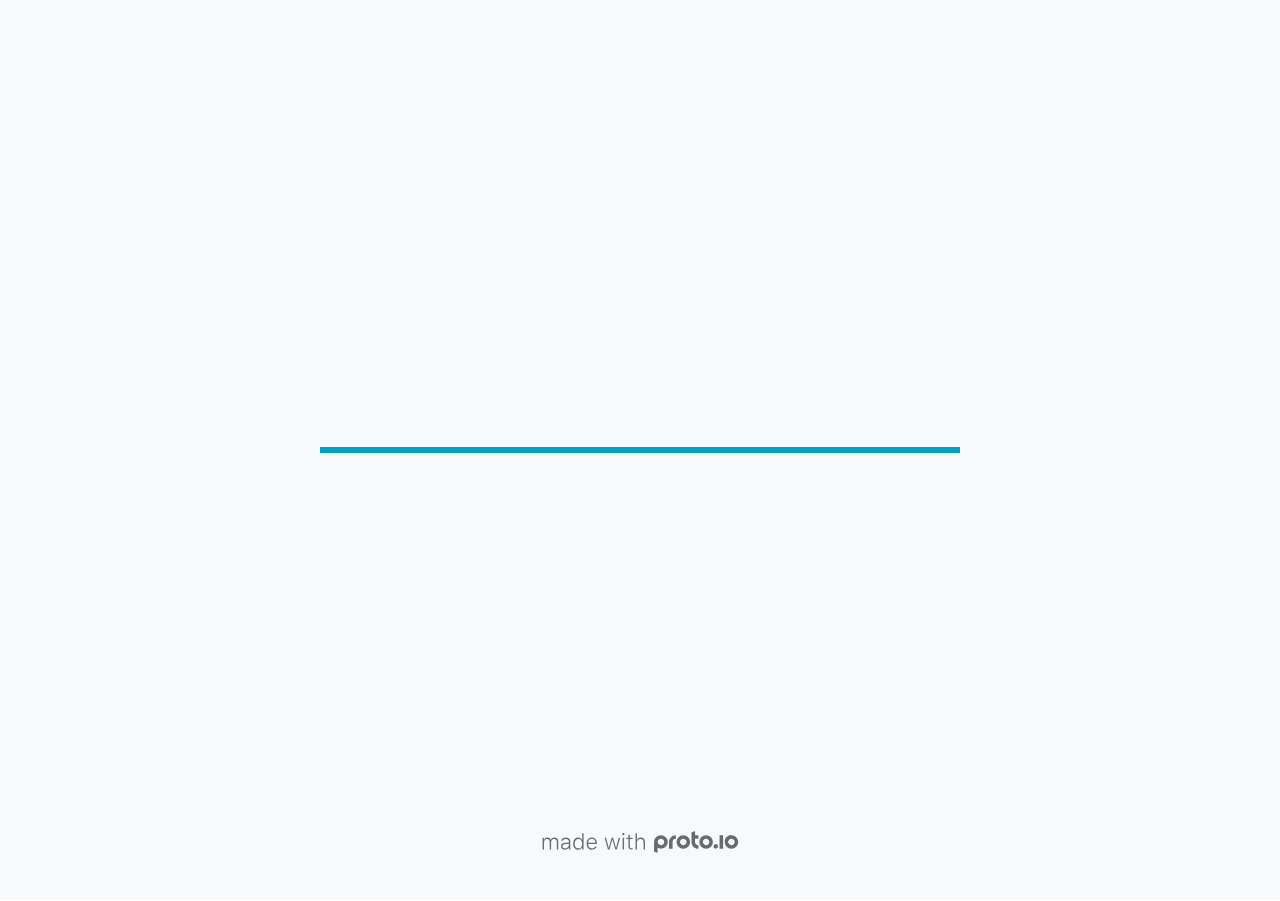
<file: images/hifiproto/src/index.html>
<!DOCTYPE HTML>
	<head>

		<meta charset="utf-8">

		<title>College Reddit - Proto.io</title>

		
			<meta name="HandheldFriendly" content="True">
			<meta name="MobileOptimized" content="390"> 

			
			
			
			<meta name="viewport" content="minimum-scale=1.00, maximum-scale=1.00, initial-scale=1.00, user-scalable=no, shrink-to-fit=no" />

			
				<meta name="apple-mobile-web-app-capable" content="yes" />
				<meta name="apple-mobile-web-app-status-bar-style" content="black-translucent" />
			

			<meta name="format-detection" content="telephone=no">


			

            
            <link rel="icon" sizes="192x192" href="./src/assets/branding/android-icon-hires.png">
            <link rel="icon" sizes="128x128" href="./src/assets/branding/android-icon.png">

            
            <link href="./src/assets/branding/apple-touch-icon-retina180.png" sizes="180x180" rel="apple-touch-icon">

            
            <link href="./src/assets/branding/apple-touch-icon-retina.png" sizes="114x114" rel="apple-touch-icon">

            
            <link href="./src/assets/branding/apple-touch-icon.png" sizes="57x57" rel="apple-touch-icon">

            
            <link href="./src/assets/branding/startup.png" media="(device-width: 320px)" rel="apple-touch-startup-image">

            
            <link href="./src/assets/branding/startup-retina.png" media="(device-width: 320px) and (device-height: 480px) and (-webkit-device-pixel-ratio: 2)" rel="apple-touch-startup-image">

            
            <link href="./src/assets/branding/startup-568.png" media="(device-width: 320px) and (device-height: 568px) and (-webkit-device-pixel-ratio: 2)" rel="apple-touch-startup-image">

            
            <link href="./src/assets/branding/startup-retina-6.png" media="(device-width: 375px) and (device-height: 667px) and (orientation: portrait) and (-webkit-device-pixel-ratio: 2)" rel="apple-touch-startup-image">

            
            <link href="./src/assets/branding/startup-retina-6plus.png" media="(device-width: 414px) and (device-height: 736px) and (orientation: portrait) and (-webkit-device-pixel-ratio: 3)" rel="apple-touch-startup-image">

            
            <link href="./src/assets/branding/startup-retina-6plus-landscape.png" media="(device-width: 414px) and (device-height: 736px) and (orientation: landscape) and (-webkit-device-pixel-ratio: 3)" rel="apple-touch-startup-image">

            
            <link href="./src/assets/branding/startup-ipad.png" media="(device-width: 768px) and (orientation: portrait)" rel="apple-touch-startup-image">

            
            <link href="./src/assets/branding/startup-ipad-landscape.png" media="(device-width: 768px) and (orientation: landscape)" rel="apple-touch-startup-image">

            
            <link href="./src/assets/branding/startup-ipad-retina.png" media="(device-width: 768px) and (orientation: portrait) and (-webkit-device-pixel-ratio: 2)" rel="apple-touch-startup-image">

            
            <link href="./src/assets/branding/startup-ipad-landscape-retina.png" media="(device-width: 768px) and (orientation: landscape) and (-webkit-device-pixel-ratio: 2)" rel="apple-touch-startup-image">

            
            <link href="./src/assets/branding/startup-ipad-pro.png" media="(device-width: 1024px) and (orientation: portrait) and (-webkit-device-pixel-ratio: 2)" rel="apple-touch-startup-image">

            
            <link href="./src/assets/branding/startup-ipad-pro-landscape.png" media="(device-width: 1024px) and (orientation: landscape) and (-webkit-device-pixel-ratio: 2)" rel="apple-touch-startup-image">

			<meta http-equiv="cleartype" content="on"> 


			 
		    <script type="text/javascript" src="./scripts/plugins/jquery/jquery.js"></script>

			
				<link rel="stylesheet" href="./stylesheets/player-export.css" />
				<script type="text/javascript" src="./scripts/player-export.js"></script>
			

			
			<script type="text/javascript" src="./libraries/common/components.js"></script> 
			<link type="text/css" rel="Stylesheet" href="./libraries/common/components.1.00.css" /> 

			
					<script type="text/javascript" src="./libraries/ios9/components.js"></script> 
					<link type="text/css" rel="Stylesheet" href="./libraries/ios9/components.1.00.css" /> 
				
				<script type="text/javascript" src="./data/data.js"></script> 
			

		<style>
			body { width: 390px; height: 844px; }
			.landscape, .landscape .prx-page { min-height: 390px; }
			.portrait, .portrait .prx-page { min-height: 844px; }
		</style>

		<script type="text/javascript">

			prx.ver = '6.8.12.0';
			prx.url.account = 'https://georgebujoreanu.proto.io';
			prx.url.staticassets = 'https://gal.proto.io';
			prx.url.devices = 'https://dteyv52hbg2at.cloudfront.net/devices';
			prx.url.static = 'https://dteyv52hbg2at.cloudfront.net';
			prx.url.siteurl = 'proto.io';
			prx.url.crossmsg = 'https://georgebujoreanu.proto.io';

			prx.nodejsassetsserver = {};
			prx.nodejsassetsserver.host = ".proto.io";
			prx.nodejsassetsserver.subdomainprefix = "https://a3";
			prx.nodejsassetsserver.maxsubdomains = "20";

			prx.device_library = 'ios9';
			prx.devices[prx.device] = {
				name: prx.device
				,defaultOrientation: 'portrait'
				,portrait_applies: 1 //new
				,portrait: [390,844]
				,landscape_applies: 1 //new
				,landscape: [844,390]
				,allow_orientation_change: 1 //new
				,statusbar_skin: 'default' // new
				,statusbarheightportrait: 0
				,statusbarheightlandscape: 0
				,navigationbar_skin: 'default' //new
				,navigationbarheightportrait: 0
				,navigationbarheightlandscape: 0
				,normalportrait: [390,844]
				,normallandscape: [844,390]
				,device_s3bucket: 'd745dfc1-3990-4cd7-b321-932497072f14'
				,dpr: '1.00'
				,deviceType: "iphone13"
                ,showiPhoneXNotch: false
                ,hasCustomSkinNotch: false
				,appleWatchRoundedCorners: false
				,scrollType: "default"
				,initialscale: 1.00
				,targetdensitydpi: "device-dpi"
			}
			// save a copy of the device in the player state
			prx.currentPlayerStatus.projectDevice = prx.toolbox.clone(prx.devices[prx.device]);
			prx.currentPlayerStatus.targetDevice = {"ISANDROIDTABLET":0,"ISIPOD":0,"ISCHROME":0,"ISIOS":1,"ISMSIE":0,"ISMOZILLA":0,"isAndroid-Pad":0,"ISOPERA":0,"ISWEBKIT":0,"SOSVERSION":{"CBUILDVER":"","CMAJORVER":"","CMINORVER":"","CTEXT":"","IMINORVER":0,"IMAJORVER":0,"IBUILDVER":0},"ISIPAD":0,"ISMOBILE":1,"ISSAFARI":0,"ISIPHONE":1,"ISWINDOWS":0,"ISWINDOWSTOUCH":0,"ISDEVICE":1,"ISANDROID":0,"ISCUSTOM":0};
			prx.releaseChannel = 'stable';

			prx.projectsettings.id = '51f41879-2828-4340-ad3e-73bb91d1facd';
			prx.projectsettings.s3b = 'georgebujoreanu-1387312-aa248b8f-fa8a-096b-47f4cc0e3f681f08';
			prx.projectsettings.account = 'georgebujoreanu';
			prx.projectsettings.statusbar = '0'; 
			prx.projectsettings.statusbarapplies = '0';
			prx.projectsettings.navigationbar = '0';
			prx.projectsettings.navigationbarapplies = '0';
			prx.projectsettings.initialpageid = -1;
			
			
			prx.projectsettings.flashactions = 1;
			prx.projectsettings.gatrackingcode = '';

			prx.export2html = '1' == true;
			prx.mobPlayer = 0;

			prx.user.country = 'US';

			prx.s3Links = []; 
			var sLinkedAssets = [];
			

			prx.csrf_token = '971FF97472FBF0218FAF9379F191D8C91F680E6CEB49FF6DB6DBA69349BC876F';

            

            
                            prx.assetsAccessToken = "eyJ0eXAiOiJKV1QiLCJhbGciOiJIUzI1NiJ9.eyJkIjp7InVpZCI6Ii0xIiwicHJvamVjdF9pZCI6IjUxZjQxODc5LTI4MjgtNDM0MC1hZDNlLTczYmI5MWQxZmFjZCJ9LCJ2IjowLCJleHAiOjE2Njk3NjM1MDUsImlhdCI6MTY2OTU4MzUwNX0.xqPbw0sIvGhx10b8dXU7dbWtv8uH3PngD4qAarDeNxI";

			prx.iniPlayer.iniPreLoad();

		</script>
	</head>

	

			<body class="player device-cursor-touch mobile-device-true " " id="mbd" >

				
				<div id="window-wrapper">
					<div id="dragarea"></div>
					<div id="statusbar"></div>
					<div id="underlay" style=""></div>

					<div class="prx-page" data-role="page" id="p-1" data-id="1"></div>
					
								<div class="prx-page" data-role="page" id="p-9" data-id="9"></div>
							
								<div class="prx-page" data-role="page" id="p-10" data-id="10"></div>
							
								<div class="prx-page" data-role="page" id="p-11" data-id="11"></div>
							
								<div class="prx-page" data-role="page" id="p-13" data-id="13"></div>
							
								<div class="prx-page" data-role="page" id="p-14" data-id="14"></div>
							
								<div class="prx-page" data-role="page" id="p-15" data-id="15"></div>
							
								<div class="prx-page" data-role="page" id="p-16" data-id="16"></div>
							
					<div id="navigationbar"></div>
					<div id="overlay"></div>
					<div id="trash"></div>
					<div id="quick-audios"></div>
				</div>

				 
			<div id="loader-wrapper">
				
				<div class="progress">
					<div class="progress-bar"></div>
				</div>
				<div id="poweredby"></div>
			</div>
			


			</body>
		

</html>
</file>
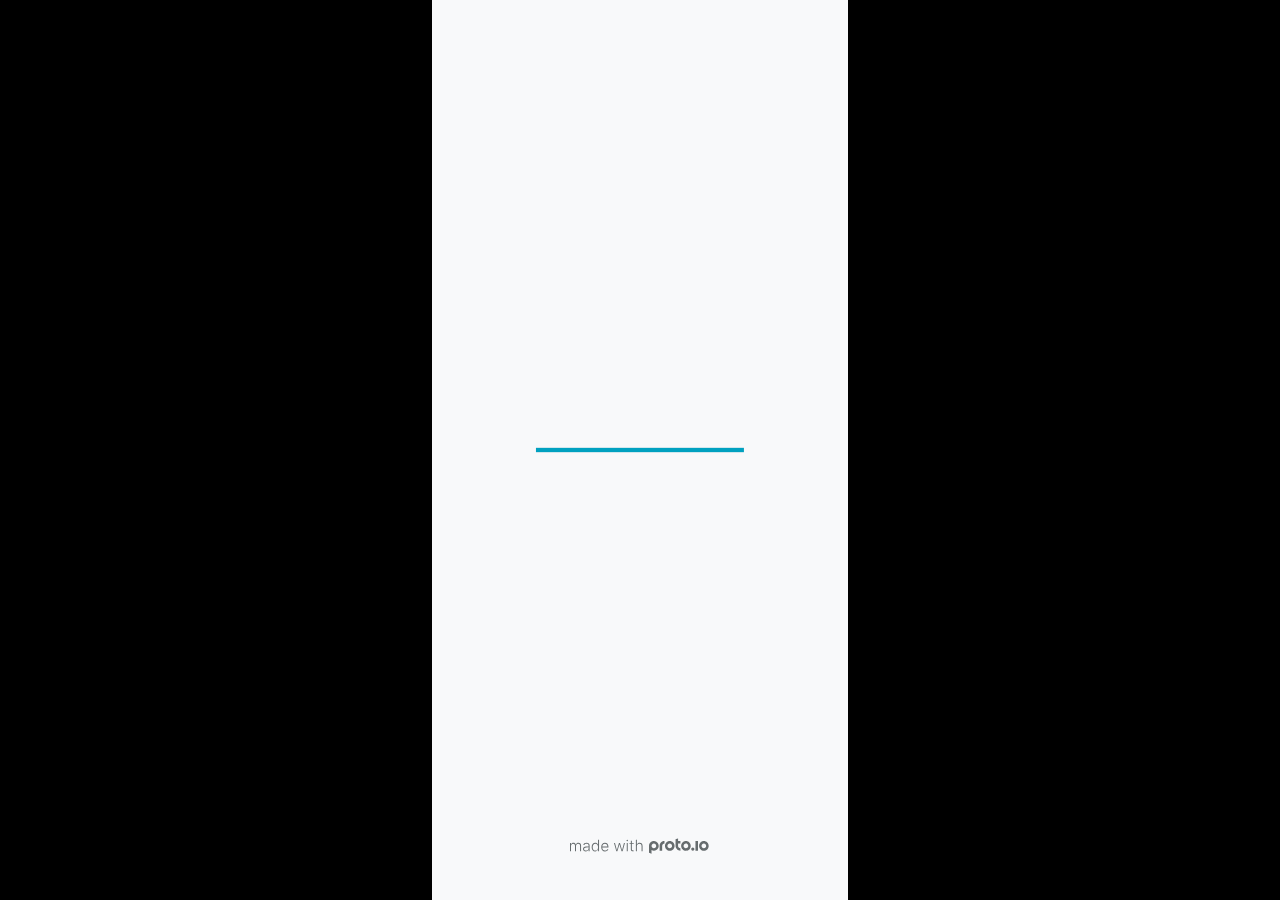
<file: images/hifiproto/fullscreen.html>
<!DOCTYPE HTML>
	<head>
		<meta charset="utf-8">

        
			<meta name="HandheldFriendly" content="True">
			<meta name="MobileOptimized" content="390"> 

			
			
			
			<meta name="viewport" content="minimum-scale=1, maximum-scale=1, initial-scale=1, user-scalable=no, shrink-to-fit=no" />

			
				<meta name="apple-mobile-web-app-capable" content="yes" />
				<meta name="apple-mobile-web-app-status-bar-style" content="black-translucent" />
			

			<meta name="format-detection" content="telephone=no">


			

            
            <link rel="icon" sizes="192x192" href="./src/assets/branding/android-icon-hires.png">
            <link rel="icon" sizes="128x128" href="./src/assets/branding/android-icon.png">

            
            <link href="./src/assets/branding/apple-touch-icon-retina180.png" sizes="180x180" rel="apple-touch-icon">

            
            <link href="./src/assets/branding/apple-touch-icon-retina.png" sizes="114x114" rel="apple-touch-icon">

            
            <link href="./src/assets/branding/apple-touch-icon.png" sizes="57x57" rel="apple-touch-icon">

            
            <link href="./src/assets/branding/startup.png" media="(device-width: 320px)" rel="apple-touch-startup-image">

            
            <link href="./src/assets/branding/startup-retina.png" media="(device-width: 320px) and (device-height: 480px) and (-webkit-device-pixel-ratio: 2)" rel="apple-touch-startup-image">

            
            <link href="./src/assets/branding/startup-568.png" media="(device-width: 320px) and (device-height: 568px) and (-webkit-device-pixel-ratio: 2)" rel="apple-touch-startup-image">

            
            <link href="./src/assets/branding/startup-retina-6.png" media="(device-width: 375px) and (device-height: 667px) and (orientation: portrait) and (-webkit-device-pixel-ratio: 2)" rel="apple-touch-startup-image">

            
            <link href="./src/assets/branding/startup-retina-6plus.png" media="(device-width: 414px) and (device-height: 736px) and (orientation: portrait) and (-webkit-device-pixel-ratio: 3)" rel="apple-touch-startup-image">

            
            <link href="./src/assets/branding/startup-retina-6plus-landscape.png" media="(device-width: 414px) and (device-height: 736px) and (orientation: landscape) and (-webkit-device-pixel-ratio: 3)" rel="apple-touch-startup-image">

            
            <link href="./src/assets/branding/startup-ipad.png" media="(device-width: 768px) and (orientation: portrait)" rel="apple-touch-startup-image">

            
            <link href="./src/assets/branding/startup-ipad-landscape.png" media="(device-width: 768px) and (orientation: landscape)" rel="apple-touch-startup-image">

            
            <link href="./src/assets/branding/startup-ipad-retina.png" media="(device-width: 768px) and (orientation: portrait) and (-webkit-device-pixel-ratio: 2)" rel="apple-touch-startup-image">

            
            <link href="./src/assets/branding/startup-ipad-landscape-retina.png" media="(device-width: 768px) and (orientation: landscape) and (-webkit-device-pixel-ratio: 2)" rel="apple-touch-startup-image">

            
            <link href="./src/assets/branding/startup-ipad-pro.png" media="(device-width: 1024px) and (orientation: portrait) and (-webkit-device-pixel-ratio: 2)" rel="apple-touch-startup-image">

            
            <link href="./src/assets/branding/startup-ipad-pro-landscape.png" media="(device-width: 1024px) and (orientation: landscape) and (-webkit-device-pixel-ratio: 2)" rel="apple-touch-startup-image">

			<meta http-equiv="cleartype" content="on"> 


			

		<title>College Reddit - Proto.io player</title>

		
				<link type="text/css" rel="stylesheet" href="./src/stylesheets/preview-letterbox-min.css">
				<script type="text/javascript" src="./src/scripts/preview-letterbox-min.js"></script>
			

		<script type="text/javascript">
			var prx = window.prx || {};
			prx.letterboxmode = true;
			prx.orientation = 'portrait';
			prx.orientations = {};
			prx.orientations.portrait = 1;
			prx.orientations.landscape = 1;
			prx.project = {};
			prx.project.id = '51f41879-2828-4340-ad3e-73bb91d1facd';
			prx.project.title = 'College Reddit';
			prx.project.version = 0;
			prx.project.livepreview = 0;
			prx.project.account = "georgebujoreanu";
			prx.activePage = {};
			
				prx.user = false;
			
			prx.flashactions = 1;

			prx.device_library = 'ios9';
			prx.device = {
					name: prx.device
					,caption: "iPhone 13"
					,defaultOrientation: 'portrait'
					,portrait_applies: 1 //new
					,portrait: [390,844]
					,landscape_applies: 1 //new
					,landscape: [844,390]
					,allow_orientation_change: 1 && 1 //new

			}

			prx.url.crossmsg = 'https://georgebujoreanu.proto.io';
			prx.ver = '6.8.12.0';
			prx.exitFullScreenUrl = 'https://georgebujoreanu.proto.io/player/index.cfm?id=51f41879-2828-4340-ad3e-73bb91d1facd';
			prx.openURL = '';
			prx.downloadURL = '';

			
		</script>

		

	</head>

	<body>

		
				<iframe id="pio-playerframe" src="./src/index.html" scrolling="NO" style="width: 390px; height: 844px;" webkitAllowFullScreen mozallowfullscreen allowFullScreen allowvr allow="autoplay"></iframe>
				
						<script type="text/javascript">
							// remove parameter from address bar immediately if no changes
							let url = new URL(window.location.href);
							url.searchParams.delete('hc');
							url.searchParams.delete('ap');
							window.history.replaceState({}, document.title, url.toString());
						</script>
					
	</body>

</html>
</file>
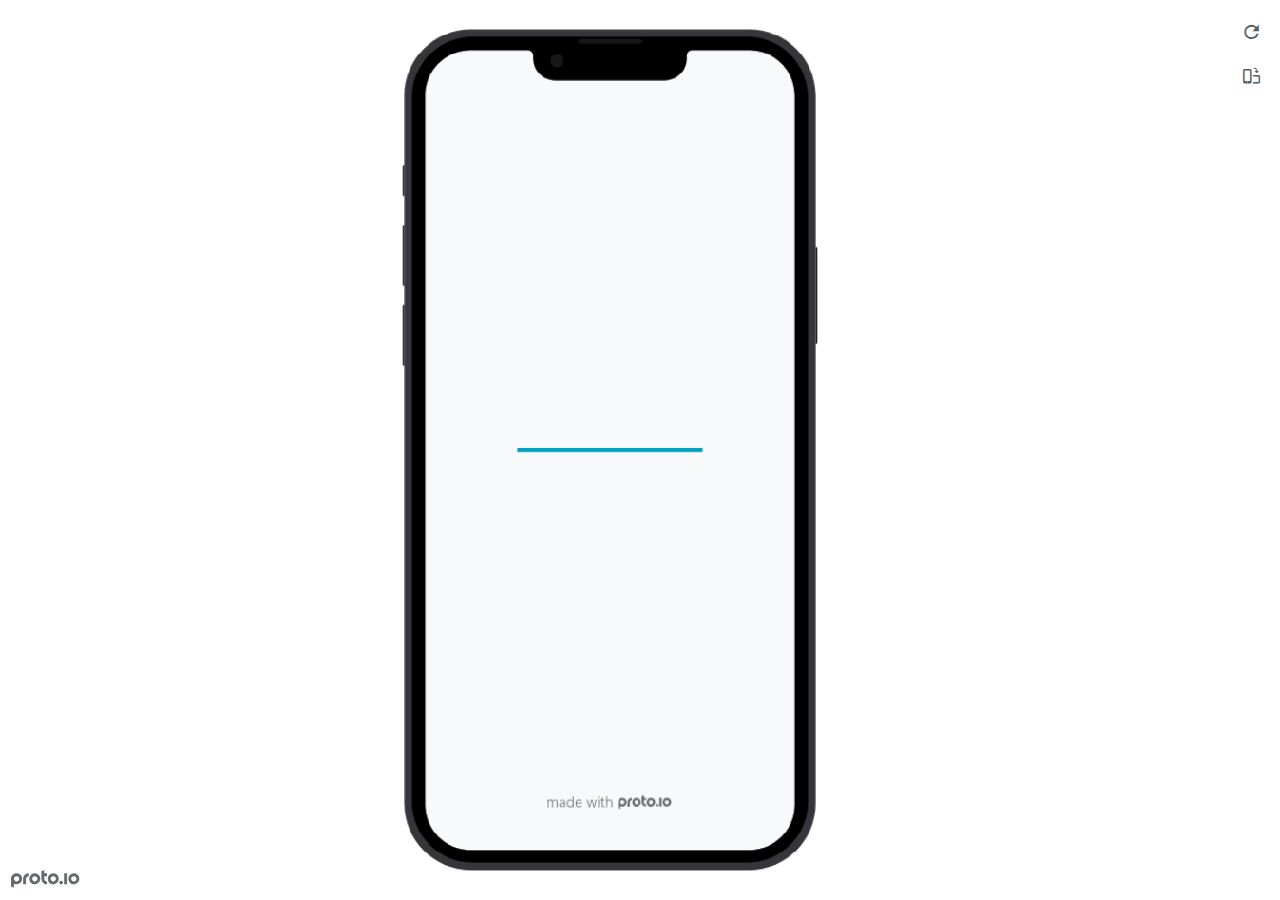
<file: images/hifiproto/preview.html>
<!DOCTYPE HTML>
    <head>
    <meta charset="utf-8">

    <title>College Reddit - Proto.io player</title>

    
				<link type="text/css" rel="stylesheet" href="./src/stylesheets/preview-export-min.css">
				<script type="text/javascript" src="./src/scripts/preview-export-min.js"></script>
			

    <script type="text/javascript">
        var prx = window.prx || {};
        prx.orientation = 'portrait';
        prx.orientations = {};
        prx.orientations.portrait = 1;
        prx.orientations.landscape = 1;
        prx.project = {};
        prx.project.id = '51f41879-2828-4340-ad3e-73bb91d1facd';
        prx.project.title = 'College Reddit';
        prx.project.version = 0;
        prx.project.livepreview = 0;
        prx.project.account = "georgebujoreanu";
        prx.activePage = {};
        prx.usercountry = "us";
        
            prx.user = false;
        
        prx.skin = 'apple-phone-iphone13_13pro-1';
        prx.ver = '6.8.12.0';
        //prx.flashactions = 1;
		prx.flashactions = 1; //we are not using the DB value anymore

        prx.nodejsassetsserver = {};
        prx.nodejsassetsserver.host = ".proto.io";
        prx.nodejsassetsserver.subdomainprefix = "https://a3";
        prx.nodejsassetsserver.maxsubdomains = "20";
        prx.account = "georgebujoreanu";
        prx.browserShowScreenshots = 'true';
        prx.url.crossmsg = 'https://georgebujoreanu.proto.io';
        prx.playerUrl = 'https://georgebujoreanu.proto.io/player/';
        prx.fullScreenUrl = 'https://georgebujoreanu.proto.io/player/fullscreen/index.cfm?id=51f41879-2828-4340-ad3e-73bb91d1facd';
        prx.spaces = false;
        prx.csrf_token = 'A93C7CAA7BAF58FFF145825A3EE81C45037D4C93E74C2DB52511BD45AEEFFB46';

        prx.bShowPlayerBetaPrompt = false;

        

    </script>

    

</head>


<body style="background-color:#FFFFFF">

    

    <div class="page-sidebar">
        
        <div class="sidebar-action-buttons">

            
                <span class="header-action-button player-icon-reload embed-icon-reload" id="refresh-preview">
                    <span class="tooltip">Refresh preview</span>
                </span>
                
                    <span  class="header-action-button player-icon-rotate embed-icon-rotate" id="change-orientation">
                        <span class="tooltip">Change orientation</span>
                    </span>
                

            <div class="header-action-button player-icon-enter-fullscreen-mode-icon" id="go-fullscreen">
                <span class="tooltip">Go full screen</span>
            </div>
        </div>

    </div>

    <div id="maincontent" class="portrait">

        <div id="shortcut-pressed-outer">
            <div id="shortcut-pressed"></div>
        </div>
        

			<div class="frame_generic">
				
				<div class="body_generic skin_apple-phone-iphone13_13pro-1 skin-wrapper skin-os-apple skin-device-phone skin-model-iphone13_13pro skin-size-1 skin-color-black skin-orientation-portrait skin-dimensions-390-844">

					<div class="buttons top"></div>
					<div class="detail-top"></div>
					<div class="web-search"></div>
					<div class="buttons left"></div>

					<div class="body_generic_inner">
						
						<iframe id="pio-playerframe" src="./src/index.html" scrolling="NO" style="width: 390px; height: 844px;" webkitAllowFullScreen mozallowfullscreen allowFullScreen allowvr allow="autoplay"></iframe>
						
                                <script type="text/javascript">
                                    // remove parameter from address bar immediately if no changes
                                    let url = new URL(window.location.href);
                                    url.searchParams.delete('hc');
									url.searchParams.delete('ap');
                                    window.history.replaceState({}, document.title, url.toString());
                                </script>
                            
					</div>

					<div class="buttons right"></div>
					<div class="detail-bottom"></div>
				</div>
				
			</div>
		
    </div>

    

    
            <div id="branding"></div>
        
</body>


<script type="text/javascript">
    
</script>
</html>
</file>
<file: images/hifiproto/src/stylesheets/player-export.css>
/*!
 * 
 *                                                                       
 *                              ::;;;;                                   
 *    ::,,,,::    ::,,  ,,,,::::::11ii::,,::,,,,::      ::::,,::,,,,::   
 *  ,,111111ii,,::1111::111111ii::111111::111111ii,,    ii11,,ii111111,, 
 *  11ii::;;11;;ii11::iiii::;;11;;11ii::ii11::::11ii    ii11;;11;;::ii11 
 *  11;;  ::11ii11;;::11ii  ::11ii11ii,,iiii..  iiii    ii11;;11::  ;;11 
 *  1111;;ii11;;11;;,,ii11::ii11;;ii11;;;;11;;;;11;;;;;;ii11::11ii;;11ii 
 *  11111111;;::11;;  ::ii1111;;  ::ii11::ii1111ii::11ii;;11,,;;1111ii:: 
 *  11;;,,::  ,,::,,      ::,,        ::::  ::::    ,,,,::::    ::,,     
 *  ;;;;                                                                 
 *                                                                       
 *  Build: 11/22/2022, 11:16:29 AM
 */

/*!
 * Waves v0.5.5
 * http://fian.my.id/Waves
 *
 * Copyright 2014 Alfiana E. Sibuea and other contributors
 * Released under the MIT license
 * https://github.com/fians/Waves/blob/master/LICENSE
 */.mask-inner{position:relative;background-size:100% 100%;background-repeat:no-repeat}.mask-inner .mask-inner{transform:none!important}.mask-border .mborder,.mask-filter{height:100%;width:100%}.mask-border .mborder{border:1px solid hsla(0,0%,100%,.8);position:absolute;pointer-events:none}.mask-border .area-border{border:1px solid #00a1c0;left:0;top:0;position:absolute;transform-origin:0 0;box-sizing:border-box}.mask-border .mask-radius{width:100%;height:100%;overflow:hidden;position:absolute}.mask-border .mask-radius .mask-radius-border{position:relative;width:100%;height:100%;border:1px solid hsla(0,0%,100%,.8)}.mask-border.hide-handles .prx-resizable-handle{opacity:0;pointer-events:none!important}.mask-border.hide-handles .area-border{border:1px dashed #b4bcbf}.mask-wrapper{overflow:hidden;height:100%;pointer-events:none}.mask-wrapper.borderPos-inside{box-sizing:border-box}.mask-wrapper.borderPos-outside{width:100%;height:100%}.mask-wrapper.borderPos-outside .mask-inner{box-sizing:content-box}.mask-edit-mode-handles{pointer-events:none}.mask-edit-mode-handles.hide-handles .prx-resizable-handle,.mask-edit-mode-handles.hide-handles .prx-rotate-handle{opacity:0;pointer-events:none!important}.mask-edit-mode-handles.hide-handles .xborder{border-color:#b4bcbf!important}abbr,address,article,aside,audio,b,blockquote,body,caption,cite,code,dd,del,dfn,div,dl,dt,em,fieldset,figure,footer,form,h1,h2,h3,h4,h5,h6,header,hgroup,html,i,iframe,img,ins,kbd,label,legend,li,mark,menu,nav,object,ol,p,pre,q,samp,section,small,span,strong,sub,sup,table,tbody,td,tfoot,th,thead,time,tr,ul,var,video{margin:0;padding:0;border:0;outline:0;font-size:100%;background:transparent}article,aside,details,figcaption,figure,footer,header,hgroup,nav,section{display:block}audio,canvas,video{display:inline-block;*display:inline;*zoom:1}[hidden],audio:not([controls]){display:none}html{font-size:100%;-webkit-text-size-adjust:100%;-ms-text-size-adjust:100%}body{margin:0;font-size:13px}body,button,input,select,textarea{font-family:sans-serif;color:#222}a{color:#00e}a:visited{color:#551a8b}a:hover{color:#06e}a:focus{outline:thin dotted}a:active,a:hover{outline:0}abbr[title]{border-bottom:1px dotted}b,strong{font-weight:700}blockquote{margin:1em 40px}dfn{font-style:italic}hr{display:block;height:1px;border:0;border-top:1px solid #ccc;margin:1em 0;padding:0}ins{background:#ff9;text-decoration:none}ins,mark{color:#000}mark{background:#ff0;font-style:italic;font-weight:700}code,kbd,pre,samp{font-family:monospace,serif;_font-family:courier new,monospace;font-size:1em}pre{white-space:pre;white-space:pre-wrap;word-wrap:break-word}q{quotes:none}q:after,q:before{content:"";content:none}small{font-size:85%}sub,sup{font-size:75%;line-height:0;position:relative;vertical-align:baseline}sup{top:-.5em}sub{bottom:-.25em}ol,ul{margin:1em 0;padding:0 0 0 40px}dd{margin:0 0 0 40px}nav ol,nav ul{list-style:none;list-style-image:none;margin:0;padding:0}img{border:0;-ms-interpolation-mode:bicubic}svg:not(:root){overflow:hidden}figure,form{margin:0}fieldset{margin:0}fieldset,legend{border:0;padding:0}legend{*margin-left:-7px}button,input,select,textarea{font-size:100%;margin:0;vertical-align:baseline;*vertical-align:middle}button,input{line-height:normal;*overflow:visible}table button,table input{*overflow:auto}[role=button],button,input[type=button],input[type=reset],input[type=submit]{-webkit-appearance:button}input[type=checkbox],input[type=radio]{box-sizing:border-box;padding:0}input[type=search]{-webkit-appearance:textfield;-moz-box-sizing:content-box;-webkit-box-sizing:content-box;box-sizing:content-box}input[type=search]::-webkit-search-decoration{-webkit-appearance:none}button::-moz-focus-inner{border:0;padding:0}textarea{overflow:auto;vertical-align:top;resize:vertical}input:invalid,textarea:invalid{background-color:#f0dddd}table{border-collapse:collapse;border-spacing:0}td{vertical-align:top}.nocallout{-webkit-touch-callout:none}textarea[contenteditable]{-webkit-appearance:none}.gifhidden{position:absolute;left:-100%}.ir{display:block;border:0;text-indent:-999em;overflow:hidden;background-color:transparent;background-repeat:no-repeat;text-align:left;direction:ltr}.ir br{display:none}.hidden{display:none!important;visibility:hidden}.visuallyhidden{border:0;clip:rect(0 0 0 0);height:1px;margin:-1px;overflow:hidden;padding:0;position:absolute;width:1px}.visuallyhidden.focusable:active,.visuallyhidden.focusable:focus{clip:auto;height:auto;margin:0;overflow:visible;position:static;width:auto}.invisible{visibility:hidden}.clearfix:after,.clearfix:before{content:"";display:table}.clearfix:after{clear:both}.clearfix{*zoom:1}@media print{*{background:transparent!important;color:#000!important;text-shadow:none!important;filter:none!important;-ms-filter:none!important}a,a:visited{text-decoration:underline}a[href]:after{content:" (" attr(href) ")"}abbr[title]:after{content:" (" attr(title) ")"}.ir a:after,a[href^="#"]:after,a[href^="javascript:"]:after{content:""}blockquote,pre{border:1px solid #999;page-break-inside:avoid}thead{display:table-header-group}img,tr{page-break-inside:avoid}img{max-width:100%!important}@page{margin:.5cm}h2,h3,p{orphans:3;widows:3}h2,h3{page-break-after:avoid}}#eval-iframe{display:none}body{-webkit-appearance:none;-webkit-box-flex:1;-webkit-touch-callout:none;-webkit-tap-highlight-color:rgba(0,0,0,0)}*{-webkit-user-select:none;-khtml-user-select:none;-moz-user-select:-moz-none;-o-user-select:none;user-select:none}input,textarea{-webkit-user-select:text;-khtml-user-select:text;-moz-user-select:text;-o-user-select:text;user-select:text}#dragarea{font-family:Helvetica,Arial,sans-serif;text-align:left}.text{height:95%;overflow:auto}.wrap{overflow:hidden}.pos,.spos{position:absolute}.action-highlight{position:absolute;top:0;left:0;height:100%;width:100%;background:rgba(255,255,0,.5);background:rgba(64,208,255,.3);opacity:0;pointer-events:none;-webkit-transition:opacity .2s ease-in;transition:opacity .2s ease-in;border:2px solid #40c8f4;padding:3px;box-sizing:border-box}.action-highlight-simple-visible,.action-highlight-visible{opacity:1}#appModeNote{background-color:#333;border-top:5px solid #000;bottom:0;color:#f0f0f0;display:none;font-family:helvetica;left:0;padding:10px 0;position:fixed;text-align:center;width:100%}#appModeNote em{display:block;font-size:20px;font-weight:700;line-height:26px}#appModeNote span{display:block;font-size:14px;line-height:20px}.hidden{display:none}.prx-page.loadedFrom{display:block}.prx-page.loadedTo{z-index:999999}.prx-page.loadedTo-1{z-index:10000000}.prx-page.loadedTo-2{z-index:10000001}.prx-page.loadedTo-3{z-index:10000002}.prx-page.loadedTo-4{z-index:10000003}.prx-page.loadedTo-5{z-index:10000004}.prx-page.loadedTo-6{z-index:10000005}.prx-page.loadedTo-7{z-index:10000006}.prx-page.loadedTo-8{z-index:10000007}.prx-page.loadedTo-9{z-index:10000008}.prx-page.loadedTo-10{z-index:10000009}.prx-page.loadedTo-11{z-index:10000010}.prx-page.loadedTo-12{z-index:10000011}.prx-page.loadedTo-13{z-index:10000012}.prx-page.loadedTo-14{z-index:10000013}.prx-page.loadedTo-15{z-index:10000014}.prx-page.loadedTo-16{z-index:10000015}.prx-page.loadedTo-17{z-index:10000016}.prx-page.loadedTo-18{z-index:10000017}.prx-page.loadedTo-19{z-index:10000018}.prx-page.loadedTo-20{z-index:10000019}.prx-page.loadedTo-21{z-index:10000020}.prx-page.loadedTo-22{z-index:10000021}.prx-page.loadedTo-23{z-index:10000022}.prx-page.loadedTo-24{z-index:10000023}.prx-page.loadedTo-25{z-index:10000024}.prx-page.loadedTo-26{z-index:10000025}.prx-page.loadedTo-27{z-index:10000026}.prx-page.loadedTo-28{z-index:10000027}.prx-page.loadedTo-29{z-index:10000028}.prx-page.loadedTo-30{z-index:10000029}#navigationbar,#statusbar{background:transparent 0 0;display:block;width:100%;border:0;top:0;position:fixed;z-index:1}#loader-wrapper{background:#f8f9fa;height:100%;left:0;position:fixed;top:0;width:100%;z-index:99999;font-size:11px}#loader-wrapper .progress{position:absolute;top:50%;left:50%;transform:translate(-50%,-50%);-ms-transform:translate(-50%,-50%);-webkit-transform:translate(-50%,-50%);width:50%;height:4px;background-color:#ddd}#loader-wrapper .progress-bar{position:relative;width:0;height:4px;-webkit-transition:.4s linear;-moz-transition:.4s linear;-o-transition:.4s linear;transition:.4s linear;-webkit-transition-property:width,background-color;-moz-transition-property:width,background-color;-o-transition-property:width,background-color;transition-property:width,background-color}#loader-wrapper .progress-bar:before,.progress-bar:after{content:"";position:absolute;top:0;left:0;right:0}#loader-wrapper .progress-bar:before{bottom:0;background-color:#ddd}#loader-wrapper .progress-bar:after{z-index:2;bottom:0;background:#00a1c0}#loader-wrapper #app-icon{position:absolute;top:50%;left:50%;transform:translate(-50%,-150%);-ms-transform:translate(-50%,-150%);-webkit-transform:translate(-50%,-150%);width:114px;height:114px}#loader-wrapper #poweredby{position:absolute;bottom:5%;left:50%;transform:translate(-50%);-ms-transform:translate(-50%);-webkit-transform:translate(-50%);width:100%;height:16px;background-image:url(/images/player/player-logo.svg);background-repeat:no-repeat;background-position:top;background-size:auto 200%;z-index:99999}body{-moz-transition:opacity .3s linear;-o-transition:opacity .3s linear;-webkit-transition:opacity .3s linear;transition:opacity .3s linear}.reloading{background:#fff!important;opacity:0}@media (min-width:481px) and (max-width:1079px){#loader-wrapper .progress,#loader-wrapper .progress-bar{height:4px}}@media (min-width:1080px){#loader-wrapper #poweredby{height:24px}#loader-wrapper .progress,#loader-wrapper .progress-bar{height:6px}}@media (width:1280px) and (height:768px){#loader-wrapper .progress,#loader-wrapper .progress-bar{height:2px}}.pointer-events-none{pointer-events:none!important}body .prx-page{-webkit-trans1form:translate3d(0,0,0)}.prx-page .type-symbol .box{-w1ebkit-transform:translateZ(0)}html{background:transparent}body{background:#fff;overflow:hidden}body.mobile-device-true *{-webkit-text-size-adjust:100%}body.mobile-device-false *{-webkit-text-size-adjust:initial}#window-wrapper{width:100%;height:100%;overflow:hidden;position:relative}#dragarea{background:transparent;display:none}#overlay,#quick-audios,#trash,#underlay{position:absolute;top:0;left:0}#quick-audios,#trash{display:none}.visible{display:block!important}.iScrollHorizontalScrollbar,.iScrollVerticalScrollbar{z-index:auto!important}.overlay{position:fixed;left:0;right:0;bottom:0;top:0}.ui-mobile-viewport-transitioning,.ui-mobile-viewport-transitioning .prx-page{o1verflow:visible!important}.box[style*="z-index:0;"],.box[style*="z-index: 0;"]{z-index:auto!important}.box[data-mpoverlay="1"]{pos1ition:fixed}#temp-for-external-link{display:none}#dragarea,html{background:transparent!important}.hide{display:none!important}*{outline:none}.ghost-component,.ghost-component *,.ghost-component .box *{pointer-events:none!important}#statusbar{position:fixed!important}.prx-page{position:absolute;display:none}.prx-page.prx-page-active,.prx-page[class*=prx-page-transitioning-]{display:block}.prx-page[class*=prx-page-transitioning-]{overflow:hidden}.prx-page.prx-page-transitioning-overlay-in-source,.prx-page.prx-page-transitioning-overlay-out-target{overflow:visible}.prx-page.prx-page-below{z-index:10}.prx-page.prx-page-above{z-index:20}#overlay{z-index:30}.prx-page.prx-page-transition-flip,.prx-page.prx-page-transition-turn{-webkit-backface-visibility:hidden;-moz-backface-visibility:hidden;backface-visibility:hidden}.prx-page.prx-page-transition-turn{-webkit-transform:translateZ(0);-moz-transform:translateZ(0);-webkit-transform-origin:0 center;-moz-transform-origin:0 center;transform-origin:0 center;transform:translateZ(0)}.prx-page.prx-page-transition-flow:not(.prx-page-transition-flow-overlay),.prx-page.prx-page-transition-overlay-top{box-shadow:0 0 20px rgba(0,0,0,.4)}.prx-page-above.prx-page-transition-notificationInWatchOS{transition:background-color .45s ease-out}.prx-page-above.prx-page-transition-notificationInWatchOS.prx-page-transition-notificationInWatchOS-notification-in{background-color:transparent!important;transition:background-color 0s ease-out}.device-cursor-touch,.device-cursor-touch *{cursor:url(/images/player/touch-cursor-64.png) 32 32,default!important;cursor:-webkit-image-set(url("/images/player/touch-cursor-64.png") 1x,url("/images/player/touch-cursor-64@2x.png") 2x) 32 32,default!important}.device-cursor-web,.device-cursor-web *{cursor:default}.device-cursor-web .delayedtap,.device-cursor-web .delayedtap *,.device-cursor-web .interaction-click,.device-cursor-web .interaction-click *,.device-cursor-web .interaction-tap,.device-cursor-web .interaction-tap *,.device-cursor-web .release,.device-cursor-web .release *,.device-cursor-web .touch,.device-cursor-web .touch *{cursor:pointer;cursor:hand}.device-cursor-web [data-component-type=text]{cursor:default}.device-cursor-web .move,.device-cursor-web .move *{cursor:move}.device-cursor-web input,.device-cursor-web textarea{cursor:text}.do-chrome-fix #window-wrapper{-webkit-perspective:1}.do-chrome-fix .pos{-webkit-backface-visibility:hidden;-webkit-transform:translateZ(0)}.do-chrome-fix *{-w1ebkit-transform:translateZ(0) scale(1) scaleX(1) skew(0deg,0deg) skewX(0deg) skewY(0deg) rotateX(0deg) rotateY(0deg) rotate(0deg)}.do-chrome-fix.dont-do-chrome-fix #window-wrapper{-webkit-perspective:none}.do-chrome-fix.dont-do-chrome-fix .pos{-webkit-backface-visibility:visible;-webkit-transform:none}.prx-page-transitioning:not(.prx-page-transitioning-overlay-in-source):not(.loadedFrom) [data-mpoverlay="1"]{display:none}#fps{position:fixed;z-index:9999;font-size:18px;top:20px;left:20px;background:rgba(0,0,0,.8);border-radius:6px;color:#fff;padding:3px 10px}#fps,.cbutton{pointer-events:none}.cbutton{position:absolute;display:inline-block;padding:0;border:none;background:none;color:#286aab;font-size:1.4em;overflow:visible;-webkit-transition:color .7s;transition:color .7s;-webkit-tap-highlight-color:rgba(0,0,0,0)}.cbutton.cbutton--click,.cbutton:focus{outline:none;color:#3c8ddc}.cbutton:after{position:absolute;width:100%;height:100%;border-radius:50%;content:"";opacity:0;pointer-events:none}.cbutton--effect-jelena:after{border:3px solid hsla(0,0%,82.7%,.7)}.cbutton--effect-jelena.cbutton--click:after{-webkit-animation:anim-effect-jelena .3s ease-out forwards;animation:anim-effect-jelena .3s ease-out forwards}@-webkit-keyframes anim-effect-jelena{0%{opacity:1;-webkit-transform:scale3d(.6,.6,1);transform:scale3d(.6,.6,1)}to{opacity:0;-webkit-transform:scale3d(1.2,1.2,1);transform:scale3d(1.2,1.2,1)}}@keyframes anim-effect-jelena{0%{opacity:1;-webkit-transform:scale3d(.5,.5,1);transform:scale3d(.5,.5,1)}to{opacity:0;-webkit-transform:scale3d(1.2,1.2,1);transform:scale3d(1.2,1.2,1)}}.cbutton--effect-sanja:after{background:hsla(0,0%,75.3%,.3)}.cbutton--effect-sanja.cbutton--click:after{-webkit-animation:anim-effect-sanja 1s ease-out forwards;animation:anim-effect-sanja 1s ease-out forwards}@-webkit-keyframes anim-effect-sanja{0%{opacity:1;-webkit-transform:scale3d(.5,.5,1);transform:scale3d(.5,.5,1)}25%{opacity:1;-webkit-transform:scaleX(1);transform:scaleX(1)}to{opacity:0;-webkit-transform:scaleX(1);transform:scaleX(1)}}@keyframes anim-effect-sanja{0%{opacity:1;-webkit-transform:scale3d(.5,.5,1);transform:scale3d(.5,.5,1)}25%{opacity:1;-webkit-transform:scaleX(1);transform:scaleX(1)}to{opacity:0;-webkit-transform:scaleX(1);transform:scaleX(1)}}#log{position:fixed;z-index:9999;font-size:24px;top:20px;right:20px;pointer-events:none}.watchOSscrollbars .iScrollVerticalScrollbar{position:fixed!important;width:12px!important;background-color:hsla(0,0%,100%,.3)!important;border-radius:8px!important;z-index:99999!important}.watchOSscrollbars .iScrollIndicator{background:#fff!important;border-radius:8px!important;left:2px!important;width:8px!important}.applewatch-rounded-corners{-webkit-clip-path:inset(0 0 0 0 round 63px);clip-path:inset(0 0 0 0 round 63px)}.group-action-prediv{position:absolute}.player .type-symbol.type-symbol-transparent .group-action-prediv{pointer-events:auto}.initialise-hidden-container{display:block!important;visibility:hidden!important}.a-enter-vr{height:0!important}.fullscreen-vr .prx-page{transform:none!important;position:fixed!important}

/*!
 * Waves v0.5.5
 * http://fian.my.id/Waves
 *
 * Copyright 2014 Alfiana E. Sibuea and other contributors
 * Released under the MIT license
 * https://github.com/fians/Waves/blob/master/LICENSE
 */.waves-effect{position:relative;overflow:hidden}.waves-effect.box{position:absolute}.waves-effect .waves-ripple{position:absolute;border-radius:50%;width:100px;height:100px;margin-top:-50px;margin-left:-50px;opacity:0;background-color:rgba(0,0,0,.2);pointer-events:none}.waves-effect.waves-light .waves-ripple{background-color:hsla(0,0%,100%,.4)}.waves-button,.waves-circle{-webkit-mask-image:-webkit-radial-gradient(circle,#fff 100%,#000 0);mask-image:radial-gradient(circle,#fff 100%,#000 0)}.waves-button,.waves-button-input,.waves-button:hover,.waves-button:link,.waves-button:visited{white-space:nowrap;vertical-align:middle;cursor:pointer;border:none;outline:none;color:inherit;background-color:transparent;font-size:14px;text-align:center;text-decoration:none;z-index:1}.waves-button{padding:10px 15px;border-radius:2px}.waves-button-input{margin:0;padding:10px 15px}.waves-input-wrapper{border-radius:2px;vertical-align:bottom}.waves-input-wrapper.waves-button{padding:0}.waves-input-wrapper .waves-button-input{position:relative;top:0;left:0;z-index:1}.waves-block{display:block}a.waves-effect .waves-ripple{z-index:-1}#loader-wrapper #poweredby{background-image:url(../images/player/player-logo.svg)!important}.device-cursor-touch,.device-cursor-touch *{cursor:url(../images/player/touch-cursor-64.png) 32 32,default!important;cursor:-webkit-image-set(url("../images/player/touch-cursor-64.png") 1x,url("../images/player/touch-cursor-64@2x.png") 2x) 32 32,default!important}
</file>
<file: images/hifiproto/src/libraries/common/components.1.00.css>
.type-shapes .shape-wrapper{width:100%;height:100%;-moz-box-sizing:border-box;-webkit-box-sizing:border-box;box-sizing:border-box;background-clip:content-box}.type-shapes .shapes-text-container{position:absolute;top:0;left:0;right:0;display:table;width:100%;height:100%;text-align:center}.type-shapes .shapes-text-container>span{display:table-cell;vertical-align:middle}.type-shapes svg{overflow:visible}.player .type-symbol{overflow:hidden}.player .type-symbol.symbol-scroll{-webkit-perspective:1000}.player .type-symbol.type-symbol-transparent{pointer-events:none !important}.player .type-symbol.type-symbol-transparent .box{pointer-events:auto}.type-symbol.fullscreen{transform:none !important;width:100vw !important;height:100vh !important}.type-symbol>.type-symbol-hover-message,.type-symbol.ui-draggable-dragging:hover>.type-symbol-hover-message,.type-symbol.prx-resizable-resizing:hover>.type-symbol-hover-message{display:none;position:absolute;color:#fff;font-family:Helvetica,Arial,sans-serif !important;background:rgba(0,0,0,.7);top:50%;left:50%;text-align:center;position:absolute;pointer-events:none;width:70px;height:30px;line-height:15px;font-size:10px !important;border-radius:3px;margin:-20px 0 0 -40px;padding:5px}.type-symbol:hover>.type-symbol-hover-message{display:block}.type-vrsymbol.fullscreen{transform:none !important;width:100vw !important;height:100vh !important}.type-vrsymbol.fullscreen canvas{width:100vw !important;height:100vh !important}.type-vrsymbol>.type-vrsymbol-hover-message,.type-vrsymbol.ui-draggable-dragging:hover>.type-vrsymbol-hover-message,.type-vrsymbol.prx-resizable-resizing:hover>.type-vrsymbol-hover-message{display:none;position:absolute;color:#fff;font-family:Helvetica,Arial,sans-serif !important;background:rgba(0,0,0,.7);top:50%;left:50%;text-align:center;position:absolute;pointer-events:none;width:70px;height:30px;line-height:15px;font-size:10px !important;border-radius:3px;margin:-20px 0 0 -40px;padding:5px}.type-vrsymbol:hover>.type-vrsymbol-hover-message{display:block}.type-text.v2-text .text-contents{o1verflow:hidden;width:100%;height:100%}.type-text.v2-text.box [data-editableProperty]{word-wrap:break-word !important}.type-text .autoresize{white-space:nowrap}.player .type-text .autoResize-true{white-space:nowrap}.type-richtext p{margin:0;line-height:normal}.type-rectangle .inner-rec{position:absolute;width:100%;height:100%;-moz-box-sizing:border-box;-webkit-box-sizing:border-box;box-sizing:border-box;background-clip:content-box}.type-rectangle .shapes-image-background{top:0;left:0;width:100%;height:100%;position:absolute;background-position:center;background-repeat:no-repeat}.type-rectangle[data-shape-type=oval] .shapes-image-background{border-radius:50%}.type-rectangle .shapes-text-container{display:table;width:100%;height:100%;text-align:center}.type-rectangle .shapes-text-container>span{display:table-cell;vertical-align:middle}.type-horizontalline .inner{width:100%;height:0}.type-verticalline .inner{width:0;height:100%}.type-actionarea .inner-rec{width:100%;height:100%}.type-actionarea .inner-rec div{width:100%;height:100%;background:#40c8f4;opacity:.4;-moz-box-sizing:border-box;-webkit-box-sizing:border-box;box-sizing:border-box}.type-actionarea .inner-rec div:before{content:" ";display:block;position:absolute;top:50%;left:50%;width:24px;height:24px;margin:-12px 0 0 -12px}.player .type-actionarea .inner-rec div{background:transparent}.player .type-actionarea .inner-rec div:before{background-image:none}.type-image,.type-image .type-image-wrapper{background:0 0 repeat;background-size:100% 100%;width:100%;height:100%;background-clip:content-box}.type-image .type-image-wrapper.type-image-svg{background:center center no-repeat;background-size:contain}.type-image .type-image-wrapper img{display:none}.player .type-image .type-image-wrapper.gif img{display:block !important;width:1px;height:1px;opacity:.1}.type-image.type-image-repeater,.type-image.type-image-repeater .type-image-wrapper{background-size:auto}.type-image .image-inner{width:100%;height:100%}.type-image .image-inner.borderPos-inside .type-image-wrapper{box-sizing:border-box;background-origin:border-box}.type-image .image-inner.borderPos-outside{display:-webkit-box;display:-moz-box;display:-ms-flexbox;display:-webkit-flex;display:flex;-moz-flex-flow:row;-ms-flex-flow:row;-webkit-flex-flow:row;flex-flow:row;-moz-box-orient:horizontal;-ms-box-orient:horizontal;-webkit-box-orient:horizontal;box-orient:horizontal;-ms-align-items:center;-webkit-align-items:center;align-items:center;-ms-box-align:center;-webkit-box-align:center;box-align:center;-ms-flex-align:center;-webkit-flex-align:center;flex-align:center;-ms-justify-content:center;-webkit-justify-content:center;justify-content:center;-ms-box-pack:center;-webkit-box-pack:center;box-pack:center;-ms-flex-pack:center;-webkit-flex-pack:center;flex-pack:center}.type-image .image-inner.borderPos-outside .type-image-wrapper{-ms-flex-shrink:0;-webkit-flex-shrink:0;flex-shrink:0;box-sizing:content-box}.type-image>.type-image-hover-message,.type-image.ui-draggable-dragging:hover>.type-image-hover-message,.type-image.prx-resizable-resizing:hover>.type-image-hover-message{display:none;position:absolute;color:#fff;font-family:Helvetica,Arial,sans-serif !important;background:rgba(0,0,0,.7);top:50%;left:50%;text-align:center;position:absolute;pointer-events:none;width:70px;height:30px;line-height:15px;font-size:10px !important;border-radius:3px;margin:-20px 0 0 -40px;padding:5px}.type-image:hover>.type-image-hover-message{display:block}.type-placeholder .bg{position:absolute;width:100%;height:100%;-moz-box-sizing:border-box;-webkit-box-sizing:border-box;box-sizing:border-box}.type-placeholder .diagonal{border:0px solid transparent;position:absolute;-moz-box-sizing:border-box;-webkit-box-sizing:border-box;box-sizing:border-box}.type-placeholder .diagonal1{-moz-transform-origin:0 0;-webkit-transform-origin:0 0;-o-transform-origin:0 0;transform-origin:0 0}.type-placeholder .diagonal2{-moz-transform-origin:right top;-webkit-transform-origin:right top;-o-transform-origin:right top;transform-origin:right top}.type-placeholder .contents{width:100%;height:100%;display:-webkit-box;display:-moz-box;display:-ms-flexbox;display:-webkit-flex;display:flex;-ms-justify-content:center;-webkit-justify-content:center;justify-content:center;-ms-box-pack:center;-webkit-box-pack:center;box-pack:center;-ms-flex-pack:center;-webkit-flex-pack:center;flex-pack:center;-ms-align-items:center;-webkit-align-items:center;align-items:center;-ms-box-align:center;-webkit-box-align:center;box-align:center;-ms-flex-align:center;-webkit-flex-align:center;flex-align:center}.type-placeholder .contents>span{display:inline-block}.type-placeholder .contents span[data-editableproperty]:empty{padding:0}.type-webview .webview-scroll-wrapper{width:100%;height:100%;-webkit-overflow-scrolling:touch;overflow:auto}.type-webview iframe{width:100%;height:100%;border:none}.type-html iframe{width:100%;height:100%;overflow:hidden;border:none}.type-animationtarget{position:relative}.type-animationtarget.type-animatiotarget-fixed-positioning{position:absolute}.type-animationtarget .animationtarget-circle{-moz-box-sizing:border-box;-webkit-box-sizing:border-box;box-sizing:border-box;width:0;height:0;position:absolute;top:0;left:0;border-radius:50%;display:none}.type-animationtarget .animationtarget-vertical{position:absolute;top:0}.type-animationtarget .animationtarget-horizontal{position:absolute;top:0%;left:0}.player .type-animationtarget{opacity:0 !important;pointer-events:none !important}.type-bannerad .bannerad-outer{display:table;height:100%;width:100%}.type-bannerad .bannerad-inner{display:table-cell;position:relative;text-align:center;vertical-align:middle;width:100%;background-size:100% 100%}.type-tooltip .tooltip-content-wrapper{width:100%;height:100%;position:relative}.type-tooltip .tooltip-content-wrapper .tooltip-outer{position:absolute;overflow:hidden}.type-tooltip .tooltip-content-wrapper .tooltip{position:absolute;-moz-transform:rotate(45deg);-webkit-transform:rotate(45deg);transform:rotate(45deg);filter:progid:DXImageTransform.Microsoft.Matrix(sizingMethod="auto expand", M11=0.7071067811865476, M12=-0.7071067811865475, M21=0.7071067811865475, M22=0.7071067811865476);-ms-filter:"progid:DXImageTransform.Microsoft.Matrix(SizingMethod='auto expand', M11=0.7071067811865476, M12=-0.7071067811865475, M21=0.7071067811865475, M22=0.7071067811865476)";-moz-box-sizing:border-box;-webkit-box-sizing:border-box;box-sizing:border-box}.type-tooltip .tooltip-content-wrapper .tooltip-content-outer{position:absolute;width:100%;height:100%;-moz-box-sizing:border-box;-webkit-box-sizing:border-box;box-sizing:border-box}.type-tooltip .tooltip-content-wrapper .tooltip-content{width:100%;height:100%;overflow:hidden;padding:10px;-moz-box-sizing:border-box;-webkit-box-sizing:border-box;box-sizing:border-box}.type-tooltip.verticalAlignCenter .tooltip-content{display:-webkit-box;display:-moz-box;display:-ms-flexbox;display:-webkit-flex;display:flex;-ms-box-align:center;-webkit-box-align:center;box-align:center;-ms-flex-align:center;-webkit-flex-align:center;flex-align:center;-ms-align-items:center;-webkit-align-items:center;align-items:center}.type-tooltip.verticalAlignCenter .tooltip-content .tooltip-text{width:100%}.type-vectoranimation .type-vectoranimation-wrapper{width:100%;height:100%}.type-vectoranimation .bodymovin,.type-vectoranimation .bodymovin-player{width:100%;height:100%}.type-vectoranimation .vector-inner{width:100%;height:100%}.type-vectoranimation .vector-inner.borderPos-inside .type-vectoranimation-wrapper{box-sizing:border-box;background-origin:border-box;overflow:hidden}.type-vectoranimation .vector-inner.borderPos-outside{display:-webkit-box;display:-moz-box;display:-ms-flexbox;display:-webkit-flex;display:flex;-moz-flex-flow:row;-ms-flex-flow:row;-webkit-flex-flow:row;flex-flow:row;-moz-box-orient:horizontal;-ms-box-orient:horizontal;-webkit-box-orient:horizontal;box-orient:horizontal;-ms-align-items:center;-webkit-align-items:center;align-items:center;-ms-box-align:center;-webkit-box-align:center;box-align:center;-ms-flex-align:center;-webkit-flex-align:center;flex-align:center;-ms-justify-content:center;-webkit-justify-content:center;justify-content:center;-ms-box-pack:center;-webkit-box-pack:center;box-pack:center;-ms-flex-pack:center;-webkit-flex-pack:center;flex-pack:center}.type-vectoranimation .vector-inner.borderPos-outside .type-vectoranimation-wrapper{-ms-flex-shrink:0;-webkit-flex-shrink:0;flex-shrink:0;box-sizing:content-box}.type-vectoranimation>.type-vectoranimation-hover-message,.type-vectoranimation.ui-draggable-dragging:hover>.type-vectoranimation-hover-message,.type-vectoranimation.prx-resizable-resizing:hover>.type-vectoranimation-hover-message{display:none;position:absolute;color:#fff;font-family:Helvetica,Arial,sans-serif !important;background:rgba(0,0,0,.7);top:50%;left:50%;text-align:center;position:absolute;pointer-events:none;width:70px;height:45px;line-height:15px;font-size:10px !important;border-radius:3px;margin:-27px 0 0 -40px;padding:5px}.type-vectoranimation:hover>.type-vectoranimation-hover-message{display:block}.type-basic-tabbar ul{margin:0;padding:0;list-style:none;height:100%}.type-basic-tabbar ul li{margin:0;padding:0;float:left;text-align:center;height:100%;position:relative}.type-basic-tabbar ul li:first-child{border-left:0 none !important}.type-basic-tabbar ul li input{display:none}.type-basic-tabbar ul li label{width:100%;height:100%;display:block}.type-basic-tabbar ul li label .icon-wrapper{width:100%;height:100%;display:block}.type-basic-tabbar ul li label .icon{height:100%;background-position:center center;background-repeat:no-repeat;background-size:auto 60%;-webkit-mask-size:auto 60%;mask-size:auto 60%;-webkit-mask-repeat:no-repeat;mask-repeat:no-repeat;-webkit-mask-position:center center;mask-position:center center}.type-basic-tabbar.type-basic-tabbar-icon-top ul li label .icon{height:75%}.type-basic-tabbar.type-basic-tabbar-icon-top ul li label .caption{display:inline-block;width:100%;height:25%;float:left}.type-generic-onoffswitch input[type=checkbox]{display:none}.type-generic-onoffswitch label{display:block;overflow:hidden}.type-generic-onoffswitch .onoffswitch-inner{width:200%;margin-left:-100%;-moz-transition:margin .3s ease-in 0s;-webkit-transition:margin .3s ease-in 0s;-ms-transition:margin .3s ease-in 0s;-o-transition:margin .3s ease-in 0s;transition:margin .3s ease-in 0s}.type-generic-onoffswitch input:checked+label .onoffswitch-inner{margin-left:0}.type-generic-onoffswitch .onoffswitch-inner div{float:left;width:50%;color:#fff;font-family:Trebuchet,Arial,sans-serif;font-weight:bold;-moz-box-sizing:border-box;-webkit-box-sizing:border-box;-ms-box-sizing:border-box;-o-box-sizing:border-box;box-sizing:border-box}.type-generic-onoffswitch .onoffswitch-inner .active{background-color:#2fccff;color:#fff}.type-generic-onoffswitch .onoffswitch-inner .inactive{background-color:#eee;color:#999;text-align:right}.type-generic-onoffswitch .onoffswitch-switch{background:#fff;position:absolute;top:0;bottom:0;-moz-transition:right .3s ease-in 0s;-webkit-transition:right .3s ease-in 0s;-ms-transition:right .3s ease-in 0s;-o-transition:right .3s ease-in 0s;transition:right .3s ease-in 0s}.type-generic-onoffswitch input:checked+label .onoffswitch-switch{right:0px !important}.type-datetime #background{box-sizing:border-box;margin:0;padding:0;height:100%;overflow:hidden;display:-webkit-box;display:-moz-box;display:-ms-flexbox;display:-webkit-flex;display:flex;-ms-justify-content:center;-webkit-justify-content:center;justify-content:center;-ms-box-pack:center;-webkit-box-pack:center;box-pack:center;-ms-flex-pack:center;-webkit-flex-pack:center;flex-pack:center;-ms-align-items:center;-webkit-align-items:center;align-items:center;-ms-box-align:center;-webkit-box-align:center;box-align:center;-ms-flex-align:center;-webkit-flex-align:center;flex-align:center}.type-datetime #datetime{width:100%}.type-basic-button .basic-button-inner{height:100%;width:100%;-moz-box-sizing:border-box;box-sizing:border-box;display:-webkit-box;display:-moz-box;display:-ms-flexbox;display:-webkit-flex;display:flex;-ms-box-pack:center;-webkit-box-pack:center;box-pack:center;-ms-flex-pack:center;-webkit-flex-pack:center;flex-pack:center;-ms-align-items:center;-webkit-align-items:center;align-items:center;-ms-box-align:center;-webkit-box-align:center;box-align:center;-ms-flex-align:center;-webkit-flex-align:center;flex-align:center;-moz-flex-flow:row;-ms-flex-flow:row;-webkit-flex-flow:row;flex-flow:row;-moz-box-orient:horizontal;-ms-box-orient:horizontal;-webkit-box-orient:horizontal;box-orient:horizontal;-ms-align-items:center;-webkit-align-items:center;align-items:center;-ms-box-align:center;-webkit-box-align:center;box-align:center;-ms-flex-align:center;-webkit-flex-align:center;flex-align:center}.type-basic-button .basic-button-icon{height:50%}.type-basic-button .basic-button-icon img{height:50%;vertical-align:middle}.type-basic-slider .slider-bar{position:absolute;top:50%;width:100%}.type-basic-slider .slider-bar-filled{height:100%}.type-basic-slider .slider-button{display:block;position:absolute;top:0;bottom:0}#iphoneX-notch-player{display:none}#iphoneX-notch-player{background:#000;position:absolute;z-index:9999999;pointer-events:none}#iphoneX-notch-player:before,#iphoneX-notch-player:after{content:"";display:block;background-color:#191919;position:absolute}#iphoneX-notch-player:after{border-radius:50%}#iphoneX-notch-player.portrait,#iphoneX-notch-player.portrait-p{left:50%;transform:translateX(-50%)}#iphoneX-notch-player.portrait:before,#iphoneX-notch-player.portrait-p:before{left:50%;transform:translateX(-50%)}#iphoneX-notch-player.portrait-p{display:block !important}#iphoneX-notch-player.landscape,#iphoneX-notch-player.landscape-p{top:50%;left:0;transform:translateY(-50%)}#iphoneX-notch-player.landscape:before,#iphoneX-notch-player.landscape-p:before{top:50%;transform:translateY(-50%)}#iphoneX-notch-player.landscape .iphoneX-notch-corners:before,#iphoneX-notch-player.landscape .iphoneX-notch-corners:after,#iphoneX-notch-player.landscape-p .iphoneX-notch-corners:before,#iphoneX-notch-player.landscape-p .iphoneX-notch-corners:after{left:auto;top:auto;right:auto}#iphoneX-notch-player.landscape-p-minus90{display:block !important;top:50%;right:0 !important;transform:translateY(-50%) rotate(180deg) !important}#iphoneX-notch-player.landscape-p-minus90:before{top:50%;transform:translateY(-50%)}#iphoneX-notch-player.landscape-p-minus90 .iphoneX-notch-corners:before,#iphoneX-notch-player.landscape-p-minus90 .iphoneX-notch-corners:after{left:auto;top:auto;right:auto}#iphoneX-notch-player.landscape-p{display:block !important}#iphoneX-notch-player .iphoneX-notch-corners{width:100%;height:100%;display:block}#iphoneX-notch-player .iphoneX-notch-corners:before,#iphoneX-notch-player .iphoneX-notch-corners:after{content:" ";display:block;position:absolute;top:0;background-position:0 0;background-repeat:no-repeat}#dragarea,.timeline-dragarea{font-size:16px}.type-richtext{font-size:12px !important}.type-richtext .fr-element{font-size:12px !important;f1ont-family:"Arial,sans-serif"}.type-basic-button.generic .basic-button-inner{padding:0px 10px}.type-basic-button.generic .basic-button-icon,.type-basic-button.generic .basic-button-text{margin:0px 6px}.type-placeholder .bg{border:5px solid #999}.type-placeholder .diagonal1{left:2px}.type-placeholder .diagonal2{right:2px}.type-placeholder .contents>span{margin:0 1px}.type-placeholder .contents span[data-editableproperty]{padding:5px}.type-placeholder .contents span[data-editableproperty] textarea{margin-left:-5px}.type-animationtarget .animationtarget-circle{border:2px solid #09c}.type-animationtarget .animationtarget-vertical{border-left:2px solid #09c;height:24px;margin-top:-4px}.type-animationtarget .animationtarget-horizontal{border-top:2px solid #09c;width:24px;margin-left:-4px}.type-tooltip .tooltip-content-wrapper .tooltip{width:40px;height:40px}.type-tooltip .tooltip-content-wrapper .tooltip-content{padding:10px}.type-basic-tabbar.type-basic-tabbar-icon-top ul li label .caption{margin-top:-5px}.type-generic-onoffswitch label{border:2px solid #999;border-radius:20px}.type-generic-onoffswitch .onoffswitch-inner div{padding:0px 10px;line-height:30px}.type-generic-onoffswitch .onoffswitch-switch{width:32px;border:2px solid #999;border-radius:20px;right:56px;margin:-1px}#iphoneX-notch-player:before{border-radius:6px}#iphoneX-notch-player:after{width:11px;height:11px}#iphoneX-notch-player.portrait,#iphoneX-notch-player.portrait-p{width:210px;height:30px;border-radius:0 0 22px 22px}#iphoneX-notch-player.portrait:before,#iphoneX-notch-player.portrait-p:before{width:50px;height:6px;top:6px}#iphoneX-notch-player.portrait:after,#iphoneX-notch-player.portrait-p:after{top:4px;right:54px}#iphoneX-notch-player.landscape,#iphoneX-notch-player.landscape-p,#iphoneX-notch-player.landscape-p-minus90{width:30px;height:210px;border-radius:0 22px 22px 0}#iphoneX-notch-player.landscape:before,#iphoneX-notch-player.landscape-p:before,#iphoneX-notch-player.landscape-p-minus90:before{width:6px;height:50px;left:6px}#iphoneX-notch-player.landscape:after,#iphoneX-notch-player.landscape-p:after,#iphoneX-notch-player.landscape-p-minus90:after{left:4px;top:54px}#iphoneX-notch-player .iphoneX-notch-corners{width:100%;height:100%}#iphoneX-notch-player .iphoneX-notch-corners:before,#iphoneX-notch-player .iphoneX-notch-corners:after{width:6px;height:6px}#iphoneX-notch-player .iphoneX-notch-corners:before{left:-6px;background-image:radial-gradient(circle at 0 100%, rgba(0, 0, 0, 0) 6px, #000 7px)}#iphoneX-notch-player .iphoneX-notch-corners:after{right:-6px;background-image:radial-gradient(circle at 100% 100%, rgba(0, 0, 0, 0) 6px, #000 7px)}#iphoneX-notch-player.landscape .iphoneX-notch-corners:before,#iphoneX-notch-player.landscape-p .iphoneX-notch-corners:before{top:-6px;background-image:radial-gradient(circle at 100% 0, rgba(0, 0, 0, 0) 6px, #000 7px)}#iphoneX-notch-player.landscape .iphoneX-notch-corners:after,#iphoneX-notch-player.landscape-p .iphoneX-notch-corners:after{bottom:-6px;background-image:radial-gradient(circle at 100% 100%, rgba(0, 0, 0, 0) 6px, #000 7px)}a-scene.round-corners-device .a-enter-vr{margin-right:10px}.type-basic-segmentedcontrol .icon{margin:5px}
</file>
<file: images/hifiproto/src/libraries/ios9/components.1.00.css>
.type-ios7-navbar .ios7-navbar-inner{width:100%;height:100%;-moz-box-sizing:border-box;box-sizing:border-box;background-clip:padding-box}.type-ios7-navbar .ios7-navbar-title{display:-webkit-box;display:-moz-box;display:-ms-flexbox;display:-webkit-flex;display:flex;-ms-justify-content:center;-webkit-justify-content:center;justify-content:center;-ms-box-pack:center;-webkit-box-pack:center;box-pack:center;-ms-flex-pack:center;-webkit-flex-pack:center;flex-pack:center;-ms-align-items:center;-webkit-align-items:center;align-items:center;-ms-box-align:center;-webkit-box-align:center;box-align:center;-ms-flex-align:center;-webkit-flex-align:center;flex-align:center;text-align:center;height:100%}.type-ios7-navbar .ios7-navbar-button{display:-webkit-box;display:-moz-box;display:-ms-flexbox;display:-webkit-flex;display:flex;-ms-align-items:center;-webkit-align-items:center;align-items:center;-ms-box-align:center;-webkit-box-align:center;box-align:center;-ms-flex-align:center;-webkit-flex-align:center;flex-align:center;height:100%}.type-ios7-navbar .ios7-navbar-button-left{position:absolute;top:0;-ms-justify-content:flex-start;-webkit-justify-content:flex-start;justify-content:flex-start;-ms-box-pack:start;-webkit-box-pack:start;box-pack:start;-ms-flex-pack:start;-webkit-flex-pack:start;flex-pack:start}.type-ios7-navbar .ios7-navbar-button-right{position:absolute;top:0;-ms-justify-content:flex-end;-webkit-justify-content:flex-end;justify-content:flex-end;-ms-box-pack:end;-webkit-box-pack:end;box-pack:end;-ms-flex-pack:end;-webkit-flex-pack:end;flex-pack:end}.type-ios7-navbar .ios7-navbar-button-icon{height:50%}.type-ios7-toolbar .ios7-toolbar-inner{height:100%;-moz-box-sizing:border-box;box-sizing:border-box;display:-webkit-box;-webkit-box-orient:horizontal;display:-webkit-flexbox;display:-ms-flexbox;display:-webkit-flex;display:flex}.type-ios7-toolbar .ios7-toolbar-button{position:relative;height:100%;float:left;background:no-repeat center center;background-size:auto 50%;-webkit-box-flex:1;-webkit-flex-grow:1;-ms-flex-grow:1;flex-grow:1;-webkit-flex-basis:1px;-ms-flex-basis:1px;flex-basis:1px}.type-ios7-statusbar .ios7-statusbar-inner{width:100%;height:100%;display:-webkit-box;-webkit-box-orient:horizontal;-webkit-box-pack:center;-webkit-box-align:center;display:-webkit-flexbox;display:-ms-flexbox;display:-webkit-flex;display:flex;-ms-justify-content:center;-webkit-justify-content:center;justify-content:center;-webkit-flex-align:center;-ms-flex-align:center;-webkit-align-items:center;align-items:center;position:relative}.type-ios7-statusbar .ios7-statusbar-signal{-webkit-box-flex:1;-webkit-flex-grow:1;-ms-flex-grow:1;flex-grow:1;-webkit-flex-basis:1px;-ms-flex-basis:1px;flex-basis:1px}.type-ios7-statusbar .ios7-statusbar-signal-dot{border-radius:50%;float:left}.type-ios7-statusbar .ios7-statusbar-signal-dot-empty{background-color:transparent !important}.type-ios7-statusbar .ios7-statusbar-provider{float:left;height:100%}.type-ios7-statusbar .ios7-statusbar-time{font-family:HelveticaNeue-Medium,Helvetica,Verdana,Arial,sans-serif;-webkit-box-flex:0;-webkit-flex-grow:0;-ms-flex-grow:0;flex-grow:0;text-align:center}.type-ios7-statusbar .ios7-statusbar-battery-life{-webkit-box-flex:1;-webkit-flex-grow:1;-ms-flex-grow:1;flex-grow:1;-webkit-flex-basis:1px;-ms-flex-basis:1px;flex-basis:1px;text-align:right}.type-ios7-statusbar .ios7-statusbar-battery-life-text{float:right;height:100%}.type-ios7-statusbar .ios7-statusbar-battery-life-icon{float:right;background:#000;background-clip:content-box;-moz-box-sizing:border-box;box-sizing:border-box;position:relative}.type-ios7-statusbar .ios7-statusbar-battery-life-icon-battery-pole{position:absolute;top:0;bottom:0;overflow:hidden}.type-ios7-statusbar .ios7-statusbar-battery-life-icon-battery-pole-inner{content:" ";display:block;position:absolute}.type-ios11-statusbar .ios11-statusbar-inner{display:-webkit-box;display:-moz-box;display:-ms-flexbox;display:-webkit-flex;display:flex;-ms-align-items:center;-webkit-align-items:center;align-items:center;-ms-box-align:center;-webkit-box-align:center;box-align:center;-ms-flex-align:center;-webkit-flex-align:center;flex-align:center;width:100%;height:100%;box-sizing:border-box}.type-ios11-statusbar .ios11-statusbar-inner .ios11-statusbar-time{-ms-flex-grow:1;-webkit-flex-grow:1;flex-grow:1;display:-webkit-box;display:-moz-box;display:-ms-flexbox;display:-webkit-flex;display:flex;-ms-align-items:center;-webkit-align-items:center;align-items:center;-ms-box-align:center;-webkit-box-align:center;box-align:center;-ms-flex-align:center;-webkit-flex-align:center;flex-align:center}.type-ios11-statusbar .ios11-statusbar-inner .ios11-statusbar-icons{-ms-flex-grow:0;-webkit-flex-grow:0;flex-grow:0;-ms-flex-shrink:0;-webkit-flex-shrink:0;flex-shrink:0;display:-webkit-box;display:-moz-box;display:-ms-flexbox;display:-webkit-flex;display:flex;-ms-align-items:center;-webkit-align-items:center;align-items:center;-ms-box-align:center;-webkit-box-align:center;box-align:center;-ms-flex-align:center;-webkit-flex-align:center;flex-align:center}.type-ios7-button .ios7-button-inner{height:100%;width:100%;-moz-box-sizing:border-box;box-sizing:border-box;display:-webkit-box;-webkit-box-orient:horizontal;-webkit-box-pack:center;-webkit-box-align:center;display:-webkit-flexbox;display:-ms-flexbox;display:-webkit-flex;display:flex;-webkit-flex-align:center;-ms-flex-align:center;-webkit-align-items:center;align-items:center}.type-ios7-button .ios7-button-icon{height:50%}.type-ios7-button .ios7-button-icon img{height:50%;v1ertical-align:middle}.type-ios7-segmentedcontrol .ios7-segmentedcontrol-inner{width:100%;height:100%;-moz-box-sizing:border-box;box-sizing:border-box;display:-webkit-box;display:-webkit-flexbox;display:-ms-flexbox;display:-webkit-flex;display:flex}.type-ios7-segmentedcontrol .ios7-segmentedcontrol-button{height:100%;-webkit-box-flex:1;-webkit-flex-grow:1;-ms-flex-grow:1;flex-grow:1;-webkit-flex-basis:1px;-ms-flex-basis:1px;flex-basis:1px;position:relative}.type-ios7-segmentedcontrol .ios7-segmentedcontrol-button:first-child{border-left:0 none !important}.type-ios7-segmentedcontrol .ios7-segmentedcontrol-button input{display:none}.type-ios7-segmentedcontrol .ios7-segmentedcontrol-button label{width:100%;height:100%;text-align:center;display:-webkit-box;-webkit-box-orient:horizontal;-webkit-box-pack:center;-webkit-box-align:center;display:-webkit-flexbox;display:-ms-flexbox;display:-webkit-flex;display:flex;-webkit-flex-align:center;-ms-flex-align:center;-webkit-align-items:center;align-items:center;-ms-justify-content:center;-webkit-justify-content:center;justify-content:center}.type-ios7-segmentedcontrol.type-ios13-segmentedcontrol .ios7-segmentedcontrol-inner{overflow:hidden}.type-ios7-segmentedcontrol.type-ios13-segmentedcontrol .ios7-segmentedcontrol-button input:not(:checked)+label .label-separator{content:"";height:40%;width:0;position:absolute}.type-ios7-pagecontroller .ios7-pagecontroller-inner{width:100%;height:100%;-moz-box-sizing:border-box;box-sizing:border-box;display:-webkit-box;display:-webkit-flexbox;display:-ms-flexbox;display:-webkit-flex;display:flex}.type-ios7-pagecontroller .ios7-pagecontroller-button{height:100%;-webkit-box-flex:1;-webkit-flex-grow:1;-ms-flex-grow:1;flex-grow:1;display:-webkit-box;-webkit-box-orient:horizontal;-webkit-box-pack:center;-webkit-box-align:center;display:-webkit-flexbox;display:-ms-flexbox;display:-webkit-flex;display:flex;-ms-justify-content:center;-webkit-justify-content:center;justify-content:center}.type-ios7-pagecontroller .ios7-pagecontroller-button input{display:none}.type-ios7-pagecontroller .ios7-pagecontroller-button label{height:100%;display:block}.type-ios7-label .ios7-label-inner{height:100%;width:100%;display:-webkit-box;-webkit-box-orient:horizontal;-webkit-box-pack:center;-webkit-box-align:center;display:-webkit-flexbox;display:-ms-flexbox;display:-webkit-flex;display:flex;-webkit-flex-align:center;-ms-flex-align:center;-webkit-align-items:center;align-items:center}.type-ios7-textfield input,.type-ios7-textfield .faux-input{-moz-box-sizing:border-box;-webkit-box-sizing:border-box;box-sizing:border-box;height:100%;width:100%;border:medium none;-webkit-appearance:none;-moz-appearance:none;appearance:none;overflow:hidden}.type-ios7-textfield .faux-input{display:-webkit-box;-webkit-box-orient:horizontal;-webkit-box-pack:center;-webkit-box-align:center;display:-webkit-flexbox;display:-ms-flexbox;display:-webkit-flex;display:flex;-webkit-flex-align:center;-ms-flex-align:center;-webkit-align-items:center;align-items:center;white-space:nowrap;overflow:hidden}.type-ios7-textfield .faux-input:empty,.type-ios7-textfield .faux-input.placeholder-input{display:none}.type-ios7-textfield .faux-input:empty+.faux-input.placeholder-input{display:-webkit-box;display:-webkit-flexbox;display:-ms-flexbox;display:-webkit-flex;display:flex}.type-ios7-textfield.box.current-component [data-editableProperty] textarea{height:100% !important}.type-ios7-textfield.type-ios7-textfield-password .faux-input:not(.placeholder-input),.type-ios7-textfield.type-ios7-textfield-password.box.current-component [data-editableProperty] textarea{-webkit-text-security:disc}.type-ios7-textfield input[type=number]::-webkit-inner-spin-button,.type-ios7-textfield input[type=number]::-webkit-outer-spin-button{-webkit-appearance:none;margin:0}.type-ios7-textarea>textarea,.type-ios7-textarea .faux-input{-moz-box-sizing:border-box;-webkit-box-sizing:border-box;box-sizing:border-box;height:100%;width:100%;resize:none;border:medium none;-webkit-appearance:none;-moz-appearance:none;appearance:none}.type-ios7-textarea .faux-input:empty,.type-ios7-textarea .faux-input.placeholder-input{display:none}.type-ios7-textarea .faux-input:empty+.faux-input.placeholder-input{display:block}.type-ios7-checkbox .ios7-checkbox-inner{height:100%;width:100%;-moz-box-sizing:border-box;box-sizing:border-box;display:-webkit-box;-webkit-box-orient:horizontal;-webkit-box-pack:center;-webkit-box-align:center;display:-webkit-flexbox;display:-ms-flexbox;display:-webkit-flex;display:flex;-webkit-flex-align:center;-ms-flex-align:center;-webkit-align-items:center;align-items:center;-ms-justify-content:center;-webkit-justify-content:center;justify-content:center}.type-ios7-checkbox input{display:none}.type-ios7-checkbox input:checked+.ios7-checkbox-inner{border-width:0 !important}.type-ios7-checkbox .ios7-checkbox-icon{display:none;height:50%}.type-ios7-checkbox input:checked+.ios7-checkbox-inner .ios7-checkbox-icon{display:block}.type-ios7-switch input{display:none}.type-ios7-switch label{display:block;width:100%;height:100%;-moz-box-sizing:border-box;-webkit-box-sizing:border-box;box-sizing:border-box;-moz-transition:all .3s ease-in;-webkit-transition:all .3s ease-in;transition:all .3s ease-in}.type-ios7-switch .switch{position:absolute;border-radius:50%;-moz-box-sizing:border-box;-webkit-box-sizing:border-box;box-sizing:border-box;-moz-transition:all .3s ease-in;-webkit-transition:all .3s ease-in;transition:all .3s ease-in}.type-ios7-slider .slider-bar{position:absolute;top:50%;width:100%}.type-ios7-slider .slider-bar-filled{height:100%}.type-ios7-slider .slider-button{display:block;position:absolute;top:0;bottom:0}.player .type-ios7-picker ul{-webkit-perspective:1000;margin:0;right:0}.type-ios7-picker .outer{height:100%}.type-ios7-picker .inner{height:100%;overflow:hidden;position:relative;background:#fff}.type-ios7-picker .inner ul{list-style:none}.type-ios7-picker .inner ul input{display:none}.type-ios7-picker .inner ul label{display:inline;white-space:nowrap;overflow:hidden;text-overflow:ellipsis}.type-ios7-picker .inner ul input:checked+label{color:#2a3666;font-size:120%}.type-ios7-picker .inner ul input+label span{visibility:hidden;float:left;display:inline-block}.type-ios7-picker .inner ul input:checked+label span{visibility:visible}.type-ios7-picker .bar{width:100%;position:absolute;top:50%;pointer-events:none}.type-ios8-searchbar input,.type-ios8-searchbar .ios8-searchbar-faux-input{-moz-box-sizing:border-box;-webkit-box-sizing:border-box;box-sizing:border-box;height:100%;width:100%;border:medium none;-webkit-appearance:none;-moz-appearance:none;appearance:none}.type-ios8-searchbar .ios8-searchbar-faux-input{overflow:hidden}.type-ios8-searchbar.box.current-component [data-editableProperty] textarea{height:100% !important}.type-ios8-searchbar .ios8-searchbar-icon{background:center center no-repeat;background-size:contain;display:block;height:100%}.type-ios8-searchbar .ios8-searchbar-icon-faux{height:100%}.type-ios8-searchbar .ios8-searchbar-icon-erase{height:40%;background:center center no-repeat;background-size:contain;display:none}.type-ios8-searchbar input,.type-ios8-searchbar .ios8-searchbar-faux-input{background-color:transparent;text-align:left !important}.type-ios8-searchbar input:valid+.ios8-searchbar-input-overlay,.type-ios8-searchbar input:focus+.ios8-searchbar-input-overlay,.type-ios8-searchbar .ios8-searchbar-faux-input:not(:empty)+.ios8-searchbar-faux-input-overlay{-webkit-box-pack:start;-webkit-box-align:start;-ms-justify-content:flex-start;-webkit-justify-content:flex-start;justify-content:flex-start}.type-ios8-searchbar input:valid~.ios8-searchbar-icon-erase,.type-ios8-searchbar .ios8-searchbar-faux-input:not(:empty)~.ios8-searchbar-icon-erase{display:block}.type-ios8-searchbar .ios8-searchbar-faux-input:not(:empty)+.ios8-searchbar-faux-input-overlay .placeholder-input{display:none}.type-ios8-searchbar input:invalid{box-shadow:none}.type-ios8-searchbar .ios8-searchbar-input-overlay,.type-ios8-searchbar .ios8-searchbar-faux-input-overlay{width:100%;height:100%;position:absolute;left:0;top:0;pointer-events:none;display:-webkit-box;display:-moz-box;display:-ms-flexbox;display:-webkit-flex;display:flex;-ms-justify-content:center;-webkit-justify-content:center;justify-content:center;-ms-box-pack:center;-webkit-box-pack:center;box-pack:center;-ms-flex-pack:center;-webkit-flex-pack:center;flex-pack:center;-ms-align-items:center;-webkit-align-items:center;align-items:center;-ms-box-align:center;-webkit-box-align:center;box-align:center;-ms-flex-align:center;-webkit-flex-align:center;flex-align:center}.type-ios8-searchbar .ios8-searchbar-input-overlay.ios13,.type-ios8-searchbar .ios8-searchbar-faux-input-overlay.ios13{-ms-justify-content:flex-start;-webkit-justify-content:flex-start;justify-content:flex-start;-ms-box-pack:start;-webkit-box-pack:start;box-pack:start;-ms-flex-pack:start;-webkit-flex-pack:start;flex-pack:start}.type-ios8-searchbar .ios8-searchbar-input-flex{width:100%;height:100%;position:absolute;-moz-box-sizing:border-box;-webkit-box-sizing:border-box;box-sizing:border-box;display:-webkit-box;-webkit-box-orient:horizontal;-webkit-box-pack:center;-webkit-box-align:center;display:-webkit-flexbox;display:-ms-flexbox;display:-webkit-flex;display:flex;-webkit-flex-align:center;-ms-flex-align:center;-webkit-align-items:center;align-items:center;-ms-justify-content:flex-start;-webkit-justify-content:flex-start;justify-content:flex-start}.type-ios8-searchbar .ios8-searchbar-input-flex .ios8-searchbar-icon,.type-ios8-searchbar .ios8-searchbar-input-flex .ios8-searchbar-icon-faux{-webkit-flex-grow:0;-ms-flex-grow:0;flex-grow:0;-webkit-flex-shrink:0;-ms-flex-shrink:0;flex-shrink:0}.type-ios7-list .ios7-list-inner{display:-webkit-box;-webkit-box-orient:vertical;-webkit-box-pack:center;-webkit-box-align:center;display:-webkit-flexbox;display:-ms-flexbox;display:-webkit-flex;display:flex;-webkit-flex-align:center;-ms-flex-align:center;-webkit-align-items:center;align-items:center;-ms-justify-content:center;-webkit-justify-content:center;justify-content:center;-webkit-flex-direction:column;-ms-flex-direction:column;flex-direction:column;height:100%;-moz-box-sizing:border-box;box-sizing:border-box;border-left:0 none !important;border-right:0 none !important}.type-ios7-list .ios7-list-listitem{width:100%;-webkit-box-flex:1;-webkit-flex-grow:1;-ms-flex-grow:1;flex-grow:1;-webkit-flex-basis:1px;-ms-flex-basis:1px;flex-basis:1px;position:relative}.type-ios7-list .ios7-list-listitem label{-moz-box-sizing:border-box;box-sizing:border-box;display:-webkit-box;-webkit-box-orient:horizontal;-webkit-box-pack:center;-webkit-box-align:center;display:-webkit-flexbox;display:-ms-flexbox;display:-webkit-flex;display:flex;-ms-justify-content:center;-webkit-justify-content:center;justify-content:center;-webkit-flex-align:center;-ms-flex-align:center;-webkit-align-items:center;align-items:center;position:absolute;top:0;left:0;right:0;bottom:0}.type-ios7-list .ios7-list-listitem input{display:none}.type-ios7-list .ios7-list-thumb,.type-ios7-list .ios7-list-icon{background:center center no-repeat;background-clip:content-box;background-size:contain;-ms-flex-shrink:0;-webkit-flex-shrink:0;flex-shrink:0}.type-ios7-list .ios7-list-thumb{height:60%}.type-ios7-list .ios7-list-listitem .bordered-container{-webkit-box-flex:1;-webkit-flex-grow:1;-ms-flex-grow:1;flex-grow:1;display:-webkit-box;-webkit-box-orient:horizontal;-webkit-box-pack:center;-webkit-box-align:center;display:-webkit-flexbox;display:-ms-flexbox;display:-webkit-flex;display:flex;-ms-justify-content:center;-webkit-justify-content:center;justify-content:center;-webkit-flex-align:center;-ms-flex-align:center;-webkit-align-items:center;align-items:center;height:100%}.type-ios7-list .ios7-list-listitem:first-child .bordered-container{border-top:0 none !important}.type-ios7-list .ios7-list-listitem .bordered-container .text-and-subtitle{-webkit-box-flex:1;-webkit-flex-grow:1;-ms-flex-grow:1;flex-grow:1}.type-ios7-list .ios7-list-listitem-type-checkbox .ios7-list-icon,.type-ios7-list .ios7-list-listitem-type-radio .ios7-list-icon{visibility:hidden}.type-ios7-list .ios7-list-listitem-type-checkbox input:checked+label .ios7-list-icon,.type-ios7-list .ios7-list-listitem-type-radio input:checked+label .ios7-list-icon{visibility:visible}.type-ios7-list label,.type-ios7-list label .ios7-list-subtitle,.type-ios7-list label .ios7-list-value{-webkit-transition:all .2s ease-in;-moz-transition:all .2s ease-in;-o-transition:all .2s ease-in;transition:all .2s ease-in}.type-ios7-list label:active,.type-ios7-list label:active .ios7-list-subtitle,.type-ios7-list label:active .ios7-list-value{-webkit-transition:all 0s ease-in;-moz-transition:all 0s ease-in;-o-transition:all 0s ease-in;transition:all 0s ease-in}.type-ios7-list-header .ios7-list-header-inner{text-align:center;display:-webkit-box;-webkit-box-orient:horizontal;-webkit-box-pack:center;-webkit-box-align:center;display:-webkit-flexbox;display:-ms-flexbox;display:-webkit-flex;display:flex;-webkit-flex-align:center;-ms-flex-align:center;-webkit-align-items:center;align-items:center;-ms-justify-content:center;-webkit-justify-content:center;justify-content:center;height:100%;width:100%;-moz-box-sizing:border-box;box-sizing:border-box}.type-ios7-alert .ios7-alert-inner{height:100%;overflow:hidden}.type-ios7-alert .ios7-alert-text,.type-ios7-alert .ios7-alert-title{text-align:center}.type-ios7-alert .ios7-alert-buttons{position:absolute;bottom:0;left:0;right:0;display:-webkit-box;display:-webkit-box;display:-moz-box;display:-ms-flexbox;display:-webkit-flex;display:flex}.type-ios7-alert .ios7-alert-button{-webkit-box-flex:1;-ms-flex-grow:1;-webkit-flex-grow:1;flex-grow:1;-ms-flex-basis:1px;-webkit-flex-basis:1px;flex-basis:1px;display:-webkit-box;display:-moz-box;display:-ms-flexbox;display:-webkit-flex;display:flex;-ms-justify-content:center;-webkit-justify-content:center;justify-content:center;-ms-box-pack:center;-webkit-box-pack:center;box-pack:center;-ms-flex-pack:center;-webkit-flex-pack:center;flex-pack:center;-ms-align-items:center;-webkit-align-items:center;align-items:center;-ms-box-align:center;-webkit-box-align:center;box-align:center;-ms-flex-align:center;-webkit-flex-align:center;flex-align:center;position:relative}.type-ios7-alert .ios7-alert-button:first-child{border-left:0 none}.type-ios10-vertical-alert .ios7-alert-buttons{-moz-flex-flow:column;-ms-flex-flow:column;-webkit-flex-flow:column;flex-flow:column;-moz-box-orient:vertical;-ms-box-orient:vertical;-webkit-box-orient:vertical;box-orient:vertical}.type-ios10-vertical-alert .ios7-alert-button{-ms-flex-basis:auto;-webkit-flex-basis:auto;flex-basis:auto;box-sizing:border-box}.type-ios10-vertical-alert .ios7-alert-button:first-child{border-top:0 none}.type-ios7-actionsheet .ios7-actionsheet-inner{display:-webkit-box;-webkit-box-orient:vertical;-webkit-box-pack:center;-webkit-box-align:center;display:-webkit-flexbox;display:-ms-flexbox;display:-webkit-flex;display:flex;-webkit-flex-align:center;-ms-flex-align:center;-webkit-align-items:center;align-items:center;-ms-justify-content:center;-webkit-justify-content:center;justify-content:center;-webkit-flex-direction:column;-ms-flex-direction:column;flex-direction:column;height:100%}.type-ios7-actionsheet .ios7-actionsheet-buttons{width:100%;text-align:center;display:-webkit-box;-webkit-box-orient:vertical;-webkit-box-pack:center;-webkit-box-align:center;display:-webkit-flexbox;display:-ms-flexbox;display:-webkit-flex;display:flex;-webkit-flex-align:center;-ms-flex-align:center;-webkit-align-items:center;align-items:center;-ms-justify-content:center;-webkit-justify-content:center;justify-content:center;-webkit-flex-direction:column;-ms-flex-direction:column;flex-direction:column;-webkit-box-flex:1;-webkit-flex-grow:1;-ms-flex-grow:1;flex-grow:1}.type-ios7-actionsheet .ios7-actionsheet-button{-webkit-box-flex:1;-webkit-flex-grow:1;-ms-flex-grow:1;flex-grow:1;display:-webkit-box;-webkit-box-orient:vertical;-webkit-box-pack:center;-webkit-box-align:center;display:-webkit-flexbox;display:-ms-flexbox;display:-webkit-flex;display:flex;-webkit-flex-align:center;-ms-flex-align:center;-webkit-align-items:center;align-items:center;-ms-justify-content:center;-webkit-justify-content:center;justify-content:center;-webkit-flex-direction:column;-ms-flex-direction:column;flex-direction:column;width:100%;position:relative}.type-ios7-actionsheet .ios7-actionsheet-button:first-child{border-top:0 none}.type-ios7-actionsheet .ios7-actionsheet-button-title{-webkit-box-flex:1;-webkit-flex-grow:1;-ms-flex-grow:1;flex-grow:1;-moz-box-sizing:border-box;box-sizing:border-box}.type-ios7-control-popover .ios7-control-popover-inner{width:100%;height:100%;-moz-box-sizing:border-box;box-sizing:border-box;display:-webkit-box;display:-webkit-flexbox;display:-ms-flexbox;display:-webkit-flex;display:flex;border:0px solid transparent}.type-ios7-control-popover .ios7-control-popover-buttons{width:100%;height:100%;display:-webkit-box;display:-webkit-flexbox;display:-ms-flexbox;display:-webkit-flex;display:flex}.type-ios7-control-popover .ios7-control-popover-button{height:100%;-webkit-box-flex:1;-webkit-flex-grow:1;-ms-flex-grow:1;flex-grow:1;text-align:center;display:-webkit-box;-webkit-box-orient:horizontal;-webkit-box-pack:center;-webkit-box-align:center;display:-webkit-flexbox;display:-ms-flexbox;display:-webkit-flex;display:flex;-webkit-flex-align:center;-ms-flex-align:center;-webkit-align-items:center;align-items:center;-ms-justify-content:center;-webkit-justify-content:center;justify-content:center}.type-ios7-control-popover .ios7-control-popover-button:first-child{border-left:0 none !important}.type-ios7-control-popover .ios7-control-popover-tooltip{position:absolute;bottom:0;overflow:hidden}.type-ios7-control-popover .ios7-control-popover-tooltip-inner{width:100%;height:200%;-moz-transform:rotate(45deg);-webkit-transform:rotate(45deg);-o-transform:rotate(45deg);-ms-transform:rotate(45deg);transform:rotate(45deg)}.type-ios7-popover .ios7-popover-inner{width:100%;height:100%;-moz-box-sizing:border-box;box-sizing:border-box;border:0px solid transparent;position:absolute}.type-ios7-popover .ios7-popover-body{width:100%;height:100%}.type-ios7-popover .ios7-popover-tooltip{position:absolute;overflow:hidden}.type-ios7-popover .ios7-popover-tooltip-inner{width:100%;height:100%;-moz-transform:rotate(45deg);-webkit-transform:rotate(45deg);-o-transform:rotate(45deg);-ms-transform:rotate(45deg);transform:rotate(45deg)}.type-ios7-progressbar .progressbar-bar{width:100%;height:100%}.type-ios7-progressbar .progressbar-bar-filled{height:100%}.type-ios7-badge .ios7-badge-inner{width:100%;height:100%;display:-webkit-box;-webkit-box-orient:horizontal;-webkit-box-pack:center;-webkit-box-align:center;display:-webkit-flexbox;display:-ms-flexbox;display:-webkit-flex;display:flex;-webkit-flex-align:center;-ms-flex-align:center;-webkit-align-items:center;align-items:center;-ms-justify-content:center;-webkit-justify-content:center;justify-content:center}.type-ios8-map-tag .ios8-map-tag-wrapper{display:-webkit-box;-webkit-box-orient:horizontal;-webkit-box-pack:center;-webkit-box-align:center;display:-webkit-flexbox;display:-ms-flexbox;display:-webkit-flex;display:flex;-webkit-flex-align:center;-ms-flex-align:center;-webkit-align-items:center;align-items:center;-ms-justify-content:center;-webkit-justify-content:center;justify-content:center;height:100%;position:relative}.type-ios8-map-tag .ios8-map-tag-point{display:block;width:0;height:0;border-style:solid;border-right-color:transparent !important;border-bottom-color:transparent !important;border-left-color:transparent !important;position:absolute;left:50%}.type-ios8-map-tag .ios8-map-tag-icon-right{background:center center no-repeat;background-size:contain}.type-ios8-map-tag .ios8-map-tag-text{-webkit-box-flex:1;-webkit-flex-grow:1;-ms-flex-grow:1;flex-grow:1}.type-ios8-map-tag .ios8-map-tag-left-info{height:100%;position:relative;-webkit-flex-shrink:0;-ms-flex-shrink:0;flex-shrink:0;display:-webkit-box;-webkit-box-orient:vertical;-webkit-box-pack:center;-webkit-box-align:center;display:-webkit-flexbox;display:-ms-flexbox;display:-webkit-flex;display:flex;-webkit-flex-align:center;-ms-flex-align:center;-webkit-align-items:center;align-items:center;-ms-justify-content:center;-webkit-justify-content:center;justify-content:center;-webkit-flex-direction:column;-ms-flex-direction:column;flex-direction:column}.type-ios8-map-tag .ios8-map-tag-icon-left{width:100%;background:center center no-repeat;background-size:contain;background-clip:content-box;background-origin:content-box;margin:0 auto;-webkit-box-flex:1;-webkit-flex-grow:1;-ms-flex-grow:1;flex-grow:1;-webkit-box-sizing:border-box;-moz-box-sizing:border-box;box-sizing:border-box}.type-ios8-map-tag .ios8-map-tag-duration{text-align:center}.type-ios8-map-tag .ios8-map-tag-duration:empty{padding:0}.type-ios8-message-bubble .ios8-message-bubble-wrapper{position:relative;border-style:solid;border-width:0px;width:100%;height:100%;-moz-box-sizing:border-box;-webkit-box-sizing:border-box;box-sizing:border-box;overflow:hidden;text-align:left}.type-ios8-message-bubble .ios8-message-bubble-wrapper:before,.type-ios8-message-bubble .ios8-message-bubble-wrapper:after{content:"";display:table}.type-ios8-message-bubble .ios8-message-bubble-wrapper:after{clear:both}.type-ios8-message-bubble .ios8-message-bubble-thumb{background-size:cover;background-position:center center;display:inline-block}.type-ios8-message-bubble .ios8-message-bubble-tip{position:absolute;border:0 solid transparent;-webkit-transform:rotate(-81deg);-moz-transform:rotate(-81deg);-ms-transform:rotate(-81deg);-o-transform:rotate(-81deg)}.type-ios8-message-bubble .ios8-message-bubble-tip.right{left:auto;-webkit-transform:rotate(81deg);-moz-transform:rotate(81deg);-ms-transform:rotate(81deg);-o-transform:rotate(81deg)}.type-ios10-widget .ios10-widget-wrapper{width:100%;height:100%}.type-ios10-widget .ios10-widget-wrapper .ios10-widget-title-bar{display:-webkit-box;display:-moz-box;display:-ms-flexbox;display:-webkit-flex;display:flex;-ms-align-items:center;-webkit-align-items:center;align-items:center;-ms-box-align:center;-webkit-box-align:center;box-align:center;-ms-flex-align:center;-webkit-flex-align:center;flex-align:center;box-sizing:border-box}.type-ios10-widget .ios10-widget-wrapper .ios10-widget-title-bar .ios10-widget-title-bar-icon{-ms-flex-grow:0;-webkit-flex-grow:0;flex-grow:0;-ms-flex-shrink:0;-webkit-flex-shrink:0;flex-shrink:0;background:rgba(255,255,255,.5);background-size:contain !important;background-position:center center !important}.type-ios10-widget .ios10-widget-wrapper .ios10-widget-title-bar .ios10-widget-title-bar-title{-ms-flex-grow:1;-webkit-flex-grow:1;flex-grow:1}.type-ios10-widget .ios10-widget-wrapper .ios10-widget-title-bar .ios10-widget-title-bar-more{-ms-flex-grow:0;-webkit-flex-grow:0;flex-grow:0;-ms-flex-shrink:0;-webkit-flex-shrink:0;flex-shrink:0}.type-ios10-widget .ios10-widget-wrapper .ios10-widget-content{box-sizing:border-box}.type-ios11-home-indicator .ios11-home-indicator-wrapper{width:100%;height:100%;box-sizing:border-box}.type-ios11-home-indicator .ios11-home-indicator-wrapper .ios11-home-indicator-inner{margin:0 auto}.on-iphone-app .type-ios11-home-indicator{display:none}.type-ios13-contextmenu .ios7-list-listitem label{padding-left:0 !important;padding-right:0 !important}.player .type-ios11-home-indicator{pointer-events:none}.player .type-ios11-home-indicator .ios11-home-indicator-inner{pointer-events:auto}.type-ios7-navbar .ios7-navbar-inner{padding:0 8px}.type-ios7-navbar .ios7-navbar-button-left{left:8px}.type-ios7-navbar .ios7-navbar-button-right{right:8px}.type-ios7-navbar .ios7-navbar-button-left .ios7-navbar-button-icon{margin-right:3px}.type-ios7-navbar .ios7-navbar-button-right .ios7-navbar-button-icon{margin-left:3px}.ios7-statusbar-signal{padding-left:8px}.type-ios7-statusbar .ios7-statusbar-inner{font-size:12px}.type-ios7-statusbar .ios7-statusbar-signal-dot{height:5px;width:5px;margin:auto 2px auto 0;border:1px solid #000}.type-ios7-statusbar .ios7-statusbar-signal-dot-empty{margin-right:5px}.type-ios7-statusbar .ios7-statusbar-battery-life{padding-right:8px}.type-ios7-statusbar .ios7-statusbar-battery-life-icon{border:1px solid #000;border-radius:2px;padding:1px 2px 1px 1px;margin:auto 2px 0 5px}.type-ios7-statusbar .ios7-statusbar-battery-life-icon-battery-pole{right:-3px;width:2px}.type-ios7-statusbar .ios7-statusbar-battery-life-icon-battery-pole-inner{width:3px;height:3px;border-radius:25px;left:-2px;top:3px}.type-ios11-statusbar .ios11-statusbar-inner{padding:12px 14px 9px 29px}.type-ios11-statusbar .ios11-statusbar-inner .ios11-statusbar-time{font-size:15px}.type-ios11-statusbar .ios11-statusbar-inner .ios11-statusbar-icons{padding-top:2px}.type-ios11-statusbar .ios11-statusbar-inner .ios11-statusbar-icons>div{display:-webkit-box;display:-moz-box;display:-ms-flexbox;display:-webkit-flex;display:flex}.type-ios11-statusbar .ios11-statusbar-inner .ios11-statusbar-icons .ios11-statusbar-signal{margin-right:4px}.type-ios11-statusbar .ios11-statusbar-inner .ios11-statusbar-icons .ios11-statusbar-wifi{margin-right:5px}.type-ios7-textfield input,.type-ios7-textfield .faux-input{padding:0 8px}.type-ios7-textarea>textarea,.type-ios7-textarea .faux-input{padding:4px}.type-ios7-slider .slider-bar,.type-ios7-slider .slider-bar-filled{border-radius:2px}.type-ios7-slider .slider-button{box-shadow:0 0 1px 1px rgba(0,0,0,.3)}.type-ios7-picker .inner{font-size:16px}.type-ios7-picker .inner ul li{height:32px;line-height:32px;padding:0 20px}.type-ios7-picker .inner ul input+label span{padding:0 10px 0 0}.type-ios7-picker .bar{height:32px;margin:-16px 0 auto;border:1px solid #000;border-width:1px 0}.type-ios8-searchbar input,.type-ios8-searchbar .ios8-searchbar-faux-input{margin:0 5px}.type-ios8-searchbar .ios8-searchbar-icon{margin-left:5px}.type-ios8-searchbar .ios8-searchbar-icon-faux{margin-left:5px}.type-ios8-searchbar .ios8-searchbar-icon-erase{margin-right:2px}.type-ios8-searchbar .ios8-searchbar-input-overlay .placeholder-input,.type-ios8-searchbar .ios8-searchbar-faux-input-overlay .placeholder-input{margin-left:5px}.type-ios7-list .ios7-list-listitem label{padding-left:15px}.type-ios7-list .ios7-list-listitem label .bordered-container{padding-right:15px}.type-ios7-list .ios7-list-thumb{margin-right:15px}.type-ios7-list .ios7-list-icon-left{margin-right:15px}.type-ios7-list .ios7-list-icon-right{margin-left:15px}.type-ios7-list .ios7-list-value{margin-left:15px}.type-ios7-list .ios7-list-badge{border-radius:10px;padding:1px 4px;margin-left:15px}.type-ios7-list-header .ios7-list-header-inner{padding:0 15px}.type-ios7-alert .ios7-alert-text,.type-ios7-alert .ios7-alert-title{margin:15px 15px 0}.type-ios7-alert .ios7-alert-text{margin-top:8px}.type-ios7-alert .ios7-alert-buttons{border-top:1px solid #ccc}.type-ios7-alert .ios7-alert-button{border-left:1px solid #ccc;padding:10px 3px}.type-ios10-vertical-alert .ios7-alert-button{height:40px}.type-ios10-vertical-alert .ios7-alert-button{border-left:0 none;border-top:1px solid #ccc;padding:10px 3px}.type-ios7-actionsheet .ios7-actionsheet-buttons+.ios7-actionsheet-buttons{margin-top:5px}.type-ios7-actionsheet .ios7-actionsheet-button{border-top:1px solid transparent}.type-ios7-actionsheet .ios7-actionsheet-button-title{padding:5px 10px}.type-ios7-progressbar .progressbar-bar,.type-ios7-progressbar .progressbar-bar-filled{border-radius:2px}.type-ios8-map-tag .ios8-map-tag-icon-right{width:8px;height:8px;margin-right:5px}.type-ios8-map-tag .ios8-map-tag-text{padding:0 5px}.type-ios8-map-tag .ios8-map-tag-icon-left{padding:5px}.type-ios8-map-tag .ios8-map-tag-duration{padding:0 3px 3px 3px}.type-ios8-map-tag .ios8-map-tag-duration:first-child{padding-top:3px}.type-ios8-message-bubble .ios8-message-bubble-wrapper{padding:8px;border-radius:10px 10px 10px 5px}.type-ios8-message-bubble .ios8-message-bubble-wrapper.right{border-radius:10px 10px 5px 10px}.type-ios8-message-bubble .ios8-message-bubble-thumb-wrapper{margin-top:5px}.type-ios8-message-bubble .ios8-message-bubble-thumb{width:50px;height:50px}.type-ios8-message-bubble .ios8-message-bubble-tip{border-bottom:4px solid;border-radius:0 0 0 10px;bottom:-3px;left:-5px;width:8px;height:5px}.type-ios8-message-bubble .ios8-message-bubble-tip.right{border-radius:0 0 10px 0;right:-5px}.type-ios10-widget .ios10-widget-title-bar{padding:6px 8px}.type-ios10-widget .ios10-widget-title-bar .ios10-widget-title-bar-icon{width:20px;height:20px;margin-right:10px;border-radius:5px}.type-ios10-widget .ios10-widget-title-bar .ios10-widget-title-bar-more{margin-left:10px}.type-ios10-widget .ios10-widget-content{padding:12px 14px}.type-ios11-home-indicator .ios11-home-indicator-wrapper{padding:9px 0 0}.type-ios11-home-indicator .ios11-home-indicator-wrapper .ios11-home-indicator-inner{width:134px;height:5px;padding:10px 5px}.type-ios11-home-indicator .ios11-home-indicator-wrapper .ios11-home-indicator-inner .ios11-home-indicator-icon{width:134px;height:5px;border-radius:100px}.type-ios13-contextmenu .ios7-list-inner{border-radius:15px;border:none !important}.type-ios13-contextmenu .ios7-list-inner .ios7-list-listitem label .bordered-container{padding-left:15px !important;padding-right:15px !important}.type-ios13-contextmenu .ios7-list-inner .ios7-list-listitem:first-child label{border-radius:15px 15px 0 0}.type-ios13-contextmenu .ios7-list-inner .ios7-list-listitem:last-child label{border-radius:0 0 15px 15px}.type-ios13-segmentedcontrol .ios7-segmentedcontrol-button label{border-radius:7px;border:1px solid transparent}.type-ios13-segmentedcontrol .ios7-segmentedcontrol-button input:checked+label{box-shadow:0px 3px 3px rgba(0,0,0,.12)}.type-ios13-segmentedcontrol .ios7-segmentedcontrol-inner{padding:1px}.type-ios13-segmentedcontrol .ios7-segmentedcontrol-button:not(:last-child) input:not(:checked)+label .label-separator{border-right:1px solid rgba(142,142,147,.3);right:-3px}
</file>
<file: images/hifiproto/src/stylesheets/preview-letterbox-min.css>
.toaster{position:absolute;right:25px;width:230px;padding:15px;z-index:200;border-radius:2px;background:#00a1c0;transition:top 100ms ease-in, right 150ms ease-in-out}.toaster .icon{display:none;float:left}.toaster .icon.offline{width:22px;height:22px;background-image:url("/images/editor/inextgen-sprite.png?v=6.8.12.0");background-position:-1500px -200px;display:block;background-position:-1500px -200px !important;display:inline-block !important}@media all and (-webkit-min-device-pixel-ratio: 1.5), all and (-o-min-device-pixel-ratio: 3 / 2), all and (min--moz-device-pixel-ratio: 1.5), all and (min-device-pixel-ratio: 1.5){.toaster .icon.offline{background-image:url("/images/editor/inextgen-sprite@2x.png?v=6.8.12.0");background-size:auto 1000px}}.toaster .icon.generic-error,.toaster .icon.timeout-error{width:22px;height:22px;background-image:url("/images/editor/inextgen-sprite.png?v=6.8.12.0");background-position:-1475px -200px;display:block;background-position:-1475px -200px !important;display:inline-block !important}@media all and (-webkit-min-device-pixel-ratio: 1.5), all and (-o-min-device-pixel-ratio: 3 / 2), all and (min--moz-device-pixel-ratio: 1.5), all and (min-device-pixel-ratio: 1.5){.toaster .icon.generic-error,.toaster .icon.timeout-error{background-image:url("/images/editor/inextgen-sprite@2x.png?v=6.8.12.0");background-size:auto 1000px}}.toaster .title-message-container{float:left;width:auto}.toaster .title{color:#fff;margin-bottom:5px;font-size:14px;font-family:-apple-system,BlinkMacSystemFont,"Helvetica Neue","Open Sans",open-sans,sans-serif;font-weight:500;line-height:16px}.toaster .message{font-family:-apple-system,BlinkMacSystemFont,"Helvetica Neue","Open Sans",open-sans,sans-serif;font-weight:400;font-size:12px;line-height:16px;color:#fff}.toaster .message a{color:#00A1C0;text-decoration:none;text-decoration-line:none;text-decoration-style:initial;text-decoration-color:initial;outline:none;outline-color:initial;outline-style:none;outline-width:initial}.toaster .message a:hover{text-decoration:underline}.toaster.no-title .title{display:none}.toaster.no-close .close{display:none}.toaster.include-icon .icon{display:inline-block;width:20px}.toaster.include-icon .title-message-container{float:right;width:257px}.toaster.error{background:#E34F5F}.toaster.warning{background:#FBFAE8}.toaster.warning .close,.toaster.warning .title,.toaster.warning .message{color:#545E65}.toaster.warning .close{background-position:-1900px -400px}.toaster.saving-error{background:#fff;max-width:280px;padding:10px;border-radius:4px;box-shadow:0 0 10px 0 rgba(0,0,0,0.15)}.toaster.saving-error.shake{animation:shake 0.5s;transform:translate3d(0, 0, 0);animation-iteration-count:infinite}.toaster.saving-error .toaster-content-wrapper{display:grid;grid-template-columns:24px auto}.toaster.saving-error .title{color:#363c3e;font-size:12px;line-height:12px}.toaster.saving-error .message{color:#85919a;font-size:12px;line-height:12px}.toaster.notification .message a{color:#fff;text-decoration:underline}.toaster.notification .message a:hover{text-decoration:none}.toaster .close{display:block;position:absolute;top:5px;right:5px;width:15px;height:15px;background-image:url("/images/editor/inextgen-sprite.png?v=6.8.12.0");background-position:-75px -550px;cursor:pointer}@keyframes shake{10%,90%{transform:translate3d(-1px, 0, 0)}20%,80%{transform:translate3d(2px, 0, 0)}30%,50%,70%{transform:translate3d(-4px, 0, 0)}40%,60%{transform:translate3d(4px, 0, 0)}}html,body{background:#000;margin:0;padding:0;width:100%;height:100%;overflow:hidden}iframe{-webkit-transform-origin:0 0;transform-origin:0 0;border:0 none}#go-fullscreen{position:absolute;bottom:0px;right:16px;cursor:pointer;visibility:hidden;background:#fff;width:22px;height:20px;text-align:center;border-radius:4px 4px 0 0;box-shadow:0 -6px 12px 0 rgba(0,0,0,0.06);border:solid 1px #CACDCF;border-width:1px 1px 0px;padding:3px 0px 0px;font-size:12px;color:#545e65}@font-face{font-family:'protoio-player';src:url("../../fonts/protoio-player.eot?v=6.8.12.0")}@font-face{font-family:'protoio-player';src:url("[data-uri]") format("truetype");font-weight:normal;font-style:normal}[class^="player-icon-"],[class*=" player-icon-"]{font-family:'protoio-player' !important;speak:none;font-style:normal;font-weight:normal;font-variant:normal;text-transform:none;line-height:19px;font-size:2.3em;vertical-align:-40%;-webkit-font-smoothing:antialiased;-moz-osx-font-smoothing:grayscale}.player-icon-enter-fullscreen-mode-icon:before{content:"\e916"}.player-icon-exit-fullscreen-mode-icon:before{content:"\e917"}.player-icon-flag:before{content:"\e900"}.player-icon-rotate:before{content:"\e910"}.player-icon-send-to-mobile:before{content:"\e90e"}.player-icon-sign-out:before{content:"\e915"}.player-icon-people:before{content:"\e906"}.player-icon-arrow-down:before{content:"\e901"}.player-icon-arrow-up:before{content:"\e902"}.player-icon-click-effect:before{content:"\e903"}.player-icon-close-light:before{content:"\e913"}.player-icon-dark-skin:before{content:"\e911"}.player-icon-export-to:before{content:"\e905"}.player-icon-light-skin:before{content:"\e912"}.player-icon-link:before{content:"\22"}.player-icon-menu:before{content:"\e907"}.player-icon-mobile-device:before{content:"\e904"}.player-icon-no-skin:before{content:"\e914"}.player-icon-reload:before{content:"\e908"}.player-icon-scan-qr:before{content:"\e90f"}.player-icon-skin-change:before{content:"\e90a"}.player-icon-tap-highlight:before{content:"\e909"}.player-icon-world:before{content:"\57"}.player-icon-zoom-fullscreen:before{content:"\e90b"}.player-icon-zoom-in:before{content:"\e90c"}.player-icon-zoom-out:before{content:"\e90d"}
</file>
<file: images/hifiproto/src/stylesheets/preview-export-min.css>
@font-face{font-family:'protoio-embed';src:url("../../fonts/protoio-embed.eot?v=6.8.12.0")}@font-face{font-family:'protoio-embed';src:url("[data-uri]") format("truetype");font-weight:normal;font-style:normal}[class^="embed-icon-"],[class*=" embed-icon-"]{font-family:'protoio-embed' !important;speak:none;font-style:normal;font-weight:normal;font-variant:normal;text-transform:none;line-height:1;-webkit-font-smoothing:antialiased;-moz-osx-font-smoothing:grayscale}.embed-icon-bold:before{content:"\f032"}.embed-icon-italic:before{content:"\f033"}.embed-icon-open-new:before{content:"\e902"}.embed-icon-reload:before{content:"\e900"}.embed-icon-rotate:before{content:"\e901"}.embed-icon-close-x:before{content:"\e903"}.btn{display:inline-block;padding:6px 14px;font-size:11px;font-weight:600;border-radius:2px}.btn-sm{padding:5px 10px;font-size:11px;border-radius:2px}.inline-checkbox,.inline-radio{padding-left:20px;display:inline-block;cursor:pointer}.input-control.checkbox .check{width:12px;height:12px}html{height:100%;width:100%;font-family:'Open Sans','Helvetica Neue', HelveticaNeue, Helvetica, Arial, 'Lucida Grande', sans-serif;font-size:11px}a{outline:0 none}body{display:-webkit-box;-webkit-box-orient:vertical;-webkit-box-pack:center;-webkit-box-align:center;display:-webkit-flexbox;display:-ms-flexbox;display:-webkit-flex;display:flex;-webkit-flex-align:center;-ms-flex-align:center;-webkit-align-items:center;align-items:center;-ms-justify-content:center;-webkit-justify-content:center;justify-content:center;-webkit-flex-direction:column;-ms-flex-direction:column;flex-direction:column;min-width:100%;min-height:100%;-moz-box-sizing:border-box;-webkit-box-sizing:border-box;-o-box-sizing:border-box;box-sizing:border-box}body:not(.no-transitions){-moz-transition:background-color 0.3s ease-in 0s;-webkit-transition:background-color 0.3s ease-in 0s;-o-transition:background-color 0.3s ease-in 0s;transition:background-color 0.3s ease-in 0s}body,ul,li{padding:0;margin:0;border:0}.hidden{display:none !important;visibility:hidden !important}.text-danger{color:#E34F5F}.text-success{color:#61c297}#maincontent{min-width:100%;min-height:100%;clear:both;padding:20px 60px 20px 20px;-moz-box-sizing:border-box;-webkit-box-sizing:border-box;-o-box-sizing:border-box;box-sizing:border-box;position:relative;border:0 solid transparent;display:-webkit-box;-webkit-box-orient:horizontal;-webkit-box-pack:center;-webkit-box-align:center;display:-webkit-flexbox;display:-ms-flexbox;display:-webkit-flex;display:flex;-webkit-flex-align:center;-ms-flex-align:center;-webkit-align-items:center;align-items:center;-ms-justify-content:center;-webkit-justify-content:center;-webkit-box-flex:1;-webkit-flex-grow:1;-ms-flex-grow:1;flex-grow:1;-webkit-transition:border-right 0.3s cubic-bezier(0.33, 1.02, 0.18, 1.4);-moz-transition:border-right 0.3s cubic-bezier(0.33, 1.02, 0.18, 1.4);-o-transition:border-right 0.3s cubic-bezier(0.33, 1.02, 0.18, 1.4);transition:border-right 0.3s cubic-bezier(0.33, 1.02, 0.18, 1.4)}.page-sidebar+#maincontent{border-right:250px solid transparent}.page-sidebar.hide+#maincontent{border-right:0px solid transparent}.frame_generic{margin:auto !important;display:inline-block;margin:0 auto;-ms-transform-origin:center center;-webkit-transform-origin:center center;-o-transform-origin:center center;transform-origin:center center;position:relative}.body_generic.skin-wrapper{position:absolute;-ms-transform-origin:0 0;-webkit-transform-origin:0 0;-o-transform-origin:0 0;transform-origin:0 0}.skin_custom .body_generic,.skin_shared .body_generic{text-align:center}.body_generic iframe{background:#ccc;border:2px solid #000000;-webkit-border-radius:3px;-moz-border-radius:3px;border-radius:3px}.top-header-alert{background-color:#FBFAE8;border:1px solid #F1F1DE;border-width:1px 0 1px 0;padding:15px 0;box-sizing:border-box;font-family:-apple-system,BlinkMacSystemFont,"Helvetica Neue","Open Sans",open-sans,sans-serif;font-weight:400;font-size:12px;line-height:14px;color:#363C3E;color:#545E65;padding:10px 34px 10px 10px;border-top-width:0px;position:relative;font-size:11px;line-height:13px;text-align:center;position:fixed;top:0;left:0;right:0;z-index:2}.top-header-alert.extend-width{margin:0 -25px;padding:15px 25px}.top-header-alert.extend-width.last{margin-bottom:-18px;margin-top:20px}.top-header-alert.add-space-below{margin-bottom:17px}.top-header-alert.toolbox-info{padding:0 25px 5px 25px;background-color:transparent;margin:0 12px;border:0px solid rgba(180,188,191,0.5)}.top-header-alert .caution-icon{background:url(/images/editor/templates-modals/warning-icon.png) no-repeat center center;width:22px;height:22px;background-image:url("/images/editor/inextgen-sprite.png?v=6.8.12.0");background-position:-425px 0px;display:block;margin-right:9px;-ms-flex-shrink:0;-webkit-flex-shrink:0;flex-shrink:0;float:left}@media all and (-webkit-min-device-pixel-ratio: 1.5), all and (-o-min-device-pixel-ratio: 3 / 2), all and (min--moz-device-pixel-ratio: 1.5), all and (min-device-pixel-ratio: 1.5){.top-header-alert .caution-icon{background-image:url("/images/editor/inextgen-sprite@2x.png?v=6.8.12.0");background-size:auto 1000px}}.top-header-alert .caution-text{height:22px;font-weight:700;display:-webkit-box;display:-moz-box;display:-ms-flexbox;display:-webkit-flex;display:flex;-ms-align-items:center;-webkit-align-items:center;align-items:center;-ms-box-align:center;-webkit-box-align:center;box-align:center;-ms-flex-align:center;-webkit-flex-align:center;flex-align:center;margin-bottom:6px}.top-header-alert .caution-text:before,.top-header-alert .caution-text:after{content:'';display:table}.top-header-alert .caution-text:after{clear:both}.top-header-alert .close-btn{position:absolute;right:10px;top:10px;width:14px;height:14px;background-image:url("/images/editor/inextgen-sprite.png?v=6.8.12.0");background-position:-1450px -400px;display:block;cursor:pointer}.top-header-alert .close-btn:hover,.top-header-alert .close-btn:focus{background-position:-1450px -425px}.top-header-alert .close-btn.active,.top-header-alert .close-btn.selected{background-position:-1450px -450px}.top-header-alert .close-btn.disabled{background-position:-1450px -475px;cursor:default;pointer-events:none}@media all and (-webkit-min-device-pixel-ratio: 1.5), all and (-o-min-device-pixel-ratio: 3 / 2), all and (min--moz-device-pixel-ratio: 1.5), all and (min-device-pixel-ratio: 1.5){.top-header-alert .close-btn{background-image:url("/images/editor/inextgen-sprite@2x.png?v=6.8.12.0");background-size:auto 1000px}}.top-header-alert .link{color:#00a1c0;cursor:pointer}.top-header-alert .link:hover{color:#00758C}.top-header-alert.link{cursor:pointer}.top-header-alert.error{background-color:#FEF5F6}.top-header-alert.info{background-color:#E5F5F8}.top-header-alert a,.top-header-alert a:active,.top-header-alert a:visited{color:#00A1C0}.top-header-alert ~ .page-sidebar{top:34px}.top-header-alert ~ #maincontent{border-top:34px solid transparent}#eventCaller{display:none}#branding{position:fixed;bottom:10px;left:10px;right:auto;width:107px;height:42px;background:no-repeat bottom left;background-size:contain;-webkit-transition:right 0.3s cubic-bezier(0.33, 1.02, 0.18, 1.4),width 0.2s cubic-bezier(0.33, 1.02, 0.18, 1.4) 1s,height 0.2s cubic-bezier(0.33, 1.02, 0.18, 1.4) 1s;-moz-transition:right 0.3s cubic-bezier(0.33, 1.02, 0.18, 1.4),width 0.2s cubic-bezier(0.33, 1.02, 0.18, 1.4) 1s,height 0.2s cubic-bezier(0.33, 1.02, 0.18, 1.4) 1s;-o-transition:right 0.3s cubic-bezier(0.33, 1.02, 0.18, 1.4),width 0.2s cubic-bezier(0.33, 1.02, 0.18, 1.4) 1s,height 0.2s cubic-bezier(0.33, 1.02, 0.18, 1.4) 1s;transition:right 0.3s cubic-bezier(0.33, 1.02, 0.18, 1.4),width 0.2s cubic-bezier(0.33, 1.02, 0.18, 1.4) 1s,height 0.2s cubic-bezier(0.33, 1.02, 0.18, 1.4) 1s}#branding[style=""],#branding:not([style]){width:70px;height:20px;background-image:url("/images/player/player-logo.svg?v=6.8.12.0");background-size:160px auto;background-position:-90px 0}@media all and (-webkit-min-device-pixel-ratio: 1.5), all and (-o-min-device-pixel-ratio: 3 / 2), all and (min--moz-device-pixel-ratio: 1.5), all and (min-device-pixel-ratio: 1.5){#branding[style=""],#branding:not([style]){background-image:url("/images/player/player-logo@2x.svg?v=6.8.12.0")}}#branding[style=""].dark-bg,#branding:not([style]).dark-bg{background-position:-90px -21px}body.annotationmode #branding[style=""],body.annotationmode #branding:not([style]){background-position:-90px -21px}.sidebar-action-buttons{position:absolute;right:260px;top:15px;height:100%;-webkit-user-select:none;-moz-user-select:none;-ms-user-select:none}.sidebar-action-buttons a{text-decoration:none}.header-action-button{display:inline-block;border-radius:4px;margin:15px 0 0;cursor:pointer;position:relative;text-align:center;color:#545E65;font-size:3em;line-height:normal}.header-action-button.dark-bg{color:#ffffff}.header-action-button:hover,#color-choice .selected{color:#4d5254}.header-action-button.active,body.annotationmode .header-action-button.active{color:#00a1c0}#change-orientation .tooltip{width:100px}#refresh-preview{margin-top:12px}#open-prto-link+#refresh-preview{margin-top:14px}#refresh-preview .tooltip{width:85px}.skin-wrapper{display:inline-block;position:relative}.skin-wrapper #pio-playerframe{display:block;background:#FFFFFF;background-repeat:no-repeat;background-size:contain;background-position:50% 50%}.skin-wrapper div::after,.skin-wrapper div::before{content:"";display:block;position:relative}.skin-wrapper .detail-top,.skin-wrapper .detail-bottom{position:absolute;margin:0 auto}.skin-wrapper .buttons{position:absolute;z-index:-1}.skin-wrapper .web-search{display:none}.skin-wrapper .body_generic_inner{overflow:hidden}.skin-wrapper.skin_none #pio-playerframe,.skin-wrapper.skin-color-none #pio-playerframe,.skin-wrapper.skin_custom #pio-playerframe,.skin-wrapper.skin_theme #pio-playerframe{border-width:0 !important;border-radius:0 !important}.skin-wrapper.skin_none,.skin-wrapper.skin-color-none,.skin-wrapper.skin_custom,.skin-wrapper.skin_theme{box-shadow:none !important}.skin-wrapper.skin_theme .body_generic_inner{background-size:100%;background-position:center center;background-repeat:no-repeat}.skin-wrapper.skin-color-white.skin_custom,.skin-wrapper.skin-color-white.skin_shared{box-shadow:none}.skin-wrapper.skin_custom #pio-playerframe{background:transparent}.skin-wrapper.skin_custom .detail-top{pointer-events:none}.skin-wrapper.skin-os-apple.skin-device-tablet{box-shadow:none}.skin-wrapper.skin-os-android.skin-device-wear.skin-color-white #pio-playerframe{border-color:#aaa !important}.skin-wrapper.skin-os-web #pio-playerframe{border:none !important}.skin-wrapper.zoomed  #pio-playerframe{border-radius:0 !important}.skin-os-apple{background-color:#444}.skin-os-apple .detail-bottom{border-radius:50%;left:50%}.skin-os-apple .buttons,.skin-os-apple .buttons::before,.skin-os-apple .buttons::after{background-color:#333}.skin-os-apple.skin-orientation-landscape .detail-bottom{top:50%;bottom:auto}.skin-os-apple.skin-color-white:not(.skin-device-watch){background-color:#fafafa !important}.skin-os-apple.skin-color-white:not(.skin-device-watch) .detail-top,.skin-os-apple.skin-color-white:not(.skin-device-watch).skin-device-phone .detail-top::before,.skin-os-apple.skin-color-white:not(.skin-device-watch).skin-device-phone .detail-top::after,.skin-os-apple.skin-color-white:not(.skin-device-watch) .detail-bottom{border-color:#aaa !important}.skin-os-apple.skin-color-white:not(.skin-device-watch) .buttons,.skin-os-apple.skin-color-white:not(.skin-device-watch) .buttons::before,.skin-os-apple.skin-color-white:not(.skin-device-watch) .buttons::after{background-color:#aaa !important}.skin-os-apple.skin-device-watch .buttons,.skin-os-apple.skin-device-watch .detail-top,.skin-os-apple.skin-device-watch .detail-bottom{display:none}.skin-os-apple.skin-device-watch #pio-playerframe{margin:74px 95px !important}.skin-os-apple.skin-device-watch.skin-model-38mm{background:url("/images/player/skins/apple_watch_skin_38mm.png") no-repeat center center}.skin-os-apple.skin-device-watch.skin-model-42mm{background:url("/images/player/skins/apple_watch_skin_42mm.png") no-repeat center center}.skin-os-apple.skin-device-watch.skin-model-40mm{background:url("/images/player/skins/apple_watch_skin_40mm.png") no-repeat center center}.skin-os-apple.skin-device-watch.skin-model-40mm #pio-playerframe{-webkit-clip-path:inset(6px 6px 6px 6px round 63px);clip-path:inset(6px 6px 6px 6px round 63px)}.skin-os-apple.skin-device-watch.skin-model-44mm{background:url("/images/player/skins/apple_watch_skin_44mm.png") no-repeat center center}.skin-os-apple.skin-device-watch.skin-model-44mm #pio-playerframe{-webkit-clip-path:inset(6px 6px 6px 6px round 63px);clip-path:inset(6px 6px 6px 6px round 63px)}.skin-os-apple.skin-device-phone .detail-top{border-radius:50%;left:50%}.skin-os-apple.skin-device-phone .detail-top::before{border-radius:50%;float:left;display:none}.skin-os-apple.skin-device-phone .buttons.top{width:16%;right:17%}.skin-os-apple.skin-device-phone .buttons.left{height:4%;top:14%}.skin-os-apple.skin-device-phone .buttons.left:before{top:236%}.skin-os-apple.skin-device-phone .buttons.left:after{top:446%}.skin-os-apple.skin-device-phone .buttons.left:before,.skin-os-apple.skin-device-phone .buttons.left:after{height:78%}.skin-os-apple.skin-device-phone .buttons.left,.skin-os-apple.skin-device-phone .buttons.left:before,.skin-os-apple.skin-device-phone .buttons.left:after{position:absolute}.skin-os-apple.skin-device-phone.skin-orientation-landscape .detail-top{top:50% !important;left:auto}.skin-os-apple.skin-device-phone.skin-orientation-landscape .buttons.top{height:16% !important;top:auto !important}.skin-os-apple.skin-device-phone.skin-orientation-landscape .buttons.left{width:4% !important;right:14%;left:auto !important}.skin-os-apple.skin-device-phone.skin-orientation-landscape .buttons.left::before{right:236%;top:auto}.skin-os-apple.skin-device-phone.skin-orientation-landscape .buttons.left::after{right:446%;top:auto}.skin-os-apple.skin-device-phone.skin-orientation-landscape .buttons.left::before,.skin-os-apple.skin-device-phone.skin-orientation-landscape .buttons.left::after{width:78% !important}.skin-os-apple.skin-device-phone.skin-model-iphone3 .detail-top::before,.skin-os-apple.skin-device-phone.skin-model-iphone3 .detail-top::after{content:none}.skin-os-apple.skin-device-phone.skin-model-iphone3 .buttons.left{height:5%;top:9%}.skin-os-apple.skin-device-phone.skin-model-iphone3 .buttons.left::before{top:162%;height:133%}.skin-os-apple.skin-device-phone.skin-model-iphone3 .buttons.left::after{top:392%;height:133%}.skin-os-apple.skin-device-phone.skin-model-iphone3.skin-orientation-landscape .detail-top::before,.skin-os-apple.skin-device-phone.skin-model-iphone3.skin-orientation-landscape .detail-top::after{content:none}.skin-os-apple.skin-device-phone.skin-model-iphone3.skin-orientation-landscape .buttons.top{top:auto}.skin-os-apple.skin-device-phone.skin-model-iphone3.skin-orientation-landscape .buttons.left{width:5% !important;right:9%}.skin-os-apple.skin-device-phone.skin-model-iphone3.skin-orientation-landscape .buttons.left::before{right:162%}.skin-os-apple.skin-device-phone.skin-model-iphone3.skin-orientation-landscape .buttons.left::after{right:392%}.skin-os-apple.skin-device-phone.skin-model-iphone3.skin-orientation-landscape .buttons.left::before,.skin-os-apple.skin-device-phone.skin-model-iphone3.skin-orientation-landscape .buttons.left::after{top:auto;width:133% !important}.skin-os-apple.skin-device-phone.skin-model-iphone4 .detail-top::before{content:none}.skin-os-apple.skin-device-phone.skin-model-iphone4 .detail-top::after{border-radius:50% !important}.skin-os-apple.skin-device-phone.skin-model-iphone4 .buttons.left{top:9%}.skin-os-apple.skin-device-phone.skin-model-iphone4 .buttons.left::before{top:273%}.skin-os-apple.skin-device-phone.skin-model-iphone4 .buttons.left::after{top:493%}.skin-os-apple.skin-device-phone.skin-model-iphone4.skin-orientation-landscape .detail-top::before{content:none}.skin-os-apple.skin-device-phone.skin-model-iphone4.skin-orientation-landscape .detail-top::after{top:auto}.skin-os-apple.skin-device-phone.skin-model-iphone4.skin-orientation-landscape .detail-bottom{margin-left:0}.skin-os-apple.skin-device-phone.skin-model-iphone4.skin-orientation-landscape .buttons.left{right:9%}.skin-os-apple.skin-device-phone.skin-model-iphone4.skin-orientation-landscape .buttons.left::before{right:273%;top:auto}.skin-os-apple.skin-device-phone.skin-model-iphone4.skin-orientation-landscape .buttons.left::after{right:493%;top:auto}.skin-os-apple.skin-device-phone.skin-model-iphone6 .buttons.top,.skin-os-apple.skin-device-phone.skin-size-1.skin-model-iphone6plus .buttons.top,.skin-os-apple.skin-device-phone.skin-size-2.skin-model-iphone6plus .buttons.top,.skin-os-apple.skin-device-phone.skin-size-3.skin-model-iphone6plus .buttons.top,.skin-os-apple.skin-device-phone.skin-size-4.skin-model-iphone6plus .buttons.top{display:none}.skin-os-apple.skin-device-phone.skin-model-iphone6 .detail-top::before,.skin-os-apple.skin-device-phone.skin-size-1.skin-model-iphone6plus .detail-top::before,.skin-os-apple.skin-device-phone.skin-size-2.skin-model-iphone6plus .detail-top::before,.skin-os-apple.skin-device-phone.skin-size-3.skin-model-iphone6plus .detail-top::before,.skin-os-apple.skin-device-phone.skin-size-4.skin-model-iphone6plus .detail-top::before{display:block}.skin-os-apple.skin-device-phone.skin-model-iphone6 .buttons.left::before,.skin-os-apple.skin-device-phone.skin-size-1.skin-model-iphone6plus .buttons.left::before,.skin-os-apple.skin-device-phone.skin-size-2.skin-model-iphone6plus .buttons.left::before,.skin-os-apple.skin-device-phone.skin-size-3.skin-model-iphone6plus .buttons.left::before,.skin-os-apple.skin-device-phone.skin-size-4.skin-model-iphone6plus .buttons.left::before{top:202%}.skin-os-apple.skin-device-phone.skin-model-iphone6 .buttons.left::after,.skin-os-apple.skin-device-phone.skin-size-1.skin-model-iphone6plus .buttons.left::after,.skin-os-apple.skin-device-phone.skin-size-2.skin-model-iphone6plus .buttons.left::after,.skin-os-apple.skin-device-phone.skin-size-3.skin-model-iphone6plus .buttons.left::after,.skin-os-apple.skin-device-phone.skin-size-4.skin-model-iphone6plus .buttons.left::after{top:407%}.skin-os-apple.skin-device-phone.skin-model-iphone6 .buttons.left::before,.skin-os-apple.skin-device-phone.skin-size-1.skin-model-iphone6plus .buttons.left::before,.skin-os-apple.skin-device-phone.skin-size-2.skin-model-iphone6plus .buttons.left::before,.skin-os-apple.skin-device-phone.skin-size-3.skin-model-iphone6plus .buttons.left::before,.skin-os-apple.skin-device-phone.skin-size-4.skin-model-iphone6plus .buttons.left::before,.skin-os-apple.skin-device-phone.skin-model-iphone6 .buttons.left::after,.skin-os-apple.skin-device-phone.skin-size-1.skin-model-iphone6plus .buttons.left::after,.skin-os-apple.skin-device-phone.skin-size-2.skin-model-iphone6plus .buttons.left::after,.skin-os-apple.skin-device-phone.skin-size-3.skin-model-iphone6plus .buttons.left::after,.skin-os-apple.skin-device-phone.skin-size-4.skin-model-iphone6plus .buttons.left::after{height:170%}.skin-os-apple.skin-device-phone.skin-model-iphone6.skin-orientation-landscape .detail-top::before,.skin-os-apple.skin-device-phone.skin-orientation-landscape.skin-size-1.skin-model-iphone6plus .detail-top::before,.skin-os-apple.skin-device-phone.skin-orientation-landscape.skin-size-2.skin-model-iphone6plus .detail-top::before,.skin-os-apple.skin-device-phone.skin-orientation-landscape.skin-size-3.skin-model-iphone6plus .detail-top::before,.skin-os-apple.skin-device-phone.skin-orientation-landscape.skin-size-4.skin-model-iphone6plus .detail-top::before{top:auto}.skin-os-apple.skin-device-phone.skin-model-iphone6.skin-orientation-landscape .detail-top::after,.skin-os-apple.skin-device-phone.skin-orientation-landscape.skin-size-1.skin-model-iphone6plus .detail-top::after,.skin-os-apple.skin-device-phone.skin-orientation-landscape.skin-size-2.skin-model-iphone6plus .detail-top::after,.skin-os-apple.skin-device-phone.skin-orientation-landscape.skin-size-3.skin-model-iphone6plus .detail-top::after,.skin-os-apple.skin-device-phone.skin-orientation-landscape.skin-size-4.skin-model-iphone6plus .detail-top::after{top:auto !important}.skin-os-apple.skin-device-phone.skin-model-iphone6.skin-orientation-landscape .detail-bottom,.skin-os-apple.skin-device-phone.skin-orientation-landscape.skin-size-1.skin-model-iphone6plus .detail-bottom,.skin-os-apple.skin-device-phone.skin-orientation-landscape.skin-size-2.skin-model-iphone6plus .detail-bottom,.skin-os-apple.skin-device-phone.skin-orientation-landscape.skin-size-3.skin-model-iphone6plus .detail-bottom,.skin-os-apple.skin-device-phone.skin-orientation-landscape.skin-size-4.skin-model-iphone6plus .detail-bottom{margin-left:0 !important}.skin-os-apple.skin-device-phone.skin-model-iphone6.skin-orientation-landscape .buttons.left::before,.skin-os-apple.skin-device-phone.skin-orientation-landscape.skin-size-1.skin-model-iphone6plus .buttons.left::before,.skin-os-apple.skin-device-phone.skin-orientation-landscape.skin-size-2.skin-model-iphone6plus .buttons.left::before,.skin-os-apple.skin-device-phone.skin-orientation-landscape.skin-size-3.skin-model-iphone6plus .buttons.left::before,.skin-os-apple.skin-device-phone.skin-orientation-landscape.skin-size-4.skin-model-iphone6plus .buttons.left::before{right:227%;top:auto !important}.skin-os-apple.skin-device-phone.skin-model-iphone6.skin-orientation-landscape .buttons.left::after,.skin-os-apple.skin-device-phone.skin-orientation-landscape.skin-size-1.skin-model-iphone6plus .buttons.left::after,.skin-os-apple.skin-device-phone.skin-orientation-landscape.skin-size-2.skin-model-iphone6plus .buttons.left::after,.skin-os-apple.skin-device-phone.skin-orientation-landscape.skin-size-3.skin-model-iphone6plus .buttons.left::after,.skin-os-apple.skin-device-phone.skin-orientation-landscape.skin-size-4.skin-model-iphone6plus .buttons.left::after{right:459%;top:auto !important}.skin-os-apple.skin-device-phone.skin-model-iphone6.skin-orientation-landscape .buttons.left::before,.skin-os-apple.skin-device-phone.skin-orientation-landscape.skin-size-1.skin-model-iphone6plus .buttons.left::before,.skin-os-apple.skin-device-phone.skin-orientation-landscape.skin-size-2.skin-model-iphone6plus .buttons.left::before,.skin-os-apple.skin-device-phone.skin-orientation-landscape.skin-size-3.skin-model-iphone6plus .buttons.left::before,.skin-os-apple.skin-device-phone.skin-orientation-landscape.skin-size-4.skin-model-iphone6plus .buttons.left::before,.skin-os-apple.skin-device-phone.skin-model-iphone6.skin-orientation-landscape .buttons.left::after,.skin-os-apple.skin-device-phone.skin-orientation-landscape.skin-size-1.skin-model-iphone6plus .buttons.left::after,.skin-os-apple.skin-device-phone.skin-orientation-landscape.skin-size-2.skin-model-iphone6plus .buttons.left::after,.skin-os-apple.skin-device-phone.skin-orientation-landscape.skin-size-3.skin-model-iphone6plus .buttons.left::after,.skin-os-apple.skin-device-phone.skin-orientation-landscape.skin-size-4.skin-model-iphone6plus .buttons.left::after{width:180% !important}.skin-os-apple.skin-device-phone.skin-model-iphone6.skin-orientation-landscape .buttons.right,.skin-os-apple.skin-device-phone.skin-orientation-landscape.skin-size-1.skin-model-iphone6plus .buttons.right,.skin-os-apple.skin-device-phone.skin-orientation-landscape.skin-size-2.skin-model-iphone6plus .buttons.right,.skin-os-apple.skin-device-phone.skin-orientation-landscape.skin-size-3.skin-model-iphone6plus .buttons.right,.skin-os-apple.skin-device-phone.skin-orientation-landscape.skin-size-4.skin-model-iphone6plus .buttons.right{top:auto !important}.skin-os-apple.skin-device-phone.skin-model-iphone6plus .buttons.left::before{top:215% !important}.skin-os-apple.skin-device-phone.skin-model-iphone6plus .buttons.left::after{top:444% !important}.skin-os-apple.skin-device-phone.skin-model-iphone6plus .buttons.left::before,.skin-os-apple.skin-device-phone.skin-model-iphone6plus .buttons.left::after{height:184% !important}.skin-os-apple.skin-device-phone.skin-model-iphone6plus.skin-orientation-landscape .detail-top::before{top:auto !important}.skin-os-apple.skin-device-phone.skin-model-iphone8 .buttons.top,.skin-os-apple.skin-device-phone.skin-model-iphone8plus .buttons.top{display:none}.skin-os-apple.skin-device-phone.skin-model-iphone8 .buttons.left,.skin-os-apple.skin-device-phone.skin-model-iphone8plus .buttons.left{top:12.8%}.skin-os-apple.skin-device-phone.skin-model-iphone8 .buttons.left:before,.skin-os-apple.skin-device-phone.skin-model-iphone8plus .buttons.left:before,.skin-os-apple.skin-device-phone.skin-model-iphone8 .buttons.left:after,.skin-os-apple.skin-device-phone.skin-model-iphone8plus .buttons.left:after{height:182%}.skin-os-apple.skin-device-phone.skin-model-iphone8 .buttons.left:before,.skin-os-apple.skin-device-phone.skin-model-iphone8plus .buttons.left:before{top:219%}.skin-os-apple.skin-device-phone.skin-model-iphone8 .buttons.left:after,.skin-os-apple.skin-device-phone.skin-model-iphone8plus .buttons.left:after{top:446%}.skin-os-apple.skin-device-phone.skin-model-iphone8 .buttons.right,.skin-os-apple.skin-device-phone.skin-model-iphone8plus .buttons.right{height:7.7%;top:21.3%}.skin-os-apple.skin-device-phone.skin-model-iphone8 .buttons.right:before,.skin-os-apple.skin-device-phone.skin-model-iphone8plus .buttons.right:before,.skin-os-apple.skin-device-phone.skin-model-iphone8 .buttons.right:after,.skin-os-apple.skin-device-phone.skin-model-iphone8plus .buttons.right:after{display:none}.skin-os-apple.skin-device-phone.skin-model-iphone8.skin-orientation-landscape .buttons.left,.skin-os-apple.skin-device-phone.skin-orientation-landscape.skin-model-iphone8plus .buttons.left{right:12.9%}.skin-os-apple.skin-device-phone.skin-model-iphone8.skin-orientation-landscape .buttons.left:before,.skin-os-apple.skin-device-phone.skin-orientation-landscape.skin-model-iphone8plus .buttons.left:before,.skin-os-apple.skin-device-phone.skin-model-iphone8.skin-orientation-landscape .buttons.left:after,.skin-os-apple.skin-device-phone.skin-orientation-landscape.skin-model-iphone8plus .buttons.left:after{width:182% !important;top:auto}.skin-os-apple.skin-device-phone.skin-model-iphone8.skin-orientation-landscape .buttons.left:before,.skin-os-apple.skin-device-phone.skin-orientation-landscape.skin-model-iphone8plus .buttons.left:before{right:214%}.skin-os-apple.skin-device-phone.skin-model-iphone8.skin-orientation-landscape .buttons.left:after,.skin-os-apple.skin-device-phone.skin-orientation-landscape.skin-model-iphone8plus .buttons.left:after{right:446%}.skin-os-apple.skin-device-phone.skin-model-iphone8.skin-orientation-landscape .buttons.right,.skin-os-apple.skin-device-phone.skin-orientation-landscape.skin-model-iphone8plus .buttons.right{width:7.5% !important;top:auto;right:21.4% !important}.skin-os-apple.skin-device-phone.skin-model-iphone8plus .buttons.left{height:3.5%;top:11.9%}.skin-os-apple.skin-device-phone.skin-model-iphone8plus .buttons.left:before,.skin-os-apple.skin-device-phone.skin-model-iphone8plus .buttons.left:after{height:187%}.skin-os-apple.skin-device-phone.skin-model-iphone8plus .buttons.left:before{top:209%}.skin-os-apple.skin-device-phone.skin-model-iphone8plus .buttons.left:after{top:440%}.skin-os-apple.skin-device-phone.skin-model-iphone8plus .buttons.right{height:6.5%;top:19.3%}.skin-os-apple.skin-device-phone.skin-model-iphone8plus.skin-orientation-landscape .buttons.left{right:11.5%}.skin-os-apple.skin-device-phone.skin-model-iphone8plus.skin-orientation-landscape .buttons.left:before,.skin-os-apple.skin-device-phone.skin-model-iphone8plus.skin-orientation-landscape .buttons.left:after{width:164% !important}.skin-os-apple.skin-device-phone.skin-model-iphone8plus.skin-orientation-landscape .buttons.left:before{right:190%}.skin-os-apple.skin-device-phone.skin-model-iphone8plus.skin-orientation-landscape .buttons.left:after{right:390%}.skin-os-apple.skin-device-phone.skin-model-iphone8plus.skin-orientation-landscape .buttons.right{width:6.5% !important;right:19.1% !important}.skin-os-apple.skin-device-phone.skin-model-iphoneX{background:none}.skin-os-apple.skin-device-phone.skin-model-iphoneX .detail-top{position:absolute;top:50% !important;left:50% !important;pointer-events:none;border-radius:0px;border:none !important;z-index:99;transform:translateX(-50%) translateY(-50%) !important}.skin-os-apple.skin-device-phone.skin-model-iphoneX .detail-top:before,.skin-os-apple.skin-device-phone.skin-model-iphoneX .detail-top:after{content:'';display:none}.skin-os-apple.skin-device-phone.skin-model-iphoneX #pio-playerframe{background:black}.skin-os-apple.skin-device-phone.skin-model-iphoneX.skin-dimensions-896-414 .detail-top,.skin-os-apple.skin-device-phone.skin-model-iphoneX.skin-dimensions-1792-828 .detail-top,.skin-os-apple.skin-device-phone.skin-model-iphoneX.skin-dimensions-2688-1242 .detail-top,.skin-os-apple.skin-device-phone.skin-model-iphoneX.skin-dimensions-414-896 .detail-top,.skin-os-apple.skin-device-phone.skin-model-iphoneX.skin-dimensions-828-1792 .detail-top,.skin-os-apple.skin-device-phone.skin-model-iphoneX.skin-dimensions-1242-2688 .detail-top{background:url("/images/player/skins/iPhoneXR-XSmax.svg") no-repeat center center}.skin-os-apple.skin-device-phone.skin-model-iphoneX.skin-dimensions-896-414 .detail-top,.skin-os-apple.skin-device-phone.skin-model-iphoneX.skin-dimensions-414-896 .detail-top{background-size:470px 946px !important;width:470px !important;height:946px !important}.skin-os-apple.skin-device-phone.skin-model-iphoneX.skin-dimensions-828-1792 .detail-top,.skin-os-apple.skin-device-phone.skin-model-iphoneX.skin-dimensions-1792-828 .detail-top{background-size:940px 1892px !important;width:940px !important;height:1892px !important}.skin-os-apple.skin-device-phone.skin-model-iphoneX.skin-dimensions-1242-2688 .detail-top,.skin-os-apple.skin-device-phone.skin-model-iphoneX.skin-dimensions-2688-1242 .detail-top{background-size:1410px 2838px !important;width:1410px !important;height:2838px !important}.skin-os-apple.skin-device-phone.skin-model-iphoneX.skin-dimensions-812-375 .detail-top,.skin-os-apple.skin-device-phone.skin-model-iphoneX.skin-dimensions-1624-750 .detail-top,.skin-os-apple.skin-device-phone.skin-model-iphoneX.skin-dimensions-2436-1125 .detail-top,.skin-os-apple.skin-device-phone.skin-model-iphoneX.skin-dimensions-375-812 .detail-top,.skin-os-apple.skin-device-phone.skin-model-iphoneX.skin-dimensions-750-1624 .detail-top,.skin-os-apple.skin-device-phone.skin-model-iphoneX.skin-dimensions-1125-2436 .detail-top{background:url("/images/player/skins/iPhoneX-XS.svg") no-repeat center center}.skin-os-apple.skin-device-phone.skin-model-iphoneX.skin-dimensions-812-375 .detail-top,.skin-os-apple.skin-device-phone.skin-model-iphoneX.skin-dimensions-375-812 .detail-top{background-size:431px 862px !important;width:431px !important;height:862px !important}.skin-os-apple.skin-device-phone.skin-model-iphoneX.skin-dimensions-1624-750 .detail-top,.skin-os-apple.skin-device-phone.skin-model-iphoneX.skin-dimensions-750-1624 .detail-top{background-size:862px 1724px !important;width:862px !important;height:1724px !important}.skin-os-apple.skin-device-phone.skin-model-iphoneX.skin-dimensions-2436-1125 .detail-top,.skin-os-apple.skin-device-phone.skin-model-iphoneX.skin-dimensions-1125-2436 .detail-top{background-size:1293px 2586px !important;width:1293px !important;height:2586px !important}.skin-os-apple.skin-device-phone.skin-model-iphoneX .detail-bottom{display:none}.skin-os-apple.skin-device-phone.skin-model-iphoneX .buttons.top{display:none}.skin-os-apple.skin-device-phone.skin-model-iphoneX .buttons.left{display:none}.skin-os-apple.skin-device-phone.skin-model-iphoneX .buttons.right{display:none}.skin-os-apple.skin-device-phone.skin-model-iphoneX.skin-orientation-landscape .detail-top{right:auto !important;transform-origin:top left;transform:rotate(270deg) translateX(-50%) translateY(-50%) !important}.skin-os-apple.skin-device-phone.skin-model-iphone12promax,.skin-os-apple.skin-device-phone.skin-model-iphone12_12pro,.skin-os-apple.skin-device-phone.skin-model-iphone12mini{background:none}.skin-os-apple.skin-device-phone.skin-model-iphone12promax .detail-top,.skin-os-apple.skin-device-phone.skin-model-iphone12_12pro .detail-top,.skin-os-apple.skin-device-phone.skin-model-iphone12mini .detail-top{position:absolute;top:50% !important;left:50% !important;pointer-events:none;border-radius:0px;border:none !important;z-index:99;transform:translateX(-50%) translateY(-50%) !important}.skin-os-apple.skin-device-phone.skin-model-iphone12promax .detail-top:before,.skin-os-apple.skin-device-phone.skin-model-iphone12promax .detail-top:after,.skin-os-apple.skin-device-phone.skin-model-iphone12_12pro .detail-top:before,.skin-os-apple.skin-device-phone.skin-model-iphone12_12pro .detail-top:after,.skin-os-apple.skin-device-phone.skin-model-iphone12mini .detail-top:before,.skin-os-apple.skin-device-phone.skin-model-iphone12mini .detail-top:after{content:'';display:none}.skin-os-apple.skin-device-phone.skin-model-iphone12promax #pio-playerframe,.skin-os-apple.skin-device-phone.skin-model-iphone12_12pro #pio-playerframe,.skin-os-apple.skin-device-phone.skin-model-iphone12mini #pio-playerframe{background:black}.skin-os-apple.skin-device-phone.skin-model-iphone12promax .detail-bottom,.skin-os-apple.skin-device-phone.skin-model-iphone12_12pro .detail-bottom,.skin-os-apple.skin-device-phone.skin-model-iphone12mini .detail-bottom{display:none}.skin-os-apple.skin-device-phone.skin-model-iphone12promax .buttons.top,.skin-os-apple.skin-device-phone.skin-model-iphone12_12pro .buttons.top,.skin-os-apple.skin-device-phone.skin-model-iphone12mini .buttons.top{display:none}.skin-os-apple.skin-device-phone.skin-model-iphone12promax .buttons.left,.skin-os-apple.skin-device-phone.skin-model-iphone12_12pro .buttons.left,.skin-os-apple.skin-device-phone.skin-model-iphone12mini .buttons.left{display:none}.skin-os-apple.skin-device-phone.skin-model-iphone12promax .buttons.right,.skin-os-apple.skin-device-phone.skin-model-iphone12_12pro .buttons.right,.skin-os-apple.skin-device-phone.skin-model-iphone12mini .buttons.right{display:none}.skin-os-apple.skin-device-phone.skin-model-iphone12promax.skin-dimensions-926-428 .detail-top,.skin-os-apple.skin-device-phone.skin-model-iphone12promax.skin-dimensions-428-926 .detail-top{background:url("/images/player/skins/iPhone_12_Pro_Max.svg") no-repeat center center;background-size:478px 970px !important;width:478px !important;height:970px !important}.skin-os-apple.skin-device-phone.skin-model-iphone12promax.skin-orientation-landscape .detail-top{right:auto !important;transform-origin:top left;transform:rotate(270deg) translateX(-50%) translateY(-50%) !important}.skin-os-apple.skin-device-phone.skin-model-iphone12mini.skin-dimensions-812-375 .detail-top,.skin-os-apple.skin-device-phone.skin-model-iphone12mini.skin-dimensions-375-812 .detail-top{background:url("/images/player/skins/iPhone_12_mini.svg") no-repeat center center;background-size:422px 854px !important;width:422px !important;height:854px !important}.skin-os-apple.skin-device-phone.skin-model-iphone12mini.skin-orientation-landscape .detail-top{right:auto !important;transform-origin:top left;transform:rotate(270deg) translateX(-50%) translateY(-50%) !important}.skin-os-apple.skin-device-phone.skin-model-iphone12_12pro.skin-dimensions-844-390 .detail-top,.skin-os-apple.skin-device-phone.skin-model-iphone12_12pro.skin-dimensions-390-844 .detail-top{background:url("/images/player/skins/iPhone_12-12_Pro.svg") no-repeat center center;background-size:437px 886px !important;width:437px !important;height:886px !important}.skin-os-apple.skin-device-phone.skin-model-iphone12_12pro.skin-orientation-landscape .detail-top{right:auto !important;transform-origin:top left;transform:rotate(270deg) translateX(-50%) translateY(-50%) !important}.skin-os-apple.skin-device-phone.skin-model-iphone13promax,.skin-os-apple.skin-device-phone.skin-model-iphone13_13pro,.skin-os-apple.skin-device-phone.skin-model-iphone13mini{background:none}.skin-os-apple.skin-device-phone.skin-model-iphone13promax .detail-top,.skin-os-apple.skin-device-phone.skin-model-iphone13_13pro .detail-top,.skin-os-apple.skin-device-phone.skin-model-iphone13mini .detail-top{position:absolute;top:50% !important;left:50% !important;pointer-events:none;border-radius:0px;border:none !important;z-index:99;transform:translateX(-50%) translateY(-50%) !important}.skin-os-apple.skin-device-phone.skin-model-iphone13promax .detail-top:before,.skin-os-apple.skin-device-phone.skin-model-iphone13promax .detail-top:after,.skin-os-apple.skin-device-phone.skin-model-iphone13_13pro .detail-top:before,.skin-os-apple.skin-device-phone.skin-model-iphone13_13pro .detail-top:after,.skin-os-apple.skin-device-phone.skin-model-iphone13mini .detail-top:before,.skin-os-apple.skin-device-phone.skin-model-iphone13mini .detail-top:after{content:'';display:none}.skin-os-apple.skin-device-phone.skin-model-iphone13promax #pio-playerframe,.skin-os-apple.skin-device-phone.skin-model-iphone13_13pro #pio-playerframe,.skin-os-apple.skin-device-phone.skin-model-iphone13mini #pio-playerframe{background:black}.skin-os-apple.skin-device-phone.skin-model-iphone13promax .detail-bottom,.skin-os-apple.skin-device-phone.skin-model-iphone13_13pro .detail-bottom,.skin-os-apple.skin-device-phone.skin-model-iphone13mini .detail-bottom{display:none}.skin-os-apple.skin-device-phone.skin-model-iphone13promax .buttons.top,.skin-os-apple.skin-device-phone.skin-model-iphone13_13pro .buttons.top,.skin-os-apple.skin-device-phone.skin-model-iphone13mini .buttons.top{display:none}.skin-os-apple.skin-device-phone.skin-model-iphone13promax .buttons.left,.skin-os-apple.skin-device-phone.skin-model-iphone13_13pro .buttons.left,.skin-os-apple.skin-device-phone.skin-model-iphone13mini .buttons.left{display:none}.skin-os-apple.skin-device-phone.skin-model-iphone13promax .buttons.right,.skin-os-apple.skin-device-phone.skin-model-iphone13_13pro .buttons.right,.skin-os-apple.skin-device-phone.skin-model-iphone13mini .buttons.right{display:none}.skin-os-apple.skin-device-phone.skin-model-iphone13promax.skin-dimensions-926-428 .detail-top,.skin-os-apple.skin-device-phone.skin-model-iphone13promax.skin-dimensions-428-926 .detail-top{background:url("/images/player/skins/iPhone_13_Pro_Max.svg") no-repeat center center;background-size:478px 970px !important;width:478px !important;height:970px !important}.skin-os-apple.skin-device-phone.skin-model-iphone13promax.skin-orientation-landscape .detail-top{right:auto !important;transform-origin:top left;transform:rotate(270deg) translateX(-50%) translateY(-50%) !important}.skin-os-apple.skin-device-phone.skin-model-iphone13mini.skin-dimensions-812-375 .detail-top,.skin-os-apple.skin-device-phone.skin-model-iphone13mini.skin-dimensions-375-812 .detail-top{background:url("/images/player/skins/iPhone_13_mini.svg") no-repeat center center;background-size:422px 854px !important;width:422px !important;height:854px !important}.skin-os-apple.skin-device-phone.skin-model-iphone13mini.skin-orientation-landscape .detail-top{right:auto !important;transform-origin:top left;transform:rotate(270deg) translateX(-50%) translateY(-50%) !important}.skin-os-apple.skin-device-phone.skin-model-iphone13_13pro.skin-dimensions-844-390 .detail-top,.skin-os-apple.skin-device-phone.skin-model-iphone13_13pro.skin-dimensions-390-844 .detail-top{background:url("/images/player/skins/iPhone_13-13_Pro.svg") no-repeat center center;background-size:437px 886px !important;width:437px !important;height:886px !important}.skin-os-apple.skin-device-phone.skin-model-iphone13_13pro.skin-orientation-landscape .detail-top{right:auto !important;transform-origin:top left;transform:rotate(270deg) translateX(-50%) translateY(-50%) !important}.skin-os-apple.skin-device-tablet{box-sizing:border-box}.skin-os-apple.skin-device-tablet .detail-top{border-radius:50%;left:50%}.skin-os-apple.skin-device-tablet .detail-top,.skin-os-apple.skin-device-tablet .detail-bottom{-webkit-transform:translate(-50%, 0);-moz-transform:translate(-50%, 0);-o-transform:translate(-50%, 0);transform:translate(-50%, 0)}.skin-os-apple.skin-device-tablet.skin-orientation-landscape .detail-top{top:50% !important;left:auto}.skin-os-apple.skin-device-tablet.skin-orientation-landscape .detail-top,.skin-os-apple.skin-device-tablet.skin-orientation-landscape .detail-bottom{-webkit-transform:translate(0, -50%);-moz-transform:translate(0, -50%);-o-transform:translate(0, -50%);transform:translate(0, -50%)}.skin-os-apple.skin-device-tablet.skin-color-white{border-color:#aaa !important}.skin-os-android{background-color:#444}.skin-os-android .detail-top,.skin-os-android .detail-bottom,.skin-os-android:not(.skin-device-wear) .detail-top::before,.skin-os-android:not(.skin-device-wear) .detail-top::after{border-radius:50%}.skin-os-android .buttons{background-color:#333}.skin-os-android.skin-color-white{background-color:#fafafa !important}.skin-os-android.skin-color-white .buttons{background-color:#aaa !important}.skin-os-android.skin-color-white:not(.skin-device-wear) .detail-top,.skin-os-android.skin-color-white:not(.skin-device-wear) .detail-bottom,.skin-os-android.skin-color-white:not(.skin-device-wear) .detail-top::before,.skin-os-android.skin-color-white:not(.skin-device-wear) .detail-top::after{border-color:#aaa !important}.skin-os-android.skin-device-wear{background-color:#333;-moz-box-sizing:border-box;box-sizing:border-box}.skin-os-android.skin-device-wear .detail-top,.skin-os-android.skin-device-wear .detail-bottom{position:absolute;background-color:#333;border-radius:0;width:68%;left:16%}.skin-os-android.skin-device-wear .detail-top{border-bottom:0 none}.skin-os-android.skin-device-wear .detail-bottom{border-top:0 none}.skin-os-android.skin-device-wear .buttons.right{height:100%;top:0;bottom:0;background-color:transparent;border:0 none}.skin-os-android.skin-device-wear .buttons.right::before,.skin-os-android.skin-device-wear .buttons.right::after{height:14%;background-color:#333;position:absolute}.skin-os-android.skin-device-wear .buttons.right::before{top:25%}.skin-os-android.skin-device-wear .buttons.right::after{bottom:25%}.skin-os-android.skin-device-wear.skin-color-white{background-color:#fafafa !important;box-shadow:none !important}.skin-os-android.skin-device-wear.skin-color-white .detail-top,.skin-os-android.skin-device-wear.skin-color-white .detail-bottom{background-color:#fafafa !important;border-color:#aaa !important;border-top:0 none !important;border-bottom:0 none !important}.skin-os-android.skin-device-wear.skin-color-white .buttons.right::before,.skin-os-android.skin-device-wear.skin-color-white .buttons.right::after{background-color:#aaa !important}.skin-os-android.skin-device-phone.skin-color-black{background-color:#0a0a0a !important;box-shadow:none !important}.skin-os-android.skin-device-phone.skin-color-black .detail-top,.skin-os-android.skin-device-phone.skin-color-black .detail-top::after{background:#282828;border:none !important}.skin-os-android.skin-device-phone .detail-top{position:absolute;right:0;left:0;margin:auto}.skin-os-android.skin-device-phone .detail-top::before{display:none}.skin-os-android.skin-device-phone .detail-bottom{display:none}.skin-os-android.skin-device-phone .buttons.left{display:none}.skin-os-android.skin-device-phone .buttons.right{height:4.5%;top:48%;border-top-right-radius:35% 5%;border-bottom-right-radius:35% 5%}.skin-os-android.skin-device-phone .buttons.right:before{height:231%;bottom:624%;background:inherit;border-top-right-radius:35% 5%;border-bottom-right-radius:35% 5%}.skin-os-android.skin-device-phone .buttons.right:after{height:100%;top:513%;background:inherit;border-top-right-radius:35% 5%;border-bottom-right-radius:35% 5%}.skin-os-android.skin-device-phone.skin-orientation-landscape .detail-top{top:0 !important;bottom:0 !important;margin:auto;right:-93% !important}.skin-os-android.skin-device-phone.skin-orientation-landscape .buttons.right{height:1%;width:4.5%;top:auto;right:48% !important;border-top-right-radius:0;border-bottom-right-radius:5% 35%;border-bottom-left-radius:5% 35%}.skin-os-android.skin-device-phone.skin-orientation-landscape .buttons.right:before{height:100%;width:231%;left:493%;bottom:0;border-top-right-radius:0;border-bottom-right-radius:5% 35%;border-bottom-left-radius:5% 35%}.skin-os-android.skin-device-phone.skin-orientation-landscape .buttons.right:after{right:740%;top:-100%;border-top-right-radius:0;border-bottom-right-radius:5% 35%;border-bottom-left-radius:5% 35%}.skin-os-android.skin-device-phone.skin-model-pixel{box-sizing:border-box}.skin-os-android.skin-device-phone.skin-model-pixel .detail-top{left:50%}.skin-os-android.skin-device-phone.skin-model-pixel .detail-top::before{left:-130%}.skin-os-android.skin-device-phone.skin-model-pixel .buttons.left{display:none}.skin-os-android.skin-device-phone.skin-model-pixel .buttons.right{top:25%;background-color:transparent !important}.skin-os-android.skin-device-phone.skin-model-pixel .buttons.right:before{background-color:#aaa !important}.skin-os-android.skin-device-phone.skin-model-pixel .buttons.right:after{background-color:#aaa !important;top:139%}.skin-os-android.skin-device-phone.skin-model-pixel.skin-orientation-landscape .detail-top{top:40% !important;left:101% !important}.skin-os-android.skin-device-phone.skin-model-pixel.skin-orientation-landscape .buttons.right{top:101%;background-color:transparent !important}.skin-os-android.skin-device-phone.skin-model-pixel.skin-orientation-landscape .buttons.right:before{background-color:#aaa !important}.skin-os-android.skin-device-phone.skin-model-pixel.skin-orientation-landscape .buttons.right:after{background-color:#aaa !important}.skin-os-android.skin-device-phone.skin-model-pixel2{box-sizing:border-box}.skin-os-android.skin-device-phone.skin-model-pixel2 .detail-top{left:50%}.skin-os-android.skin-device-phone.skin-model-pixel2 .detail-top::before{left:-42%}.skin-os-android.skin-device-phone.skin-model-pixel2 .buttons.left{display:none}.skin-os-android.skin-device-phone.skin-model-pixel2 .buttons.right{top:27%;background-color:transparent !important}.skin-os-android.skin-device-phone.skin-model-pixel2 .buttons.right:before{background-color:#aaa !important}.skin-os-android.skin-device-phone.skin-model-pixel2 .buttons.right:after{background-color:#aaa !important;top:154%}.skin-os-android.skin-device-phone.skin-model-pixel2.skin-orientation-landscape .detail-top{top:40% !important;left:101% !important}.skin-os-android.skin-device-phone.skin-model-pixel2.skin-orientation-landscape .buttons.right{top:101%;background-color:transparent !important}.skin-os-android.skin-device-phone.skin-model-pixel2.skin-orientation-landscape .buttons.right:before{background-color:#aaa !important}.skin-os-android.skin-device-phone.skin-model-pixel2.skin-orientation-landscape .buttons.right:after{background-color:#aaa !important}.skin-os-android.skin-device-phone.skin-model-pixel2xl{box-sizing:border-box}.skin-os-android.skin-device-phone.skin-model-pixel2xl .detail-top{left:50%}.skin-os-android.skin-device-phone.skin-model-pixel2xl .detail-top::before{left:-51%}.skin-os-android.skin-device-phone.skin-model-pixel2xl .buttons.left{display:none}.skin-os-android.skin-device-phone.skin-model-pixel2xl .buttons.right{top:24%;background-color:transparent !important}.skin-os-android.skin-device-phone.skin-model-pixel2xl .buttons.right:before{background-color:#aaa !important}.skin-os-android.skin-device-phone.skin-model-pixel2xl .buttons.right:after{background-color:#aaa !important;top:139%}.skin-os-android.skin-device-phone.skin-model-pixel2xl.skin-orientation-landscape .detail-top{top:40% !important;left:101% !important}.skin-os-android.skin-device-phone.skin-model-pixel2xl.skin-orientation-landscape .buttons.right{top:101%;background-color:transparent !important}.skin-os-android.skin-device-phone.skin-model-pixel2xl.skin-orientation-landscape .buttons.right:before{background-color:#aaa !important}.skin-os-android.skin-device-phone.skin-model-pixel2xl.skin-orientation-landscape .buttons.right:after{background-color:#aaa !important}.skin-os-android.skin-device-phone.skin-model-oneplus7t{box-shadow:none !important;background:none !important;box-shadow:none !important;background:none !important}.skin-os-android.skin-device-phone.skin-model-oneplus7t .detail-top{position:absolute;top:50% !important;left:50% !important;pointer-events:none;border-radius:0px;border:none !important;z-index:99;transform:translateX(-50%) translateY(-50%) !important;bottom:auto !important}.skin-os-android.skin-device-phone.skin-model-oneplus7t .detail-top:before,.skin-os-android.skin-device-phone.skin-model-oneplus7t .detail-top:after{content:'';display:none}.skin-os-android.skin-device-phone.skin-model-oneplus7t #pio-playerframe{background:black}.skin-os-android.skin-device-phone.skin-model-oneplus7t.skin-dimensions-914-412 .detail-top{background:url("/images/player/skins/onePlus-7t.svg") no-repeat center center;background-size:454px 967px !important;width:454px !important;height:967px !important}.skin-os-android.skin-device-phone.skin-model-oneplus7t .detail-bottom{display:none}.skin-os-android.skin-device-phone.skin-model-oneplus7t .buttons.top{display:none}.skin-os-android.skin-device-phone.skin-model-oneplus7t .buttons.left{display:none}.skin-os-android.skin-device-phone.skin-model-oneplus7t .buttons.right{display:none}.skin-os-android.skin-device-phone.skin-model-oneplus7t.skin-orientation-landscape .detail-top{right:auto !important;transform-origin:top left;transform:rotate(270deg) translateX(-50%) translateY(-50%) !important}.skin-os-android.skin-device-phone.skin-model-oneplus7t .detail-top{position:absolute;top:50% !important;left:50% !important;pointer-events:none;border-radius:0px;border:none !important;z-index:99;transform:translateX(-50%) translateY(-50%) !important;bottom:auto !important}.skin-os-android.skin-device-phone.skin-model-oneplus7t .detail-top:before,.skin-os-android.skin-device-phone.skin-model-oneplus7t .detail-top:after{content:'';display:none}.skin-os-android.skin-device-phone.skin-model-oneplus7t #pio-playerframe{background:black}.skin-os-android.skin-device-phone.skin-model-oneplus7t.skin-dimensions-412-914 .detail-top{background:url("/images/player/skins/onePlus-7t.svg") no-repeat center center;background-size:454px 967px !important;width:454px !important;height:967px !important}.skin-os-android.skin-device-phone.skin-model-oneplus7t .detail-bottom{display:none}.skin-os-android.skin-device-phone.skin-model-oneplus7t .buttons.top{display:none}.skin-os-android.skin-device-phone.skin-model-oneplus7t .buttons.left{display:none}.skin-os-android.skin-device-phone.skin-model-oneplus7t .buttons.right{display:none}.skin-os-android.skin-device-phone.skin-model-oneplus7t.skin-orientation-landscape .detail-top{right:auto !important;transform-origin:top left;transform:rotate(270deg) translateX(-50%) translateY(-50%) !important}.skin-os-android.skin-device-phone.skin-model-oneplus7tpro{box-shadow:none !important;background:none !important;box-shadow:none !important;background:none !important}.skin-os-android.skin-device-phone.skin-model-oneplus7tpro .detail-top{position:absolute;top:50% !important;left:50% !important;pointer-events:none;border-radius:0px;border:none !important;z-index:99;transform:translateX(-50%) translateY(-50%) !important;bottom:auto !important}.skin-os-android.skin-device-phone.skin-model-oneplus7tpro .detail-top:before,.skin-os-android.skin-device-phone.skin-model-oneplus7tpro .detail-top:after{content:'';display:none}.skin-os-android.skin-device-phone.skin-model-oneplus7tpro #pio-playerframe{background:black}.skin-os-android.skin-device-phone.skin-model-oneplus7tpro.skin-dimensions-892-412 .detail-top{background:url("/images/player/skins/onePlus-7t-Pro.svg") no-repeat center center;background-size:446px 941px !important;width:446px !important;height:941px !important}.skin-os-android.skin-device-phone.skin-model-oneplus7tpro .detail-bottom{display:none}.skin-os-android.skin-device-phone.skin-model-oneplus7tpro .buttons.top{display:none}.skin-os-android.skin-device-phone.skin-model-oneplus7tpro .buttons.left{display:none}.skin-os-android.skin-device-phone.skin-model-oneplus7tpro .buttons.right{display:none}.skin-os-android.skin-device-phone.skin-model-oneplus7tpro.skin-orientation-landscape .detail-top{right:auto !important;transform-origin:top left;transform:rotate(270deg) translateX(-50%) translateY(-50%) !important}.skin-os-android.skin-device-phone.skin-model-oneplus7tpro .detail-top{position:absolute;top:50% !important;left:50% !important;pointer-events:none;border-radius:0px;border:none !important;z-index:99;transform:translateX(-50%) translateY(-50%) !important;bottom:auto !important}.skin-os-android.skin-device-phone.skin-model-oneplus7tpro .detail-top:before,.skin-os-android.skin-device-phone.skin-model-oneplus7tpro .detail-top:after{content:'';display:none}.skin-os-android.skin-device-phone.skin-model-oneplus7tpro #pio-playerframe{background:black}.skin-os-android.skin-device-phone.skin-model-oneplus7tpro.skin-dimensions-412-892 .detail-top{background:url("/images/player/skins/onePlus-7t-Pro.svg") no-repeat center center;background-size:446px 941px !important;width:446px !important;height:941px !important}.skin-os-android.skin-device-phone.skin-model-oneplus7tpro .detail-bottom{display:none}.skin-os-android.skin-device-phone.skin-model-oneplus7tpro .buttons.top{display:none}.skin-os-android.skin-device-phone.skin-model-oneplus7tpro .buttons.left{display:none}.skin-os-android.skin-device-phone.skin-model-oneplus7tpro .buttons.right{display:none}.skin-os-android.skin-device-phone.skin-model-oneplus7tpro.skin-orientation-landscape .detail-top{right:auto !important;transform-origin:top left;transform:rotate(270deg) translateX(-50%) translateY(-50%) !important}.skin-os-android.skin-device-phone.skin-model-samsungs10{box-shadow:none !important;background:none !important;box-shadow:none !important;background:none !important}.skin-os-android.skin-device-phone.skin-model-samsungs10 .detail-top{position:absolute;top:50% !important;left:50% !important;pointer-events:none;border-radius:0px;border:none !important;z-index:99;transform:translateX(-50%) translateY(-50%) !important;bottom:auto !important}.skin-os-android.skin-device-phone.skin-model-samsungs10 .detail-top:before,.skin-os-android.skin-device-phone.skin-model-samsungs10 .detail-top:after{content:'';display:none}.skin-os-android.skin-device-phone.skin-model-samsungs10 #pio-playerframe{background:black}.skin-os-android.skin-device-phone.skin-model-samsungs10.skin-dimensions-760-360 .detail-top{background:url("/images/player/skins/samsungS10.svg") no-repeat center center;background-size:380px 802px !important;width:380px !important;height:802px !important}.skin-os-android.skin-device-phone.skin-model-samsungs10 .detail-bottom{display:none}.skin-os-android.skin-device-phone.skin-model-samsungs10 .buttons.top{display:none}.skin-os-android.skin-device-phone.skin-model-samsungs10 .buttons.left{display:none}.skin-os-android.skin-device-phone.skin-model-samsungs10 .buttons.right{display:none}.skin-os-android.skin-device-phone.skin-model-samsungs10.skin-orientation-landscape .detail-top{right:auto !important;transform-origin:top left;transform:rotate(270deg) translateX(-50%) translateY(-50%) !important}.skin-os-android.skin-device-phone.skin-model-samsungs10 .detail-top{position:absolute;top:50% !important;left:50% !important;pointer-events:none;border-radius:0px;border:none !important;z-index:99;transform:translateX(-50%) translateY(-50%) !important;bottom:auto !important}.skin-os-android.skin-device-phone.skin-model-samsungs10 .detail-top:before,.skin-os-android.skin-device-phone.skin-model-samsungs10 .detail-top:after{content:'';display:none}.skin-os-android.skin-device-phone.skin-model-samsungs10 #pio-playerframe{background:black}.skin-os-android.skin-device-phone.skin-model-samsungs10.skin-dimensions-360-760 .detail-top{background:url("/images/player/skins/samsungS10.svg") no-repeat center center;background-size:380px 802px !important;width:380px !important;height:802px !important}.skin-os-android.skin-device-phone.skin-model-samsungs10 .detail-bottom{display:none}.skin-os-android.skin-device-phone.skin-model-samsungs10 .buttons.top{display:none}.skin-os-android.skin-device-phone.skin-model-samsungs10 .buttons.left{display:none}.skin-os-android.skin-device-phone.skin-model-samsungs10 .buttons.right{display:none}.skin-os-android.skin-device-phone.skin-model-samsungs10.skin-orientation-landscape .detail-top{right:auto !important;transform-origin:top left;transform:rotate(270deg) translateX(-50%) translateY(-50%) !important}.skin-os-android.skin-device-phone.skin-model-samsungs10plus{box-shadow:none !important;background:none !important;box-shadow:none !important;background:none !important}.skin-os-android.skin-device-phone.skin-model-samsungs10plus .detail-top{position:absolute;top:50% !important;left:50% !important;pointer-events:none;border-radius:0px;border:none !important;z-index:99;transform:translateX(-50%) translateY(-50%) !important;bottom:auto !important}.skin-os-android.skin-device-phone.skin-model-samsungs10plus .detail-top:before,.skin-os-android.skin-device-phone.skin-model-samsungs10plus .detail-top:after{content:'';display:none}.skin-os-android.skin-device-phone.skin-model-samsungs10plus #pio-playerframe{background:black}.skin-os-android.skin-device-phone.skin-model-samsungs10plus.skin-dimensions-869-412 .detail-top{background:url("/images/player/skins/samsungS10plus.svg") no-repeat center center;background-size:436px 917px !important;width:436px !important;height:917px !important}.skin-os-android.skin-device-phone.skin-model-samsungs10plus .detail-bottom{display:none}.skin-os-android.skin-device-phone.skin-model-samsungs10plus .buttons.top{display:none}.skin-os-android.skin-device-phone.skin-model-samsungs10plus .buttons.left{display:none}.skin-os-android.skin-device-phone.skin-model-samsungs10plus .buttons.right{display:none}.skin-os-android.skin-device-phone.skin-model-samsungs10plus.skin-orientation-landscape .detail-top{right:auto !important;transform-origin:top left;transform:rotate(270deg) translateX(-50%) translateY(-50%) !important}.skin-os-android.skin-device-phone.skin-model-samsungs10plus .detail-top{position:absolute;top:50% !important;left:50% !important;pointer-events:none;border-radius:0px;border:none !important;z-index:99;transform:translateX(-50%) translateY(-50%) !important;bottom:auto !important}.skin-os-android.skin-device-phone.skin-model-samsungs10plus .detail-top:before,.skin-os-android.skin-device-phone.skin-model-samsungs10plus .detail-top:after{content:'';display:none}.skin-os-android.skin-device-phone.skin-model-samsungs10plus #pio-playerframe{background:black}.skin-os-android.skin-device-phone.skin-model-samsungs10plus.skin-dimensions-412-869 .detail-top{background:url("/images/player/skins/samsungS10plus.svg") no-repeat center center;background-size:436px 917px !important;width:436px !important;height:917px !important}.skin-os-android.skin-device-phone.skin-model-samsungs10plus .detail-bottom{display:none}.skin-os-android.skin-device-phone.skin-model-samsungs10plus .buttons.top{display:none}.skin-os-android.skin-device-phone.skin-model-samsungs10plus .buttons.left{display:none}.skin-os-android.skin-device-phone.skin-model-samsungs10plus .buttons.right{display:none}.skin-os-android.skin-device-phone.skin-model-samsungs10plus.skin-orientation-landscape .detail-top{right:auto !important;transform-origin:top left;transform:rotate(270deg) translateX(-50%) translateY(-50%) !important}.skin-os-android.skin-device-phone.skin-model-pixel4,.skin-os-android.skin-device-phone.skin-model-pixel4xl{box-shadow:none !important;background:none !important;box-shadow:none !important;background:none !important}.skin-os-android.skin-device-phone.skin-model-pixel4 .detail-top,.skin-os-android.skin-device-phone.skin-model-pixel4xl .detail-top{position:absolute;top:50% !important;left:50% !important;pointer-events:none;border-radius:0px;border:none !important;z-index:99;transform:translateX(-50%) translateY(-50%) !important;bottom:auto !important}.skin-os-android.skin-device-phone.skin-model-pixel4 .detail-top:before,.skin-os-android.skin-device-phone.skin-model-pixel4 .detail-top:after,.skin-os-android.skin-device-phone.skin-model-pixel4xl .detail-top:before,.skin-os-android.skin-device-phone.skin-model-pixel4xl .detail-top:after{content:'';display:none}.skin-os-android.skin-device-phone.skin-model-pixel4 #pio-playerframe,.skin-os-android.skin-device-phone.skin-model-pixel4xl #pio-playerframe{background:black}.skin-os-android.skin-device-phone.skin-model-pixel4.skin-dimensions-869-411 .detail-top,.skin-os-android.skin-device-phone.skin-model-pixel4xl.skin-dimensions-869-411 .detail-top{background:url("/images/player/skins/pixel4.svg") no-repeat center center;background-size:455px 968px !important;width:455px !important;height:968px !important}.skin-os-android.skin-device-phone.skin-model-pixel4 .detail-bottom,.skin-os-android.skin-device-phone.skin-model-pixel4xl .detail-bottom{display:none}.skin-os-android.skin-device-phone.skin-model-pixel4 .buttons.top,.skin-os-android.skin-device-phone.skin-model-pixel4xl .buttons.top{display:none}.skin-os-android.skin-device-phone.skin-model-pixel4 .buttons.left,.skin-os-android.skin-device-phone.skin-model-pixel4xl .buttons.left{display:none}.skin-os-android.skin-device-phone.skin-model-pixel4 .buttons.right,.skin-os-android.skin-device-phone.skin-model-pixel4xl .buttons.right{display:none}.skin-os-android.skin-device-phone.skin-model-pixel4.skin-orientation-landscape .detail-top,.skin-os-android.skin-device-phone.skin-model-pixel4xl.skin-orientation-landscape .detail-top{right:auto !important;transform-origin:top left;transform:rotate(270deg) translateX(-50%) translateY(-50%) !important}.skin-os-android.skin-device-phone.skin-model-pixel4 .detail-top,.skin-os-android.skin-device-phone.skin-model-pixel4xl .detail-top{position:absolute;top:50% !important;left:50% !important;pointer-events:none;border-radius:0px;border:none !important;z-index:99;transform:translateX(-50%) translateY(-50%) !important;bottom:auto !important}.skin-os-android.skin-device-phone.skin-model-pixel4 .detail-top:before,.skin-os-android.skin-device-phone.skin-model-pixel4 .detail-top:after,.skin-os-android.skin-device-phone.skin-model-pixel4xl .detail-top:before,.skin-os-android.skin-device-phone.skin-model-pixel4xl .detail-top:after{content:'';display:none}.skin-os-android.skin-device-phone.skin-model-pixel4 #pio-playerframe,.skin-os-android.skin-device-phone.skin-model-pixel4xl #pio-playerframe{background:black}.skin-os-android.skin-device-phone.skin-model-pixel4.skin-dimensions-411-869 .detail-top,.skin-os-android.skin-device-phone.skin-model-pixel4xl.skin-dimensions-411-869 .detail-top{background:url("/images/player/skins/pixel4.svg") no-repeat center center;background-size:455px 968px !important;width:455px !important;height:968px !important}.skin-os-android.skin-device-phone.skin-model-pixel4 .detail-bottom,.skin-os-android.skin-device-phone.skin-model-pixel4xl .detail-bottom{display:none}.skin-os-android.skin-device-phone.skin-model-pixel4 .buttons.top,.skin-os-android.skin-device-phone.skin-model-pixel4xl .buttons.top{display:none}.skin-os-android.skin-device-phone.skin-model-pixel4 .buttons.left,.skin-os-android.skin-device-phone.skin-model-pixel4xl .buttons.left{display:none}.skin-os-android.skin-device-phone.skin-model-pixel4 .buttons.right,.skin-os-android.skin-device-phone.skin-model-pixel4xl .buttons.right{display:none}.skin-os-android.skin-device-phone.skin-model-pixel4.skin-orientation-landscape .detail-top,.skin-os-android.skin-device-phone.skin-model-pixel4xl.skin-orientation-landscape .detail-top{right:auto !important;transform-origin:top left;transform:rotate(270deg) translateX(-50%) translateY(-50%) !important}.skin-os-android.skin-device-tablet .detail-top{left:50%}.skin-os-android.skin-device-tablet .detail-top::before,.skin-os-android.skin-device-tablet .detail-top::after{display:none}.skin-os-android.skin-device-tablet .detail-bottom{display:none}.skin-os-android.skin-device-tablet.skin-orientation-landscape .detail-top{top:50% !important;left:auto !important}.skin-os-android.skin-device-tablet.skin-orientation-landscape .detail-top::before{left:auto !important}.skin-os-android.skin-device-tablet.skin-model-android2 .detail-top{display:none}.skin-os-android.skin-device-tablet.skin-model-android2.skin-orientation-landscape .buttons.right{top:auto !important}.skin-os-windows{background-color:#444}.skin-os-windows .detail-bottom{background:url("/images/player/skins/windows_logo.svg") no-repeat center center}.skin-os-windows .buttons,.skin-os-windows .buttons::before,.skin-os-windows .buttons::after{background-color:#333}.skin-os-windows.skin-orientation-landscape .detail-bottom{background-image:url("/images/player/skins/windows_logo_rotated.svg")}.skin-os-windows.skin-color-white{background-color:#fafafa !important}.skin-os-windows.skin-color-white .detail-top,.skin-os-windows.skin-color-white.skin-device-phone .detail-top::after{border-color:#aaa !important}.skin-os-windows.skin-color-white .buttons,.skin-os-windows.skin-color-white .buttons::before,.skin-os-windows.skin-color-white .buttons::after{background-color:#aaa !important}.skin-os-windows.skin-device-phone .detail-top{width:20%;left:50%;margin-left:-10%}.skin-os-windows.skin-device-phone .detail-top::after{border-radius:50%;left:192%}.skin-os-windows.skin-device-phone .detail-bottom::before{width:25%;height:100%;background:url("/images/player/skins/windows_arrow.svg") no-repeat center center}.skin-os-windows.skin-device-phone .detail-bottom::after{width:25%;height:100%;right:0;background:url("/images/player/skins/windows_search.svg") no-repeat center center}.skin-os-windows.skin-device-phone .detail-bottom::before,.skin-os-windows.skin-device-phone .detail-bottom::after{position:absolute}.skin-os-windows.skin-device-phone .buttons.right{height:14%;top:15%}.skin-os-windows.skin-device-phone .buttons.right::before{top:175%}.skin-os-windows.skin-device-phone .buttons.right::after{top:366%}.skin-os-windows.skin-device-phone .buttons.right::before,.skin-os-windows.skin-device-phone .buttons.right::after{height:50% !important}.skin-os-windows.skin-device-phone.skin-orientation-landscape .detail-top{height:20% !important;top:50% !important;left:auto;margin-top:-10%}.skin-os-windows.skin-device-phone.skin-orientation-landscape .detail-top::after{top:188% !important;left:auto}.skin-os-windows.skin-device-phone.skin-orientation-landscape .detail-bottom{height:auto !important;right:auto !important}.skin-os-windows.skin-device-phone.skin-orientation-landscape .detail-bottom::before{width:100%;height:25%;background-image:url("/images/player/skins/windows_arrow_rotated.svg")}.skin-os-windows.skin-device-phone.skin-orientation-landscape .detail-bottom::after{width:100%;height:25%;right:auto;bottom:0;background-image:url("/images/player/skins/windows_search_rotated.svg")}.skin-os-windows.skin-device-phone.skin-orientation-landscape .buttons.right{width:14% !important;right:15% !important;top:auto}.skin-os-windows.skin-device-phone.skin-orientation-landscape .buttons.right::before{right:175%;top:auto;float:right}.skin-os-windows.skin-device-phone.skin-orientation-landscape .buttons.right::after{right:366%;top:auto}.skin-os-windows.skin-device-phone.skin-orientation-landscape .buttons.right::before,.skin-os-windows.skin-device-phone.skin-orientation-landscape .buttons.right::after{width:65% !important}.skin-os-windows.skin-device-phone.skin-model-htc .detail-top{width:10%;left:50%;margin-left:-5%}.skin-os-windows.skin-device-phone.skin-model-htc .detail-top::after{left:384%}.skin-os-windows.skin-device-phone.skin-model-htc.skin-orientation-landscape .detail-top{height:10%;top:50%;left:auto;margin-top:-3%}.skin-os-windows.skin-device-phone.skin-model-htc.skin-orientation-landscape .detail-top::after{top:383%;left:auto}.skin-os-windows.skin-device-phone.skin-model-htc.skin-orientation-landscape .detail-bottom{height:auto !important;right:auto !important}.skin-os-windows.skin-device-tablet .detail-top{border-radius:50%;top:50%}.skin-os-windows.skin-device-tablet .detail-bottom{-webkit-transform:rotate(-90deg);-moz-transform:rotate(-90deg);-o-transform:rotate(-90deg);transform:rotate(-90deg);background-size:contain}.skin-os-windows.skin-device-tablet.skin-orientation-landscape .detail-top{left:50% !important;margin-top:auto}.skin-os-windows.skin-device-tablet.skin-orientation-landscape .detail-bottom{top:auto !important}.skin-os-default{background-color:#444}.skin-os-default.skin-color-white{background-color:#fafafa !important}.skin-os-web{background-color:#444;box-sizing:border-box}.skin-os-web .detail-top{position:absolute}.skin-os-web .detail-top::before{position:absolute;width:0;height:0;border-right-color:#666}.skin-os-web .detail-top::after{position:absolute;width:0;height:0;border-left-color:#333}.skin-os-web .web-search{display:block;position:absolute}.skin-os-web .buttons.top{border-radius:50%;z-index:0}.skin-os-web .buttons.top::before{border-radius:50%;float:left}.skin-os-web .buttons.top::after{border-radius:50%}.skin-os-web .buttons.top,.skin-os-web .buttons.top::after,.skin-os-web .buttons.top::before{background-color:#666}.skin-os-web.skin-color-white{background-color:#fafafa !important;border-color:#fafafa !important}.skin-os-web.skin-color-white .detail-top,.skin-os-web.skin-color-white .web-search{border-color:#aaa !important}.skin-os-web.skin-color-white .detail-top::before{border-right-color:#aaa !important}.skin-os-web.skin-color-white .detail-top::after{border-left-color:#aaa !important}.skin-os-web.skin-color-white .buttons.top,.skin-os-web.skin-color-white .buttons.top::after,.skin-os-web.skin-color-white .buttons.top::before{background-color:#aaa !important}.skin-color-none{background:none !important;border:none !important;box-shadow:none !important;margin:0 !important;padding:0 !important}.skin-color-none>div,.skin-color-none>div:before,.skin-color-none>div:after{background:none !important;border:none !important;box-shadow:none !important;color:transparent !important;margin:0 !important;padding:0 !important}.player-engine-fullscreen .body_generic_inner{-webkit-clip-path:none !important;clip-path:none !important}.skin-size-1.skin-wrapper #pio-playerframe{border:3px solid #000;border-radius:3px}.skin-size-1.skin-wrapper.skin-color-white:not(.skin-device-watch):not(.skin-model-ipadpro):not(.skin_theme):not(.skin_custom){box-shadow:inset 0 0 0 2px #aaa}.skin-size-1.skin-wrapper.skin-os-apple.skin-device-phone #pio-playerframe{width:320px;height:568px;margin:111px 24px 112px !important}.skin-size-1.skin-wrapper.skin-os-apple.skin-device-phone.skin-orientation-landscape #pio-playerframe{width:568px;height:320px;margin:24px 111px 24px 112px !important}.skin-size-1.skin-wrapper.skin-os-apple.skin-device-phone.skin-model-iphone3 #pio-playerframe{width:320px;height:480px;margin:103px 20px 107px !important}.skin-size-1.skin-wrapper.skin-os-apple.skin-device-phone.skin-model-iphone3.skin-orientation-landscape #pio-playerframe{width:480px;height:320px;margin:20px 103px 20px 107px !important}.skin-size-1.skin-wrapper.skin-os-apple.skin-device-phone.skin-model-iphone4 #pio-playerframe{margin:124px 24px 128px}.skin-size-1.skin-wrapper.skin-os-apple.skin-device-phone.skin-model-iphone4.skin-orientation-landscape #pio-playerframe{margin:24px 124px 24px 128px}.skin-size-1.skin-wrapper.skin-os-apple.skin-device-phone.skin-model-iphone6 #pio-playerframe,.skin-size-1.skin-wrapper.skin-os-apple.skin-device-phone.skin-model-iphone6plus #pio-playerframe{width:250px;height:445px;margin:98px 17px 100px !important;border:2px solid #000;border-radius:2px}.skin-size-1.skin-wrapper.skin-os-apple.skin-device-phone.skin-model-iphone6.skin-orientation-landscape #pio-playerframe,.skin-size-1.skin-wrapper.skin-os-apple.skin-device-phone.skin-orientation-landscape.skin-model-iphone6plus #pio-playerframe{width:445px;height:250px;margin:17px 98px 17px 100px !important}.skin-size-1.skin-wrapper.skin-os-apple.skin-device-phone.skin-model-iphone6plus #pio-playerframe{margin:106px 17px 109px !important}.skin-size-1.skin-wrapper.skin-os-apple.skin-device-phone.skin-model-iphone6plus.skin-orientation-landscape #pio-playerframe{margin:17px 106px 17px 109px !important}.skin-size-1.skin-wrapper.skin-os-apple.skin-device-phone.skin-model-iphone8 #pio-playerframe,.skin-size-1.skin-wrapper.skin-os-apple.skin-device-phone.skin-model-iphone8plus #pio-playerframe{margin:106px 24px 102px !important}.skin-size-1.skin-wrapper.skin-os-apple.skin-device-phone.skin-model-iphone8.skin-orientation-landscape #pio-playerframe,.skin-size-1.skin-wrapper.skin-os-apple.skin-device-phone.skin-orientation-landscape.skin-model-iphone8plus #pio-playerframe{margin:24px 106px 24px 102px !important}.skin-size-1.skin-wrapper.skin-os-apple.skin-device-phone.skin-model-iphoneX #pio-playerframe{margin:22px 24px 22px !important}.skin-size-1.skin-wrapper.skin-os-apple.skin-device-phone.skin-model-iphoneX.skin-orientation-landscape #pio-playerframe{margin:24px 22px 24px 22px !important}.skin-size-1.skin-wrapper.skin-os-apple.skin-device-phone.skin-model-iphone12_12pro #pio-playerframe{border-color:transparent;background-clip:content-box;margin:22px 23px 22px 23px !important}.skin-size-1.skin-wrapper.skin-os-apple.skin-device-phone.skin-model-iphone12_12pro.skin-orientation-landscape #pio-playerframe{border-color:transparent;background-clip:content-box;margin:23px 22px 23px 22px !important}.skin-size-1.skin-wrapper.skin-os-apple.skin-device-phone.skin-model-iphone12promax #pio-playerframe{border-color:transparent;background-clip:content-box;margin:24px 24px 22px 24px !important}.skin-size-1.skin-wrapper.skin-os-apple.skin-device-phone.skin-model-iphone12promax.skin-orientation-landscape #pio-playerframe{border-color:transparent;background-clip:content-box;margin:24px 22px 24px 24px !important}.skin-size-1.skin-wrapper.skin-os-apple.skin-device-phone.skin-model-iphone12mini #pio-playerframe{border-color:transparent;background-clip:content-box;margin:22px 26px 22px 27px !important}.skin-size-1.skin-wrapper.skin-os-apple.skin-device-phone.skin-model-iphone12mini.skin-orientation-landscape #pio-playerframe{border-color:transparent;background-clip:content-box;margin:24px 22px 24px 22px !important}.skin-size-1.skin-wrapper.skin-os-apple.skin-device-phone.skin-model-iphone13_13pro #pio-playerframe{border-color:transparent;background-clip:content-box;margin:22px 23px 22px 23px !important}.skin-size-1.skin-wrapper.skin-os-apple.skin-device-phone.skin-model-iphone13_13pro.skin-orientation-landscape #pio-playerframe{border-color:transparent;background-clip:content-box;margin:23px 22px 23px 22px !important}.skin-size-1.skin-wrapper.skin-os-apple.skin-device-phone.skin-model-iphone13promax #pio-playerframe{border-color:transparent;background-clip:content-box;margin:24px 24px 22px 24px !important}.skin-size-1.skin-wrapper.skin-os-apple.skin-device-phone.skin-model-iphone13promax.skin-orientation-landscape #pio-playerframe{border-color:transparent;background-clip:content-box;margin:24px 22px 24px 24px !important}.skin-size-1.skin-wrapper.skin-os-apple.skin-device-phone.skin-model-iphone13mini #pio-playerframe{border-color:transparent;background-clip:content-box;margin:22px 26px 22px 27px !important}.skin-size-1.skin-wrapper.skin-os-apple.skin-device-phone.skin-model-iphone13mini.skin-orientation-landscape #pio-playerframe{border-color:transparent;background-clip:content-box;margin:24px 22px 24px 22px !important}.skin-size-1.skin-wrapper.skin-os-apple.skin-device-tablet{box-shadow:none}.skin-size-1.skin-wrapper.skin-os-apple.skin-device-tablet #pio-playerframe{width:768px;height:1024px;margin:101px 82px 98px !important}.skin-size-1.skin-wrapper.skin-os-apple.skin-device-tablet.skin-orientation-landscape #pio-playerframe{width:1024px;height:768px;margin:82px 101px 82px 98px !important}.skin-size-1.skin-wrapper.skin-os-apple.skin-device-tablet.skin-model-ipadmini #pio-playerframe{margin:101px 44px 104px !important}.skin-size-1.skin-wrapper.skin-os-apple.skin-device-tablet.skin-model-ipadmini.skin-orientation-landscape #pio-playerframe{margin:44px 101px 44px 104px !important}.skin-size-1.skin-wrapper.skin-os-apple.skin-device-tablet.skin-model-ipadpro #pio-playerframe{margin:99px 50px !important}.skin-size-1.skin-wrapper.skin-os-apple.skin-device-tablet.skin-model-ipadpro.skin-orientation-landscape #pio-playerframe{margin:50px 99px !important}.skin-size-1.skin-wrapper.skin-os-android.skin-device-wear #pio-playerframe{width:280px;height:280px;border-width:6px;margin:28px !important}.skin-size-1.skin-wrapper.skin-os-android.skin-device-wear.skin-color-white #pio-playerframe{margin:36px !important}.skin-size-1.skin-wrapper.skin-os-android.skin-device-phone #pio-playerframe{margin:56px 10px !important}.skin-size-1.skin-wrapper.skin-os-android.skin-device-phone.skin-orientation-landscape #pio-playerframe{margin:10px 56px !important}.skin-size-1.skin-wrapper.skin-os-android.skin-device-phone.skin-model-pixel #pio-playerframe{width:540px;height:960px;margin:75px 14px 87px !important}.skin-size-1.skin-wrapper.skin-os-android.skin-device-phone.skin-model-pixel.skin-orientation-landscape #pio-playerframe{width:598px;height:360px;margin:14px 75px 14px 87px !important}.skin-size-1.skin-wrapper.skin-os-android.skin-device-phone.skin-model-pixel2 #pio-playerframe{width:360px;height:598px;margin:96px 14px 96px 14px !important}.skin-size-1.skin-wrapper.skin-os-android.skin-device-phone.skin-model-pixel2.skin-orientation-landscape #pio-playerframe{width:598px;height:360px;margin:14px 96px 14px 96px !important}.skin-size-1.skin-wrapper.skin-os-android.skin-device-phone.skin-model-pixelxl #pio-playerframe{width:480px;height:853px;margin:75px 14px 87px !important}.skin-size-1.skin-wrapper.skin-os-android.skin-device-phone.skin-model-pixelxl.skin-orientation-landscape #pio-playerframe{width:853px;height:480px;margin:14px 75px 14px 71px !important}.skin-size-1.skin-wrapper.skin-os-android.skin-device-phone.skin-model-pixel2xl .body_generic_inner{-webkit-clip-path:inset(55px 15px 75px 16px round 20px);clip-path:inset(55px 15px 75px 16px round 20px);padding:0px}.skin-size-1.skin-wrapper.skin-os-android.skin-device-phone.skin-model-pixel2xl #pio-playerframe{width:360px;height:678px;border-radius:20px;margin:52px 12px 72px 12px !important}.skin-size-1.skin-wrapper.skin-os-android.skin-device-phone.skin-model-pixel2xl.skin-size-4 .body_generic_inner{-webkit-clip-path:inset(55px 15px 75px 15px round 20px);clip-path:inset(55px 15px 75px 15px round 20px)}.skin-size-1.skin-wrapper.skin-os-android.skin-device-phone.skin-model-pixel2xl.skin-orientation-landscape .body_generic_inner{-webkit-clip-path:inset(15px 55px 16px 75px round 20px);clip-path:inset(15px 55px 16px 75px round 20px);padding:0px}.skin-size-1.skin-wrapper.skin-os-android.skin-device-phone.skin-model-pixel2xl.skin-orientation-landscape #pio-playerframe{width:678px;height:360px;border-radius:20px;margin:12px 52px 12px 72px !important}.skin-size-1.skin-wrapper.skin-os-android.skin-device-phone.skin-model-pixel2xl.skin-orientation-landscape.skin-size-4 .body_generic_inner{-webkit-clip-path:inset(15px 55px 15px 75px round 20px);clip-path:inset(15px 55px 15px 75px round 20px);padding:0px}.skin-size-1.skin-wrapper.skin-os-android.skin-device-phone.skin-model-pixel2xl.skin-color-none .body_generic_inner{-webkit-clip-path:none !important;clip-path:none !important}.skin-size-1.skin-wrapper.skin-os-android.skin-device-phone.skin-model-oneplus7t #pio-playerframe{margin:16px 25px 24px !important}.skin-size-1.skin-wrapper.skin-os-android.skin-device-phone.skin-model-oneplus7t.skin-orientation-landscape #pio-playerframe{margin:24px 24px 24px 18px !important}.skin-size-1.skin-wrapper.skin-os-android.skin-device-phone.skin-model-oneplus7tpro #pio-playerframe{margin:16px 25px 24px !important}.skin-size-1.skin-wrapper.skin-os-android.skin-device-phone.skin-model-oneplus7tpro.skin-orientation-landscape #pio-playerframe{margin:24px 19px 24px 13px !important}.skin-size-1.skin-wrapper.skin-os-android.skin-device-phone.skin-model-samsungs10 #pio-playerframe{margin:20px 25px 28px !important}.skin-size-1.skin-wrapper.skin-os-android.skin-device-phone.skin-model-samsungs10.skin-orientation-landscape #pio-playerframe{margin:23px 24px 23px 16px !important}.skin-size-1.skin-wrapper.skin-os-android.skin-device-phone.skin-model-samsungs10plus #pio-playerframe{margin:16px 25px 25px !important}.skin-size-1.skin-wrapper.skin-os-android.skin-device-phone.skin-model-samsungs10plus.skin-orientation-landscape #pio-playerframe{margin:23px 24px 23px 16px !important}.skin-size-1.skin-wrapper.skin-os-android.skin-device-phone.skin-model-pixel4 #pio-playerframe,.skin-size-1.skin-wrapper.skin-os-android.skin-device-phone.skin-model-pixel4xl #pio-playerframe{margin:55px 22px 22px 21px !important}.skin-size-1.skin-wrapper.skin-os-android.skin-device-phone.skin-model-pixel4.skin-orientation-landscape #pio-playerframe,.skin-size-1.skin-wrapper.skin-os-android.skin-device-phone.skin-model-pixel4xl.skin-orientation-landscape #pio-playerframe{margin:23px 24px 23px 57px !important}.skin-size-1.skin-wrapper.skin-os-android.skin-device-tablet #pio-playerframe{width:800px;height:1280px;margin:181px 95px 174px !important}.skin-size-1.skin-wrapper.skin-os-android.skin-device-tablet.skin-orientation-landscape #pio-playerframe{width:1280px;height:800px;margin:95px 181px 95px 174px !important}.skin-size-1.skin-wrapper.skin-os-android.skin-device-tablet.skin-model-android2 #pio-playerframe{margin:28px !important}.skin-size-1.skin-wrapper.skin-os-android.skin-device-tablet.skin-model-android2.skin-orientation-landscape #pio-playerframe{margin:28px !important}.skin-size-1.skin-wrapper.skin-os-windows.skin-device-phone #pio-playerframe{width:480px;height:800px;margin:70px 31px 106px}.skin-size-1.skin-wrapper.skin-os-windows.skin-device-phone.skin-orientation-landscape #pio-playerframe{width:800px;height:480px;margin:31px 70px 31px 106px}.skin-size-1.skin-wrapper.skin-os-windows.skin-device-tablet #pio-playerframe{width:540px;height:960px;margin:73px 70px 73px 65px !important}.skin-size-1.skin-wrapper.skin-os-windows.skin-device-tablet.skin-orientation-landscape #pio-playerframe{width:960px;height:540px;margin:65px 73px 70px !important}.skin-size-1.skin-wrapper.skin-os-default #pio-playerframe{width:845px;height:1385px;margin:20px !important}.skin-size-1.skin-wrapper.skin-os-default.skin-orientation-landscape #pio-playerframe{width:1385px;height:845px}.skin-size-1.skin-wrapper.skin-os-web #pio-playerframe{width:1280px;height:768px;margin:36px 6px 6px !important}.skin-size-1.skin-os-apple{border-radius:51px}.skin-size-1.skin-os-apple .detail-bottom{bottom:22px}.skin-size-1.skin-os-apple .detail-top,.skin-size-1.skin-os-apple.skin-device-phone .detail-top::before,.skin-size-1.skin-os-apple.skin-device-phone .detail-top::after,.skin-size-1.skin-os-apple .detail-bottom{border:2px solid #333}.skin-size-1.skin-os-apple.skin-device-phone .detail-top{width:13px;height:13px;-webkit-transform:translateX(-50%);-moz-transform:translateX(-50%);-o-transform:translateX(-50%);transform:translateX(-50%);top:28px}.skin-size-1.skin-os-apple.skin-device-phone .detail-top::before{width:5px;height:5px;top:26px;right:52px}.skin-size-1.skin-os-apple.skin-device-phone .detail-top::after{border-radius:5px;width:62px;height:5px;top:28px;right:28px}.skin-size-1.skin-os-apple.skin-device-phone .detail-bottom{width:63px;height:63px;-webkit-transform:translateX(-50%);-moz-transform:translateX(-50%);-o-transform:translateX(-50%);transform:translateX(-50%)}.skin-size-1.skin-os-apple.skin-device-phone .buttons.top{border-radius:2px 2px 0 0;height:5px;top:-4px}.skin-size-1.skin-os-apple.skin-device-phone .buttons.left{left:-4px}.skin-size-1.skin-os-apple.skin-device-phone .buttons.left,.skin-size-1.skin-os-apple.skin-device-phone .buttons.left:before,.skin-size-1.skin-os-apple.skin-device-phone .buttons.left:after{width:5px;border-radius:3px 0 0 3px}.skin-size-1.skin-os-apple.skin-device-phone.skin-orientation-landscape .detail-top{right:28px;-webkit-transform:translateY(-50%);-moz-transform:translateY(-50%);-o-transform:translateY(-50%);transform:translateY(-50%)}.skin-size-1.skin-os-apple.skin-device-phone.skin-orientation-landscape .detail-top::before{right:26px;top:-52px}.skin-size-1.skin-os-apple.skin-device-phone.skin-orientation-landscape .detail-top::after{width:5px;height:62px;right:28px;top:-28px !important}.skin-size-1.skin-os-apple.skin-device-phone.skin-orientation-landscape .detail-bottom{left:55px;-webkit-transform:translateY(-50%);-moz-transform:translateY(-50%);-o-transform:translateY(-50%);transform:translateY(-50%)}.skin-size-1.skin-os-apple.skin-device-phone.skin-orientation-landscape .buttons.top{width:5px;right:-4px;bottom:67px;border-radius:0 2px 2px 0}.skin-size-1.skin-os-apple.skin-device-phone.skin-orientation-landscape .buttons.left{top:-4px}.skin-size-1.skin-os-apple.skin-device-phone.skin-orientation-landscape .buttons.left,.skin-size-1.skin-os-apple.skin-device-phone.skin-orientation-landscape .buttons.left:before,.skin-size-1.skin-os-apple.skin-device-phone.skin-orientation-landscape .buttons.left:after{height:5px;border-radius:3px 3px 0 0}.skin-size-1.skin-os-apple.skin-device-phone.skin-model-iphone3 .detail-top{border-radius:10px;width:62px;height:5px;top:54px;margin-left:-33px}.skin-size-1.skin-os-apple.skin-device-phone.skin-model-iphone3 .detail-bottom{width:63px;height:63px;bottom:22px}.skin-size-1.skin-os-apple.skin-device-phone.skin-model-iphone3 .buttons.top{height:4px;top:-4px;border-radius:5px 5px 0 0}.skin-size-1.skin-os-apple.skin-device-phone.skin-model-iphone3 .buttons.left{left:-4px}.skin-size-1.skin-os-apple.skin-device-phone.skin-model-iphone3 .buttons.left,.skin-size-1.skin-os-apple.skin-device-phone.skin-model-iphone3 .buttons.left::before,.skin-size-1.skin-os-apple.skin-device-phone.skin-model-iphone3 .buttons.left::after{width:4px;border-radius:5px 0 0 5px}.skin-size-1.skin-os-apple.skin-device-phone.skin-model-iphone3.skin-orientation-landscape .detail-top{width:5px;height:62px;right:54px;margin-top:-33px}.skin-size-1.skin-os-apple.skin-device-phone.skin-model-iphone3.skin-orientation-landscape .detail-bottom{left:58px}.skin-size-1.skin-os-apple.skin-device-phone.skin-model-iphone3.skin-orientation-landscape .buttons.top{width:4px;right:-4px;bottom:60px;border-radius:0 5px 5px 0}.skin-size-1.skin-os-apple.skin-device-phone.skin-model-iphone3.skin-orientation-landscape .buttons.left{top:-4px}.skin-size-1.skin-os-apple.skin-device-phone.skin-model-iphone3.skin-orientation-landscape .buttons.left,.skin-size-1.skin-os-apple.skin-device-phone.skin-model-iphone3.skin-orientation-landscape .buttons.left::before,.skin-size-1.skin-os-apple.skin-device-phone.skin-model-iphone3.skin-orientation-landscape .buttons.left::after{height:4px;border-radius:5px 5px 0 0}.skin-size-1.skin-os-apple.skin-device-phone.skin-model-iphone4 .detail-top{border-radius:5px;width:62px;height:5px;top:60px;margin-left:-32px}.skin-size-1.skin-os-apple.skin-device-phone.skin-model-iphone4 .detail-top::after{width:13px;height:13px;top:-6px;right:41px}.skin-size-1.skin-os-apple.skin-device-phone.skin-model-iphone4 .detail-bottom{width:67px;height:67px;bottom:30px}.skin-size-1.skin-os-apple.skin-device-phone.skin-model-iphone4.skin-orientation-landscape .detail-top{width:5px;height:62px;right:58px;margin-top:-32px}.skin-size-1.skin-os-apple.skin-device-phone.skin-model-iphone4.skin-orientation-landscape .detail-top::after{width:13px;height:13px;bottom:41px;right:6px}.skin-size-1.skin-os-apple.skin-device-phone.skin-model-iphone6,.skin-size-1.skin-os-apple.skin-device-phone.skin-wrapper.skin-model-iphone6plus,.skin-size-1.skin-os-apple.skin-device-phone.skin-model-iphone6plus{border-radius:65px;box-sizing:border-box}.skin-size-1.skin-os-apple.skin-device-phone.skin-model-iphone6.skin-color-white,.skin-size-1.skin-os-apple.skin-device-phone.skin-color-white.skin-model-iphone6plus{box-shadow:none;border:10px solid #ccc}.skin-size-1.skin-os-apple.skin-device-phone.skin-model-iphone6.skin-color-black,.skin-size-1.skin-os-apple.skin-device-phone.skin-color-black.skin-model-iphone6plus{border:10px solid #666}.skin-size-1.skin-os-apple.skin-device-phone.skin-model-iphone6 .detail-top,.skin-size-1.skin-os-apple.skin-device-phone.skin-model-iphone6plus .detail-top{top:12px;width:8px;height:8px;margin-left:-4px}.skin-size-1.skin-os-apple.skin-device-phone.skin-model-iphone6 .detail-top::before,.skin-size-1.skin-os-apple.skin-device-phone.skin-model-iphone6plus .detail-top::before{top:25px;right:73px;width:13px;height:13px}.skin-size-1.skin-os-apple.skin-device-phone.skin-model-iphone6 .detail-top::after,.skin-size-1.skin-os-apple.skin-device-phone.skin-model-iphone6plus .detail-top::after{top:29px;right:33px;width:70px;height:6px}.skin-size-1.skin-os-apple.skin-device-phone.skin-model-iphone6 .detail-bottom,.skin-size-1.skin-os-apple.skin-device-phone.skin-model-iphone6plus .detail-bottom{width:65px;height:65px;bottom:15px}.skin-size-1.skin-os-apple.skin-device-phone.skin-model-iphone6 .buttons.left,.skin-size-1.skin-os-apple.skin-device-phone.skin-model-iphone6plus .buttons.left,.skin-size-1.skin-os-apple.skin-device-phone.skin-model-iphone6 .buttons.left::before,.skin-size-1.skin-os-apple.skin-device-phone.skin-model-iphone6plus .buttons.left::before,.skin-size-1.skin-os-apple.skin-device-phone.skin-model-iphone6 .buttons.left::after,.skin-size-1.skin-os-apple.skin-device-phone.skin-model-iphone6plus .buttons.left::after{width:3px}.skin-size-1.skin-os-apple.skin-device-phone.skin-model-iphone6 .buttons.left,.skin-size-1.skin-os-apple.skin-device-phone.skin-model-iphone6plus .buttons.left{height:39px;left:-13px;top:102px}.skin-size-1.skin-os-apple.skin-device-phone.skin-model-iphone6 .buttons.right,.skin-size-1.skin-os-apple.skin-device-phone.skin-model-iphone6plus .buttons.right{border-radius:0 2px 2px 0;height:65px;width:3px;right:-13px;top:180px}.skin-size-1.skin-os-apple.skin-device-phone.skin-model-iphone6 .detail-top,.skin-size-1.skin-os-apple.skin-device-phone.skin-model-iphone6plus .detail-top,.skin-size-1.skin-os-apple.skin-device-phone.skin-model-iphone6 .detail-top::before,.skin-size-1.skin-os-apple.skin-device-phone.skin-model-iphone6plus .detail-top::before,.skin-size-1.skin-os-apple.skin-device-phone.skin-model-iphone6 .detail-top::after,.skin-size-1.skin-os-apple.skin-device-phone.skin-model-iphone6plus .detail-top::after,.skin-size-1.skin-os-apple.skin-device-phone.skin-model-iphone6 .detail-bottom,.skin-size-1.skin-os-apple.skin-device-phone.skin-model-iphone6plus .detail-bottom{border:1px solid #333}.skin-size-1.skin-os-apple.skin-device-phone.skin-model-iphone6.skin-orientation-landscape .detail-top,.skin-size-1.skin-os-apple.skin-device-phone.skin-orientation-landscape.skin-model-iphone6plus .detail-top{right:12px;margin-top:-4px}.skin-size-1.skin-os-apple.skin-device-phone.skin-model-iphone6.skin-orientation-landscape .detail-top::before,.skin-size-1.skin-os-apple.skin-device-phone.skin-orientation-landscape.skin-model-iphone6plus .detail-top::before{right:32px;top:-72px}.skin-size-1.skin-os-apple.skin-device-phone.skin-model-iphone6.skin-orientation-landscape .detail-top::after,.skin-size-1.skin-os-apple.skin-device-phone.skin-orientation-landscape.skin-model-iphone6plus .detail-top::after{right:29px;height:67px;width:6px !important;margin-top:-5px !important}.skin-size-1.skin-os-apple.skin-device-phone.skin-model-iphone6.skin-orientation-landscape .detail-bottom,.skin-size-1.skin-os-apple.skin-device-phone.skin-orientation-landscape.skin-model-iphone6plus .detail-bottom{left:15px}.skin-size-1.skin-os-apple.skin-device-phone.skin-model-iphone6.skin-orientation-landscape .buttons.left::before,.skin-size-1.skin-os-apple.skin-device-phone.skin-orientation-landscape.skin-model-iphone6plus .buttons.left::before,.skin-size-1.skin-os-apple.skin-device-phone.skin-model-iphone6.skin-orientation-landscape .buttons.left::after,.skin-size-1.skin-os-apple.skin-device-phone.skin-orientation-landscape.skin-model-iphone6plus .buttons.left::after{height:3px !important}.skin-size-1.skin-os-apple.skin-device-phone.skin-model-iphone6.skin-orientation-landscape .buttons.left,.skin-size-1.skin-os-apple.skin-device-phone.skin-orientation-landscape.skin-model-iphone6plus .buttons.left{width:39px !important;height:3px !important;top:-13px !important;right:102px !important}.skin-size-1.skin-os-apple.skin-device-phone.skin-model-iphone6.skin-orientation-landscape .buttons.right,.skin-size-1.skin-os-apple.skin-device-phone.skin-orientation-landscape.skin-model-iphone6plus .buttons.right{border-radius:0 0 2px 2px;height:3px;width:65px;bottom:-13px !important;right:180px}.skin-size-1.skin-os-apple.skin-device-phone.skin-model-iphone6plus{border-radius:70px !important}.skin-size-1.skin-os-apple.skin-device-phone.skin-model-iphone6plus .detail-top{width:10px !important;height:10px !important;margin-left:-5px !important}.skin-size-1.skin-os-apple.skin-device-phone.skin-model-iphone6plus .detail-top::after{top:33px !important;width:73px !important}.skin-size-1.skin-os-apple.skin-device-phone.skin-model-iphone6plus .detail-top::before{top:29px !important;right:80px !important;width:14px !important;height:14px !important}.skin-size-1.skin-os-apple.skin-device-phone.skin-model-iphone6plus .detail-bottom{width:69px !important;height:69px !important;bottom:18px !important}.skin-size-1.skin-os-apple.skin-device-phone.skin-model-iphone6plus .buttons.left{top:112px !important}.skin-size-1.skin-os-apple.skin-device-phone.skin-model-iphone6plus .buttons.right{top:197px !important;height:70px}.skin-size-1.skin-os-apple.skin-device-phone.skin-model-iphone6plus.skin-orientation-landscape .detail-top{margin-top:-7px !important}.skin-size-1.skin-os-apple.skin-device-phone.skin-model-iphone6plus.skin-orientation-landscape .detail-top::after{right:30px !important;height:73px !important}.skin-size-1.skin-os-apple.skin-device-phone.skin-model-iphone6plus.skin-orientation-landscape .detail-top::before{right:33px !important;bottom:79px !important}.skin-size-1.skin-os-apple.skin-device-phone.skin-model-iphone6plus.skin-orientation-landscape .detail-bottom{left:19px !important}.skin-size-1.skin-os-apple.skin-device-phone.skin-model-iphone6plus.skin-orientation-landscape .buttons.left{top:-12px !important;right:112px !important}.skin-size-1.skin-os-apple.skin-device-phone.skin-model-iphone6plus.skin-orientation-landscape .buttons.right{right:197px !important;width:70px}.skin-size-1.skin-os-apple.skin-device-phone.skin-model-iphone8,.skin-size-1.skin-os-apple.skin-device-phone.skin-model-iphone8plus,.skin-size-1.skin-os-apple.skin-device-phone.skin-wrapper.skin-model-iphone8plus{border-radius:63px;box-sizing:border-box}.skin-size-1.skin-os-apple.skin-device-phone.skin-model-iphone8.skin-color-white,.skin-size-1.skin-os-apple.skin-device-phone.skin-color-white.skin-model-iphone8plus{box-shadow:inset 0 0 0 10px #ccc !important}.skin-size-1.skin-os-apple.skin-device-phone.skin-model-iphone8.skin-color-black,.skin-size-1.skin-os-apple.skin-device-phone.skin-color-black.skin-model-iphone8plus{box-shadow:inset 0 0 0 10px #666}.skin-size-1.skin-os-apple.skin-device-phone.skin-model-iphone8 .detail-top,.skin-size-1.skin-os-apple.skin-device-phone.skin-model-iphone8plus .detail-top{width:7px;height:7px;top:25px}.skin-size-1.skin-os-apple.skin-device-phone.skin-model-iphone8 .detail-top:before,.skin-size-1.skin-os-apple.skin-device-phone.skin-model-iphone8plus .detail-top:before{display:block;width:10px;height:10px;top:24px;right:72px}.skin-size-1.skin-os-apple.skin-device-phone.skin-model-iphone8 .detail-top:after,.skin-size-1.skin-os-apple.skin-device-phone.skin-model-iphone8plus .detail-top:after{width:70px;height:3px;right:34px}.skin-size-1.skin-os-apple.skin-device-phone.skin-model-iphone8 .buttons.left,.skin-size-1.skin-os-apple.skin-device-phone.skin-model-iphone8plus .buttons.left,.skin-size-1.skin-os-apple.skin-device-phone.skin-model-iphone8 .buttons.right,.skin-size-1.skin-os-apple.skin-device-phone.skin-model-iphone8plus .buttons.right{width:4px}.skin-size-1.skin-os-apple.skin-device-phone.skin-model-iphone8 .buttons.left:before,.skin-size-1.skin-os-apple.skin-device-phone.skin-model-iphone8plus .buttons.left:before,.skin-size-1.skin-os-apple.skin-device-phone.skin-model-iphone8 .buttons.left:after,.skin-size-1.skin-os-apple.skin-device-phone.skin-model-iphone8plus .buttons.left:after,.skin-size-1.skin-os-apple.skin-device-phone.skin-model-iphone8 .buttons.right:before,.skin-size-1.skin-os-apple.skin-device-phone.skin-model-iphone8plus .buttons.right:before,.skin-size-1.skin-os-apple.skin-device-phone.skin-model-iphone8 .buttons.right:after,.skin-size-1.skin-os-apple.skin-device-phone.skin-model-iphone8plus .buttons.right:after{width:4px}.skin-size-1.skin-os-apple.skin-device-phone.skin-model-iphone8 .buttons.left,.skin-size-1.skin-os-apple.skin-device-phone.skin-model-iphone8plus .buttons.left{left:-3px}.skin-size-1.skin-os-apple.skin-device-phone.skin-model-iphone8 .buttons.left,.skin-size-1.skin-os-apple.skin-device-phone.skin-model-iphone8plus .buttons.left,.skin-size-1.skin-os-apple.skin-device-phone.skin-model-iphone8 .buttons.left:before,.skin-size-1.skin-os-apple.skin-device-phone.skin-model-iphone8plus .buttons.left:before,.skin-size-1.skin-os-apple.skin-device-phone.skin-model-iphone8 .buttons.left:after,.skin-size-1.skin-os-apple.skin-device-phone.skin-model-iphone8plus .buttons.left:after{border-radius:5px 0 0 5px}.skin-size-1.skin-os-apple.skin-device-phone.skin-model-iphone8 .buttons.right,.skin-size-1.skin-os-apple.skin-device-phone.skin-model-iphone8plus .buttons.right{right:-3px}.skin-size-1.skin-os-apple.skin-device-phone.skin-model-iphone8 .buttons.right,.skin-size-1.skin-os-apple.skin-device-phone.skin-model-iphone8plus .buttons.right,.skin-size-1.skin-os-apple.skin-device-phone.skin-model-iphone8 .buttons.right:before,.skin-size-1.skin-os-apple.skin-device-phone.skin-model-iphone8plus .buttons.right:before,.skin-size-1.skin-os-apple.skin-device-phone.skin-model-iphone8 .buttons.right:after,.skin-size-1.skin-os-apple.skin-device-phone.skin-model-iphone8plus .buttons.right:after{border-radius:0 5px 5px 0}.skin-size-1.skin-os-apple.skin-device-phone.skin-model-iphone8 .detail-bottom,.skin-size-1.skin-os-apple.skin-device-phone.skin-model-iphone8plus .detail-bottom{width:60px;height:60px;bottom:25px}.skin-size-1.skin-os-apple.skin-device-phone.skin-model-iphone8.skin-orientation-landscape .detail-top,.skin-size-1.skin-os-apple.skin-device-phone.skin-orientation-landscape.skin-model-iphone8plus .detail-top{right:25px}.skin-size-1.skin-os-apple.skin-device-phone.skin-model-iphone8.skin-orientation-landscape .detail-top:before,.skin-size-1.skin-os-apple.skin-device-phone.skin-orientation-landscape.skin-model-iphone8plus .detail-top:before{right:31px;top:-72px}.skin-size-1.skin-os-apple.skin-device-phone.skin-model-iphone8.skin-orientation-landscape .detail-top:after,.skin-size-1.skin-os-apple.skin-device-phone.skin-orientation-landscape.skin-model-iphone8plus .detail-top:after{width:3px;height:70px;top:-34px !important;right:28px}.skin-size-1.skin-os-apple.skin-device-phone.skin-model-iphone8.skin-orientation-landscape .buttons.left,.skin-size-1.skin-os-apple.skin-device-phone.skin-orientation-landscape.skin-model-iphone8plus .buttons.left,.skin-size-1.skin-os-apple.skin-device-phone.skin-model-iphone8.skin-orientation-landscape .buttons.right,.skin-size-1.skin-os-apple.skin-device-phone.skin-orientation-landscape.skin-model-iphone8plus .buttons.right{height:4px}.skin-size-1.skin-os-apple.skin-device-phone.skin-model-iphone8.skin-orientation-landscape .buttons.left:before,.skin-size-1.skin-os-apple.skin-device-phone.skin-orientation-landscape.skin-model-iphone8plus .buttons.left:before,.skin-size-1.skin-os-apple.skin-device-phone.skin-model-iphone8.skin-orientation-landscape .buttons.left:after,.skin-size-1.skin-os-apple.skin-device-phone.skin-orientation-landscape.skin-model-iphone8plus .buttons.left:after,.skin-size-1.skin-os-apple.skin-device-phone.skin-model-iphone8.skin-orientation-landscape .buttons.right:before,.skin-size-1.skin-os-apple.skin-device-phone.skin-orientation-landscape.skin-model-iphone8plus .buttons.right:before,.skin-size-1.skin-os-apple.skin-device-phone.skin-model-iphone8.skin-orientation-landscape .buttons.right:after,.skin-size-1.skin-os-apple.skin-device-phone.skin-orientation-landscape.skin-model-iphone8plus .buttons.right:after{height:4px}.skin-size-1.skin-os-apple.skin-device-phone.skin-model-iphone8.skin-orientation-landscape .buttons.left,.skin-size-1.skin-os-apple.skin-device-phone.skin-orientation-landscape.skin-model-iphone8plus .buttons.left{top:-3px}.skin-size-1.skin-os-apple.skin-device-phone.skin-model-iphone8.skin-orientation-landscape .buttons.left,.skin-size-1.skin-os-apple.skin-device-phone.skin-orientation-landscape.skin-model-iphone8plus .buttons.left,.skin-size-1.skin-os-apple.skin-device-phone.skin-model-iphone8.skin-orientation-landscape .buttons.left:before,.skin-size-1.skin-os-apple.skin-device-phone.skin-orientation-landscape.skin-model-iphone8plus .buttons.left:before,.skin-size-1.skin-os-apple.skin-device-phone.skin-model-iphone8.skin-orientation-landscape .buttons.left:after,.skin-size-1.skin-os-apple.skin-device-phone.skin-orientation-landscape.skin-model-iphone8plus .buttons.left:after{border-radius:5px 5px 0 0}.skin-size-1.skin-os-apple.skin-device-phone.skin-model-iphone8.skin-orientation-landscape .buttons.right,.skin-size-1.skin-os-apple.skin-device-phone.skin-orientation-landscape.skin-model-iphone8plus .buttons.right{bottom:-3px}.skin-size-1.skin-os-apple.skin-device-phone.skin-model-iphone8.skin-orientation-landscape .buttons.right,.skin-size-1.skin-os-apple.skin-device-phone.skin-orientation-landscape.skin-model-iphone8plus .buttons.right,.skin-size-1.skin-os-apple.skin-device-phone.skin-model-iphone8.skin-orientation-landscape .buttons.right:before,.skin-size-1.skin-os-apple.skin-device-phone.skin-orientation-landscape.skin-model-iphone8plus .buttons.right:before,.skin-size-1.skin-os-apple.skin-device-phone.skin-model-iphone8.skin-orientation-landscape .buttons.right:after,.skin-size-1.skin-os-apple.skin-device-phone.skin-orientation-landscape.skin-model-iphone8plus .buttons.right:after{border-radius:0 0 5px 5px}.skin-size-1.skin-os-apple.skin-device-phone.skin-model-iphone8.skin-orientation-landscape .detail-bottom,.skin-size-1.skin-os-apple.skin-device-phone.skin-orientation-landscape.skin-model-iphone8plus .detail-bottom{bottom:auto !important;left:23px}.skin-size-1.skin-os-apple.skin-device-phone.skin-model-iphone8plus .detail-top:before{right:85px}.skin-size-1.skin-os-apple.skin-device-phone.skin-model-iphone8plus .detail-top:after{width:81px;right:39px}.skin-size-1.skin-os-apple.skin-device-phone.skin-model-iphone8plus.skin-orientation-landscape .detail-top:before{top:-85px}.skin-size-1.skin-os-apple.skin-device-phone.skin-model-iphone8plus.skin-orientation-landscape .detail-top:after{height:81px;top:-39px !important;right:28px}.skin-size-1.skin-os-apple.skin-device-tablet{border-radius:40px;border:6px solid #333}.skin-size-1.skin-os-apple.skin-device-tablet .detail-top{width:13px;height:13px;top:40px}.skin-size-1.skin-os-apple.skin-device-tablet .detail-bottom{width:59px;height:59px;bottom:14px}.skin-size-1.skin-os-apple.skin-device-tablet.skin-orientation-landscape .detail-top{right:40px}.skin-size-1.skin-os-apple.skin-device-tablet.skin-orientation-landscape .detail-bottom{left:14px}.skin-size-1.skin-os-apple.skin-device-tablet.skin-model-ipadmini{border-radius:55px;border:12px solid #333}.skin-size-1.skin-os-apple.skin-device-tablet.skin-model-ipadpro{border-radius:38px;border:6px solid #333}.skin-size-1.skin-os-apple.skin-device-tablet.skin-model-ipadpro .detail-top{width:17px;height:17px;top:39px}.skin-size-1.skin-os-apple.skin-device-tablet.skin-model-ipadpro .detail-bottom{width:53px;height:53px;bottom:23px}.skin-size-1.skin-os-apple.skin-device-tablet.skin-model-ipadpro.skin-orientation-landscape .detail-top{right:39px}.skin-size-1.skin-os-apple.skin-device-tablet.skin-model-ipadpro.skin-orientation-landscape .detail-bottom{left:23px}.skin-size-1.skin-os-android .detail-top,.skin-size-1.skin-os-android .detail-bottom,.skin-size-1.skin-os-android:not(.skin-device-wear) .detail-top::before,.skin-size-1.skin-os-android:not(.skin-device-wear) .detail-top::after{border:2px solid #333}.skin-size-1.skin-os-android.skin-device-wear{border:12px solid #444;border-radius:40px}.skin-size-1.skin-os-android.skin-device-wear .detail-top,.skin-size-1.skin-os-android.skin-device-wear .detail-bottom{height:115px}.skin-size-1.skin-os-android.skin-device-wear .detail-top{top:-131px}.skin-size-1.skin-os-android.skin-device-wear .detail-bottom{bottom:-131px}.skin-size-1.skin-os-android.skin-device-wear .buttons.right{right:-10px}.skin-size-1.skin-os-android.skin-device-wear .buttons.right::before,.skin-size-1.skin-os-android.skin-device-wear .buttons.right::after{border-radius:0 6px 6px 0;width:13px}.skin-size-1.skin-os-android.skin-device-wear .detail-top,.skin-size-1.skin-os-android.skin-device-wear .detail-bottom,.skin-size-1.skin-os-android.skin-device-wear:not(.skin-device-wear) .detail-top::before,.skin-size-1.skin-os-android.skin-device-wear:not(.skin-device-wear) .detail-top::after{border:4px solid #333}.skin-size-1.skin-os-android.skin-device-wear.skin-color-white{border:4px solid #aaa}.skin-size-1.skin-os-android.skin-device-wear.skin-color-white .detail-top,.skin-size-1.skin-os-android.skin-device-wear.skin-color-white .detail-bottom{height:127px}.skin-size-1.skin-os-android.skin-device-wear.skin-color-white .buttons.right{right:-4px}.skin-size-1.skin-os-android.skin-device-phone{border-radius:32px}.skin-size-1.skin-os-android.skin-device-phone .detail-top{width:49px;height:4px;top:22px;border-radius:10px}.skin-size-1.skin-os-android.skin-device-phone .detail-top:after{width:10px;height:10px;top:1px;left:145px}.skin-size-1.skin-os-android.skin-device-phone .buttons.right{width:5px;right:-4px}.skin-size-1.skin-os-android.skin-device-phone.skin-orientation-landscape .detail-top{width:4px;height:49px;right:22px}.skin-size-1.skin-os-android.skin-device-phone.skin-orientation-landscape .detail-top:after{left:-9px;top:145px}.skin-size-1.skin-os-android.skin-device-phone.skin-orientation-landscape .buttons.right{height:5px !important;bottom:-4px;width:4.5% !important}.skin-size-1.skin-os-android.skin-device-phone.skin-color-black .detail-top{width:51px;height:6px}.skin-size-1.skin-os-android.skin-device-phone.skin-color-black .detail-top::after{width:12px;height:12px}.skin-size-1.skin-os-android.skin-device-phone.skin-color-black.skin-orientation-landscape .detail-top{width:6px;height:51px}.skin-size-1.skin-os-android.skin-device-phone.skin-model-nexus1 .buttons.left{border-radius:4px 0 0 4px}.skin-size-1.skin-os-android.skin-device-phone.skin-model-nexus1.skin-orientation-landscape .buttons.left{border-radius:4px 4px 0 0}.skin-size-1.skin-os-android.skin-device-phone.skin-model-pixel{border-radius:60px 60px 66px 66px !important}.skin-size-1.skin-os-android.skin-device-phone.skin-model-pixel.skin-color-white{box-shadow:none;border:5px solid #ccc}.skin-size-1.skin-os-android.skin-device-phone.skin-model-pixel.skin-color-black{border:5px solid #666}.skin-size-1.skin-os-android.skin-device-phone.skin-model-pixel.skin-color-black .buttons::before,.skin-size-1.skin-os-android.skin-device-phone.skin-model-pixel.skin-color-black .buttons::after{background-color:#333 !important}.skin-size-1.skin-os-android.skin-device-phone.skin-model-pixel.skin-color-black .detail-top,.skin-size-1.skin-os-android.skin-device-phone.skin-model-pixel.skin-color-black .detail-top::before,.skin-size-1.skin-os-android.skin-device-phone.skin-model-pixel.skin-color-black .detail-top::after{border:1px solid #333 !important}.skin-size-1.skin-os-android.skin-device-phone.skin-model-pixel.skin-color-none .detail-top,.skin-size-1.skin-os-android.skin-device-phone.skin-model-pixel.skin-color-none .buttons{display:none}.skin-size-1.skin-os-android.skin-device-phone.skin-model-pixel .detail-top{width:76px !important;height:6px !important;border-radius:6px;border:1px solid #aaa !important;top:26px;margin-left:-39px}.skin-size-1.skin-os-android.skin-device-phone.skin-model-pixel .detail-top::after{top:28px !important;width:25px !important;border-radius:11px;height:10px !important;border:1px solid #aaa !important;margin-left:-13px !important}.skin-size-1.skin-os-android.skin-device-phone.skin-model-pixel .detail-top::before{top:-5px !important;width:13px !important;height:13px !important;border:1px solid #aaa !important}.skin-size-1.skin-os-android.skin-device-phone.skin-model-pixel .detail-bottom{width:69px !important;height:69px !important;margin-left:-35px !important;bottom:18px !important}.skin-size-1.skin-os-android.skin-device-phone.skin-model-pixel .buttons.right{right:-8px;width:3px}.skin-size-1.skin-os-android.skin-device-phone.skin-model-pixel .buttons.right:before{width:3px;height:48px}.skin-size-1.skin-os-android.skin-device-phone.skin-model-pixel .buttons.right:after{width:3px;height:99px}.skin-size-1.skin-os-android.skin-device-phone.skin-model-pixel.skin-orientation-landscape .detail-top{l1eft:733px;right:25px;height:76px !important;width:6px !important}.skin-size-1.skin-os-android.skin-device-phone.skin-model-pixel.skin-orientation-landscape .detail-top::after{left:-23px !important;top:34px !important;width:10px !important;height:25px !important}.skin-size-1.skin-os-android.skin-device-phone.skin-model-pixel.skin-orientation-landscape .detail-top::before{left:-6px !important;top:-101px !important}.skin-size-1.skin-os-android.skin-device-phone.skin-model-pixel.skin-orientation-landscape .detail-bottom{margin-top:-36px !important;left:19px !important}.skin-size-1.skin-os-android.skin-device-phone.skin-model-pixel.skin-orientation-landscape .buttons.left{top:-12px !important;right:112px !important}.skin-size-1.skin-os-android.skin-device-phone.skin-model-pixel.skin-orientation-landscape .buttons.right:before{right:89px !important;width:50px;height:3px}.skin-size-1.skin-os-android.skin-device-phone.skin-model-pixel.skin-orientation-landscape .buttons.right:after{right:254px !important;width:99px;top:-3px;height:4px}.skin-size-1.skin-os-android.skin-device-phone.skin-model-pixel2{border-radius:40px 40px 40px 40px !important}.skin-size-1.skin-os-android.skin-device-phone.skin-model-pixel2.skin-color-white{box-shadow:none;border:5px solid #ccc;background-color:#444 !important}.skin-size-1.skin-os-android.skin-device-phone.skin-model-pixel2.skin-color-black{border:5px solid #666}.skin-size-1.skin-os-android.skin-device-phone.skin-model-pixel2.skin-color-black .buttons::before,.skin-size-1.skin-os-android.skin-device-phone.skin-model-pixel2.skin-color-black .buttons::after{background-color:#333 !important}.skin-size-1.skin-os-android.skin-device-phone.skin-model-pixel2.skin-color-black .detail-top,.skin-size-1.skin-os-android.skin-device-phone.skin-model-pixel2.skin-color-black .detail-top::before,.skin-size-1.skin-os-android.skin-device-phone.skin-model-pixel2.skin-color-black .detail-top::after{border:1px solid #333 !important}.skin-size-1.skin-os-android.skin-device-phone.skin-model-pixel2.skin-color-none .detail-top,.skin-size-1.skin-os-android.skin-device-phone.skin-model-pixel2.skin-color-none .detail-bottom,.skin-size-1.skin-os-android.skin-device-phone.skin-model-pixel2.skin-color-none .buttons{display:none !important}.skin-size-1.skin-os-android.skin-device-phone.skin-model-pixel2 .detail-top{width:152px !important;height:8px !important;border-radius:7px;border:1px solid #333 !important;top:45px;margin-left:-75px}.skin-size-1.skin-os-android.skin-device-phone.skin-model-pixel2 .detail-top::after{top:0px !important;width:5px !important;border-radius:5px;height:5px !important;border:1px solid #333 !important;margin-left:125px !important}.skin-size-1.skin-os-android.skin-device-phone.skin-model-pixel2 .detail-top::before{top:-6px !important;width:18px !important;height:18px !important;border:1px solid #333 !important}.skin-size-1.skin-os-android.skin-device-phone.skin-model-pixel2 .detail-bottom{width:152px !important;height:8px !important;margin-left:120px !important;bottom:42px !important;border:1px solid #333 !important;border-radius:6px;display:block !important}.skin-size-1.skin-os-android.skin-device-phone.skin-model-pixel2 .buttons.right{right:-8px;width:3px}.skin-size-1.skin-os-android.skin-device-phone.skin-model-pixel2 .buttons.right:before{width:3px;height:52px}.skin-size-1.skin-os-android.skin-device-phone.skin-model-pixel2 .buttons.right:after{width:3px;height:111px}.skin-size-1.skin-os-android.skin-device-phone.skin-model-pixel2.skin-orientation-landscape .detail-top{l1eft:733px;right:25px;height:152px !important;width:8px !important;margin-left:-62px !important;top:31% !important}.skin-size-1.skin-os-android.skin-device-phone.skin-model-pixel2.skin-orientation-landscape .detail-top::after{left:0px !important;top:215px !important;width:6px !important;height:6px !important;margin-left:0px !important;border-radius:6px}.skin-size-1.skin-os-android.skin-device-phone.skin-model-pixel2.skin-orientation-landscape .detail-top::before{left:-6px !important;top:-65px !important}.skin-size-1.skin-os-android.skin-device-phone.skin-model-pixel2.skin-orientation-landscape .detail-bottom{margin-top:-36px !important;left:19px !important;width:8px !important;height:152px !important;margin-top:-36px !important;margin-left:24px !important;bottom:118px !important}.skin-size-1.skin-os-android.skin-device-phone.skin-model-pixel2.skin-orientation-landscape .buttons.left{top:-12px !important;right:112px !important}.skin-size-1.skin-os-android.skin-device-phone.skin-model-pixel2.skin-orientation-landscape .buttons.right:before{right:89px !important;width:50px;height:3px}.skin-size-1.skin-os-android.skin-device-phone.skin-model-pixel2.skin-orientation-landscape .buttons.right:after{right:254px !important;width:99px;top:-3px;height:4px}.skin-size-1.skin-os-android.skin-device-phone.skin-model-pixel2xl{border-radius:40px 40px 40px 40px !important}.skin-size-1.skin-os-android.skin-device-phone.skin-model-pixel2xl.skin-color-white{box-shadow:none;border:5px solid #ccc;background-color:#444 !important}.skin-size-1.skin-os-android.skin-device-phone.skin-model-pixel2xl.skin-color-black{border:5px solid #666}.skin-size-1.skin-os-android.skin-device-phone.skin-model-pixel2xl.skin-color-black .buttons::before,.skin-size-1.skin-os-android.skin-device-phone.skin-model-pixel2xl.skin-color-black .buttons::after{background-color:#333 !important}.skin-size-1.skin-os-android.skin-device-phone.skin-model-pixel2xl.skin-color-black .detail-top,.skin-size-1.skin-os-android.skin-device-phone.skin-model-pixel2xl.skin-color-black .detail-top::before,.skin-size-1.skin-os-android.skin-device-phone.skin-model-pixel2xl.skin-color-black .detail-top::after{border:1px solid #333 !important}.skin-size-1.skin-os-android.skin-device-phone.skin-model-pixel2xl.skin-color-none .detail-top,.skin-size-1.skin-os-android.skin-device-phone.skin-model-pixel2xl.skin-color-none .detail-bottom,.skin-size-1.skin-os-android.skin-device-phone.skin-model-pixel2xl.skin-color-none .buttons{display:none !important}.skin-size-1.skin-os-android.skin-device-phone.skin-model-pixel2xl .detail-top{width:145px !important;height:7px !important;border-radius:7px;border:1px solid #333 !important;top:16px;margin-left:-75px}.skin-size-1.skin-os-android.skin-device-phone.skin-model-pixel2xl .detail-top::after{display:none}.skin-size-1.skin-os-android.skin-device-phone.skin-model-pixel2xl .detail-top::before{top:8px !important;width:14px !important;height:14px !important;border:1px solid #333 !important}.skin-size-1.skin-os-android.skin-device-phone.skin-model-pixel2xl .detail-bottom{width:145px !important;height:8px !important;margin-left:121px !important;bottom:42px !important;border:1px solid #333 !important;border-radius:6px;display:block !important}.skin-size-1.skin-os-android.skin-device-phone.skin-model-pixel2xl .buttons.right{right:-8px;width:3px}.skin-size-1.skin-os-android.skin-device-phone.skin-model-pixel2xl .buttons.right:before{width:3px;height:48px}.skin-size-1.skin-os-android.skin-device-phone.skin-model-pixel2xl .buttons.right:after{width:3px;height:99px}.skin-size-1.skin-os-android.skin-device-phone.skin-model-pixel2xl.skin-orientation-landscape .detail-top{left:733px;right:25px;height:148px !important;width:7px !important;margin-left:-33px !important;top:31% !important}.skin-size-1.skin-os-android.skin-device-phone.skin-model-pixel2xl.skin-orientation-landscape .detail-top::after{display:none}.skin-size-1.skin-os-android.skin-device-phone.skin-model-pixel2xl.skin-orientation-landscape .detail-top::before{left:-17px !important;top:-74px !important}.skin-size-1.skin-os-android.skin-device-phone.skin-model-pixel2xl.skin-orientation-landscape .detail-bottom{margin-top:-36px !important;left:51px !important;width:7px !important;height:145px !important;margin-top:0 !important;margin-left:0px !important;bottom:123px !important}.skin-size-1.skin-os-android.skin-device-phone.skin-model-pixel2xl.skin-orientation-landscape .buttons.left{top:-12px !important;right:112px !important}.skin-size-1.skin-os-android.skin-device-phone.skin-model-pixel2xl.skin-orientation-landscape .buttons.right:before{right:89px !important;width:50px;height:3px}.skin-size-1.skin-os-android.skin-device-phone.skin-model-pixel2xl.skin-orientation-landscape .buttons.right:after{right:254px !important;width:99px;top:-3px;height:4px}.skin-size-1.skin-os-android.skin-device-tablet{border-radius:76px}.skin-size-1.skin-os-android.skin-device-tablet .detail-top{width:27px;height:27px;top:64px;left:50%;margin-left:-16px}.skin-size-1.skin-os-android.skin-device-tablet .detail-top::before{width:13px;height:13px;top:8px;left:55px}.skin-size-1.skin-os-android.skin-device-tablet.skin-orientation-landscape .detail-top{right:64px !important;margin-top:-16px !important}.skin-size-1.skin-os-android.skin-device-tablet.skin-orientation-landscape .detail-top::before{right:-3px;top:55px}.skin-size-1.skin-os-android.skin-device-tablet.skin-model-android2{border-radius:22px}.skin-size-1.skin-os-android.skin-device-tablet.skin-model-android2 .buttons.right{height:65px;right:-4px;width:5px;top:95px;border-radius:0 5px 5px 0}.skin-size-1.skin-os-android.skin-device-tablet.skin-model-android2.skin-orientation-landscape .buttons.right{height:5px;right:95px;width:65px;border-radius:0 0 5px 5px;bottom:-4px !important}.skin-size-1.skin-os-windows{border-radius:5px}.skin-size-1.skin-os-windows .detail-top,.skin-size-1.skin-os-windows.skin-device-phone .detail-top::after{border:2px solid #333}.skin-size-1.skin-os-windows.skin-device-phone .detail-top{border-radius:5px;height:5px;top:14px}.skin-size-1.skin-os-windows.skin-device-phone .detail-top::after{width:14px;height:14px;top:17px}.skin-size-1.skin-os-windows.skin-device-phone .detail-bottom{height:20px;bottom:63px;left:31px;right:31px}.skin-size-1.skin-os-windows.skin-device-phone .buttons.right{right:-4px}.skin-size-1.skin-os-windows.skin-device-phone .buttons.right,.skin-size-1.skin-os-windows.skin-device-phone .buttons.right::before,.skin-size-1.skin-os-windows.skin-device-phone .buttons.right::after{width:5px;border-radius:0 4px 4px 0}.skin-size-1.skin-os-windows.skin-device-phone.skin-orientation-landscape .detail-top{width:5px;right:14px}.skin-size-1.skin-os-windows.skin-device-phone.skin-orientation-landscape .detail-top::after{right:31px}.skin-size-1.skin-os-windows.skin-device-phone.skin-orientation-landscape .detail-bottom{width:20px;left:63px;top:31px;bottom:31px}.skin-size-1.skin-os-windows.skin-device-phone.skin-orientation-landscape .buttons.right{bottom:-4px}.skin-size-1.skin-os-windows.skin-device-phone.skin-orientation-landscape .buttons.right,.skin-size-1.skin-os-windows.skin-device-phone.skin-orientation-landscape .buttons.right::before,.skin-size-1.skin-os-windows.skin-device-phone.skin-orientation-landscape .buttons.right::after{height:5px !important;border-radius:0 0 4px 4px}.skin-size-1.skin-os-windows.skin-device-phone.skin-model-htc .detail-bottom{height:35px;bottom:63px;left:31px;right:31px}.skin-size-1.skin-os-windows.skin-device-phone.skin-model-htc.skin-orientation-landscape .detail-bottom{width:35px;left:63px;top:31px;bottom:31px}.skin-size-1.skin-os-windows.skin-device-tablet{border-radius:34px}.skin-size-1.skin-os-windows.skin-device-tablet .detail-top{width:13px;height:13px;left:30px;margin-top:-8px}.skin-size-1.skin-os-windows.skin-device-tablet .detail-bottom{width:28px;right:28px;top:73px;bottom:73px}.skin-size-1.skin-os-windows.skin-device-tablet.skin-orientation-landscape .detail-top{top:30px;margin-left:-9px}.skin-size-1.skin-os-windows.skin-device-tablet.skin-orientation-landscape .detail-bottom{height:28px;bottom:28px;left:73px;right:73px}.skin-size-1.skin-os-default{border-radius:5px}.skin-size-1.skin-os-web{border-radius:10px}.skin-size-1.skin-os-web .detail-top{top:5px;left:70px;width:44px;height:17px;border:2px solid #333;border-radius:4px}.skin-size-1.skin-os-web .detail-top::before{left:2px}.skin-size-1.skin-os-web .detail-top::after{right:2px}.skin-size-1.skin-os-web .detail-top::before,.skin-size-1.skin-os-web .detail-top::after{top:2px;width:0;height:0;border:7px solid transparent}.skin-size-1.skin-os-web .web-search{top:5px;left:130px;right:10px;height:17px;border:2px solid #333;border-radius:4px}.skin-size-1.skin-os-web .buttons.top{width:10px;height:10px;top:10px;left:10px}.skin-size-1.skin-os-web .buttons.top::before{width:10px;height:10px;left:18px}.skin-size-1.skin-os-web .buttons.top::after{width:10px;height:10px;left:37px}.skin-size-2.skin-wrapper #pio-playerframe{border:6px solid #000;border-radius:6px}.skin-size-2.skin-wrapper.skin-color-white:not(.skin-device-watch):not(.skin-model-ipadpro):not(.skin_theme):not(.skin_custom){box-shadow:inset 0 0 0 4px #aaa}.skin-size-2.skin-wrapper.skin-os-apple.skin-device-phone #pio-playerframe{width:640px;height:1136px;margin:222px 48px 224px !important}.skin-size-2.skin-wrapper.skin-os-apple.skin-device-phone.skin-orientation-landscape #pio-playerframe{width:1136px;height:640px;margin:48px 222px 48px 224px !important}.skin-size-2.skin-wrapper.skin-os-apple.skin-device-phone.skin-model-iphone3 #pio-playerframe{width:640px;height:960px;margin:206px 40px 214px !important}.skin-size-2.skin-wrapper.skin-os-apple.skin-device-phone.skin-model-iphone3.skin-orientation-landscape #pio-playerframe{width:960px;height:640px;margin:40px 206px 40px 214px !important}.skin-size-2.skin-wrapper.skin-os-apple.skin-device-phone.skin-model-iphone4 #pio-playerframe{margin:248px 48px 256px}.skin-size-2.skin-wrapper.skin-os-apple.skin-device-phone.skin-model-iphone4.skin-orientation-landscape #pio-playerframe{margin:48px 248px 48px 256px}.skin-size-2.skin-wrapper.skin-os-apple.skin-device-phone.skin-model-iphone6 #pio-playerframe,.skin-size-2.skin-wrapper.skin-os-apple.skin-device-phone.skin-model-iphone6plus #pio-playerframe{width:500px;height:890px;margin:196px 34px 200px !important;border:4px solid #000;border-radius:4px}.skin-size-2.skin-wrapper.skin-os-apple.skin-device-phone.skin-model-iphone6.skin-orientation-landscape #pio-playerframe,.skin-size-2.skin-wrapper.skin-os-apple.skin-device-phone.skin-orientation-landscape.skin-model-iphone6plus #pio-playerframe{width:890px;height:500px;margin:34px 196px 34px 200px !important}.skin-size-2.skin-wrapper.skin-os-apple.skin-device-phone.skin-model-iphone6plus #pio-playerframe{margin:212px 34px 218px !important}.skin-size-2.skin-wrapper.skin-os-apple.skin-device-phone.skin-model-iphone6plus.skin-orientation-landscape #pio-playerframe{margin:34px 212px 34px 218px !important}.skin-size-2.skin-wrapper.skin-os-apple.skin-device-phone.skin-model-iphone8 #pio-playerframe,.skin-size-2.skin-wrapper.skin-os-apple.skin-device-phone.skin-model-iphone8plus #pio-playerframe{margin:212px 48px 204px !important}.skin-size-2.skin-wrapper.skin-os-apple.skin-device-phone.skin-model-iphone8.skin-orientation-landscape #pio-playerframe,.skin-size-2.skin-wrapper.skin-os-apple.skin-device-phone.skin-orientation-landscape.skin-model-iphone8plus #pio-playerframe{margin:48px 212px 48px 204px !important}.skin-size-2.skin-wrapper.skin-os-apple.skin-device-phone.skin-model-iphoneX #pio-playerframe{margin:44px 48px 44px !important}.skin-size-2.skin-wrapper.skin-os-apple.skin-device-phone.skin-model-iphoneX.skin-orientation-landscape #pio-playerframe{margin:48px 44px 48px 44px !important}.skin-size-2.skin-wrapper.skin-os-apple.skin-device-phone.skin-model-iphone12_12pro #pio-playerframe{border-color:transparent;background-clip:content-box;margin:44px 46px 44px 46px !important}.skin-size-2.skin-wrapper.skin-os-apple.skin-device-phone.skin-model-iphone12_12pro.skin-orientation-landscape #pio-playerframe{border-color:transparent;background-clip:content-box;margin:46px 44px 46px 44px !important}.skin-size-2.skin-wrapper.skin-os-apple.skin-device-phone.skin-model-iphone12promax #pio-playerframe{border-color:transparent;background-clip:content-box;margin:48px 48px 44px 48px !important}.skin-size-2.skin-wrapper.skin-os-apple.skin-device-phone.skin-model-iphone12promax.skin-orientation-landscape #pio-playerframe{border-color:transparent;background-clip:content-box;margin:48px 44px 48px 48px !important}.skin-size-2.skin-wrapper.skin-os-apple.skin-device-phone.skin-model-iphone12mini #pio-playerframe{border-color:transparent;background-clip:content-box;margin:44px 52px 44px 54px !important}.skin-size-2.skin-wrapper.skin-os-apple.skin-device-phone.skin-model-iphone12mini.skin-orientation-landscape #pio-playerframe{border-color:transparent;background-clip:content-box;margin:48px 44px 48px 44px !important}.skin-size-2.skin-wrapper.skin-os-apple.skin-device-phone.skin-model-iphone13_13pro #pio-playerframe{border-color:transparent;background-clip:content-box;margin:44px 46px 44px 46px !important}.skin-size-2.skin-wrapper.skin-os-apple.skin-device-phone.skin-model-iphone13_13pro.skin-orientation-landscape #pio-playerframe{border-color:transparent;background-clip:content-box;margin:46px 44px 46px 44px !important}.skin-size-2.skin-wrapper.skin-os-apple.skin-device-phone.skin-model-iphone13promax #pio-playerframe{border-color:transparent;background-clip:content-box;margin:48px 48px 44px 48px !important}.skin-size-2.skin-wrapper.skin-os-apple.skin-device-phone.skin-model-iphone13promax.skin-orientation-landscape #pio-playerframe{border-color:transparent;background-clip:content-box;margin:48px 44px 48px 48px !important}.skin-size-2.skin-wrapper.skin-os-apple.skin-device-phone.skin-model-iphone13mini #pio-playerframe{border-color:transparent;background-clip:content-box;margin:44px 52px 44px 54px !important}.skin-size-2.skin-wrapper.skin-os-apple.skin-device-phone.skin-model-iphone13mini.skin-orientation-landscape #pio-playerframe{border-color:transparent;background-clip:content-box;margin:48px 44px 48px 44px !important}.skin-size-2.skin-wrapper.skin-os-apple.skin-device-tablet{box-shadow:none}.skin-size-2.skin-wrapper.skin-os-apple.skin-device-tablet #pio-playerframe{width:1536px;height:2048px;margin:202px 164px 196px !important}.skin-size-2.skin-wrapper.skin-os-apple.skin-device-tablet.skin-orientation-landscape #pio-playerframe{width:2048px;height:1536px;margin:164px 202px 164px 196px !important}.skin-size-2.skin-wrapper.skin-os-apple.skin-device-tablet.skin-model-ipadmini #pio-playerframe{margin:202px 88px 208px !important}.skin-size-2.skin-wrapper.skin-os-apple.skin-device-tablet.skin-model-ipadmini.skin-orientation-landscape #pio-playerframe{margin:88px 202px 88px 208px !important}.skin-size-2.skin-wrapper.skin-os-apple.skin-device-tablet.skin-model-ipadpro #pio-playerframe{margin:198px 100px !important}.skin-size-2.skin-wrapper.skin-os-apple.skin-device-tablet.skin-model-ipadpro.skin-orientation-landscape #pio-playerframe{margin:100px 198px !important}.skin-size-2.skin-wrapper.skin-os-android.skin-device-wear #pio-playerframe{width:560px;height:560px;border-width:12px;margin:56px !important}.skin-size-2.skin-wrapper.skin-os-android.skin-device-wear.skin-color-white #pio-playerframe{margin:72px !important}.skin-size-2.skin-wrapper.skin-os-android.skin-device-phone #pio-playerframe{margin:112px 20px !important}.skin-size-2.skin-wrapper.skin-os-android.skin-device-phone.skin-orientation-landscape #pio-playerframe{margin:20px 112px !important}.skin-size-2.skin-wrapper.skin-os-android.skin-device-phone.skin-model-pixel #pio-playerframe{width:1080px;height:1920px;margin:150px 28px 174px !important}.skin-size-2.skin-wrapper.skin-os-android.skin-device-phone.skin-model-pixel.skin-orientation-landscape #pio-playerframe{width:1196px;height:720px;margin:28px 150px 28px 174px !important}.skin-size-2.skin-wrapper.skin-os-android.skin-device-phone.skin-model-pixel2 #pio-playerframe{width:720px;height:1196px;margin:192px 28px 192px 28px !important}.skin-size-2.skin-wrapper.skin-os-android.skin-device-phone.skin-model-pixel2.skin-orientation-landscape #pio-playerframe{width:1196px;height:720px;margin:28px 192px 28px 192px !important}.skin-size-2.skin-wrapper.skin-os-android.skin-device-phone.skin-model-pixelxl #pio-playerframe{width:960px;height:1706px;margin:150px 28px 174px !important}.skin-size-2.skin-wrapper.skin-os-android.skin-device-phone.skin-model-pixelxl.skin-orientation-landscape #pio-playerframe{width:1706px;height:960px;margin:28px 150px 28px 142px !important}.skin-size-2.skin-wrapper.skin-os-android.skin-device-phone.skin-model-pixel2xl .body_generic_inner{-webkit-clip-path:inset(110px 30px 150px 32px round 40px);clip-path:inset(110px 30px 150px 32px round 40px);padding:0px}.skin-size-2.skin-wrapper.skin-os-android.skin-device-phone.skin-model-pixel2xl #pio-playerframe{width:720px;height:1356px;border-radius:40px;margin:104px 24px 144px 24px !important}.skin-size-2.skin-wrapper.skin-os-android.skin-device-phone.skin-model-pixel2xl.skin-size-4 .body_generic_inner{-webkit-clip-path:inset(110px 30px 150px 30px round 40px);clip-path:inset(110px 30px 150px 30px round 40px)}.skin-size-2.skin-wrapper.skin-os-android.skin-device-phone.skin-model-pixel2xl.skin-orientation-landscape .body_generic_inner{-webkit-clip-path:inset(30px 110px 32px 150px round 40px);clip-path:inset(30px 110px 32px 150px round 40px);padding:0px}.skin-size-2.skin-wrapper.skin-os-android.skin-device-phone.skin-model-pixel2xl.skin-orientation-landscape #pio-playerframe{width:1356px;height:720px;border-radius:40px;margin:24px 104px 24px 144px !important}.skin-size-2.skin-wrapper.skin-os-android.skin-device-phone.skin-model-pixel2xl.skin-orientation-landscape.skin-size-4 .body_generic_inner{-webkit-clip-path:inset(30px 110px 30px 150px round 40px);clip-path:inset(30px 110px 30px 150px round 40px);padding:0px}.skin-size-2.skin-wrapper.skin-os-android.skin-device-phone.skin-model-pixel2xl.skin-color-none .body_generic_inner{-webkit-clip-path:none !important;clip-path:none !important}.skin-size-2.skin-wrapper.skin-os-android.skin-device-phone.skin-model-oneplus7t #pio-playerframe{margin:32px 50px 48px !important}.skin-size-2.skin-wrapper.skin-os-android.skin-device-phone.skin-model-oneplus7t.skin-orientation-landscape #pio-playerframe{margin:48px 48px 48px 36px !important}.skin-size-2.skin-wrapper.skin-os-android.skin-device-phone.skin-model-oneplus7tpro #pio-playerframe{margin:32px 50px 48px !important}.skin-size-2.skin-wrapper.skin-os-android.skin-device-phone.skin-model-oneplus7tpro.skin-orientation-landscape #pio-playerframe{margin:48px 38px 48px 26px !important}.skin-size-2.skin-wrapper.skin-os-android.skin-device-phone.skin-model-samsungs10 #pio-playerframe{margin:40px 50px 56px !important}.skin-size-2.skin-wrapper.skin-os-android.skin-device-phone.skin-model-samsungs10.skin-orientation-landscape #pio-playerframe{margin:46px 48px 46px 32px !important}.skin-size-2.skin-wrapper.skin-os-android.skin-device-phone.skin-model-samsungs10plus #pio-playerframe{margin:32px 50px 50px !important}.skin-size-2.skin-wrapper.skin-os-android.skin-device-phone.skin-model-samsungs10plus.skin-orientation-landscape #pio-playerframe{margin:46px 48px 46px 32px !important}.skin-size-2.skin-wrapper.skin-os-android.skin-device-phone.skin-model-pixel4 #pio-playerframe,.skin-size-2.skin-wrapper.skin-os-android.skin-device-phone.skin-model-pixel4xl #pio-playerframe{margin:110px 44px 44px 42px !important}.skin-size-2.skin-wrapper.skin-os-android.skin-device-phone.skin-model-pixel4.skin-orientation-landscape #pio-playerframe,.skin-size-2.skin-wrapper.skin-os-android.skin-device-phone.skin-model-pixel4xl.skin-orientation-landscape #pio-playerframe{margin:46px 48px 46px 114px !important}.skin-size-2.skin-wrapper.skin-os-android.skin-device-tablet #pio-playerframe{width:1600px;height:2560px;margin:362px 190px 348px !important}.skin-size-2.skin-wrapper.skin-os-android.skin-device-tablet.skin-orientation-landscape #pio-playerframe{width:2560px;height:1600px;margin:190px 362px 190px 348px !important}.skin-size-2.skin-wrapper.skin-os-android.skin-device-tablet.skin-model-android2 #pio-playerframe{margin:56px !important}.skin-size-2.skin-wrapper.skin-os-android.skin-device-tablet.skin-model-android2.skin-orientation-landscape #pio-playerframe{margin:56px !important}.skin-size-2.skin-wrapper.skin-os-windows.skin-device-phone #pio-playerframe{width:960px;height:1600px;margin:140px 62px 212px}.skin-size-2.skin-wrapper.skin-os-windows.skin-device-phone.skin-orientation-landscape #pio-playerframe{width:1600px;height:960px;margin:62px 140px 62px 212px}.skin-size-2.skin-wrapper.skin-os-windows.skin-device-tablet #pio-playerframe{width:1080px;height:1920px;margin:146px 140px 146px 130px !important}.skin-size-2.skin-wrapper.skin-os-windows.skin-device-tablet.skin-orientation-landscape #pio-playerframe{width:1920px;height:1080px;margin:130px 146px 140px !important}.skin-size-2.skin-wrapper.skin-os-default #pio-playerframe{width:1690px;height:2770px;margin:40px !important}.skin-size-2.skin-wrapper.skin-os-default.skin-orientation-landscape #pio-playerframe{width:2770px;height:1690px}.skin-size-2.skin-wrapper.skin-os-web #pio-playerframe{width:2560px;height:1536px;margin:72px 12px 12px !important}.skin-size-2.skin-os-apple{border-radius:102px}.skin-size-2.skin-os-apple .detail-bottom{bottom:44px}.skin-size-2.skin-os-apple .detail-top,.skin-size-2.skin-os-apple.skin-device-phone .detail-top::before,.skin-size-2.skin-os-apple.skin-device-phone .detail-top::after,.skin-size-2.skin-os-apple .detail-bottom{border:4px solid #333}.skin-size-2.skin-os-apple.skin-device-phone .detail-top{width:26px;height:26px;-webkit-transform:translateX(-50%);-moz-transform:translateX(-50%);-o-transform:translateX(-50%);transform:translateX(-50%);top:56px}.skin-size-2.skin-os-apple.skin-device-phone .detail-top::before{width:10px;height:10px;top:52px;right:104px}.skin-size-2.skin-os-apple.skin-device-phone .detail-top::after{border-radius:10px;width:124px;height:10px;top:56px;right:56px}.skin-size-2.skin-os-apple.skin-device-phone .detail-bottom{width:126px;height:126px;-webkit-transform:translateX(-50%);-moz-transform:translateX(-50%);-o-transform:translateX(-50%);transform:translateX(-50%)}.skin-size-2.skin-os-apple.skin-device-phone .buttons.top{border-radius:4px 4px 0 0;height:10px;top:-8px}.skin-size-2.skin-os-apple.skin-device-phone .buttons.left{left:-8px}.skin-size-2.skin-os-apple.skin-device-phone .buttons.left,.skin-size-2.skin-os-apple.skin-device-phone .buttons.left:before,.skin-size-2.skin-os-apple.skin-device-phone .buttons.left:after{width:10px;border-radius:6px 0 0 6px}.skin-size-2.skin-os-apple.skin-device-phone.skin-orientation-landscape .detail-top{right:56px;-webkit-transform:translateY(-50%);-moz-transform:translateY(-50%);-o-transform:translateY(-50%);transform:translateY(-50%)}.skin-size-2.skin-os-apple.skin-device-phone.skin-orientation-landscape .detail-top::before{right:52px;top:-104px}.skin-size-2.skin-os-apple.skin-device-phone.skin-orientation-landscape .detail-top::after{width:10px;height:124px;right:56px;top:-56px !important}.skin-size-2.skin-os-apple.skin-device-phone.skin-orientation-landscape .detail-bottom{left:110px;-webkit-transform:translateY(-50%);-moz-transform:translateY(-50%);-o-transform:translateY(-50%);transform:translateY(-50%)}.skin-size-2.skin-os-apple.skin-device-phone.skin-orientation-landscape .buttons.top{width:10px;right:-8px;bottom:134px;border-radius:0 4px 4px 0}.skin-size-2.skin-os-apple.skin-device-phone.skin-orientation-landscape .buttons.left{top:-8px}.skin-size-2.skin-os-apple.skin-device-phone.skin-orientation-landscape .buttons.left,.skin-size-2.skin-os-apple.skin-device-phone.skin-orientation-landscape .buttons.left:before,.skin-size-2.skin-os-apple.skin-device-phone.skin-orientation-landscape .buttons.left:after{height:10px;border-radius:6px 6px 0 0}.skin-size-2.skin-os-apple.skin-device-phone.skin-model-iphone3 .detail-top{border-radius:20px;width:124px;height:10px;top:108px;margin-left:-66px}.skin-size-2.skin-os-apple.skin-device-phone.skin-model-iphone3 .detail-bottom{width:126px;height:126px;bottom:44px}.skin-size-2.skin-os-apple.skin-device-phone.skin-model-iphone3 .buttons.top{height:8px;top:-8px;border-radius:10px 10px 0 0}.skin-size-2.skin-os-apple.skin-device-phone.skin-model-iphone3 .buttons.left{left:-8px}.skin-size-2.skin-os-apple.skin-device-phone.skin-model-iphone3 .buttons.left,.skin-size-2.skin-os-apple.skin-device-phone.skin-model-iphone3 .buttons.left::before,.skin-size-2.skin-os-apple.skin-device-phone.skin-model-iphone3 .buttons.left::after{width:8px;border-radius:10px 0 0 10px}.skin-size-2.skin-os-apple.skin-device-phone.skin-model-iphone3.skin-orientation-landscape .detail-top{width:10px;height:124px;right:108px;margin-top:-66px}.skin-size-2.skin-os-apple.skin-device-phone.skin-model-iphone3.skin-orientation-landscape .detail-bottom{left:116px}.skin-size-2.skin-os-apple.skin-device-phone.skin-model-iphone3.skin-orientation-landscape .buttons.top{width:8px;right:-8px;bottom:120px;border-radius:0 10px 10px 0}.skin-size-2.skin-os-apple.skin-device-phone.skin-model-iphone3.skin-orientation-landscape .buttons.left{top:-8px}.skin-size-2.skin-os-apple.skin-device-phone.skin-model-iphone3.skin-orientation-landscape .buttons.left,.skin-size-2.skin-os-apple.skin-device-phone.skin-model-iphone3.skin-orientation-landscape .buttons.left::before,.skin-size-2.skin-os-apple.skin-device-phone.skin-model-iphone3.skin-orientation-landscape .buttons.left::after{height:8px;border-radius:10px 10px 0 0}.skin-size-2.skin-os-apple.skin-device-phone.skin-model-iphone4 .detail-top{border-radius:10px;width:124px;height:10px;top:120px;margin-left:-64px}.skin-size-2.skin-os-apple.skin-device-phone.skin-model-iphone4 .detail-top::after{width:26px;height:26px;top:-12px;right:82px}.skin-size-2.skin-os-apple.skin-device-phone.skin-model-iphone4 .detail-bottom{width:134px;height:134px;bottom:60px}.skin-size-2.skin-os-apple.skin-device-phone.skin-model-iphone4.skin-orientation-landscape .detail-top{width:10px;height:124px;right:116px;margin-top:-64px}.skin-size-2.skin-os-apple.skin-device-phone.skin-model-iphone4.skin-orientation-landscape .detail-top::after{width:26px;height:26px;bottom:82px;right:12px}.skin-size-2.skin-os-apple.skin-device-phone.skin-model-iphone6,.skin-size-2.skin-os-apple.skin-device-phone.skin-wrapper.skin-model-iphone6plus,.skin-size-2.skin-os-apple.skin-device-phone.skin-model-iphone6plus{border-radius:130px;box-sizing:border-box}.skin-size-2.skin-os-apple.skin-device-phone.skin-model-iphone6.skin-color-white,.skin-size-2.skin-os-apple.skin-device-phone.skin-color-white.skin-model-iphone6plus{box-shadow:none;border:20px solid #ccc}.skin-size-2.skin-os-apple.skin-device-phone.skin-model-iphone6.skin-color-black,.skin-size-2.skin-os-apple.skin-device-phone.skin-color-black.skin-model-iphone6plus{border:20px solid #666}.skin-size-2.skin-os-apple.skin-device-phone.skin-model-iphone6 .detail-top,.skin-size-2.skin-os-apple.skin-device-phone.skin-model-iphone6plus .detail-top{top:24px;width:16px;height:16px;margin-left:-8px}.skin-size-2.skin-os-apple.skin-device-phone.skin-model-iphone6 .detail-top::before,.skin-size-2.skin-os-apple.skin-device-phone.skin-model-iphone6plus .detail-top::before{top:50px;right:146px;width:26px;height:26px}.skin-size-2.skin-os-apple.skin-device-phone.skin-model-iphone6 .detail-top::after,.skin-size-2.skin-os-apple.skin-device-phone.skin-model-iphone6plus .detail-top::after{top:58px;right:66px;width:140px;height:12px}.skin-size-2.skin-os-apple.skin-device-phone.skin-model-iphone6 .detail-bottom,.skin-size-2.skin-os-apple.skin-device-phone.skin-model-iphone6plus .detail-bottom{width:130px;height:130px;bottom:30px}.skin-size-2.skin-os-apple.skin-device-phone.skin-model-iphone6 .buttons.left,.skin-size-2.skin-os-apple.skin-device-phone.skin-model-iphone6plus .buttons.left,.skin-size-2.skin-os-apple.skin-device-phone.skin-model-iphone6 .buttons.left::before,.skin-size-2.skin-os-apple.skin-device-phone.skin-model-iphone6plus .buttons.left::before,.skin-size-2.skin-os-apple.skin-device-phone.skin-model-iphone6 .buttons.left::after,.skin-size-2.skin-os-apple.skin-device-phone.skin-model-iphone6plus .buttons.left::after{width:6px}.skin-size-2.skin-os-apple.skin-device-phone.skin-model-iphone6 .buttons.left,.skin-size-2.skin-os-apple.skin-device-phone.skin-model-iphone6plus .buttons.left{height:78px;left:-26px;top:204px}.skin-size-2.skin-os-apple.skin-device-phone.skin-model-iphone6 .buttons.right,.skin-size-2.skin-os-apple.skin-device-phone.skin-model-iphone6plus .buttons.right{border-radius:0 4px 4px 0;height:130px;width:6px;right:-26px;top:360px}.skin-size-2.skin-os-apple.skin-device-phone.skin-model-iphone6 .detail-top,.skin-size-2.skin-os-apple.skin-device-phone.skin-model-iphone6plus .detail-top,.skin-size-2.skin-os-apple.skin-device-phone.skin-model-iphone6 .detail-top::before,.skin-size-2.skin-os-apple.skin-device-phone.skin-model-iphone6plus .detail-top::before,.skin-size-2.skin-os-apple.skin-device-phone.skin-model-iphone6 .detail-top::after,.skin-size-2.skin-os-apple.skin-device-phone.skin-model-iphone6plus .detail-top::after,.skin-size-2.skin-os-apple.skin-device-phone.skin-model-iphone6 .detail-bottom,.skin-size-2.skin-os-apple.skin-device-phone.skin-model-iphone6plus .detail-bottom{border:2px solid #333}.skin-size-2.skin-os-apple.skin-device-phone.skin-model-iphone6.skin-orientation-landscape .detail-top,.skin-size-2.skin-os-apple.skin-device-phone.skin-orientation-landscape.skin-model-iphone6plus .detail-top{right:24px;margin-top:-8px}.skin-size-2.skin-os-apple.skin-device-phone.skin-model-iphone6.skin-orientation-landscape .detail-top::before,.skin-size-2.skin-os-apple.skin-device-phone.skin-orientation-landscape.skin-model-iphone6plus .detail-top::before{right:64px;top:-144px}.skin-size-2.skin-os-apple.skin-device-phone.skin-model-iphone6.skin-orientation-landscape .detail-top::after,.skin-size-2.skin-os-apple.skin-device-phone.skin-orientation-landscape.skin-model-iphone6plus .detail-top::after{right:58px;height:134px;width:12px !important;margin-top:-10px !important}.skin-size-2.skin-os-apple.skin-device-phone.skin-model-iphone6.skin-orientation-landscape .detail-bottom,.skin-size-2.skin-os-apple.skin-device-phone.skin-orientation-landscape.skin-model-iphone6plus .detail-bottom{left:30px}.skin-size-2.skin-os-apple.skin-device-phone.skin-model-iphone6.skin-orientation-landscape .buttons.left::before,.skin-size-2.skin-os-apple.skin-device-phone.skin-orientation-landscape.skin-model-iphone6plus .buttons.left::before,.skin-size-2.skin-os-apple.skin-device-phone.skin-model-iphone6.skin-orientation-landscape .buttons.left::after,.skin-size-2.skin-os-apple.skin-device-phone.skin-orientation-landscape.skin-model-iphone6plus .buttons.left::after{height:6px !important}.skin-size-2.skin-os-apple.skin-device-phone.skin-model-iphone6.skin-orientation-landscape .buttons.left,.skin-size-2.skin-os-apple.skin-device-phone.skin-orientation-landscape.skin-model-iphone6plus .buttons.left{width:78px !important;height:6px !important;top:-26px !important;right:204px !important}.skin-size-2.skin-os-apple.skin-device-phone.skin-model-iphone6.skin-orientation-landscape .buttons.right,.skin-size-2.skin-os-apple.skin-device-phone.skin-orientation-landscape.skin-model-iphone6plus .buttons.right{border-radius:0 0 4px 4px;height:6px;width:130px;bottom:-26px !important;right:360px}.skin-size-2.skin-os-apple.skin-device-phone.skin-model-iphone6plus{border-radius:140px !important}.skin-size-2.skin-os-apple.skin-device-phone.skin-model-iphone6plus .detail-top{width:20px !important;height:20px !important;margin-left:-10px !important}.skin-size-2.skin-os-apple.skin-device-phone.skin-model-iphone6plus .detail-top::after{top:66px !important;width:146px !important}.skin-size-2.skin-os-apple.skin-device-phone.skin-model-iphone6plus .detail-top::before{top:58px !important;right:160px !important;width:28px !important;height:28px !important}.skin-size-2.skin-os-apple.skin-device-phone.skin-model-iphone6plus .detail-bottom{width:138px !important;height:138px !important;bottom:36px !important}.skin-size-2.skin-os-apple.skin-device-phone.skin-model-iphone6plus .buttons.left{top:224px !important}.skin-size-2.skin-os-apple.skin-device-phone.skin-model-iphone6plus .buttons.right{top:394px !important;height:140px}.skin-size-2.skin-os-apple.skin-device-phone.skin-model-iphone6plus.skin-orientation-landscape .detail-top{margin-top:-14px !important}.skin-size-2.skin-os-apple.skin-device-phone.skin-model-iphone6plus.skin-orientation-landscape .detail-top::after{right:60px !important;height:146px !important}.skin-size-2.skin-os-apple.skin-device-phone.skin-model-iphone6plus.skin-orientation-landscape .detail-top::before{right:66px !important;bottom:158px !important}.skin-size-2.skin-os-apple.skin-device-phone.skin-model-iphone6plus.skin-orientation-landscape .detail-bottom{left:38px !important}.skin-size-2.skin-os-apple.skin-device-phone.skin-model-iphone6plus.skin-orientation-landscape .buttons.left{top:-24px !important;right:224px !important}.skin-size-2.skin-os-apple.skin-device-phone.skin-model-iphone6plus.skin-orientation-landscape .buttons.right{right:394px !important;width:140px}.skin-size-2.skin-os-apple.skin-device-phone.skin-model-iphone8,.skin-size-2.skin-os-apple.skin-device-phone.skin-model-iphone8plus,.skin-size-2.skin-os-apple.skin-device-phone.skin-wrapper.skin-model-iphone8plus{border-radius:126px;box-sizing:border-box}.skin-size-2.skin-os-apple.skin-device-phone.skin-model-iphone8.skin-color-white,.skin-size-2.skin-os-apple.skin-device-phone.skin-color-white.skin-model-iphone8plus{box-shadow:inset 0 0 0 20px #ccc !important}.skin-size-2.skin-os-apple.skin-device-phone.skin-model-iphone8.skin-color-black,.skin-size-2.skin-os-apple.skin-device-phone.skin-color-black.skin-model-iphone8plus{box-shadow:inset 0 0 0 20px #666}.skin-size-2.skin-os-apple.skin-device-phone.skin-model-iphone8 .detail-top,.skin-size-2.skin-os-apple.skin-device-phone.skin-model-iphone8plus .detail-top{width:14px;height:14px;top:50px}.skin-size-2.skin-os-apple.skin-device-phone.skin-model-iphone8 .detail-top:before,.skin-size-2.skin-os-apple.skin-device-phone.skin-model-iphone8plus .detail-top:before{display:block;width:20px;height:20px;top:48px;right:144px}.skin-size-2.skin-os-apple.skin-device-phone.skin-model-iphone8 .detail-top:after,.skin-size-2.skin-os-apple.skin-device-phone.skin-model-iphone8plus .detail-top:after{width:140px;height:6px;right:68px}.skin-size-2.skin-os-apple.skin-device-phone.skin-model-iphone8 .buttons.left,.skin-size-2.skin-os-apple.skin-device-phone.skin-model-iphone8plus .buttons.left,.skin-size-2.skin-os-apple.skin-device-phone.skin-model-iphone8 .buttons.right,.skin-size-2.skin-os-apple.skin-device-phone.skin-model-iphone8plus .buttons.right{width:8px}.skin-size-2.skin-os-apple.skin-device-phone.skin-model-iphone8 .buttons.left:before,.skin-size-2.skin-os-apple.skin-device-phone.skin-model-iphone8plus .buttons.left:before,.skin-size-2.skin-os-apple.skin-device-phone.skin-model-iphone8 .buttons.left:after,.skin-size-2.skin-os-apple.skin-device-phone.skin-model-iphone8plus .buttons.left:after,.skin-size-2.skin-os-apple.skin-device-phone.skin-model-iphone8 .buttons.right:before,.skin-size-2.skin-os-apple.skin-device-phone.skin-model-iphone8plus .buttons.right:before,.skin-size-2.skin-os-apple.skin-device-phone.skin-model-iphone8 .buttons.right:after,.skin-size-2.skin-os-apple.skin-device-phone.skin-model-iphone8plus .buttons.right:after{width:8px}.skin-size-2.skin-os-apple.skin-device-phone.skin-model-iphone8 .buttons.left,.skin-size-2.skin-os-apple.skin-device-phone.skin-model-iphone8plus .buttons.left{left:-6px}.skin-size-2.skin-os-apple.skin-device-phone.skin-model-iphone8 .buttons.left,.skin-size-2.skin-os-apple.skin-device-phone.skin-model-iphone8plus .buttons.left,.skin-size-2.skin-os-apple.skin-device-phone.skin-model-iphone8 .buttons.left:before,.skin-size-2.skin-os-apple.skin-device-phone.skin-model-iphone8plus .buttons.left:before,.skin-size-2.skin-os-apple.skin-device-phone.skin-model-iphone8 .buttons.left:after,.skin-size-2.skin-os-apple.skin-device-phone.skin-model-iphone8plus .buttons.left:after{border-radius:10px 0 0 10px}.skin-size-2.skin-os-apple.skin-device-phone.skin-model-iphone8 .buttons.right,.skin-size-2.skin-os-apple.skin-device-phone.skin-model-iphone8plus .buttons.right{right:-6px}.skin-size-2.skin-os-apple.skin-device-phone.skin-model-iphone8 .buttons.right,.skin-size-2.skin-os-apple.skin-device-phone.skin-model-iphone8plus .buttons.right,.skin-size-2.skin-os-apple.skin-device-phone.skin-model-iphone8 .buttons.right:before,.skin-size-2.skin-os-apple.skin-device-phone.skin-model-iphone8plus .buttons.right:before,.skin-size-2.skin-os-apple.skin-device-phone.skin-model-iphone8 .buttons.right:after,.skin-size-2.skin-os-apple.skin-device-phone.skin-model-iphone8plus .buttons.right:after{border-radius:0 10px 10px 0}.skin-size-2.skin-os-apple.skin-device-phone.skin-model-iphone8 .detail-bottom,.skin-size-2.skin-os-apple.skin-device-phone.skin-model-iphone8plus .detail-bottom{width:120px;height:120px;bottom:50px}.skin-size-2.skin-os-apple.skin-device-phone.skin-model-iphone8.skin-orientation-landscape .detail-top,.skin-size-2.skin-os-apple.skin-device-phone.skin-orientation-landscape.skin-model-iphone8plus .detail-top{right:50px}.skin-size-2.skin-os-apple.skin-device-phone.skin-model-iphone8.skin-orientation-landscape .detail-top:before,.skin-size-2.skin-os-apple.skin-device-phone.skin-orientation-landscape.skin-model-iphone8plus .detail-top:before{right:62px;top:-144px}.skin-size-2.skin-os-apple.skin-device-phone.skin-model-iphone8.skin-orientation-landscape .detail-top:after,.skin-size-2.skin-os-apple.skin-device-phone.skin-orientation-landscape.skin-model-iphone8plus .detail-top:after{width:6px;height:140px;top:-68px !important;right:56px}.skin-size-2.skin-os-apple.skin-device-phone.skin-model-iphone8.skin-orientation-landscape .buttons.left,.skin-size-2.skin-os-apple.skin-device-phone.skin-orientation-landscape.skin-model-iphone8plus .buttons.left,.skin-size-2.skin-os-apple.skin-device-phone.skin-model-iphone8.skin-orientation-landscape .buttons.right,.skin-size-2.skin-os-apple.skin-device-phone.skin-orientation-landscape.skin-model-iphone8plus .buttons.right{height:8px}.skin-size-2.skin-os-apple.skin-device-phone.skin-model-iphone8.skin-orientation-landscape .buttons.left:before,.skin-size-2.skin-os-apple.skin-device-phone.skin-orientation-landscape.skin-model-iphone8plus .buttons.left:before,.skin-size-2.skin-os-apple.skin-device-phone.skin-model-iphone8.skin-orientation-landscape .buttons.left:after,.skin-size-2.skin-os-apple.skin-device-phone.skin-orientation-landscape.skin-model-iphone8plus .buttons.left:after,.skin-size-2.skin-os-apple.skin-device-phone.skin-model-iphone8.skin-orientation-landscape .buttons.right:before,.skin-size-2.skin-os-apple.skin-device-phone.skin-orientation-landscape.skin-model-iphone8plus .buttons.right:before,.skin-size-2.skin-os-apple.skin-device-phone.skin-model-iphone8.skin-orientation-landscape .buttons.right:after,.skin-size-2.skin-os-apple.skin-device-phone.skin-orientation-landscape.skin-model-iphone8plus .buttons.right:after{height:8px}.skin-size-2.skin-os-apple.skin-device-phone.skin-model-iphone8.skin-orientation-landscape .buttons.left,.skin-size-2.skin-os-apple.skin-device-phone.skin-orientation-landscape.skin-model-iphone8plus .buttons.left{top:-6px}.skin-size-2.skin-os-apple.skin-device-phone.skin-model-iphone8.skin-orientation-landscape .buttons.left,.skin-size-2.skin-os-apple.skin-device-phone.skin-orientation-landscape.skin-model-iphone8plus .buttons.left,.skin-size-2.skin-os-apple.skin-device-phone.skin-model-iphone8.skin-orientation-landscape .buttons.left:before,.skin-size-2.skin-os-apple.skin-device-phone.skin-orientation-landscape.skin-model-iphone8plus .buttons.left:before,.skin-size-2.skin-os-apple.skin-device-phone.skin-model-iphone8.skin-orientation-landscape .buttons.left:after,.skin-size-2.skin-os-apple.skin-device-phone.skin-orientation-landscape.skin-model-iphone8plus .buttons.left:after{border-radius:10px 10px 0 0}.skin-size-2.skin-os-apple.skin-device-phone.skin-model-iphone8.skin-orientation-landscape .buttons.right,.skin-size-2.skin-os-apple.skin-device-phone.skin-orientation-landscape.skin-model-iphone8plus .buttons.right{bottom:-6px}.skin-size-2.skin-os-apple.skin-device-phone.skin-model-iphone8.skin-orientation-landscape .buttons.right,.skin-size-2.skin-os-apple.skin-device-phone.skin-orientation-landscape.skin-model-iphone8plus .buttons.right,.skin-size-2.skin-os-apple.skin-device-phone.skin-model-iphone8.skin-orientation-landscape .buttons.right:before,.skin-size-2.skin-os-apple.skin-device-phone.skin-orientation-landscape.skin-model-iphone8plus .buttons.right:before,.skin-size-2.skin-os-apple.skin-device-phone.skin-model-iphone8.skin-orientation-landscape .buttons.right:after,.skin-size-2.skin-os-apple.skin-device-phone.skin-orientation-landscape.skin-model-iphone8plus .buttons.right:after{border-radius:0 0 10px 10px}.skin-size-2.skin-os-apple.skin-device-phone.skin-model-iphone8.skin-orientation-landscape .detail-bottom,.skin-size-2.skin-os-apple.skin-device-phone.skin-orientation-landscape.skin-model-iphone8plus .detail-bottom{bottom:auto !important;left:46px}.skin-size-2.skin-os-apple.skin-device-phone.skin-model-iphone8plus .detail-top:before{right:170px}.skin-size-2.skin-os-apple.skin-device-phone.skin-model-iphone8plus .detail-top:after{width:162px;right:78px}.skin-size-2.skin-os-apple.skin-device-phone.skin-model-iphone8plus.skin-orientation-landscape .detail-top:before{top:-170px}.skin-size-2.skin-os-apple.skin-device-phone.skin-model-iphone8plus.skin-orientation-landscape .detail-top:after{height:162px;top:-78px !important;right:56px}.skin-size-2.skin-os-apple.skin-device-tablet{border-radius:80px;border:12px solid #333}.skin-size-2.skin-os-apple.skin-device-tablet .detail-top{width:26px;height:26px;top:80px}.skin-size-2.skin-os-apple.skin-device-tablet .detail-bottom{width:118px;height:118px;bottom:28px}.skin-size-2.skin-os-apple.skin-device-tablet.skin-orientation-landscape .detail-top{right:80px}.skin-size-2.skin-os-apple.skin-device-tablet.skin-orientation-landscape .detail-bottom{left:28px}.skin-size-2.skin-os-apple.skin-device-tablet.skin-model-ipadmini{border-radius:110px;border:24px solid #333}.skin-size-2.skin-os-apple.skin-device-tablet.skin-model-ipadpro{border-radius:76px;border:12px solid #333}.skin-size-2.skin-os-apple.skin-device-tablet.skin-model-ipadpro .detail-top{width:34px;height:34px;top:78px}.skin-size-2.skin-os-apple.skin-device-tablet.skin-model-ipadpro .detail-bottom{width:106px;height:106px;bottom:46px}.skin-size-2.skin-os-apple.skin-device-tablet.skin-model-ipadpro.skin-orientation-landscape .detail-top{right:78px}.skin-size-2.skin-os-apple.skin-device-tablet.skin-model-ipadpro.skin-orientation-landscape .detail-bottom{left:46px}.skin-size-2.skin-os-android .detail-top,.skin-size-2.skin-os-android .detail-bottom,.skin-size-2.skin-os-android:not(.skin-device-wear) .detail-top::before,.skin-size-2.skin-os-android:not(.skin-device-wear) .detail-top::after{border:4px solid #333}.skin-size-2.skin-os-android.skin-device-wear{border:24px solid #444;border-radius:80px}.skin-size-2.skin-os-android.skin-device-wear .detail-top,.skin-size-2.skin-os-android.skin-device-wear .detail-bottom{height:230px}.skin-size-2.skin-os-android.skin-device-wear .detail-top{top:-262px}.skin-size-2.skin-os-android.skin-device-wear .detail-bottom{bottom:-262px}.skin-size-2.skin-os-android.skin-device-wear .buttons.right{right:-20px}.skin-size-2.skin-os-android.skin-device-wear .buttons.right::before,.skin-size-2.skin-os-android.skin-device-wear .buttons.right::after{border-radius:0 12px 12px 0;width:26px}.skin-size-2.skin-os-android.skin-device-wear .detail-top,.skin-size-2.skin-os-android.skin-device-wear .detail-bottom,.skin-size-2.skin-os-android.skin-device-wear:not(.skin-device-wear) .detail-top::before,.skin-size-2.skin-os-android.skin-device-wear:not(.skin-device-wear) .detail-top::after{border:8px solid #333}.skin-size-2.skin-os-android.skin-device-wear.skin-color-white{border:8px solid #aaa}.skin-size-2.skin-os-android.skin-device-wear.skin-color-white .detail-top,.skin-size-2.skin-os-android.skin-device-wear.skin-color-white .detail-bottom{height:254px}.skin-size-2.skin-os-android.skin-device-wear.skin-color-white .buttons.right{right:-8px}.skin-size-2.skin-os-android.skin-device-phone{border-radius:64px}.skin-size-2.skin-os-android.skin-device-phone .detail-top{width:98px;height:8px;top:44px;border-radius:20px}.skin-size-2.skin-os-android.skin-device-phone .detail-top:after{width:20px;height:20px;top:2px;left:290px}.skin-size-2.skin-os-android.skin-device-phone .buttons.right{width:10px;right:-8px}.skin-size-2.skin-os-android.skin-device-phone.skin-orientation-landscape .detail-top{width:8px;height:98px;right:44px}.skin-size-2.skin-os-android.skin-device-phone.skin-orientation-landscape .detail-top:after{left:-18px;top:290px}.skin-size-2.skin-os-android.skin-device-phone.skin-orientation-landscape .buttons.right{height:10px !important;bottom:-8px;width:4.5% !important}.skin-size-2.skin-os-android.skin-device-phone.skin-color-black .detail-top{width:102px;height:12px}.skin-size-2.skin-os-android.skin-device-phone.skin-color-black .detail-top::after{width:24px;height:24px}.skin-size-2.skin-os-android.skin-device-phone.skin-color-black.skin-orientation-landscape .detail-top{width:12px;height:102px}.skin-size-2.skin-os-android.skin-device-phone.skin-model-nexus1 .buttons.left{border-radius:8px 0 0 8px}.skin-size-2.skin-os-android.skin-device-phone.skin-model-nexus1.skin-orientation-landscape .buttons.left{border-radius:8px 8px 0 0}.skin-size-2.skin-os-android.skin-device-phone.skin-model-pixel{border-radius:120px 120px 132px 132px !important}.skin-size-2.skin-os-android.skin-device-phone.skin-model-pixel.skin-color-white{box-shadow:none;border:10px solid #ccc}.skin-size-2.skin-os-android.skin-device-phone.skin-model-pixel.skin-color-black{border:10px solid #666}.skin-size-2.skin-os-android.skin-device-phone.skin-model-pixel.skin-color-black .buttons::before,.skin-size-2.skin-os-android.skin-device-phone.skin-model-pixel.skin-color-black .buttons::after{background-color:#333 !important}.skin-size-2.skin-os-android.skin-device-phone.skin-model-pixel.skin-color-black .detail-top,.skin-size-2.skin-os-android.skin-device-phone.skin-model-pixel.skin-color-black .detail-top::before,.skin-size-2.skin-os-android.skin-device-phone.skin-model-pixel.skin-color-black .detail-top::after{border:1px solid #333 !important}.skin-size-2.skin-os-android.skin-device-phone.skin-model-pixel.skin-color-none .detail-top,.skin-size-2.skin-os-android.skin-device-phone.skin-model-pixel.skin-color-none .buttons{display:none}.skin-size-2.skin-os-android.skin-device-phone.skin-model-pixel .detail-top{width:152px !important;height:12px !important;border-radius:12px;border:2px solid #aaa !important;top:52px;margin-left:-78px}.skin-size-2.skin-os-android.skin-device-phone.skin-model-pixel .detail-top::after{top:56px !important;width:50px !important;border-radius:22px;height:20px !important;border:2px solid #aaa !important;margin-left:-26px !important}.skin-size-2.skin-os-android.skin-device-phone.skin-model-pixel .detail-top::before{top:-10px !important;width:26px !important;height:26px !important;border:2px solid #aaa !important}.skin-size-2.skin-os-android.skin-device-phone.skin-model-pixel .detail-bottom{width:138px !important;height:138px !important;margin-left:-70px !important;bottom:36px !important}.skin-size-2.skin-os-android.skin-device-phone.skin-model-pixel .buttons.right{right:-16px;width:6px}.skin-size-2.skin-os-android.skin-device-phone.skin-model-pixel .buttons.right:before{width:6px;height:96px}.skin-size-2.skin-os-android.skin-device-phone.skin-model-pixel .buttons.right:after{width:6px;height:198px}.skin-size-2.skin-os-android.skin-device-phone.skin-model-pixel.skin-orientation-landscape .detail-top{l1eft:1466px;right:50px;height:152px !important;width:12px !important}.skin-size-2.skin-os-android.skin-device-phone.skin-model-pixel.skin-orientation-landscape .detail-top::after{left:-46px !important;top:68px !important;width:20px !important;height:50px !important}.skin-size-2.skin-os-android.skin-device-phone.skin-model-pixel.skin-orientation-landscape .detail-top::before{left:-12px !important;top:-202px !important}.skin-size-2.skin-os-android.skin-device-phone.skin-model-pixel.skin-orientation-landscape .detail-bottom{margin-top:-72px !important;left:38px !important}.skin-size-2.skin-os-android.skin-device-phone.skin-model-pixel.skin-orientation-landscape .buttons.left{top:-24px !important;right:224px !important}.skin-size-2.skin-os-android.skin-device-phone.skin-model-pixel.skin-orientation-landscape .buttons.right:before{right:178px !important;width:100px;height:6px}.skin-size-2.skin-os-android.skin-device-phone.skin-model-pixel.skin-orientation-landscape .buttons.right:after{right:508px !important;width:198px;top:-6px;height:8px}.skin-size-2.skin-os-android.skin-device-phone.skin-model-pixel2{border-radius:80px 80px 80px 80px !important}.skin-size-2.skin-os-android.skin-device-phone.skin-model-pixel2.skin-color-white{box-shadow:none;border:10px solid #ccc;background-color:#444 !important}.skin-size-2.skin-os-android.skin-device-phone.skin-model-pixel2.skin-color-black{border:10px solid #666}.skin-size-2.skin-os-android.skin-device-phone.skin-model-pixel2.skin-color-black .buttons::before,.skin-size-2.skin-os-android.skin-device-phone.skin-model-pixel2.skin-color-black .buttons::after{background-color:#333 !important}.skin-size-2.skin-os-android.skin-device-phone.skin-model-pixel2.skin-color-black .detail-top,.skin-size-2.skin-os-android.skin-device-phone.skin-model-pixel2.skin-color-black .detail-top::before,.skin-size-2.skin-os-android.skin-device-phone.skin-model-pixel2.skin-color-black .detail-top::after{border:1px solid #333 !important}.skin-size-2.skin-os-android.skin-device-phone.skin-model-pixel2.skin-color-none .detail-top,.skin-size-2.skin-os-android.skin-device-phone.skin-model-pixel2.skin-color-none .detail-bottom,.skin-size-2.skin-os-android.skin-device-phone.skin-model-pixel2.skin-color-none .buttons{display:none !important}.skin-size-2.skin-os-android.skin-device-phone.skin-model-pixel2 .detail-top{width:304px !important;height:16px !important;border-radius:14px;border:2px solid #333 !important;top:90px;margin-left:-150px}.skin-size-2.skin-os-android.skin-device-phone.skin-model-pixel2 .detail-top::after{top:0px !important;width:10px !important;border-radius:10px;height:10px !important;border:2px solid #333 !important;margin-left:250px !important}.skin-size-2.skin-os-android.skin-device-phone.skin-model-pixel2 .detail-top::before{top:-12px !important;width:36px !important;height:36px !important;border:2px solid #333 !important}.skin-size-2.skin-os-android.skin-device-phone.skin-model-pixel2 .detail-bottom{width:304px !important;height:16px !important;margin-left:240px !important;bottom:84px !important;border:2px solid #333 !important;border-radius:12px;display:block !important}.skin-size-2.skin-os-android.skin-device-phone.skin-model-pixel2 .buttons.right{right:-16px;width:6px}.skin-size-2.skin-os-android.skin-device-phone.skin-model-pixel2 .buttons.right:before{width:6px;height:104px}.skin-size-2.skin-os-android.skin-device-phone.skin-model-pixel2 .buttons.right:after{width:6px;height:222px}.skin-size-2.skin-os-android.skin-device-phone.skin-model-pixel2.skin-orientation-landscape .detail-top{l1eft:1466px;right:50px;height:304px !important;width:16px !important;margin-left:-124px !important;top:31% !important}.skin-size-2.skin-os-android.skin-device-phone.skin-model-pixel2.skin-orientation-landscape .detail-top::after{left:0px !important;top:430px !important;width:12px !important;height:12px !important;margin-left:0px !important;border-radius:12px}.skin-size-2.skin-os-android.skin-device-phone.skin-model-pixel2.skin-orientation-landscape .detail-top::before{left:-12px !important;top:-130px !important}.skin-size-2.skin-os-android.skin-device-phone.skin-model-pixel2.skin-orientation-landscape .detail-bottom{margin-top:-72px !important;left:38px !important;width:16px !important;height:304px !important;margin-top:-72px !important;margin-left:48px !important;bottom:236px !important}.skin-size-2.skin-os-android.skin-device-phone.skin-model-pixel2.skin-orientation-landscape .buttons.left{top:-24px !important;right:224px !important}.skin-size-2.skin-os-android.skin-device-phone.skin-model-pixel2.skin-orientation-landscape .buttons.right:before{right:178px !important;width:100px;height:6px}.skin-size-2.skin-os-android.skin-device-phone.skin-model-pixel2.skin-orientation-landscape .buttons.right:after{right:508px !important;width:198px;top:-6px;height:8px}.skin-size-2.skin-os-android.skin-device-phone.skin-model-pixel2xl{border-radius:80px 80px 80px 80px !important}.skin-size-2.skin-os-android.skin-device-phone.skin-model-pixel2xl.skin-color-white{box-shadow:none;border:10px solid #ccc;background-color:#444 !important}.skin-size-2.skin-os-android.skin-device-phone.skin-model-pixel2xl.skin-color-black{border:10px solid #666}.skin-size-2.skin-os-android.skin-device-phone.skin-model-pixel2xl.skin-color-black .buttons::before,.skin-size-2.skin-os-android.skin-device-phone.skin-model-pixel2xl.skin-color-black .buttons::after{background-color:#333 !important}.skin-size-2.skin-os-android.skin-device-phone.skin-model-pixel2xl.skin-color-black .detail-top,.skin-size-2.skin-os-android.skin-device-phone.skin-model-pixel2xl.skin-color-black .detail-top::before,.skin-size-2.skin-os-android.skin-device-phone.skin-model-pixel2xl.skin-color-black .detail-top::after{border:1px solid #333 !important}.skin-size-2.skin-os-android.skin-device-phone.skin-model-pixel2xl.skin-color-none .detail-top,.skin-size-2.skin-os-android.skin-device-phone.skin-model-pixel2xl.skin-color-none .detail-bottom,.skin-size-2.skin-os-android.skin-device-phone.skin-model-pixel2xl.skin-color-none .buttons{display:none !important}.skin-size-2.skin-os-android.skin-device-phone.skin-model-pixel2xl .detail-top{width:290px !important;height:14px !important;border-radius:14px;border:2px solid #333 !important;top:32px;margin-left:-150px}.skin-size-2.skin-os-android.skin-device-phone.skin-model-pixel2xl .detail-top::after{display:none}.skin-size-2.skin-os-android.skin-device-phone.skin-model-pixel2xl .detail-top::before{top:16px !important;width:28px !important;height:28px !important;border:2px solid #333 !important}.skin-size-2.skin-os-android.skin-device-phone.skin-model-pixel2xl .detail-bottom{width:290px !important;height:16px !important;margin-left:242px !important;bottom:84px !important;border:2px solid #333 !important;border-radius:12px;display:block !important}.skin-size-2.skin-os-android.skin-device-phone.skin-model-pixel2xl .buttons.right{right:-16px;width:6px}.skin-size-2.skin-os-android.skin-device-phone.skin-model-pixel2xl .buttons.right:before{width:6px;height:96px}.skin-size-2.skin-os-android.skin-device-phone.skin-model-pixel2xl .buttons.right:after{width:6px;height:198px}.skin-size-2.skin-os-android.skin-device-phone.skin-model-pixel2xl.skin-orientation-landscape .detail-top{left:1466px;right:50px;height:296px !important;width:14px !important;margin-left:-66px !important;top:31% !important}.skin-size-2.skin-os-android.skin-device-phone.skin-model-pixel2xl.skin-orientation-landscape .detail-top::after{display:none}.skin-size-2.skin-os-android.skin-device-phone.skin-model-pixel2xl.skin-orientation-landscape .detail-top::before{left:-34px !important;top:-148px !important}.skin-size-2.skin-os-android.skin-device-phone.skin-model-pixel2xl.skin-orientation-landscape .detail-bottom{margin-top:-72px !important;left:102px !important;width:14px !important;height:290px !important;margin-top:0 !important;margin-left:0px !important;bottom:246px !important}.skin-size-2.skin-os-android.skin-device-phone.skin-model-pixel2xl.skin-orientation-landscape .buttons.left{top:-24px !important;right:224px !important}.skin-size-2.skin-os-android.skin-device-phone.skin-model-pixel2xl.skin-orientation-landscape .buttons.right:before{right:178px !important;width:100px;height:6px}.skin-size-2.skin-os-android.skin-device-phone.skin-model-pixel2xl.skin-orientation-landscape .buttons.right:after{right:508px !important;width:198px;top:-6px;height:8px}.skin-size-2.skin-os-android.skin-device-tablet{border-radius:152px}.skin-size-2.skin-os-android.skin-device-tablet .detail-top{width:54px;height:54px;top:128px;left:50%;margin-left:-32px}.skin-size-2.skin-os-android.skin-device-tablet .detail-top::before{width:26px;height:26px;top:16px;left:110px}.skin-size-2.skin-os-android.skin-device-tablet.skin-orientation-landscape .detail-top{right:128px !important;margin-top:-32px !important}.skin-size-2.skin-os-android.skin-device-tablet.skin-orientation-landscape .detail-top::before{right:-6px;top:110px}.skin-size-2.skin-os-android.skin-device-tablet.skin-model-android2{border-radius:44px}.skin-size-2.skin-os-android.skin-device-tablet.skin-model-android2 .buttons.right{height:130px;right:-8px;width:10px;top:190px;border-radius:0 10px 10px 0}.skin-size-2.skin-os-android.skin-device-tablet.skin-model-android2.skin-orientation-landscape .buttons.right{height:10px;right:190px;width:130px;border-radius:0 0 10px 10px;bottom:-8px !important}.skin-size-2.skin-os-windows{border-radius:10px}.skin-size-2.skin-os-windows .detail-top,.skin-size-2.skin-os-windows.skin-device-phone .detail-top::after{border:4px solid #333}.skin-size-2.skin-os-windows.skin-device-phone .detail-top{border-radius:10px;height:10px;top:28px}.skin-size-2.skin-os-windows.skin-device-phone .detail-top::after{width:28px;height:28px;top:34px}.skin-size-2.skin-os-windows.skin-device-phone .detail-bottom{height:40px;bottom:126px;left:62px;right:62px}.skin-size-2.skin-os-windows.skin-device-phone .buttons.right{right:-8px}.skin-size-2.skin-os-windows.skin-device-phone .buttons.right,.skin-size-2.skin-os-windows.skin-device-phone .buttons.right::before,.skin-size-2.skin-os-windows.skin-device-phone .buttons.right::after{width:10px;border-radius:0 8px 8px 0}.skin-size-2.skin-os-windows.skin-device-phone.skin-orientation-landscape .detail-top{width:10px;right:28px}.skin-size-2.skin-os-windows.skin-device-phone.skin-orientation-landscape .detail-top::after{right:62px}.skin-size-2.skin-os-windows.skin-device-phone.skin-orientation-landscape .detail-bottom{width:40px;left:126px;top:62px;bottom:62px}.skin-size-2.skin-os-windows.skin-device-phone.skin-orientation-landscape .buttons.right{bottom:-8px}.skin-size-2.skin-os-windows.skin-device-phone.skin-orientation-landscape .buttons.right,.skin-size-2.skin-os-windows.skin-device-phone.skin-orientation-landscape .buttons.right::before,.skin-size-2.skin-os-windows.skin-device-phone.skin-orientation-landscape .buttons.right::after{height:10px !important;border-radius:0 0 8px 8px}.skin-size-2.skin-os-windows.skin-device-phone.skin-model-htc .detail-bottom{height:70px;bottom:126px;left:62px;right:62px}.skin-size-2.skin-os-windows.skin-device-phone.skin-model-htc.skin-orientation-landscape .detail-bottom{width:70px;left:126px;top:62px;bottom:62px}.skin-size-2.skin-os-windows.skin-device-tablet{border-radius:68px}.skin-size-2.skin-os-windows.skin-device-tablet .detail-top{width:26px;height:26px;left:60px;margin-top:-16px}.skin-size-2.skin-os-windows.skin-device-tablet .detail-bottom{width:56px;right:56px;top:146px;bottom:146px}.skin-size-2.skin-os-windows.skin-device-tablet.skin-orientation-landscape .detail-top{top:60px;margin-left:-18px}.skin-size-2.skin-os-windows.skin-device-tablet.skin-orientation-landscape .detail-bottom{height:56px;bottom:56px;left:146px;right:146px}.skin-size-2.skin-os-default{border-radius:10px}.skin-size-2.skin-os-web{border-radius:20px}.skin-size-2.skin-os-web .detail-top{top:10px;left:140px;width:88px;height:34px;border:4px solid #333;border-radius:8px}.skin-size-2.skin-os-web .detail-top::before{left:4px}.skin-size-2.skin-os-web .detail-top::after{right:4px}.skin-size-2.skin-os-web .detail-top::before,.skin-size-2.skin-os-web .detail-top::after{top:4px;width:0;height:0;border:14px solid transparent}.skin-size-2.skin-os-web .web-search{top:10px;left:260px;right:20px;height:34px;border:4px solid #333;border-radius:8px}.skin-size-2.skin-os-web .buttons.top{width:20px;height:20px;top:20px;left:20px}.skin-size-2.skin-os-web .buttons.top::before{width:20px;height:20px;left:36px}.skin-size-2.skin-os-web .buttons.top::after{width:20px;height:20px;left:74px}.skin-size-3.skin-wrapper #pio-playerframe{border:9px solid #000;border-radius:9px}.skin-size-3.skin-wrapper.skin-color-white:not(.skin-device-watch):not(.skin-model-ipadpro):not(.skin_theme):not(.skin_custom){box-shadow:inset 0 0 0 6px #aaa}.skin-size-3.skin-wrapper.skin-os-apple.skin-device-phone #pio-playerframe{width:960px;height:1704px;margin:333px 72px 336px !important}.skin-size-3.skin-wrapper.skin-os-apple.skin-device-phone.skin-orientation-landscape #pio-playerframe{width:1704px;height:960px;margin:72px 333px 72px 336px !important}.skin-size-3.skin-wrapper.skin-os-apple.skin-device-phone.skin-model-iphone3 #pio-playerframe{width:960px;height:1440px;margin:309px 60px 321px !important}.skin-size-3.skin-wrapper.skin-os-apple.skin-device-phone.skin-model-iphone3.skin-orientation-landscape #pio-playerframe{width:1440px;height:960px;margin:60px 309px 60px 321px !important}.skin-size-3.skin-wrapper.skin-os-apple.skin-device-phone.skin-model-iphone4 #pio-playerframe{margin:372px 72px 384px}.skin-size-3.skin-wrapper.skin-os-apple.skin-device-phone.skin-model-iphone4.skin-orientation-landscape #pio-playerframe{margin:72px 372px 72px 384px}.skin-size-3.skin-wrapper.skin-os-apple.skin-device-phone.skin-model-iphone6 #pio-playerframe,.skin-size-3.skin-wrapper.skin-os-apple.skin-device-phone.skin-model-iphone6plus #pio-playerframe{width:750px;height:1335px;margin:294px 51px 300px !important;border:6px solid #000;border-radius:6px}.skin-size-3.skin-wrapper.skin-os-apple.skin-device-phone.skin-model-iphone6.skin-orientation-landscape #pio-playerframe,.skin-size-3.skin-wrapper.skin-os-apple.skin-device-phone.skin-orientation-landscape.skin-model-iphone6plus #pio-playerframe{width:1335px;height:750px;margin:51px 294px 51px 300px !important}.skin-size-3.skin-wrapper.skin-os-apple.skin-device-phone.skin-model-iphone6plus #pio-playerframe{margin:318px 51px 327px !important}.skin-size-3.skin-wrapper.skin-os-apple.skin-device-phone.skin-model-iphone6plus.skin-orientation-landscape #pio-playerframe{margin:51px 318px 51px 327px !important}.skin-size-3.skin-wrapper.skin-os-apple.skin-device-phone.skin-model-iphone8 #pio-playerframe,.skin-size-3.skin-wrapper.skin-os-apple.skin-device-phone.skin-model-iphone8plus #pio-playerframe{margin:318px 72px 306px !important}.skin-size-3.skin-wrapper.skin-os-apple.skin-device-phone.skin-model-iphone8.skin-orientation-landscape #pio-playerframe,.skin-size-3.skin-wrapper.skin-os-apple.skin-device-phone.skin-orientation-landscape.skin-model-iphone8plus #pio-playerframe{margin:72px 318px 72px 306px !important}.skin-size-3.skin-wrapper.skin-os-apple.skin-device-phone.skin-model-iphoneX #pio-playerframe{margin:66px 72px 66px !important}.skin-size-3.skin-wrapper.skin-os-apple.skin-device-phone.skin-model-iphoneX.skin-orientation-landscape #pio-playerframe{margin:72px 66px 72px 66px !important}.skin-size-3.skin-wrapper.skin-os-apple.skin-device-phone.skin-model-iphone12_12pro #pio-playerframe{border-color:transparent;background-clip:content-box;margin:66px 69px 66px 69px !important}.skin-size-3.skin-wrapper.skin-os-apple.skin-device-phone.skin-model-iphone12_12pro.skin-orientation-landscape #pio-playerframe{border-color:transparent;background-clip:content-box;margin:69px 66px 69px 66px !important}.skin-size-3.skin-wrapper.skin-os-apple.skin-device-phone.skin-model-iphone12promax #pio-playerframe{border-color:transparent;background-clip:content-box;margin:72px 72px 66px 72px !important}.skin-size-3.skin-wrapper.skin-os-apple.skin-device-phone.skin-model-iphone12promax.skin-orientation-landscape #pio-playerframe{border-color:transparent;background-clip:content-box;margin:72px 66px 72px 72px !important}.skin-size-3.skin-wrapper.skin-os-apple.skin-device-phone.skin-model-iphone12mini #pio-playerframe{border-color:transparent;background-clip:content-box;margin:66px 78px 66px 81px !important}.skin-size-3.skin-wrapper.skin-os-apple.skin-device-phone.skin-model-iphone12mini.skin-orientation-landscape #pio-playerframe{border-color:transparent;background-clip:content-box;margin:72px 66px 72px 66px !important}.skin-size-3.skin-wrapper.skin-os-apple.skin-device-phone.skin-model-iphone13_13pro #pio-playerframe{border-color:transparent;background-clip:content-box;margin:66px 69px 66px 69px !important}.skin-size-3.skin-wrapper.skin-os-apple.skin-device-phone.skin-model-iphone13_13pro.skin-orientation-landscape #pio-playerframe{border-color:transparent;background-clip:content-box;margin:69px 66px 69px 66px !important}.skin-size-3.skin-wrapper.skin-os-apple.skin-device-phone.skin-model-iphone13promax #pio-playerframe{border-color:transparent;background-clip:content-box;margin:72px 72px 66px 72px !important}.skin-size-3.skin-wrapper.skin-os-apple.skin-device-phone.skin-model-iphone13promax.skin-orientation-landscape #pio-playerframe{border-color:transparent;background-clip:content-box;margin:72px 66px 72px 72px !important}.skin-size-3.skin-wrapper.skin-os-apple.skin-device-phone.skin-model-iphone13mini #pio-playerframe{border-color:transparent;background-clip:content-box;margin:66px 78px 66px 81px !important}.skin-size-3.skin-wrapper.skin-os-apple.skin-device-phone.skin-model-iphone13mini.skin-orientation-landscape #pio-playerframe{border-color:transparent;background-clip:content-box;margin:72px 66px 72px 66px !important}.skin-size-3.skin-wrapper.skin-os-apple.skin-device-tablet{box-shadow:none}.skin-size-3.skin-wrapper.skin-os-apple.skin-device-tablet #pio-playerframe{width:2304px;height:3072px;margin:303px 246px 294px !important}.skin-size-3.skin-wrapper.skin-os-apple.skin-device-tablet.skin-orientation-landscape #pio-playerframe{width:3072px;height:2304px;margin:246px 303px 246px 294px !important}.skin-size-3.skin-wrapper.skin-os-apple.skin-device-tablet.skin-model-ipadmini #pio-playerframe{margin:303px 132px 312px !important}.skin-size-3.skin-wrapper.skin-os-apple.skin-device-tablet.skin-model-ipadmini.skin-orientation-landscape #pio-playerframe{margin:132px 303px 132px 312px !important}.skin-size-3.skin-wrapper.skin-os-apple.skin-device-tablet.skin-model-ipadpro #pio-playerframe{margin:297px 150px !important}.skin-size-3.skin-wrapper.skin-os-apple.skin-device-tablet.skin-model-ipadpro.skin-orientation-landscape #pio-playerframe{margin:150px 297px !important}.skin-size-3.skin-wrapper.skin-os-android.skin-device-wear #pio-playerframe{width:840px;height:840px;border-width:18px;margin:84px !important}.skin-size-3.skin-wrapper.skin-os-android.skin-device-wear.skin-color-white #pio-playerframe{margin:108px !important}.skin-size-3.skin-wrapper.skin-os-android.skin-device-phone #pio-playerframe{margin:168px 30px !important}.skin-size-3.skin-wrapper.skin-os-android.skin-device-phone.skin-orientation-landscape #pio-playerframe{margin:30px 168px !important}.skin-size-3.skin-wrapper.skin-os-android.skin-device-phone.skin-model-pixel #pio-playerframe{width:1620px;height:2880px;margin:225px 42px 261px !important}.skin-size-3.skin-wrapper.skin-os-android.skin-device-phone.skin-model-pixel.skin-orientation-landscape #pio-playerframe{width:1794px;height:1080px;margin:42px 225px 42px 261px !important}.skin-size-3.skin-wrapper.skin-os-android.skin-device-phone.skin-model-pixel2 #pio-playerframe{width:1080px;height:1794px;margin:288px 42px 288px 42px !important}.skin-size-3.skin-wrapper.skin-os-android.skin-device-phone.skin-model-pixel2.skin-orientation-landscape #pio-playerframe{width:1794px;height:1080px;margin:42px 288px 42px 288px !important}.skin-size-3.skin-wrapper.skin-os-android.skin-device-phone.skin-model-pixelxl #pio-playerframe{width:1440px;height:2559px;margin:225px 42px 261px !important}.skin-size-3.skin-wrapper.skin-os-android.skin-device-phone.skin-model-pixelxl.skin-orientation-landscape #pio-playerframe{width:2559px;height:1440px;margin:42px 225px 42px 213px !important}.skin-size-3.skin-wrapper.skin-os-android.skin-device-phone.skin-model-pixel2xl .body_generic_inner{-webkit-clip-path:inset(165px 45px 225px 48px round 60px);clip-path:inset(165px 45px 225px 48px round 60px);padding:0px}.skin-size-3.skin-wrapper.skin-os-android.skin-device-phone.skin-model-pixel2xl #pio-playerframe{width:1080px;height:2034px;border-radius:60px;margin:156px 36px 216px 36px !important}.skin-size-3.skin-wrapper.skin-os-android.skin-device-phone.skin-model-pixel2xl.skin-size-4 .body_generic_inner{-webkit-clip-path:inset(165px 45px 225px 45px round 60px);clip-path:inset(165px 45px 225px 45px round 60px)}.skin-size-3.skin-wrapper.skin-os-android.skin-device-phone.skin-model-pixel2xl.skin-orientation-landscape .body_generic_inner{-webkit-clip-path:inset(45px 165px 48px 225px round 60px);clip-path:inset(45px 165px 48px 225px round 60px);padding:0px}.skin-size-3.skin-wrapper.skin-os-android.skin-device-phone.skin-model-pixel2xl.skin-orientation-landscape #pio-playerframe{width:2034px;height:1080px;border-radius:60px;margin:36px 156px 36px 216px !important}.skin-size-3.skin-wrapper.skin-os-android.skin-device-phone.skin-model-pixel2xl.skin-orientation-landscape.skin-size-4 .body_generic_inner{-webkit-clip-path:inset(45px 165px 45px 225px round 60px);clip-path:inset(45px 165px 45px 225px round 60px);padding:0px}.skin-size-3.skin-wrapper.skin-os-android.skin-device-phone.skin-model-pixel2xl.skin-color-none .body_generic_inner{-webkit-clip-path:none !important;clip-path:none !important}.skin-size-3.skin-wrapper.skin-os-android.skin-device-phone.skin-model-oneplus7t #pio-playerframe{margin:48px 75px 72px !important}.skin-size-3.skin-wrapper.skin-os-android.skin-device-phone.skin-model-oneplus7t.skin-orientation-landscape #pio-playerframe{margin:72px 72px 72px 54px !important}.skin-size-3.skin-wrapper.skin-os-android.skin-device-phone.skin-model-oneplus7tpro #pio-playerframe{margin:48px 75px 72px !important}.skin-size-3.skin-wrapper.skin-os-android.skin-device-phone.skin-model-oneplus7tpro.skin-orientation-landscape #pio-playerframe{margin:72px 57px 72px 39px !important}.skin-size-3.skin-wrapper.skin-os-android.skin-device-phone.skin-model-samsungs10 #pio-playerframe{margin:60px 75px 84px !important}.skin-size-3.skin-wrapper.skin-os-android.skin-device-phone.skin-model-samsungs10.skin-orientation-landscape #pio-playerframe{margin:69px 72px 69px 48px !important}.skin-size-3.skin-wrapper.skin-os-android.skin-device-phone.skin-model-samsungs10plus #pio-playerframe{margin:48px 75px 75px !important}.skin-size-3.skin-wrapper.skin-os-android.skin-device-phone.skin-model-samsungs10plus.skin-orientation-landscape #pio-playerframe{margin:69px 72px 69px 48px !important}.skin-size-3.skin-wrapper.skin-os-android.skin-device-phone.skin-model-pixel4 #pio-playerframe,.skin-size-3.skin-wrapper.skin-os-android.skin-device-phone.skin-model-pixel4xl #pio-playerframe{margin:165px 66px 66px 63px !important}.skin-size-3.skin-wrapper.skin-os-android.skin-device-phone.skin-model-pixel4.skin-orientation-landscape #pio-playerframe,.skin-size-3.skin-wrapper.skin-os-android.skin-device-phone.skin-model-pixel4xl.skin-orientation-landscape #pio-playerframe{margin:69px 72px 69px 171px !important}.skin-size-3.skin-wrapper.skin-os-android.skin-device-tablet #pio-playerframe{width:2400px;height:3840px;margin:543px 285px 522px !important}.skin-size-3.skin-wrapper.skin-os-android.skin-device-tablet.skin-orientation-landscape #pio-playerframe{width:3840px;height:2400px;margin:285px 543px 285px 522px !important}.skin-size-3.skin-wrapper.skin-os-android.skin-device-tablet.skin-model-android2 #pio-playerframe{margin:84px !important}.skin-size-3.skin-wrapper.skin-os-android.skin-device-tablet.skin-model-android2.skin-orientation-landscape #pio-playerframe{margin:84px !important}.skin-size-3.skin-wrapper.skin-os-windows.skin-device-phone #pio-playerframe{width:1440px;height:2400px;margin:210px 93px 318px}.skin-size-3.skin-wrapper.skin-os-windows.skin-device-phone.skin-orientation-landscape #pio-playerframe{width:2400px;height:1440px;margin:93px 210px 93px 318px}.skin-size-3.skin-wrapper.skin-os-windows.skin-device-tablet #pio-playerframe{width:1620px;height:2880px;margin:219px 210px 219px 195px !important}.skin-size-3.skin-wrapper.skin-os-windows.skin-device-tablet.skin-orientation-landscape #pio-playerframe{width:2880px;height:1620px;margin:195px 219px 210px !important}.skin-size-3.skin-wrapper.skin-os-default #pio-playerframe{width:2535px;height:4155px;margin:60px !important}.skin-size-3.skin-wrapper.skin-os-default.skin-orientation-landscape #pio-playerframe{width:4155px;height:2535px}.skin-size-3.skin-wrapper.skin-os-web #pio-playerframe{width:3840px;height:2304px;margin:108px 18px 18px !important}.skin-size-3.skin-os-apple{border-radius:153px}.skin-size-3.skin-os-apple .detail-bottom{bottom:66px}.skin-size-3.skin-os-apple .detail-top,.skin-size-3.skin-os-apple.skin-device-phone .detail-top::before,.skin-size-3.skin-os-apple.skin-device-phone .detail-top::after,.skin-size-3.skin-os-apple .detail-bottom{border:6px solid #333}.skin-size-3.skin-os-apple.skin-device-phone .detail-top{width:39px;height:39px;-webkit-transform:translateX(-50%);-moz-transform:translateX(-50%);-o-transform:translateX(-50%);transform:translateX(-50%);top:84px}.skin-size-3.skin-os-apple.skin-device-phone .detail-top::before{width:15px;height:15px;top:78px;right:156px}.skin-size-3.skin-os-apple.skin-device-phone .detail-top::after{border-radius:15px;width:186px;height:15px;top:84px;right:84px}.skin-size-3.skin-os-apple.skin-device-phone .detail-bottom{width:189px;height:189px;-webkit-transform:translateX(-50%);-moz-transform:translateX(-50%);-o-transform:translateX(-50%);transform:translateX(-50%)}.skin-size-3.skin-os-apple.skin-device-phone .buttons.top{border-radius:6px 6px 0 0;height:15px;top:-12px}.skin-size-3.skin-os-apple.skin-device-phone .buttons.left{left:-12px}.skin-size-3.skin-os-apple.skin-device-phone .buttons.left,.skin-size-3.skin-os-apple.skin-device-phone .buttons.left:before,.skin-size-3.skin-os-apple.skin-device-phone .buttons.left:after{width:15px;border-radius:9px 0 0 9px}.skin-size-3.skin-os-apple.skin-device-phone.skin-orientation-landscape .detail-top{right:84px;-webkit-transform:translateY(-50%);-moz-transform:translateY(-50%);-o-transform:translateY(-50%);transform:translateY(-50%)}.skin-size-3.skin-os-apple.skin-device-phone.skin-orientation-landscape .detail-top::before{right:78px;top:-156px}.skin-size-3.skin-os-apple.skin-device-phone.skin-orientation-landscape .detail-top::after{width:15px;height:186px;right:84px;top:-84px !important}.skin-size-3.skin-os-apple.skin-device-phone.skin-orientation-landscape .detail-bottom{left:165px;-webkit-transform:translateY(-50%);-moz-transform:translateY(-50%);-o-transform:translateY(-50%);transform:translateY(-50%)}.skin-size-3.skin-os-apple.skin-device-phone.skin-orientation-landscape .buttons.top{width:15px;right:-12px;bottom:201px;border-radius:0 6px 6px 0}.skin-size-3.skin-os-apple.skin-device-phone.skin-orientation-landscape .buttons.left{top:-12px}.skin-size-3.skin-os-apple.skin-device-phone.skin-orientation-landscape .buttons.left,.skin-size-3.skin-os-apple.skin-device-phone.skin-orientation-landscape .buttons.left:before,.skin-size-3.skin-os-apple.skin-device-phone.skin-orientation-landscape .buttons.left:after{height:15px;border-radius:9px 9px 0 0}.skin-size-3.skin-os-apple.skin-device-phone.skin-model-iphone3 .detail-top{border-radius:30px;width:186px;height:15px;top:162px;margin-left:-99px}.skin-size-3.skin-os-apple.skin-device-phone.skin-model-iphone3 .detail-bottom{width:189px;height:189px;bottom:66px}.skin-size-3.skin-os-apple.skin-device-phone.skin-model-iphone3 .buttons.top{height:12px;top:-12px;border-radius:15px 15px 0 0}.skin-size-3.skin-os-apple.skin-device-phone.skin-model-iphone3 .buttons.left{left:-12px}.skin-size-3.skin-os-apple.skin-device-phone.skin-model-iphone3 .buttons.left,.skin-size-3.skin-os-apple.skin-device-phone.skin-model-iphone3 .buttons.left::before,.skin-size-3.skin-os-apple.skin-device-phone.skin-model-iphone3 .buttons.left::after{width:12px;border-radius:15px 0 0 15px}.skin-size-3.skin-os-apple.skin-device-phone.skin-model-iphone3.skin-orientation-landscape .detail-top{width:15px;height:186px;right:162px;margin-top:-99px}.skin-size-3.skin-os-apple.skin-device-phone.skin-model-iphone3.skin-orientation-landscape .detail-bottom{left:174px}.skin-size-3.skin-os-apple.skin-device-phone.skin-model-iphone3.skin-orientation-landscape .buttons.top{width:12px;right:-12px;bottom:180px;border-radius:0 15px 15px 0}.skin-size-3.skin-os-apple.skin-device-phone.skin-model-iphone3.skin-orientation-landscape .buttons.left{top:-12px}.skin-size-3.skin-os-apple.skin-device-phone.skin-model-iphone3.skin-orientation-landscape .buttons.left,.skin-size-3.skin-os-apple.skin-device-phone.skin-model-iphone3.skin-orientation-landscape .buttons.left::before,.skin-size-3.skin-os-apple.skin-device-phone.skin-model-iphone3.skin-orientation-landscape .buttons.left::after{height:12px;border-radius:15px 15px 0 0}.skin-size-3.skin-os-apple.skin-device-phone.skin-model-iphone4 .detail-top{border-radius:15px;width:186px;height:15px;top:180px;margin-left:-96px}.skin-size-3.skin-os-apple.skin-device-phone.skin-model-iphone4 .detail-top::after{width:39px;height:39px;top:-18px;right:123px}.skin-size-3.skin-os-apple.skin-device-phone.skin-model-iphone4 .detail-bottom{width:201px;height:201px;bottom:90px}.skin-size-3.skin-os-apple.skin-device-phone.skin-model-iphone4.skin-orientation-landscape .detail-top{width:15px;height:186px;right:174px;margin-top:-96px}.skin-size-3.skin-os-apple.skin-device-phone.skin-model-iphone4.skin-orientation-landscape .detail-top::after{width:39px;height:39px;bottom:123px;right:18px}.skin-size-3.skin-os-apple.skin-device-phone.skin-model-iphone6,.skin-size-3.skin-os-apple.skin-device-phone.skin-wrapper.skin-model-iphone6plus,.skin-size-3.skin-os-apple.skin-device-phone.skin-model-iphone6plus{border-radius:195px;box-sizing:border-box}.skin-size-3.skin-os-apple.skin-device-phone.skin-model-iphone6.skin-color-white,.skin-size-3.skin-os-apple.skin-device-phone.skin-color-white.skin-model-iphone6plus{box-shadow:none;border:30px solid #ccc}.skin-size-3.skin-os-apple.skin-device-phone.skin-model-iphone6.skin-color-black,.skin-size-3.skin-os-apple.skin-device-phone.skin-color-black.skin-model-iphone6plus{border:30px solid #666}.skin-size-3.skin-os-apple.skin-device-phone.skin-model-iphone6 .detail-top,.skin-size-3.skin-os-apple.skin-device-phone.skin-model-iphone6plus .detail-top{top:36px;width:24px;height:24px;margin-left:-12px}.skin-size-3.skin-os-apple.skin-device-phone.skin-model-iphone6 .detail-top::before,.skin-size-3.skin-os-apple.skin-device-phone.skin-model-iphone6plus .detail-top::before{top:75px;right:219px;width:39px;height:39px}.skin-size-3.skin-os-apple.skin-device-phone.skin-model-iphone6 .detail-top::after,.skin-size-3.skin-os-apple.skin-device-phone.skin-model-iphone6plus .detail-top::after{top:87px;right:99px;width:210px;height:18px}.skin-size-3.skin-os-apple.skin-device-phone.skin-model-iphone6 .detail-bottom,.skin-size-3.skin-os-apple.skin-device-phone.skin-model-iphone6plus .detail-bottom{width:195px;height:195px;bottom:45px}.skin-size-3.skin-os-apple.skin-device-phone.skin-model-iphone6 .buttons.left,.skin-size-3.skin-os-apple.skin-device-phone.skin-model-iphone6plus .buttons.left,.skin-size-3.skin-os-apple.skin-device-phone.skin-model-iphone6 .buttons.left::before,.skin-size-3.skin-os-apple.skin-device-phone.skin-model-iphone6plus .buttons.left::before,.skin-size-3.skin-os-apple.skin-device-phone.skin-model-iphone6 .buttons.left::after,.skin-size-3.skin-os-apple.skin-device-phone.skin-model-iphone6plus .buttons.left::after{width:9px}.skin-size-3.skin-os-apple.skin-device-phone.skin-model-iphone6 .buttons.left,.skin-size-3.skin-os-apple.skin-device-phone.skin-model-iphone6plus .buttons.left{height:117px;left:-39px;top:306px}.skin-size-3.skin-os-apple.skin-device-phone.skin-model-iphone6 .buttons.right,.skin-size-3.skin-os-apple.skin-device-phone.skin-model-iphone6plus .buttons.right{border-radius:0 6px 6px 0;height:195px;width:9px;right:-39px;top:540px}.skin-size-3.skin-os-apple.skin-device-phone.skin-model-iphone6 .detail-top,.skin-size-3.skin-os-apple.skin-device-phone.skin-model-iphone6plus .detail-top,.skin-size-3.skin-os-apple.skin-device-phone.skin-model-iphone6 .detail-top::before,.skin-size-3.skin-os-apple.skin-device-phone.skin-model-iphone6plus .detail-top::before,.skin-size-3.skin-os-apple.skin-device-phone.skin-model-iphone6 .detail-top::after,.skin-size-3.skin-os-apple.skin-device-phone.skin-model-iphone6plus .detail-top::after,.skin-size-3.skin-os-apple.skin-device-phone.skin-model-iphone6 .detail-bottom,.skin-size-3.skin-os-apple.skin-device-phone.skin-model-iphone6plus .detail-bottom{border:3px solid #333}.skin-size-3.skin-os-apple.skin-device-phone.skin-model-iphone6.skin-orientation-landscape .detail-top,.skin-size-3.skin-os-apple.skin-device-phone.skin-orientation-landscape.skin-model-iphone6plus .detail-top{right:36px;margin-top:-12px}.skin-size-3.skin-os-apple.skin-device-phone.skin-model-iphone6.skin-orientation-landscape .detail-top::before,.skin-size-3.skin-os-apple.skin-device-phone.skin-orientation-landscape.skin-model-iphone6plus .detail-top::before{right:96px;top:-216px}.skin-size-3.skin-os-apple.skin-device-phone.skin-model-iphone6.skin-orientation-landscape .detail-top::after,.skin-size-3.skin-os-apple.skin-device-phone.skin-orientation-landscape.skin-model-iphone6plus .detail-top::after{right:87px;height:201px;width:18px !important;margin-top:-15px !important}.skin-size-3.skin-os-apple.skin-device-phone.skin-model-iphone6.skin-orientation-landscape .detail-bottom,.skin-size-3.skin-os-apple.skin-device-phone.skin-orientation-landscape.skin-model-iphone6plus .detail-bottom{left:45px}.skin-size-3.skin-os-apple.skin-device-phone.skin-model-iphone6.skin-orientation-landscape .buttons.left::before,.skin-size-3.skin-os-apple.skin-device-phone.skin-orientation-landscape.skin-model-iphone6plus .buttons.left::before,.skin-size-3.skin-os-apple.skin-device-phone.skin-model-iphone6.skin-orientation-landscape .buttons.left::after,.skin-size-3.skin-os-apple.skin-device-phone.skin-orientation-landscape.skin-model-iphone6plus .buttons.left::after{height:9px !important}.skin-size-3.skin-os-apple.skin-device-phone.skin-model-iphone6.skin-orientation-landscape .buttons.left,.skin-size-3.skin-os-apple.skin-device-phone.skin-orientation-landscape.skin-model-iphone6plus .buttons.left{width:117px !important;height:9px !important;top:-39px !important;right:306px !important}.skin-size-3.skin-os-apple.skin-device-phone.skin-model-iphone6.skin-orientation-landscape .buttons.right,.skin-size-3.skin-os-apple.skin-device-phone.skin-orientation-landscape.skin-model-iphone6plus .buttons.right{border-radius:0 0 6px 6px;height:9px;width:195px;bottom:-39px !important;right:540px}.skin-size-3.skin-os-apple.skin-device-phone.skin-model-iphone6plus{border-radius:210px !important}.skin-size-3.skin-os-apple.skin-device-phone.skin-model-iphone6plus .detail-top{width:30px !important;height:30px !important;margin-left:-15px !important}.skin-size-3.skin-os-apple.skin-device-phone.skin-model-iphone6plus .detail-top::after{top:99px !important;width:219px !important}.skin-size-3.skin-os-apple.skin-device-phone.skin-model-iphone6plus .detail-top::before{top:87px !important;right:240px !important;width:42px !important;height:42px !important}.skin-size-3.skin-os-apple.skin-device-phone.skin-model-iphone6plus .detail-bottom{width:207px !important;height:207px !important;bottom:54px !important}.skin-size-3.skin-os-apple.skin-device-phone.skin-model-iphone6plus .buttons.left{top:336px !important}.skin-size-3.skin-os-apple.skin-device-phone.skin-model-iphone6plus .buttons.right{top:591px !important;height:210px}.skin-size-3.skin-os-apple.skin-device-phone.skin-model-iphone6plus.skin-orientation-landscape .detail-top{margin-top:-21px !important}.skin-size-3.skin-os-apple.skin-device-phone.skin-model-iphone6plus.skin-orientation-landscape .detail-top::after{right:90px !important;height:219px !important}.skin-size-3.skin-os-apple.skin-device-phone.skin-model-iphone6plus.skin-orientation-landscape .detail-top::before{right:99px !important;bottom:237px !important}.skin-size-3.skin-os-apple.skin-device-phone.skin-model-iphone6plus.skin-orientation-landscape .detail-bottom{left:57px !important}.skin-size-3.skin-os-apple.skin-device-phone.skin-model-iphone6plus.skin-orientation-landscape .buttons.left{top:-36px !important;right:336px !important}.skin-size-3.skin-os-apple.skin-device-phone.skin-model-iphone6plus.skin-orientation-landscape .buttons.right{right:591px !important;width:210px}.skin-size-3.skin-os-apple.skin-device-phone.skin-model-iphone8,.skin-size-3.skin-os-apple.skin-device-phone.skin-model-iphone8plus,.skin-size-3.skin-os-apple.skin-device-phone.skin-wrapper.skin-model-iphone8plus{border-radius:189px;box-sizing:border-box}.skin-size-3.skin-os-apple.skin-device-phone.skin-model-iphone8.skin-color-white,.skin-size-3.skin-os-apple.skin-device-phone.skin-color-white.skin-model-iphone8plus{box-shadow:inset 0 0 0 30px #ccc !important}.skin-size-3.skin-os-apple.skin-device-phone.skin-model-iphone8.skin-color-black,.skin-size-3.skin-os-apple.skin-device-phone.skin-color-black.skin-model-iphone8plus{box-shadow:inset 0 0 0 30px #666}.skin-size-3.skin-os-apple.skin-device-phone.skin-model-iphone8 .detail-top,.skin-size-3.skin-os-apple.skin-device-phone.skin-model-iphone8plus .detail-top{width:21px;height:21px;top:75px}.skin-size-3.skin-os-apple.skin-device-phone.skin-model-iphone8 .detail-top:before,.skin-size-3.skin-os-apple.skin-device-phone.skin-model-iphone8plus .detail-top:before{display:block;width:30px;height:30px;top:72px;right:216px}.skin-size-3.skin-os-apple.skin-device-phone.skin-model-iphone8 .detail-top:after,.skin-size-3.skin-os-apple.skin-device-phone.skin-model-iphone8plus .detail-top:after{width:210px;height:9px;right:102px}.skin-size-3.skin-os-apple.skin-device-phone.skin-model-iphone8 .buttons.left,.skin-size-3.skin-os-apple.skin-device-phone.skin-model-iphone8plus .buttons.left,.skin-size-3.skin-os-apple.skin-device-phone.skin-model-iphone8 .buttons.right,.skin-size-3.skin-os-apple.skin-device-phone.skin-model-iphone8plus .buttons.right{width:12px}.skin-size-3.skin-os-apple.skin-device-phone.skin-model-iphone8 .buttons.left:before,.skin-size-3.skin-os-apple.skin-device-phone.skin-model-iphone8plus .buttons.left:before,.skin-size-3.skin-os-apple.skin-device-phone.skin-model-iphone8 .buttons.left:after,.skin-size-3.skin-os-apple.skin-device-phone.skin-model-iphone8plus .buttons.left:after,.skin-size-3.skin-os-apple.skin-device-phone.skin-model-iphone8 .buttons.right:before,.skin-size-3.skin-os-apple.skin-device-phone.skin-model-iphone8plus .buttons.right:before,.skin-size-3.skin-os-apple.skin-device-phone.skin-model-iphone8 .buttons.right:after,.skin-size-3.skin-os-apple.skin-device-phone.skin-model-iphone8plus .buttons.right:after{width:12px}.skin-size-3.skin-os-apple.skin-device-phone.skin-model-iphone8 .buttons.left,.skin-size-3.skin-os-apple.skin-device-phone.skin-model-iphone8plus .buttons.left{left:-9px}.skin-size-3.skin-os-apple.skin-device-phone.skin-model-iphone8 .buttons.left,.skin-size-3.skin-os-apple.skin-device-phone.skin-model-iphone8plus .buttons.left,.skin-size-3.skin-os-apple.skin-device-phone.skin-model-iphone8 .buttons.left:before,.skin-size-3.skin-os-apple.skin-device-phone.skin-model-iphone8plus .buttons.left:before,.skin-size-3.skin-os-apple.skin-device-phone.skin-model-iphone8 .buttons.left:after,.skin-size-3.skin-os-apple.skin-device-phone.skin-model-iphone8plus .buttons.left:after{border-radius:15px 0 0 15px}.skin-size-3.skin-os-apple.skin-device-phone.skin-model-iphone8 .buttons.right,.skin-size-3.skin-os-apple.skin-device-phone.skin-model-iphone8plus .buttons.right{right:-9px}.skin-size-3.skin-os-apple.skin-device-phone.skin-model-iphone8 .buttons.right,.skin-size-3.skin-os-apple.skin-device-phone.skin-model-iphone8plus .buttons.right,.skin-size-3.skin-os-apple.skin-device-phone.skin-model-iphone8 .buttons.right:before,.skin-size-3.skin-os-apple.skin-device-phone.skin-model-iphone8plus .buttons.right:before,.skin-size-3.skin-os-apple.skin-device-phone.skin-model-iphone8 .buttons.right:after,.skin-size-3.skin-os-apple.skin-device-phone.skin-model-iphone8plus .buttons.right:after{border-radius:0 15px 15px 0}.skin-size-3.skin-os-apple.skin-device-phone.skin-model-iphone8 .detail-bottom,.skin-size-3.skin-os-apple.skin-device-phone.skin-model-iphone8plus .detail-bottom{width:180px;height:180px;bottom:75px}.skin-size-3.skin-os-apple.skin-device-phone.skin-model-iphone8.skin-orientation-landscape .detail-top,.skin-size-3.skin-os-apple.skin-device-phone.skin-orientation-landscape.skin-model-iphone8plus .detail-top{right:75px}.skin-size-3.skin-os-apple.skin-device-phone.skin-model-iphone8.skin-orientation-landscape .detail-top:before,.skin-size-3.skin-os-apple.skin-device-phone.skin-orientation-landscape.skin-model-iphone8plus .detail-top:before{right:93px;top:-216px}.skin-size-3.skin-os-apple.skin-device-phone.skin-model-iphone8.skin-orientation-landscape .detail-top:after,.skin-size-3.skin-os-apple.skin-device-phone.skin-orientation-landscape.skin-model-iphone8plus .detail-top:after{width:9px;height:210px;top:-102px !important;right:84px}.skin-size-3.skin-os-apple.skin-device-phone.skin-model-iphone8.skin-orientation-landscape .buttons.left,.skin-size-3.skin-os-apple.skin-device-phone.skin-orientation-landscape.skin-model-iphone8plus .buttons.left,.skin-size-3.skin-os-apple.skin-device-phone.skin-model-iphone8.skin-orientation-landscape .buttons.right,.skin-size-3.skin-os-apple.skin-device-phone.skin-orientation-landscape.skin-model-iphone8plus .buttons.right{height:12px}.skin-size-3.skin-os-apple.skin-device-phone.skin-model-iphone8.skin-orientation-landscape .buttons.left:before,.skin-size-3.skin-os-apple.skin-device-phone.skin-orientation-landscape.skin-model-iphone8plus .buttons.left:before,.skin-size-3.skin-os-apple.skin-device-phone.skin-model-iphone8.skin-orientation-landscape .buttons.left:after,.skin-size-3.skin-os-apple.skin-device-phone.skin-orientation-landscape.skin-model-iphone8plus .buttons.left:after,.skin-size-3.skin-os-apple.skin-device-phone.skin-model-iphone8.skin-orientation-landscape .buttons.right:before,.skin-size-3.skin-os-apple.skin-device-phone.skin-orientation-landscape.skin-model-iphone8plus .buttons.right:before,.skin-size-3.skin-os-apple.skin-device-phone.skin-model-iphone8.skin-orientation-landscape .buttons.right:after,.skin-size-3.skin-os-apple.skin-device-phone.skin-orientation-landscape.skin-model-iphone8plus .buttons.right:after{height:12px}.skin-size-3.skin-os-apple.skin-device-phone.skin-model-iphone8.skin-orientation-landscape .buttons.left,.skin-size-3.skin-os-apple.skin-device-phone.skin-orientation-landscape.skin-model-iphone8plus .buttons.left{top:-9px}.skin-size-3.skin-os-apple.skin-device-phone.skin-model-iphone8.skin-orientation-landscape .buttons.left,.skin-size-3.skin-os-apple.skin-device-phone.skin-orientation-landscape.skin-model-iphone8plus .buttons.left,.skin-size-3.skin-os-apple.skin-device-phone.skin-model-iphone8.skin-orientation-landscape .buttons.left:before,.skin-size-3.skin-os-apple.skin-device-phone.skin-orientation-landscape.skin-model-iphone8plus .buttons.left:before,.skin-size-3.skin-os-apple.skin-device-phone.skin-model-iphone8.skin-orientation-landscape .buttons.left:after,.skin-size-3.skin-os-apple.skin-device-phone.skin-orientation-landscape.skin-model-iphone8plus .buttons.left:after{border-radius:15px 15px 0 0}.skin-size-3.skin-os-apple.skin-device-phone.skin-model-iphone8.skin-orientation-landscape .buttons.right,.skin-size-3.skin-os-apple.skin-device-phone.skin-orientation-landscape.skin-model-iphone8plus .buttons.right{bottom:-9px}.skin-size-3.skin-os-apple.skin-device-phone.skin-model-iphone8.skin-orientation-landscape .buttons.right,.skin-size-3.skin-os-apple.skin-device-phone.skin-orientation-landscape.skin-model-iphone8plus .buttons.right,.skin-size-3.skin-os-apple.skin-device-phone.skin-model-iphone8.skin-orientation-landscape .buttons.right:before,.skin-size-3.skin-os-apple.skin-device-phone.skin-orientation-landscape.skin-model-iphone8plus .buttons.right:before,.skin-size-3.skin-os-apple.skin-device-phone.skin-model-iphone8.skin-orientation-landscape .buttons.right:after,.skin-size-3.skin-os-apple.skin-device-phone.skin-orientation-landscape.skin-model-iphone8plus .buttons.right:after{border-radius:0 0 15px 15px}.skin-size-3.skin-os-apple.skin-device-phone.skin-model-iphone8.skin-orientation-landscape .detail-bottom,.skin-size-3.skin-os-apple.skin-device-phone.skin-orientation-landscape.skin-model-iphone8plus .detail-bottom{bottom:auto !important;left:69px}.skin-size-3.skin-os-apple.skin-device-phone.skin-model-iphone8plus .detail-top:before{right:255px}.skin-size-3.skin-os-apple.skin-device-phone.skin-model-iphone8plus .detail-top:after{width:243px;right:117px}.skin-size-3.skin-os-apple.skin-device-phone.skin-model-iphone8plus.skin-orientation-landscape .detail-top:before{top:-255px}.skin-size-3.skin-os-apple.skin-device-phone.skin-model-iphone8plus.skin-orientation-landscape .detail-top:after{height:243px;top:-117px !important;right:84px}.skin-size-3.skin-os-apple.skin-device-tablet{border-radius:120px;border:18px solid #333}.skin-size-3.skin-os-apple.skin-device-tablet .detail-top{width:39px;height:39px;top:120px}.skin-size-3.skin-os-apple.skin-device-tablet .detail-bottom{width:177px;height:177px;bottom:42px}.skin-size-3.skin-os-apple.skin-device-tablet.skin-orientation-landscape .detail-top{right:120px}.skin-size-3.skin-os-apple.skin-device-tablet.skin-orientation-landscape .detail-bottom{left:42px}.skin-size-3.skin-os-apple.skin-device-tablet.skin-model-ipadmini{border-radius:165px;border:36px solid #333}.skin-size-3.skin-os-apple.skin-device-tablet.skin-model-ipadpro{border-radius:114px;border:18px solid #333}.skin-size-3.skin-os-apple.skin-device-tablet.skin-model-ipadpro .detail-top{width:51px;height:51px;top:117px}.skin-size-3.skin-os-apple.skin-device-tablet.skin-model-ipadpro .detail-bottom{width:159px;height:159px;bottom:69px}.skin-size-3.skin-os-apple.skin-device-tablet.skin-model-ipadpro.skin-orientation-landscape .detail-top{right:117px}.skin-size-3.skin-os-apple.skin-device-tablet.skin-model-ipadpro.skin-orientation-landscape .detail-bottom{left:69px}.skin-size-3.skin-os-android .detail-top,.skin-size-3.skin-os-android .detail-bottom,.skin-size-3.skin-os-android:not(.skin-device-wear) .detail-top::before,.skin-size-3.skin-os-android:not(.skin-device-wear) .detail-top::after{border:6px solid #333}.skin-size-3.skin-os-android.skin-device-wear{border:36px solid #444;border-radius:120px}.skin-size-3.skin-os-android.skin-device-wear .detail-top,.skin-size-3.skin-os-android.skin-device-wear .detail-bottom{height:345px}.skin-size-3.skin-os-android.skin-device-wear .detail-top{top:-393px}.skin-size-3.skin-os-android.skin-device-wear .detail-bottom{bottom:-393px}.skin-size-3.skin-os-android.skin-device-wear .buttons.right{right:-30px}.skin-size-3.skin-os-android.skin-device-wear .buttons.right::before,.skin-size-3.skin-os-android.skin-device-wear .buttons.right::after{border-radius:0 18px 18px 0;width:39px}.skin-size-3.skin-os-android.skin-device-wear .detail-top,.skin-size-3.skin-os-android.skin-device-wear .detail-bottom,.skin-size-3.skin-os-android.skin-device-wear:not(.skin-device-wear) .detail-top::before,.skin-size-3.skin-os-android.skin-device-wear:not(.skin-device-wear) .detail-top::after{border:12px solid #333}.skin-size-3.skin-os-android.skin-device-wear.skin-color-white{border:12px solid #aaa}.skin-size-3.skin-os-android.skin-device-wear.skin-color-white .detail-top,.skin-size-3.skin-os-android.skin-device-wear.skin-color-white .detail-bottom{height:381px}.skin-size-3.skin-os-android.skin-device-wear.skin-color-white .buttons.right{right:-12px}.skin-size-3.skin-os-android.skin-device-phone{border-radius:96px}.skin-size-3.skin-os-android.skin-device-phone .detail-top{width:147px;height:12px;top:66px;border-radius:30px}.skin-size-3.skin-os-android.skin-device-phone .detail-top:after{width:30px;height:30px;top:3px;left:435px}.skin-size-3.skin-os-android.skin-device-phone .buttons.right{width:15px;right:-12px}.skin-size-3.skin-os-android.skin-device-phone.skin-orientation-landscape .detail-top{width:12px;height:147px;right:66px}.skin-size-3.skin-os-android.skin-device-phone.skin-orientation-landscape .detail-top:after{left:-27px;top:435px}.skin-size-3.skin-os-android.skin-device-phone.skin-orientation-landscape .buttons.right{height:15px !important;bottom:-12px;width:4.5% !important}.skin-size-3.skin-os-android.skin-device-phone.skin-color-black .detail-top{width:153px;height:18px}.skin-size-3.skin-os-android.skin-device-phone.skin-color-black .detail-top::after{width:36px;height:36px}.skin-size-3.skin-os-android.skin-device-phone.skin-color-black.skin-orientation-landscape .detail-top{width:18px;height:153px}.skin-size-3.skin-os-android.skin-device-phone.skin-model-nexus1 .buttons.left{border-radius:12px 0 0 12px}.skin-size-3.skin-os-android.skin-device-phone.skin-model-nexus1.skin-orientation-landscape .buttons.left{border-radius:12px 12px 0 0}.skin-size-3.skin-os-android.skin-device-phone.skin-model-pixel{border-radius:180px 180px 198px 198px !important}.skin-size-3.skin-os-android.skin-device-phone.skin-model-pixel.skin-color-white{box-shadow:none;border:15px solid #ccc}.skin-size-3.skin-os-android.skin-device-phone.skin-model-pixel.skin-color-black{border:15px solid #666}.skin-size-3.skin-os-android.skin-device-phone.skin-model-pixel.skin-color-black .buttons::before,.skin-size-3.skin-os-android.skin-device-phone.skin-model-pixel.skin-color-black .buttons::after{background-color:#333 !important}.skin-size-3.skin-os-android.skin-device-phone.skin-model-pixel.skin-color-black .detail-top,.skin-size-3.skin-os-android.skin-device-phone.skin-model-pixel.skin-color-black .detail-top::before,.skin-size-3.skin-os-android.skin-device-phone.skin-model-pixel.skin-color-black .detail-top::after{border:1px solid #333 !important}.skin-size-3.skin-os-android.skin-device-phone.skin-model-pixel.skin-color-none .detail-top,.skin-size-3.skin-os-android.skin-device-phone.skin-model-pixel.skin-color-none .buttons{display:none}.skin-size-3.skin-os-android.skin-device-phone.skin-model-pixel .detail-top{width:228px !important;height:18px !important;border-radius:18px;border:3px solid #aaa !important;top:78px;margin-left:-117px}.skin-size-3.skin-os-android.skin-device-phone.skin-model-pixel .detail-top::after{top:84px !important;width:75px !important;border-radius:33px;height:30px !important;border:3px solid #aaa !important;margin-left:-39px !important}.skin-size-3.skin-os-android.skin-device-phone.skin-model-pixel .detail-top::before{top:-15px !important;width:39px !important;height:39px !important;border:3px solid #aaa !important}.skin-size-3.skin-os-android.skin-device-phone.skin-model-pixel .detail-bottom{width:207px !important;height:207px !important;margin-left:-105px !important;bottom:54px !important}.skin-size-3.skin-os-android.skin-device-phone.skin-model-pixel .buttons.right{right:-24px;width:9px}.skin-size-3.skin-os-android.skin-device-phone.skin-model-pixel .buttons.right:before{width:9px;height:144px}.skin-size-3.skin-os-android.skin-device-phone.skin-model-pixel .buttons.right:after{width:9px;height:297px}.skin-size-3.skin-os-android.skin-device-phone.skin-model-pixel.skin-orientation-landscape .detail-top{l1eft:2199px;right:75px;height:228px !important;width:18px !important}.skin-size-3.skin-os-android.skin-device-phone.skin-model-pixel.skin-orientation-landscape .detail-top::after{left:-69px !important;top:102px !important;width:30px !important;height:75px !important}.skin-size-3.skin-os-android.skin-device-phone.skin-model-pixel.skin-orientation-landscape .detail-top::before{left:-18px !important;top:-303px !important}.skin-size-3.skin-os-android.skin-device-phone.skin-model-pixel.skin-orientation-landscape .detail-bottom{margin-top:-108px !important;left:57px !important}.skin-size-3.skin-os-android.skin-device-phone.skin-model-pixel.skin-orientation-landscape .buttons.left{top:-36px !important;right:336px !important}.skin-size-3.skin-os-android.skin-device-phone.skin-model-pixel.skin-orientation-landscape .buttons.right:before{right:267px !important;width:150px;height:9px}.skin-size-3.skin-os-android.skin-device-phone.skin-model-pixel.skin-orientation-landscape .buttons.right:after{right:762px !important;width:297px;top:-9px;height:12px}.skin-size-3.skin-os-android.skin-device-phone.skin-model-pixel2{border-radius:120px 120px 120px 120px !important}.skin-size-3.skin-os-android.skin-device-phone.skin-model-pixel2.skin-color-white{box-shadow:none;border:15px solid #ccc;background-color:#444 !important}.skin-size-3.skin-os-android.skin-device-phone.skin-model-pixel2.skin-color-black{border:15px solid #666}.skin-size-3.skin-os-android.skin-device-phone.skin-model-pixel2.skin-color-black .buttons::before,.skin-size-3.skin-os-android.skin-device-phone.skin-model-pixel2.skin-color-black .buttons::after{background-color:#333 !important}.skin-size-3.skin-os-android.skin-device-phone.skin-model-pixel2.skin-color-black .detail-top,.skin-size-3.skin-os-android.skin-device-phone.skin-model-pixel2.skin-color-black .detail-top::before,.skin-size-3.skin-os-android.skin-device-phone.skin-model-pixel2.skin-color-black .detail-top::after{border:1px solid #333 !important}.skin-size-3.skin-os-android.skin-device-phone.skin-model-pixel2.skin-color-none .detail-top,.skin-size-3.skin-os-android.skin-device-phone.skin-model-pixel2.skin-color-none .detail-bottom,.skin-size-3.skin-os-android.skin-device-phone.skin-model-pixel2.skin-color-none .buttons{display:none !important}.skin-size-3.skin-os-android.skin-device-phone.skin-model-pixel2 .detail-top{width:456px !important;height:24px !important;border-radius:21px;border:3px solid #333 !important;top:135px;margin-left:-225px}.skin-size-3.skin-os-android.skin-device-phone.skin-model-pixel2 .detail-top::after{top:0px !important;width:15px !important;border-radius:15px;height:15px !important;border:3px solid #333 !important;margin-left:375px !important}.skin-size-3.skin-os-android.skin-device-phone.skin-model-pixel2 .detail-top::before{top:-18px !important;width:54px !important;height:54px !important;border:3px solid #333 !important}.skin-size-3.skin-os-android.skin-device-phone.skin-model-pixel2 .detail-bottom{width:456px !important;height:24px !important;margin-left:360px !important;bottom:126px !important;border:3px solid #333 !important;border-radius:18px;display:block !important}.skin-size-3.skin-os-android.skin-device-phone.skin-model-pixel2 .buttons.right{right:-24px;width:9px}.skin-size-3.skin-os-android.skin-device-phone.skin-model-pixel2 .buttons.right:before{width:9px;height:156px}.skin-size-3.skin-os-android.skin-device-phone.skin-model-pixel2 .buttons.right:after{width:9px;height:333px}.skin-size-3.skin-os-android.skin-device-phone.skin-model-pixel2.skin-orientation-landscape .detail-top{l1eft:2199px;right:75px;height:456px !important;width:24px !important;margin-left:-186px !important;top:31% !important}.skin-size-3.skin-os-android.skin-device-phone.skin-model-pixel2.skin-orientation-landscape .detail-top::after{left:0px !important;top:645px !important;width:18px !important;height:18px !important;margin-left:0px !important;border-radius:18px}.skin-size-3.skin-os-android.skin-device-phone.skin-model-pixel2.skin-orientation-landscape .detail-top::before{left:-18px !important;top:-195px !important}.skin-size-3.skin-os-android.skin-device-phone.skin-model-pixel2.skin-orientation-landscape .detail-bottom{margin-top:-108px !important;left:57px !important;width:24px !important;height:456px !important;margin-top:-108px !important;margin-left:72px !important;bottom:354px !important}.skin-size-3.skin-os-android.skin-device-phone.skin-model-pixel2.skin-orientation-landscape .buttons.left{top:-36px !important;right:336px !important}.skin-size-3.skin-os-android.skin-device-phone.skin-model-pixel2.skin-orientation-landscape .buttons.right:before{right:267px !important;width:150px;height:9px}.skin-size-3.skin-os-android.skin-device-phone.skin-model-pixel2.skin-orientation-landscape .buttons.right:after{right:762px !important;width:297px;top:-9px;height:12px}.skin-size-3.skin-os-android.skin-device-phone.skin-model-pixel2xl{border-radius:120px 120px 120px 120px !important}.skin-size-3.skin-os-android.skin-device-phone.skin-model-pixel2xl.skin-color-white{box-shadow:none;border:15px solid #ccc;background-color:#444 !important}.skin-size-3.skin-os-android.skin-device-phone.skin-model-pixel2xl.skin-color-black{border:15px solid #666}.skin-size-3.skin-os-android.skin-device-phone.skin-model-pixel2xl.skin-color-black .buttons::before,.skin-size-3.skin-os-android.skin-device-phone.skin-model-pixel2xl.skin-color-black .buttons::after{background-color:#333 !important}.skin-size-3.skin-os-android.skin-device-phone.skin-model-pixel2xl.skin-color-black .detail-top,.skin-size-3.skin-os-android.skin-device-phone.skin-model-pixel2xl.skin-color-black .detail-top::before,.skin-size-3.skin-os-android.skin-device-phone.skin-model-pixel2xl.skin-color-black .detail-top::after{border:1px solid #333 !important}.skin-size-3.skin-os-android.skin-device-phone.skin-model-pixel2xl.skin-color-none .detail-top,.skin-size-3.skin-os-android.skin-device-phone.skin-model-pixel2xl.skin-color-none .detail-bottom,.skin-size-3.skin-os-android.skin-device-phone.skin-model-pixel2xl.skin-color-none .buttons{display:none !important}.skin-size-3.skin-os-android.skin-device-phone.skin-model-pixel2xl .detail-top{width:435px !important;height:21px !important;border-radius:21px;border:3px solid #333 !important;top:48px;margin-left:-225px}.skin-size-3.skin-os-android.skin-device-phone.skin-model-pixel2xl .detail-top::after{display:none}.skin-size-3.skin-os-android.skin-device-phone.skin-model-pixel2xl .detail-top::before{top:24px !important;width:42px !important;height:42px !important;border:3px solid #333 !important}.skin-size-3.skin-os-android.skin-device-phone.skin-model-pixel2xl .detail-bottom{width:435px !important;height:24px !important;margin-left:363px !important;bottom:126px !important;border:3px solid #333 !important;border-radius:18px;display:block !important}.skin-size-3.skin-os-android.skin-device-phone.skin-model-pixel2xl .buttons.right{right:-24px;width:9px}.skin-size-3.skin-os-android.skin-device-phone.skin-model-pixel2xl .buttons.right:before{width:9px;height:144px}.skin-size-3.skin-os-android.skin-device-phone.skin-model-pixel2xl .buttons.right:after{width:9px;height:297px}.skin-size-3.skin-os-android.skin-device-phone.skin-model-pixel2xl.skin-orientation-landscape .detail-top{left:2199px;right:75px;height:444px !important;width:21px !important;margin-left:-99px !important;top:31% !important}.skin-size-3.skin-os-android.skin-device-phone.skin-model-pixel2xl.skin-orientation-landscape .detail-top::after{display:none}.skin-size-3.skin-os-android.skin-device-phone.skin-model-pixel2xl.skin-orientation-landscape .detail-top::before{left:-51px !important;top:-222px !important}.skin-size-3.skin-os-android.skin-device-phone.skin-model-pixel2xl.skin-orientation-landscape .detail-bottom{margin-top:-108px !important;left:153px !important;width:21px !important;height:435px !important;margin-top:0 !important;margin-left:0px !important;bottom:369px !important}.skin-size-3.skin-os-android.skin-device-phone.skin-model-pixel2xl.skin-orientation-landscape .buttons.left{top:-36px !important;right:336px !important}.skin-size-3.skin-os-android.skin-device-phone.skin-model-pixel2xl.skin-orientation-landscape .buttons.right:before{right:267px !important;width:150px;height:9px}.skin-size-3.skin-os-android.skin-device-phone.skin-model-pixel2xl.skin-orientation-landscape .buttons.right:after{right:762px !important;width:297px;top:-9px;height:12px}.skin-size-3.skin-os-android.skin-device-tablet{border-radius:228px}.skin-size-3.skin-os-android.skin-device-tablet .detail-top{width:81px;height:81px;top:192px;left:50%;margin-left:-48px}.skin-size-3.skin-os-android.skin-device-tablet .detail-top::before{width:39px;height:39px;top:24px;left:165px}.skin-size-3.skin-os-android.skin-device-tablet.skin-orientation-landscape .detail-top{right:192px !important;margin-top:-48px !important}.skin-size-3.skin-os-android.skin-device-tablet.skin-orientation-landscape .detail-top::before{right:-9px;top:165px}.skin-size-3.skin-os-android.skin-device-tablet.skin-model-android2{border-radius:66px}.skin-size-3.skin-os-android.skin-device-tablet.skin-model-android2 .buttons.right{height:195px;right:-12px;width:15px;top:285px;border-radius:0 15px 15px 0}.skin-size-3.skin-os-android.skin-device-tablet.skin-model-android2.skin-orientation-landscape .buttons.right{height:15px;right:285px;width:195px;border-radius:0 0 15px 15px;bottom:-12px !important}.skin-size-3.skin-os-windows{border-radius:15px}.skin-size-3.skin-os-windows .detail-top,.skin-size-3.skin-os-windows.skin-device-phone .detail-top::after{border:6px solid #333}.skin-size-3.skin-os-windows.skin-device-phone .detail-top{border-radius:15px;height:15px;top:42px}.skin-size-3.skin-os-windows.skin-device-phone .detail-top::after{width:42px;height:42px;top:51px}.skin-size-3.skin-os-windows.skin-device-phone .detail-bottom{height:60px;bottom:189px;left:93px;right:93px}.skin-size-3.skin-os-windows.skin-device-phone .buttons.right{right:-12px}.skin-size-3.skin-os-windows.skin-device-phone .buttons.right,.skin-size-3.skin-os-windows.skin-device-phone .buttons.right::before,.skin-size-3.skin-os-windows.skin-device-phone .buttons.right::after{width:15px;border-radius:0 12px 12px 0}.skin-size-3.skin-os-windows.skin-device-phone.skin-orientation-landscape .detail-top{width:15px;right:42px}.skin-size-3.skin-os-windows.skin-device-phone.skin-orientation-landscape .detail-top::after{right:93px}.skin-size-3.skin-os-windows.skin-device-phone.skin-orientation-landscape .detail-bottom{width:60px;left:189px;top:93px;bottom:93px}.skin-size-3.skin-os-windows.skin-device-phone.skin-orientation-landscape .buttons.right{bottom:-12px}.skin-size-3.skin-os-windows.skin-device-phone.skin-orientation-landscape .buttons.right,.skin-size-3.skin-os-windows.skin-device-phone.skin-orientation-landscape .buttons.right::before,.skin-size-3.skin-os-windows.skin-device-phone.skin-orientation-landscape .buttons.right::after{height:15px !important;border-radius:0 0 12px 12px}.skin-size-3.skin-os-windows.skin-device-phone.skin-model-htc .detail-bottom{height:105px;bottom:189px;left:93px;right:93px}.skin-size-3.skin-os-windows.skin-device-phone.skin-model-htc.skin-orientation-landscape .detail-bottom{width:105px;left:189px;top:93px;bottom:93px}.skin-size-3.skin-os-windows.skin-device-tablet{border-radius:102px}.skin-size-3.skin-os-windows.skin-device-tablet .detail-top{width:39px;height:39px;left:90px;margin-top:-24px}.skin-size-3.skin-os-windows.skin-device-tablet .detail-bottom{width:84px;right:84px;top:219px;bottom:219px}.skin-size-3.skin-os-windows.skin-device-tablet.skin-orientation-landscape .detail-top{top:90px;margin-left:-27px}.skin-size-3.skin-os-windows.skin-device-tablet.skin-orientation-landscape .detail-bottom{height:84px;bottom:84px;left:219px;right:219px}.skin-size-3.skin-os-default{border-radius:15px}.skin-size-3.skin-os-web{border-radius:30px}.skin-size-3.skin-os-web .detail-top{top:15px;left:210px;width:132px;height:51px;border:6px solid #333;border-radius:12px}.skin-size-3.skin-os-web .detail-top::before{left:6px}.skin-size-3.skin-os-web .detail-top::after{right:6px}.skin-size-3.skin-os-web .detail-top::before,.skin-size-3.skin-os-web .detail-top::after{top:6px;width:0;height:0;border:21px solid transparent}.skin-size-3.skin-os-web .web-search{top:15px;left:390px;right:30px;height:51px;border:6px solid #333;border-radius:12px}.skin-size-3.skin-os-web .buttons.top{width:30px;height:30px;top:30px;left:30px}.skin-size-3.skin-os-web .buttons.top::before{width:30px;height:30px;left:54px}.skin-size-3.skin-os-web .buttons.top::after{width:30px;height:30px;left:111px}.skin-size-4.skin-wrapper #pio-playerframe{border:12px solid #000;border-radius:12px}.skin-size-4.skin-wrapper.skin-color-white:not(.skin-device-watch):not(.skin-model-ipadpro):not(.skin_theme):not(.skin_custom){box-shadow:inset 0 0 0 8px #aaa}.skin-size-4.skin-wrapper.skin-os-apple.skin-device-phone #pio-playerframe{width:1280px;height:2272px;margin:444px 96px 448px !important}.skin-size-4.skin-wrapper.skin-os-apple.skin-device-phone.skin-orientation-landscape #pio-playerframe{width:2272px;height:1280px;margin:96px 444px 96px 448px !important}.skin-size-4.skin-wrapper.skin-os-apple.skin-device-phone.skin-model-iphone3 #pio-playerframe{width:1280px;height:1920px;margin:412px 80px 428px !important}.skin-size-4.skin-wrapper.skin-os-apple.skin-device-phone.skin-model-iphone3.skin-orientation-landscape #pio-playerframe{width:1920px;height:1280px;margin:80px 412px 80px 428px !important}.skin-size-4.skin-wrapper.skin-os-apple.skin-device-phone.skin-model-iphone4 #pio-playerframe{margin:496px 96px 512px}.skin-size-4.skin-wrapper.skin-os-apple.skin-device-phone.skin-model-iphone4.skin-orientation-landscape #pio-playerframe{margin:96px 496px 96px 512px}.skin-size-4.skin-wrapper.skin-os-apple.skin-device-phone.skin-model-iphone6 #pio-playerframe,.skin-size-4.skin-wrapper.skin-os-apple.skin-device-phone.skin-model-iphone6plus #pio-playerframe{width:1000px;height:1780px;margin:392px 68px 400px !important;border:8px solid #000;border-radius:8px}.skin-size-4.skin-wrapper.skin-os-apple.skin-device-phone.skin-model-iphone6.skin-orientation-landscape #pio-playerframe,.skin-size-4.skin-wrapper.skin-os-apple.skin-device-phone.skin-orientation-landscape.skin-model-iphone6plus #pio-playerframe{width:1780px;height:1000px;margin:68px 392px 68px 400px !important}.skin-size-4.skin-wrapper.skin-os-apple.skin-device-phone.skin-model-iphone6plus #pio-playerframe{margin:424px 68px 436px !important}.skin-size-4.skin-wrapper.skin-os-apple.skin-device-phone.skin-model-iphone6plus.skin-orientation-landscape #pio-playerframe{margin:68px 424px 68px 436px !important}.skin-size-4.skin-wrapper.skin-os-apple.skin-device-phone.skin-model-iphone8 #pio-playerframe,.skin-size-4.skin-wrapper.skin-os-apple.skin-device-phone.skin-model-iphone8plus #pio-playerframe{margin:424px 96px 408px !important}.skin-size-4.skin-wrapper.skin-os-apple.skin-device-phone.skin-model-iphone8.skin-orientation-landscape #pio-playerframe,.skin-size-4.skin-wrapper.skin-os-apple.skin-device-phone.skin-orientation-landscape.skin-model-iphone8plus #pio-playerframe{margin:96px 424px 96px 408px !important}.skin-size-4.skin-wrapper.skin-os-apple.skin-device-phone.skin-model-iphoneX #pio-playerframe{margin:88px 96px 88px !important}.skin-size-4.skin-wrapper.skin-os-apple.skin-device-phone.skin-model-iphoneX.skin-orientation-landscape #pio-playerframe{margin:96px 88px 96px 88px !important}.skin-size-4.skin-wrapper.skin-os-apple.skin-device-phone.skin-model-iphone12_12pro #pio-playerframe{border-color:transparent;background-clip:content-box;margin:88px 92px 88px 92px !important}.skin-size-4.skin-wrapper.skin-os-apple.skin-device-phone.skin-model-iphone12_12pro.skin-orientation-landscape #pio-playerframe{border-color:transparent;background-clip:content-box;margin:92px 88px 92px 88px !important}.skin-size-4.skin-wrapper.skin-os-apple.skin-device-phone.skin-model-iphone12promax #pio-playerframe{border-color:transparent;background-clip:content-box;margin:96px 96px 88px 96px !important}.skin-size-4.skin-wrapper.skin-os-apple.skin-device-phone.skin-model-iphone12promax.skin-orientation-landscape #pio-playerframe{border-color:transparent;background-clip:content-box;margin:96px 88px 96px 96px !important}.skin-size-4.skin-wrapper.skin-os-apple.skin-device-phone.skin-model-iphone12mini #pio-playerframe{border-color:transparent;background-clip:content-box;margin:88px 104px 88px 108px !important}.skin-size-4.skin-wrapper.skin-os-apple.skin-device-phone.skin-model-iphone12mini.skin-orientation-landscape #pio-playerframe{border-color:transparent;background-clip:content-box;margin:96px 88px 96px 88px !important}.skin-size-4.skin-wrapper.skin-os-apple.skin-device-phone.skin-model-iphone13_13pro #pio-playerframe{border-color:transparent;background-clip:content-box;margin:88px 92px 88px 92px !important}.skin-size-4.skin-wrapper.skin-os-apple.skin-device-phone.skin-model-iphone13_13pro.skin-orientation-landscape #pio-playerframe{border-color:transparent;background-clip:content-box;margin:92px 88px 92px 88px !important}.skin-size-4.skin-wrapper.skin-os-apple.skin-device-phone.skin-model-iphone13promax #pio-playerframe{border-color:transparent;background-clip:content-box;margin:96px 96px 88px 96px !important}.skin-size-4.skin-wrapper.skin-os-apple.skin-device-phone.skin-model-iphone13promax.skin-orientation-landscape #pio-playerframe{border-color:transparent;background-clip:content-box;margin:96px 88px 96px 96px !important}.skin-size-4.skin-wrapper.skin-os-apple.skin-device-phone.skin-model-iphone13mini #pio-playerframe{border-color:transparent;background-clip:content-box;margin:88px 104px 88px 108px !important}.skin-size-4.skin-wrapper.skin-os-apple.skin-device-phone.skin-model-iphone13mini.skin-orientation-landscape #pio-playerframe{border-color:transparent;background-clip:content-box;margin:96px 88px 96px 88px !important}.skin-size-4.skin-wrapper.skin-os-apple.skin-device-tablet{box-shadow:none}.skin-size-4.skin-wrapper.skin-os-apple.skin-device-tablet #pio-playerframe{width:3072px;height:4096px;margin:404px 328px 392px !important}.skin-size-4.skin-wrapper.skin-os-apple.skin-device-tablet.skin-orientation-landscape #pio-playerframe{width:4096px;height:3072px;margin:328px 404px 328px 392px !important}.skin-size-4.skin-wrapper.skin-os-apple.skin-device-tablet.skin-model-ipadmini #pio-playerframe{margin:404px 176px 416px !important}.skin-size-4.skin-wrapper.skin-os-apple.skin-device-tablet.skin-model-ipadmini.skin-orientation-landscape #pio-playerframe{margin:176px 404px 176px 416px !important}.skin-size-4.skin-wrapper.skin-os-apple.skin-device-tablet.skin-model-ipadpro #pio-playerframe{margin:396px 200px !important}.skin-size-4.skin-wrapper.skin-os-apple.skin-device-tablet.skin-model-ipadpro.skin-orientation-landscape #pio-playerframe{margin:200px 396px !important}.skin-size-4.skin-wrapper.skin-os-android.skin-device-wear #pio-playerframe{width:1120px;height:1120px;border-width:24px;margin:112px !important}.skin-size-4.skin-wrapper.skin-os-android.skin-device-wear.skin-color-white #pio-playerframe{margin:144px !important}.skin-size-4.skin-wrapper.skin-os-android.skin-device-phone #pio-playerframe{margin:224px 40px !important}.skin-size-4.skin-wrapper.skin-os-android.skin-device-phone.skin-orientation-landscape #pio-playerframe{margin:40px 224px !important}.skin-size-4.skin-wrapper.skin-os-android.skin-device-phone.skin-model-pixel #pio-playerframe{width:2160px;height:3840px;margin:300px 56px 348px !important}.skin-size-4.skin-wrapper.skin-os-android.skin-device-phone.skin-model-pixel.skin-orientation-landscape #pio-playerframe{width:2392px;height:1440px;margin:56px 300px 56px 348px !important}.skin-size-4.skin-wrapper.skin-os-android.skin-device-phone.skin-model-pixel2 #pio-playerframe{width:1440px;height:2392px;margin:384px 56px 384px 56px !important}.skin-size-4.skin-wrapper.skin-os-android.skin-device-phone.skin-model-pixel2.skin-orientation-landscape #pio-playerframe{width:2392px;height:1440px;margin:56px 384px 56px 384px !important}.skin-size-4.skin-wrapper.skin-os-android.skin-device-phone.skin-model-pixelxl #pio-playerframe{width:1920px;height:3412px;margin:300px 56px 348px !important}.skin-size-4.skin-wrapper.skin-os-android.skin-device-phone.skin-model-pixelxl.skin-orientation-landscape #pio-playerframe{width:3412px;height:1920px;margin:56px 300px 56px 284px !important}.skin-size-4.skin-wrapper.skin-os-android.skin-device-phone.skin-model-pixel2xl .body_generic_inner{-webkit-clip-path:inset(220px 60px 300px 64px round 80px);clip-path:inset(220px 60px 300px 64px round 80px);padding:0px}.skin-size-4.skin-wrapper.skin-os-android.skin-device-phone.skin-model-pixel2xl #pio-playerframe{width:1440px;height:2712px;border-radius:80px;margin:208px 48px 288px 48px !important}.skin-size-4.skin-wrapper.skin-os-android.skin-device-phone.skin-model-pixel2xl.skin-size-4 .body_generic_inner{-webkit-clip-path:inset(220px 60px 300px 60px round 80px);clip-path:inset(220px 60px 300px 60px round 80px)}.skin-size-4.skin-wrapper.skin-os-android.skin-device-phone.skin-model-pixel2xl.skin-orientation-landscape .body_generic_inner{-webkit-clip-path:inset(60px 220px 64px 300px round 80px);clip-path:inset(60px 220px 64px 300px round 80px);padding:0px}.skin-size-4.skin-wrapper.skin-os-android.skin-device-phone.skin-model-pixel2xl.skin-orientation-landscape #pio-playerframe{width:2712px;height:1440px;border-radius:80px;margin:48px 208px 48px 288px !important}.skin-size-4.skin-wrapper.skin-os-android.skin-device-phone.skin-model-pixel2xl.skin-orientation-landscape.skin-size-4 .body_generic_inner{-webkit-clip-path:inset(60px 220px 60px 300px round 80px);clip-path:inset(60px 220px 60px 300px round 80px);padding:0px}.skin-size-4.skin-wrapper.skin-os-android.skin-device-phone.skin-model-pixel2xl.skin-color-none .body_generic_inner{-webkit-clip-path:none !important;clip-path:none !important}.skin-size-4.skin-wrapper.skin-os-android.skin-device-phone.skin-model-oneplus7t #pio-playerframe{margin:64px 100px 96px !important}.skin-size-4.skin-wrapper.skin-os-android.skin-device-phone.skin-model-oneplus7t.skin-orientation-landscape #pio-playerframe{margin:96px 96px 96px 72px !important}.skin-size-4.skin-wrapper.skin-os-android.skin-device-phone.skin-model-oneplus7tpro #pio-playerframe{margin:64px 100px 96px !important}.skin-size-4.skin-wrapper.skin-os-android.skin-device-phone.skin-model-oneplus7tpro.skin-orientation-landscape #pio-playerframe{margin:96px 76px 96px 52px !important}.skin-size-4.skin-wrapper.skin-os-android.skin-device-phone.skin-model-samsungs10 #pio-playerframe{margin:80px 100px 112px !important}.skin-size-4.skin-wrapper.skin-os-android.skin-device-phone.skin-model-samsungs10.skin-orientation-landscape #pio-playerframe{margin:92px 96px 92px 64px !important}.skin-size-4.skin-wrapper.skin-os-android.skin-device-phone.skin-model-samsungs10plus #pio-playerframe{margin:64px 100px 100px !important}.skin-size-4.skin-wrapper.skin-os-android.skin-device-phone.skin-model-samsungs10plus.skin-orientation-landscape #pio-playerframe{margin:92px 96px 92px 64px !important}.skin-size-4.skin-wrapper.skin-os-android.skin-device-phone.skin-model-pixel4 #pio-playerframe,.skin-size-4.skin-wrapper.skin-os-android.skin-device-phone.skin-model-pixel4xl #pio-playerframe{margin:220px 88px 88px 84px !important}.skin-size-4.skin-wrapper.skin-os-android.skin-device-phone.skin-model-pixel4.skin-orientation-landscape #pio-playerframe,.skin-size-4.skin-wrapper.skin-os-android.skin-device-phone.skin-model-pixel4xl.skin-orientation-landscape #pio-playerframe{margin:92px 96px 92px 228px !important}.skin-size-4.skin-wrapper.skin-os-android.skin-device-tablet #pio-playerframe{width:3200px;height:5120px;margin:724px 380px 696px !important}.skin-size-4.skin-wrapper.skin-os-android.skin-device-tablet.skin-orientation-landscape #pio-playerframe{width:5120px;height:3200px;margin:380px 724px 380px 696px !important}.skin-size-4.skin-wrapper.skin-os-android.skin-device-tablet.skin-model-android2 #pio-playerframe{margin:112px !important}.skin-size-4.skin-wrapper.skin-os-android.skin-device-tablet.skin-model-android2.skin-orientation-landscape #pio-playerframe{margin:112px !important}.skin-size-4.skin-wrapper.skin-os-windows.skin-device-phone #pio-playerframe{width:1920px;height:3200px;margin:280px 124px 424px}.skin-size-4.skin-wrapper.skin-os-windows.skin-device-phone.skin-orientation-landscape #pio-playerframe{width:3200px;height:1920px;margin:124px 280px 124px 424px}.skin-size-4.skin-wrapper.skin-os-windows.skin-device-tablet #pio-playerframe{width:2160px;height:3840px;margin:292px 280px 292px 260px !important}.skin-size-4.skin-wrapper.skin-os-windows.skin-device-tablet.skin-orientation-landscape #pio-playerframe{width:3840px;height:2160px;margin:260px 292px 280px !important}.skin-size-4.skin-wrapper.skin-os-default #pio-playerframe{width:3380px;height:5540px;margin:80px !important}.skin-size-4.skin-wrapper.skin-os-default.skin-orientation-landscape #pio-playerframe{width:5540px;height:3380px}.skin-size-4.skin-wrapper.skin-os-web #pio-playerframe{width:5120px;height:3072px;margin:144px 24px 24px !important}.skin-size-4.skin-os-apple{border-radius:204px}.skin-size-4.skin-os-apple .detail-bottom{bottom:88px}.skin-size-4.skin-os-apple .detail-top,.skin-size-4.skin-os-apple.skin-device-phone .detail-top::before,.skin-size-4.skin-os-apple.skin-device-phone .detail-top::after,.skin-size-4.skin-os-apple .detail-bottom{border:8px solid #333}.skin-size-4.skin-os-apple.skin-device-phone .detail-top{width:52px;height:52px;-webkit-transform:translateX(-50%);-moz-transform:translateX(-50%);-o-transform:translateX(-50%);transform:translateX(-50%);top:112px}.skin-size-4.skin-os-apple.skin-device-phone .detail-top::before{width:20px;height:20px;top:104px;right:208px}.skin-size-4.skin-os-apple.skin-device-phone .detail-top::after{border-radius:20px;width:248px;height:20px;top:112px;right:112px}.skin-size-4.skin-os-apple.skin-device-phone .detail-bottom{width:252px;height:252px;-webkit-transform:translateX(-50%);-moz-transform:translateX(-50%);-o-transform:translateX(-50%);transform:translateX(-50%)}.skin-size-4.skin-os-apple.skin-device-phone .buttons.top{border-radius:8px 8px 0 0;height:20px;top:-16px}.skin-size-4.skin-os-apple.skin-device-phone .buttons.left{left:-16px}.skin-size-4.skin-os-apple.skin-device-phone .buttons.left,.skin-size-4.skin-os-apple.skin-device-phone .buttons.left:before,.skin-size-4.skin-os-apple.skin-device-phone .buttons.left:after{width:20px;border-radius:12px 0 0 12px}.skin-size-4.skin-os-apple.skin-device-phone.skin-orientation-landscape .detail-top{right:112px;-webkit-transform:translateY(-50%);-moz-transform:translateY(-50%);-o-transform:translateY(-50%);transform:translateY(-50%)}.skin-size-4.skin-os-apple.skin-device-phone.skin-orientation-landscape .detail-top::before{right:104px;top:-208px}.skin-size-4.skin-os-apple.skin-device-phone.skin-orientation-landscape .detail-top::after{width:20px;height:248px;right:112px;top:-112px !important}.skin-size-4.skin-os-apple.skin-device-phone.skin-orientation-landscape .detail-bottom{left:220px;-webkit-transform:translateY(-50%);-moz-transform:translateY(-50%);-o-transform:translateY(-50%);transform:translateY(-50%)}.skin-size-4.skin-os-apple.skin-device-phone.skin-orientation-landscape .buttons.top{width:20px;right:-16px;bottom:268px;border-radius:0 8px 8px 0}.skin-size-4.skin-os-apple.skin-device-phone.skin-orientation-landscape .buttons.left{top:-16px}.skin-size-4.skin-os-apple.skin-device-phone.skin-orientation-landscape .buttons.left,.skin-size-4.skin-os-apple.skin-device-phone.skin-orientation-landscape .buttons.left:before,.skin-size-4.skin-os-apple.skin-device-phone.skin-orientation-landscape .buttons.left:after{height:20px;border-radius:12px 12px 0 0}.skin-size-4.skin-os-apple.skin-device-phone.skin-model-iphone3 .detail-top{border-radius:40px;width:248px;height:20px;top:216px;margin-left:-132px}.skin-size-4.skin-os-apple.skin-device-phone.skin-model-iphone3 .detail-bottom{width:252px;height:252px;bottom:88px}.skin-size-4.skin-os-apple.skin-device-phone.skin-model-iphone3 .buttons.top{height:16px;top:-16px;border-radius:20px 20px 0 0}.skin-size-4.skin-os-apple.skin-device-phone.skin-model-iphone3 .buttons.left{left:-16px}.skin-size-4.skin-os-apple.skin-device-phone.skin-model-iphone3 .buttons.left,.skin-size-4.skin-os-apple.skin-device-phone.skin-model-iphone3 .buttons.left::before,.skin-size-4.skin-os-apple.skin-device-phone.skin-model-iphone3 .buttons.left::after{width:16px;border-radius:20px 0 0 20px}.skin-size-4.skin-os-apple.skin-device-phone.skin-model-iphone3.skin-orientation-landscape .detail-top{width:20px;height:248px;right:216px;margin-top:-132px}.skin-size-4.skin-os-apple.skin-device-phone.skin-model-iphone3.skin-orientation-landscape .detail-bottom{left:232px}.skin-size-4.skin-os-apple.skin-device-phone.skin-model-iphone3.skin-orientation-landscape .buttons.top{width:16px;right:-16px;bottom:240px;border-radius:0 20px 20px 0}.skin-size-4.skin-os-apple.skin-device-phone.skin-model-iphone3.skin-orientation-landscape .buttons.left{top:-16px}.skin-size-4.skin-os-apple.skin-device-phone.skin-model-iphone3.skin-orientation-landscape .buttons.left,.skin-size-4.skin-os-apple.skin-device-phone.skin-model-iphone3.skin-orientation-landscape .buttons.left::before,.skin-size-4.skin-os-apple.skin-device-phone.skin-model-iphone3.skin-orientation-landscape .buttons.left::after{height:16px;border-radius:20px 20px 0 0}.skin-size-4.skin-os-apple.skin-device-phone.skin-model-iphone4 .detail-top{border-radius:20px;width:248px;height:20px;top:240px;margin-left:-128px}.skin-size-4.skin-os-apple.skin-device-phone.skin-model-iphone4 .detail-top::after{width:52px;height:52px;top:-24px;right:164px}.skin-size-4.skin-os-apple.skin-device-phone.skin-model-iphone4 .detail-bottom{width:268px;height:268px;bottom:120px}.skin-size-4.skin-os-apple.skin-device-phone.skin-model-iphone4.skin-orientation-landscape .detail-top{width:20px;height:248px;right:232px;margin-top:-128px}.skin-size-4.skin-os-apple.skin-device-phone.skin-model-iphone4.skin-orientation-landscape .detail-top::after{width:52px;height:52px;bottom:164px;right:24px}.skin-size-4.skin-os-apple.skin-device-phone.skin-model-iphone6,.skin-size-4.skin-os-apple.skin-device-phone.skin-wrapper.skin-model-iphone6plus,.skin-size-4.skin-os-apple.skin-device-phone.skin-model-iphone6plus{border-radius:260px;box-sizing:border-box}.skin-size-4.skin-os-apple.skin-device-phone.skin-model-iphone6.skin-color-white,.skin-size-4.skin-os-apple.skin-device-phone.skin-color-white.skin-model-iphone6plus{box-shadow:none;border:40px solid #ccc}.skin-size-4.skin-os-apple.skin-device-phone.skin-model-iphone6.skin-color-black,.skin-size-4.skin-os-apple.skin-device-phone.skin-color-black.skin-model-iphone6plus{border:40px solid #666}.skin-size-4.skin-os-apple.skin-device-phone.skin-model-iphone6 .detail-top,.skin-size-4.skin-os-apple.skin-device-phone.skin-model-iphone6plus .detail-top{top:48px;width:32px;height:32px;margin-left:-16px}.skin-size-4.skin-os-apple.skin-device-phone.skin-model-iphone6 .detail-top::before,.skin-size-4.skin-os-apple.skin-device-phone.skin-model-iphone6plus .detail-top::before{top:100px;right:292px;width:52px;height:52px}.skin-size-4.skin-os-apple.skin-device-phone.skin-model-iphone6 .detail-top::after,.skin-size-4.skin-os-apple.skin-device-phone.skin-model-iphone6plus .detail-top::after{top:116px;right:132px;width:280px;height:24px}.skin-size-4.skin-os-apple.skin-device-phone.skin-model-iphone6 .detail-bottom,.skin-size-4.skin-os-apple.skin-device-phone.skin-model-iphone6plus .detail-bottom{width:260px;height:260px;bottom:60px}.skin-size-4.skin-os-apple.skin-device-phone.skin-model-iphone6 .buttons.left,.skin-size-4.skin-os-apple.skin-device-phone.skin-model-iphone6plus .buttons.left,.skin-size-4.skin-os-apple.skin-device-phone.skin-model-iphone6 .buttons.left::before,.skin-size-4.skin-os-apple.skin-device-phone.skin-model-iphone6plus .buttons.left::before,.skin-size-4.skin-os-apple.skin-device-phone.skin-model-iphone6 .buttons.left::after,.skin-size-4.skin-os-apple.skin-device-phone.skin-model-iphone6plus .buttons.left::after{width:12px}.skin-size-4.skin-os-apple.skin-device-phone.skin-model-iphone6 .buttons.left,.skin-size-4.skin-os-apple.skin-device-phone.skin-model-iphone6plus .buttons.left{height:156px;left:-52px;top:408px}.skin-size-4.skin-os-apple.skin-device-phone.skin-model-iphone6 .buttons.right,.skin-size-4.skin-os-apple.skin-device-phone.skin-model-iphone6plus .buttons.right{border-radius:0 8px 8px 0;height:260px;width:12px;right:-52px;top:720px}.skin-size-4.skin-os-apple.skin-device-phone.skin-model-iphone6 .detail-top,.skin-size-4.skin-os-apple.skin-device-phone.skin-model-iphone6plus .detail-top,.skin-size-4.skin-os-apple.skin-device-phone.skin-model-iphone6 .detail-top::before,.skin-size-4.skin-os-apple.skin-device-phone.skin-model-iphone6plus .detail-top::before,.skin-size-4.skin-os-apple.skin-device-phone.skin-model-iphone6 .detail-top::after,.skin-size-4.skin-os-apple.skin-device-phone.skin-model-iphone6plus .detail-top::after,.skin-size-4.skin-os-apple.skin-device-phone.skin-model-iphone6 .detail-bottom,.skin-size-4.skin-os-apple.skin-device-phone.skin-model-iphone6plus .detail-bottom{border:4px solid #333}.skin-size-4.skin-os-apple.skin-device-phone.skin-model-iphone6.skin-orientation-landscape .detail-top,.skin-size-4.skin-os-apple.skin-device-phone.skin-orientation-landscape.skin-model-iphone6plus .detail-top{right:48px;margin-top:-16px}.skin-size-4.skin-os-apple.skin-device-phone.skin-model-iphone6.skin-orientation-landscape .detail-top::before,.skin-size-4.skin-os-apple.skin-device-phone.skin-orientation-landscape.skin-model-iphone6plus .detail-top::before{right:128px;top:-288px}.skin-size-4.skin-os-apple.skin-device-phone.skin-model-iphone6.skin-orientation-landscape .detail-top::after,.skin-size-4.skin-os-apple.skin-device-phone.skin-orientation-landscape.skin-model-iphone6plus .detail-top::after{right:116px;height:268px;width:24px !important;margin-top:-20px !important}.skin-size-4.skin-os-apple.skin-device-phone.skin-model-iphone6.skin-orientation-landscape .detail-bottom,.skin-size-4.skin-os-apple.skin-device-phone.skin-orientation-landscape.skin-model-iphone6plus .detail-bottom{left:60px}.skin-size-4.skin-os-apple.skin-device-phone.skin-model-iphone6.skin-orientation-landscape .buttons.left::before,.skin-size-4.skin-os-apple.skin-device-phone.skin-orientation-landscape.skin-model-iphone6plus .buttons.left::before,.skin-size-4.skin-os-apple.skin-device-phone.skin-model-iphone6.skin-orientation-landscape .buttons.left::after,.skin-size-4.skin-os-apple.skin-device-phone.skin-orientation-landscape.skin-model-iphone6plus .buttons.left::after{height:12px !important}.skin-size-4.skin-os-apple.skin-device-phone.skin-model-iphone6.skin-orientation-landscape .buttons.left,.skin-size-4.skin-os-apple.skin-device-phone.skin-orientation-landscape.skin-model-iphone6plus .buttons.left{width:156px !important;height:12px !important;top:-52px !important;right:408px !important}.skin-size-4.skin-os-apple.skin-device-phone.skin-model-iphone6.skin-orientation-landscape .buttons.right,.skin-size-4.skin-os-apple.skin-device-phone.skin-orientation-landscape.skin-model-iphone6plus .buttons.right{border-radius:0 0 8px 8px;height:12px;width:260px;bottom:-52px !important;right:720px}.skin-size-4.skin-os-apple.skin-device-phone.skin-model-iphone6plus{border-radius:280px !important}.skin-size-4.skin-os-apple.skin-device-phone.skin-model-iphone6plus .detail-top{width:40px !important;height:40px !important;margin-left:-20px !important}.skin-size-4.skin-os-apple.skin-device-phone.skin-model-iphone6plus .detail-top::after{top:132px !important;width:292px !important}.skin-size-4.skin-os-apple.skin-device-phone.skin-model-iphone6plus .detail-top::before{top:116px !important;right:320px !important;width:56px !important;height:56px !important}.skin-size-4.skin-os-apple.skin-device-phone.skin-model-iphone6plus .detail-bottom{width:276px !important;height:276px !important;bottom:72px !important}.skin-size-4.skin-os-apple.skin-device-phone.skin-model-iphone6plus .buttons.left{top:448px !important}.skin-size-4.skin-os-apple.skin-device-phone.skin-model-iphone6plus .buttons.right{top:788px !important;height:280px}.skin-size-4.skin-os-apple.skin-device-phone.skin-model-iphone6plus.skin-orientation-landscape .detail-top{margin-top:-28px !important}.skin-size-4.skin-os-apple.skin-device-phone.skin-model-iphone6plus.skin-orientation-landscape .detail-top::after{right:120px !important;height:292px !important}.skin-size-4.skin-os-apple.skin-device-phone.skin-model-iphone6plus.skin-orientation-landscape .detail-top::before{right:132px !important;bottom:316px !important}.skin-size-4.skin-os-apple.skin-device-phone.skin-model-iphone6plus.skin-orientation-landscape .detail-bottom{left:76px !important}.skin-size-4.skin-os-apple.skin-device-phone.skin-model-iphone6plus.skin-orientation-landscape .buttons.left{top:-48px !important;right:448px !important}.skin-size-4.skin-os-apple.skin-device-phone.skin-model-iphone6plus.skin-orientation-landscape .buttons.right{right:788px !important;width:280px}.skin-size-4.skin-os-apple.skin-device-phone.skin-model-iphone8,.skin-size-4.skin-os-apple.skin-device-phone.skin-model-iphone8plus,.skin-size-4.skin-os-apple.skin-device-phone.skin-wrapper.skin-model-iphone8plus{border-radius:252px;box-sizing:border-box}.skin-size-4.skin-os-apple.skin-device-phone.skin-model-iphone8.skin-color-white,.skin-size-4.skin-os-apple.skin-device-phone.skin-color-white.skin-model-iphone8plus{box-shadow:inset 0 0 0 40px #ccc !important}.skin-size-4.skin-os-apple.skin-device-phone.skin-model-iphone8.skin-color-black,.skin-size-4.skin-os-apple.skin-device-phone.skin-color-black.skin-model-iphone8plus{box-shadow:inset 0 0 0 40px #666}.skin-size-4.skin-os-apple.skin-device-phone.skin-model-iphone8 .detail-top,.skin-size-4.skin-os-apple.skin-device-phone.skin-model-iphone8plus .detail-top{width:28px;height:28px;top:100px}.skin-size-4.skin-os-apple.skin-device-phone.skin-model-iphone8 .detail-top:before,.skin-size-4.skin-os-apple.skin-device-phone.skin-model-iphone8plus .detail-top:before{display:block;width:40px;height:40px;top:96px;right:288px}.skin-size-4.skin-os-apple.skin-device-phone.skin-model-iphone8 .detail-top:after,.skin-size-4.skin-os-apple.skin-device-phone.skin-model-iphone8plus .detail-top:after{width:280px;height:12px;right:136px}.skin-size-4.skin-os-apple.skin-device-phone.skin-model-iphone8 .buttons.left,.skin-size-4.skin-os-apple.skin-device-phone.skin-model-iphone8plus .buttons.left,.skin-size-4.skin-os-apple.skin-device-phone.skin-model-iphone8 .buttons.right,.skin-size-4.skin-os-apple.skin-device-phone.skin-model-iphone8plus .buttons.right{width:16px}.skin-size-4.skin-os-apple.skin-device-phone.skin-model-iphone8 .buttons.left:before,.skin-size-4.skin-os-apple.skin-device-phone.skin-model-iphone8plus .buttons.left:before,.skin-size-4.skin-os-apple.skin-device-phone.skin-model-iphone8 .buttons.left:after,.skin-size-4.skin-os-apple.skin-device-phone.skin-model-iphone8plus .buttons.left:after,.skin-size-4.skin-os-apple.skin-device-phone.skin-model-iphone8 .buttons.right:before,.skin-size-4.skin-os-apple.skin-device-phone.skin-model-iphone8plus .buttons.right:before,.skin-size-4.skin-os-apple.skin-device-phone.skin-model-iphone8 .buttons.right:after,.skin-size-4.skin-os-apple.skin-device-phone.skin-model-iphone8plus .buttons.right:after{width:16px}.skin-size-4.skin-os-apple.skin-device-phone.skin-model-iphone8 .buttons.left,.skin-size-4.skin-os-apple.skin-device-phone.skin-model-iphone8plus .buttons.left{left:-12px}.skin-size-4.skin-os-apple.skin-device-phone.skin-model-iphone8 .buttons.left,.skin-size-4.skin-os-apple.skin-device-phone.skin-model-iphone8plus .buttons.left,.skin-size-4.skin-os-apple.skin-device-phone.skin-model-iphone8 .buttons.left:before,.skin-size-4.skin-os-apple.skin-device-phone.skin-model-iphone8plus .buttons.left:before,.skin-size-4.skin-os-apple.skin-device-phone.skin-model-iphone8 .buttons.left:after,.skin-size-4.skin-os-apple.skin-device-phone.skin-model-iphone8plus .buttons.left:after{border-radius:20px 0 0 20px}.skin-size-4.skin-os-apple.skin-device-phone.skin-model-iphone8 .buttons.right,.skin-size-4.skin-os-apple.skin-device-phone.skin-model-iphone8plus .buttons.right{right:-12px}.skin-size-4.skin-os-apple.skin-device-phone.skin-model-iphone8 .buttons.right,.skin-size-4.skin-os-apple.skin-device-phone.skin-model-iphone8plus .buttons.right,.skin-size-4.skin-os-apple.skin-device-phone.skin-model-iphone8 .buttons.right:before,.skin-size-4.skin-os-apple.skin-device-phone.skin-model-iphone8plus .buttons.right:before,.skin-size-4.skin-os-apple.skin-device-phone.skin-model-iphone8 .buttons.right:after,.skin-size-4.skin-os-apple.skin-device-phone.skin-model-iphone8plus .buttons.right:after{border-radius:0 20px 20px 0}.skin-size-4.skin-os-apple.skin-device-phone.skin-model-iphone8 .detail-bottom,.skin-size-4.skin-os-apple.skin-device-phone.skin-model-iphone8plus .detail-bottom{width:240px;height:240px;bottom:100px}.skin-size-4.skin-os-apple.skin-device-phone.skin-model-iphone8.skin-orientation-landscape .detail-top,.skin-size-4.skin-os-apple.skin-device-phone.skin-orientation-landscape.skin-model-iphone8plus .detail-top{right:100px}.skin-size-4.skin-os-apple.skin-device-phone.skin-model-iphone8.skin-orientation-landscape .detail-top:before,.skin-size-4.skin-os-apple.skin-device-phone.skin-orientation-landscape.skin-model-iphone8plus .detail-top:before{right:124px;top:-288px}.skin-size-4.skin-os-apple.skin-device-phone.skin-model-iphone8.skin-orientation-landscape .detail-top:after,.skin-size-4.skin-os-apple.skin-device-phone.skin-orientation-landscape.skin-model-iphone8plus .detail-top:after{width:12px;height:280px;top:-136px !important;right:112px}.skin-size-4.skin-os-apple.skin-device-phone.skin-model-iphone8.skin-orientation-landscape .buttons.left,.skin-size-4.skin-os-apple.skin-device-phone.skin-orientation-landscape.skin-model-iphone8plus .buttons.left,.skin-size-4.skin-os-apple.skin-device-phone.skin-model-iphone8.skin-orientation-landscape .buttons.right,.skin-size-4.skin-os-apple.skin-device-phone.skin-orientation-landscape.skin-model-iphone8plus .buttons.right{height:16px}.skin-size-4.skin-os-apple.skin-device-phone.skin-model-iphone8.skin-orientation-landscape .buttons.left:before,.skin-size-4.skin-os-apple.skin-device-phone.skin-orientation-landscape.skin-model-iphone8plus .buttons.left:before,.skin-size-4.skin-os-apple.skin-device-phone.skin-model-iphone8.skin-orientation-landscape .buttons.left:after,.skin-size-4.skin-os-apple.skin-device-phone.skin-orientation-landscape.skin-model-iphone8plus .buttons.left:after,.skin-size-4.skin-os-apple.skin-device-phone.skin-model-iphone8.skin-orientation-landscape .buttons.right:before,.skin-size-4.skin-os-apple.skin-device-phone.skin-orientation-landscape.skin-model-iphone8plus .buttons.right:before,.skin-size-4.skin-os-apple.skin-device-phone.skin-model-iphone8.skin-orientation-landscape .buttons.right:after,.skin-size-4.skin-os-apple.skin-device-phone.skin-orientation-landscape.skin-model-iphone8plus .buttons.right:after{height:16px}.skin-size-4.skin-os-apple.skin-device-phone.skin-model-iphone8.skin-orientation-landscape .buttons.left,.skin-size-4.skin-os-apple.skin-device-phone.skin-orientation-landscape.skin-model-iphone8plus .buttons.left{top:-12px}.skin-size-4.skin-os-apple.skin-device-phone.skin-model-iphone8.skin-orientation-landscape .buttons.left,.skin-size-4.skin-os-apple.skin-device-phone.skin-orientation-landscape.skin-model-iphone8plus .buttons.left,.skin-size-4.skin-os-apple.skin-device-phone.skin-model-iphone8.skin-orientation-landscape .buttons.left:before,.skin-size-4.skin-os-apple.skin-device-phone.skin-orientation-landscape.skin-model-iphone8plus .buttons.left:before,.skin-size-4.skin-os-apple.skin-device-phone.skin-model-iphone8.skin-orientation-landscape .buttons.left:after,.skin-size-4.skin-os-apple.skin-device-phone.skin-orientation-landscape.skin-model-iphone8plus .buttons.left:after{border-radius:20px 20px 0 0}.skin-size-4.skin-os-apple.skin-device-phone.skin-model-iphone8.skin-orientation-landscape .buttons.right,.skin-size-4.skin-os-apple.skin-device-phone.skin-orientation-landscape.skin-model-iphone8plus .buttons.right{bottom:-12px}.skin-size-4.skin-os-apple.skin-device-phone.skin-model-iphone8.skin-orientation-landscape .buttons.right,.skin-size-4.skin-os-apple.skin-device-phone.skin-orientation-landscape.skin-model-iphone8plus .buttons.right,.skin-size-4.skin-os-apple.skin-device-phone.skin-model-iphone8.skin-orientation-landscape .buttons.right:before,.skin-size-4.skin-os-apple.skin-device-phone.skin-orientation-landscape.skin-model-iphone8plus .buttons.right:before,.skin-size-4.skin-os-apple.skin-device-phone.skin-model-iphone8.skin-orientation-landscape .buttons.right:after,.skin-size-4.skin-os-apple.skin-device-phone.skin-orientation-landscape.skin-model-iphone8plus .buttons.right:after{border-radius:0 0 20px 20px}.skin-size-4.skin-os-apple.skin-device-phone.skin-model-iphone8.skin-orientation-landscape .detail-bottom,.skin-size-4.skin-os-apple.skin-device-phone.skin-orientation-landscape.skin-model-iphone8plus .detail-bottom{bottom:auto !important;left:92px}.skin-size-4.skin-os-apple.skin-device-phone.skin-model-iphone8plus .detail-top:before{right:340px}.skin-size-4.skin-os-apple.skin-device-phone.skin-model-iphone8plus .detail-top:after{width:324px;right:156px}.skin-size-4.skin-os-apple.skin-device-phone.skin-model-iphone8plus.skin-orientation-landscape .detail-top:before{top:-340px}.skin-size-4.skin-os-apple.skin-device-phone.skin-model-iphone8plus.skin-orientation-landscape .detail-top:after{height:324px;top:-156px !important;right:112px}.skin-size-4.skin-os-apple.skin-device-tablet{border-radius:160px;border:24px solid #333}.skin-size-4.skin-os-apple.skin-device-tablet .detail-top{width:52px;height:52px;top:160px}.skin-size-4.skin-os-apple.skin-device-tablet .detail-bottom{width:236px;height:236px;bottom:56px}.skin-size-4.skin-os-apple.skin-device-tablet.skin-orientation-landscape .detail-top{right:160px}.skin-size-4.skin-os-apple.skin-device-tablet.skin-orientation-landscape .detail-bottom{left:56px}.skin-size-4.skin-os-apple.skin-device-tablet.skin-model-ipadmini{border-radius:220px;border:48px solid #333}.skin-size-4.skin-os-apple.skin-device-tablet.skin-model-ipadpro{border-radius:152px;border:24px solid #333}.skin-size-4.skin-os-apple.skin-device-tablet.skin-model-ipadpro .detail-top{width:68px;height:68px;top:156px}.skin-size-4.skin-os-apple.skin-device-tablet.skin-model-ipadpro .detail-bottom{width:212px;height:212px;bottom:92px}.skin-size-4.skin-os-apple.skin-device-tablet.skin-model-ipadpro.skin-orientation-landscape .detail-top{right:156px}.skin-size-4.skin-os-apple.skin-device-tablet.skin-model-ipadpro.skin-orientation-landscape .detail-bottom{left:92px}.skin-size-4.skin-os-android .detail-top,.skin-size-4.skin-os-android .detail-bottom,.skin-size-4.skin-os-android:not(.skin-device-wear) .detail-top::before,.skin-size-4.skin-os-android:not(.skin-device-wear) .detail-top::after{border:8px solid #333}.skin-size-4.skin-os-android.skin-device-wear{border:48px solid #444;border-radius:160px}.skin-size-4.skin-os-android.skin-device-wear .detail-top,.skin-size-4.skin-os-android.skin-device-wear .detail-bottom{height:460px}.skin-size-4.skin-os-android.skin-device-wear .detail-top{top:-524px}.skin-size-4.skin-os-android.skin-device-wear .detail-bottom{bottom:-524px}.skin-size-4.skin-os-android.skin-device-wear .buttons.right{right:-40px}.skin-size-4.skin-os-android.skin-device-wear .buttons.right::before,.skin-size-4.skin-os-android.skin-device-wear .buttons.right::after{border-radius:0 24px 24px 0;width:52px}.skin-size-4.skin-os-android.skin-device-wear .detail-top,.skin-size-4.skin-os-android.skin-device-wear .detail-bottom,.skin-size-4.skin-os-android.skin-device-wear:not(.skin-device-wear) .detail-top::before,.skin-size-4.skin-os-android.skin-device-wear:not(.skin-device-wear) .detail-top::after{border:16px solid #333}.skin-size-4.skin-os-android.skin-device-wear.skin-color-white{border:16px solid #aaa}.skin-size-4.skin-os-android.skin-device-wear.skin-color-white .detail-top,.skin-size-4.skin-os-android.skin-device-wear.skin-color-white .detail-bottom{height:508px}.skin-size-4.skin-os-android.skin-device-wear.skin-color-white .buttons.right{right:-16px}.skin-size-4.skin-os-android.skin-device-phone{border-radius:128px}.skin-size-4.skin-os-android.skin-device-phone .detail-top{width:196px;height:16px;top:88px;border-radius:40px}.skin-size-4.skin-os-android.skin-device-phone .detail-top:after{width:40px;height:40px;top:4px;left:580px}.skin-size-4.skin-os-android.skin-device-phone .buttons.right{width:20px;right:-16px}.skin-size-4.skin-os-android.skin-device-phone.skin-orientation-landscape .detail-top{width:16px;height:196px;right:88px}.skin-size-4.skin-os-android.skin-device-phone.skin-orientation-landscape .detail-top:after{left:-36px;top:580px}.skin-size-4.skin-os-android.skin-device-phone.skin-orientation-landscape .buttons.right{height:20px !important;bottom:-16px;width:4.5% !important}.skin-size-4.skin-os-android.skin-device-phone.skin-color-black .detail-top{width:204px;height:24px}.skin-size-4.skin-os-android.skin-device-phone.skin-color-black .detail-top::after{width:48px;height:48px}.skin-size-4.skin-os-android.skin-device-phone.skin-color-black.skin-orientation-landscape .detail-top{width:24px;height:204px}.skin-size-4.skin-os-android.skin-device-phone.skin-model-nexus1 .buttons.left{border-radius:16px 0 0 16px}.skin-size-4.skin-os-android.skin-device-phone.skin-model-nexus1.skin-orientation-landscape .buttons.left{border-radius:16px 16px 0 0}.skin-size-4.skin-os-android.skin-device-phone.skin-model-pixel{border-radius:240px 240px 264px 264px !important}.skin-size-4.skin-os-android.skin-device-phone.skin-model-pixel.skin-color-white{box-shadow:none;border:20px solid #ccc}.skin-size-4.skin-os-android.skin-device-phone.skin-model-pixel.skin-color-black{border:20px solid #666}.skin-size-4.skin-os-android.skin-device-phone.skin-model-pixel.skin-color-black .buttons::before,.skin-size-4.skin-os-android.skin-device-phone.skin-model-pixel.skin-color-black .buttons::after{background-color:#333 !important}.skin-size-4.skin-os-android.skin-device-phone.skin-model-pixel.skin-color-black .detail-top,.skin-size-4.skin-os-android.skin-device-phone.skin-model-pixel.skin-color-black .detail-top::before,.skin-size-4.skin-os-android.skin-device-phone.skin-model-pixel.skin-color-black .detail-top::after{border:1px solid #333 !important}.skin-size-4.skin-os-android.skin-device-phone.skin-model-pixel.skin-color-none .detail-top,.skin-size-4.skin-os-android.skin-device-phone.skin-model-pixel.skin-color-none .buttons{display:none}.skin-size-4.skin-os-android.skin-device-phone.skin-model-pixel .detail-top{width:304px !important;height:24px !important;border-radius:24px;border:4px solid #aaa !important;top:104px;margin-left:-156px}.skin-size-4.skin-os-android.skin-device-phone.skin-model-pixel .detail-top::after{top:112px !important;width:100px !important;border-radius:44px;height:40px !important;border:4px solid #aaa !important;margin-left:-52px !important}.skin-size-4.skin-os-android.skin-device-phone.skin-model-pixel .detail-top::before{top:-20px !important;width:52px !important;height:52px !important;border:4px solid #aaa !important}.skin-size-4.skin-os-android.skin-device-phone.skin-model-pixel .detail-bottom{width:276px !important;height:276px !important;margin-left:-140px !important;bottom:72px !important}.skin-size-4.skin-os-android.skin-device-phone.skin-model-pixel .buttons.right{right:-32px;width:12px}.skin-size-4.skin-os-android.skin-device-phone.skin-model-pixel .buttons.right:before{width:12px;height:192px}.skin-size-4.skin-os-android.skin-device-phone.skin-model-pixel .buttons.right:after{width:12px;height:396px}.skin-size-4.skin-os-android.skin-device-phone.skin-model-pixel.skin-orientation-landscape .detail-top{l1eft:2932px;right:100px;height:304px !important;width:24px !important}.skin-size-4.skin-os-android.skin-device-phone.skin-model-pixel.skin-orientation-landscape .detail-top::after{left:-92px !important;top:136px !important;width:40px !important;height:100px !important}.skin-size-4.skin-os-android.skin-device-phone.skin-model-pixel.skin-orientation-landscape .detail-top::before{left:-24px !important;top:-404px !important}.skin-size-4.skin-os-android.skin-device-phone.skin-model-pixel.skin-orientation-landscape .detail-bottom{margin-top:-144px !important;left:76px !important}.skin-size-4.skin-os-android.skin-device-phone.skin-model-pixel.skin-orientation-landscape .buttons.left{top:-48px !important;right:448px !important}.skin-size-4.skin-os-android.skin-device-phone.skin-model-pixel.skin-orientation-landscape .buttons.right:before{right:356px !important;width:200px;height:12px}.skin-size-4.skin-os-android.skin-device-phone.skin-model-pixel.skin-orientation-landscape .buttons.right:after{right:1016px !important;width:396px;top:-12px;height:16px}.skin-size-4.skin-os-android.skin-device-phone.skin-model-pixel2{border-radius:160px 160px 160px 160px !important}.skin-size-4.skin-os-android.skin-device-phone.skin-model-pixel2.skin-color-white{box-shadow:none;border:20px solid #ccc;background-color:#444 !important}.skin-size-4.skin-os-android.skin-device-phone.skin-model-pixel2.skin-color-black{border:20px solid #666}.skin-size-4.skin-os-android.skin-device-phone.skin-model-pixel2.skin-color-black .buttons::before,.skin-size-4.skin-os-android.skin-device-phone.skin-model-pixel2.skin-color-black .buttons::after{background-color:#333 !important}.skin-size-4.skin-os-android.skin-device-phone.skin-model-pixel2.skin-color-black .detail-top,.skin-size-4.skin-os-android.skin-device-phone.skin-model-pixel2.skin-color-black .detail-top::before,.skin-size-4.skin-os-android.skin-device-phone.skin-model-pixel2.skin-color-black .detail-top::after{border:1px solid #333 !important}.skin-size-4.skin-os-android.skin-device-phone.skin-model-pixel2.skin-color-none .detail-top,.skin-size-4.skin-os-android.skin-device-phone.skin-model-pixel2.skin-color-none .detail-bottom,.skin-size-4.skin-os-android.skin-device-phone.skin-model-pixel2.skin-color-none .buttons{display:none !important}.skin-size-4.skin-os-android.skin-device-phone.skin-model-pixel2 .detail-top{width:608px !important;height:32px !important;border-radius:28px;border:4px solid #333 !important;top:180px;margin-left:-300px}.skin-size-4.skin-os-android.skin-device-phone.skin-model-pixel2 .detail-top::after{top:0px !important;width:20px !important;border-radius:20px;height:20px !important;border:4px solid #333 !important;margin-left:500px !important}.skin-size-4.skin-os-android.skin-device-phone.skin-model-pixel2 .detail-top::before{top:-24px !important;width:72px !important;height:72px !important;border:4px solid #333 !important}.skin-size-4.skin-os-android.skin-device-phone.skin-model-pixel2 .detail-bottom{width:608px !important;height:32px !important;margin-left:480px !important;bottom:168px !important;border:4px solid #333 !important;border-radius:24px;display:block !important}.skin-size-4.skin-os-android.skin-device-phone.skin-model-pixel2 .buttons.right{right:-32px;width:12px}.skin-size-4.skin-os-android.skin-device-phone.skin-model-pixel2 .buttons.right:before{width:12px;height:208px}.skin-size-4.skin-os-android.skin-device-phone.skin-model-pixel2 .buttons.right:after{width:12px;height:444px}.skin-size-4.skin-os-android.skin-device-phone.skin-model-pixel2.skin-orientation-landscape .detail-top{l1eft:2932px;right:100px;height:608px !important;width:32px !important;margin-left:-248px !important;top:31% !important}.skin-size-4.skin-os-android.skin-device-phone.skin-model-pixel2.skin-orientation-landscape .detail-top::after{left:0px !important;top:860px !important;width:24px !important;height:24px !important;margin-left:0px !important;border-radius:24px}.skin-size-4.skin-os-android.skin-device-phone.skin-model-pixel2.skin-orientation-landscape .detail-top::before{left:-24px !important;top:-260px !important}.skin-size-4.skin-os-android.skin-device-phone.skin-model-pixel2.skin-orientation-landscape .detail-bottom{margin-top:-144px !important;left:76px !important;width:32px !important;height:608px !important;margin-top:-144px !important;margin-left:96px !important;bottom:472px !important}.skin-size-4.skin-os-android.skin-device-phone.skin-model-pixel2.skin-orientation-landscape .buttons.left{top:-48px !important;right:448px !important}.skin-size-4.skin-os-android.skin-device-phone.skin-model-pixel2.skin-orientation-landscape .buttons.right:before{right:356px !important;width:200px;height:12px}.skin-size-4.skin-os-android.skin-device-phone.skin-model-pixel2.skin-orientation-landscape .buttons.right:after{right:1016px !important;width:396px;top:-12px;height:16px}.skin-size-4.skin-os-android.skin-device-phone.skin-model-pixel2xl{border-radius:160px 160px 160px 160px !important}.skin-size-4.skin-os-android.skin-device-phone.skin-model-pixel2xl.skin-color-white{box-shadow:none;border:20px solid #ccc;background-color:#444 !important}.skin-size-4.skin-os-android.skin-device-phone.skin-model-pixel2xl.skin-color-black{border:20px solid #666}.skin-size-4.skin-os-android.skin-device-phone.skin-model-pixel2xl.skin-color-black .buttons::before,.skin-size-4.skin-os-android.skin-device-phone.skin-model-pixel2xl.skin-color-black .buttons::after{background-color:#333 !important}.skin-size-4.skin-os-android.skin-device-phone.skin-model-pixel2xl.skin-color-black .detail-top,.skin-size-4.skin-os-android.skin-device-phone.skin-model-pixel2xl.skin-color-black .detail-top::before,.skin-size-4.skin-os-android.skin-device-phone.skin-model-pixel2xl.skin-color-black .detail-top::after{border:1px solid #333 !important}.skin-size-4.skin-os-android.skin-device-phone.skin-model-pixel2xl.skin-color-none .detail-top,.skin-size-4.skin-os-android.skin-device-phone.skin-model-pixel2xl.skin-color-none .detail-bottom,.skin-size-4.skin-os-android.skin-device-phone.skin-model-pixel2xl.skin-color-none .buttons{display:none !important}.skin-size-4.skin-os-android.skin-device-phone.skin-model-pixel2xl .detail-top{width:580px !important;height:28px !important;border-radius:28px;border:4px solid #333 !important;top:64px;margin-left:-300px}.skin-size-4.skin-os-android.skin-device-phone.skin-model-pixel2xl .detail-top::after{display:none}.skin-size-4.skin-os-android.skin-device-phone.skin-model-pixel2xl .detail-top::before{top:32px !important;width:56px !important;height:56px !important;border:4px solid #333 !important}.skin-size-4.skin-os-android.skin-device-phone.skin-model-pixel2xl .detail-bottom{width:580px !important;height:32px !important;margin-left:484px !important;bottom:168px !important;border:4px solid #333 !important;border-radius:24px;display:block !important}.skin-size-4.skin-os-android.skin-device-phone.skin-model-pixel2xl .buttons.right{right:-32px;width:12px}.skin-size-4.skin-os-android.skin-device-phone.skin-model-pixel2xl .buttons.right:before{width:12px;height:192px}.skin-size-4.skin-os-android.skin-device-phone.skin-model-pixel2xl .buttons.right:after{width:12px;height:396px}.skin-size-4.skin-os-android.skin-device-phone.skin-model-pixel2xl.skin-orientation-landscape .detail-top{left:2932px;right:100px;height:592px !important;width:28px !important;margin-left:-132px !important;top:31% !important}.skin-size-4.skin-os-android.skin-device-phone.skin-model-pixel2xl.skin-orientation-landscape .detail-top::after{display:none}.skin-size-4.skin-os-android.skin-device-phone.skin-model-pixel2xl.skin-orientation-landscape .detail-top::before{left:-68px !important;top:-296px !important}.skin-size-4.skin-os-android.skin-device-phone.skin-model-pixel2xl.skin-orientation-landscape .detail-bottom{margin-top:-144px !important;left:204px !important;width:28px !important;height:580px !important;margin-top:0 !important;margin-left:0px !important;bottom:492px !important}.skin-size-4.skin-os-android.skin-device-phone.skin-model-pixel2xl.skin-orientation-landscape .buttons.left{top:-48px !important;right:448px !important}.skin-size-4.skin-os-android.skin-device-phone.skin-model-pixel2xl.skin-orientation-landscape .buttons.right:before{right:356px !important;width:200px;height:12px}.skin-size-4.skin-os-android.skin-device-phone.skin-model-pixel2xl.skin-orientation-landscape .buttons.right:after{right:1016px !important;width:396px;top:-12px;height:16px}.skin-size-4.skin-os-android.skin-device-tablet{border-radius:304px}.skin-size-4.skin-os-android.skin-device-tablet .detail-top{width:108px;height:108px;top:256px;left:50%;margin-left:-64px}.skin-size-4.skin-os-android.skin-device-tablet .detail-top::before{width:52px;height:52px;top:32px;left:220px}.skin-size-4.skin-os-android.skin-device-tablet.skin-orientation-landscape .detail-top{right:256px !important;margin-top:-64px !important}.skin-size-4.skin-os-android.skin-device-tablet.skin-orientation-landscape .detail-top::before{right:-12px;top:220px}.skin-size-4.skin-os-android.skin-device-tablet.skin-model-android2{border-radius:88px}.skin-size-4.skin-os-android.skin-device-tablet.skin-model-android2 .buttons.right{height:260px;right:-16px;width:20px;top:380px;border-radius:0 20px 20px 0}.skin-size-4.skin-os-android.skin-device-tablet.skin-model-android2.skin-orientation-landscape .buttons.right{height:20px;right:380px;width:260px;border-radius:0 0 20px 20px;bottom:-16px !important}.skin-size-4.skin-os-windows{border-radius:20px}.skin-size-4.skin-os-windows .detail-top,.skin-size-4.skin-os-windows.skin-device-phone .detail-top::after{border:8px solid #333}.skin-size-4.skin-os-windows.skin-device-phone .detail-top{border-radius:20px;height:20px;top:56px}.skin-size-4.skin-os-windows.skin-device-phone .detail-top::after{width:56px;height:56px;top:68px}.skin-size-4.skin-os-windows.skin-device-phone .detail-bottom{height:80px;bottom:252px;left:124px;right:124px}.skin-size-4.skin-os-windows.skin-device-phone .buttons.right{right:-16px}.skin-size-4.skin-os-windows.skin-device-phone .buttons.right,.skin-size-4.skin-os-windows.skin-device-phone .buttons.right::before,.skin-size-4.skin-os-windows.skin-device-phone .buttons.right::after{width:20px;border-radius:0 16px 16px 0}.skin-size-4.skin-os-windows.skin-device-phone.skin-orientation-landscape .detail-top{width:20px;right:56px}.skin-size-4.skin-os-windows.skin-device-phone.skin-orientation-landscape .detail-top::after{right:124px}.skin-size-4.skin-os-windows.skin-device-phone.skin-orientation-landscape .detail-bottom{width:80px;left:252px;top:124px;bottom:124px}.skin-size-4.skin-os-windows.skin-device-phone.skin-orientation-landscape .buttons.right{bottom:-16px}.skin-size-4.skin-os-windows.skin-device-phone.skin-orientation-landscape .buttons.right,.skin-size-4.skin-os-windows.skin-device-phone.skin-orientation-landscape .buttons.right::before,.skin-size-4.skin-os-windows.skin-device-phone.skin-orientation-landscape .buttons.right::after{height:20px !important;border-radius:0 0 16px 16px}.skin-size-4.skin-os-windows.skin-device-phone.skin-model-htc .detail-bottom{height:140px;bottom:252px;left:124px;right:124px}.skin-size-4.skin-os-windows.skin-device-phone.skin-model-htc.skin-orientation-landscape .detail-bottom{width:140px;left:252px;top:124px;bottom:124px}.skin-size-4.skin-os-windows.skin-device-tablet{border-radius:136px}.skin-size-4.skin-os-windows.skin-device-tablet .detail-top{width:52px;height:52px;left:120px;margin-top:-32px}.skin-size-4.skin-os-windows.skin-device-tablet .detail-bottom{width:112px;right:112px;top:292px;bottom:292px}.skin-size-4.skin-os-windows.skin-device-tablet.skin-orientation-landscape .detail-top{top:120px;margin-left:-36px}.skin-size-4.skin-os-windows.skin-device-tablet.skin-orientation-landscape .detail-bottom{height:112px;bottom:112px;left:292px;right:292px}.skin-size-4.skin-os-default{border-radius:20px}.skin-size-4.skin-os-web{border-radius:40px}.skin-size-4.skin-os-web .detail-top{top:20px;left:280px;width:176px;height:68px;border:8px solid #333;border-radius:16px}.skin-size-4.skin-os-web .detail-top::before{left:8px}.skin-size-4.skin-os-web .detail-top::after{right:8px}.skin-size-4.skin-os-web .detail-top::before,.skin-size-4.skin-os-web .detail-top::after{top:8px;width:0;height:0;border:28px solid transparent}.skin-size-4.skin-os-web .web-search{top:20px;left:520px;right:40px;height:68px;border:8px solid #333;border-radius:16px}.skin-size-4.skin-os-web .buttons.top{width:40px;height:40px;top:40px;left:40px}.skin-size-4.skin-os-web .buttons.top::before{width:40px;height:40px;left:72px}.skin-size-4.skin-os-web .buttons.top::after{width:40px;height:40px;left:148px}.spacesmaincontent .projectEditPreview-wrapper .skin-os-apple.skin-device-phone.skin-model-iphoneX #pio-playerframe{background:white;background-repeat:no-repeat;background-size:contain;background-position:50% 50%}#maincontent{border-right:0 none;padding:5px}.page-sidebar{position:absolute;top:0;right:0;z-index:1}.page-sidebar+#maincontent{border-right:60px solid transparent !important}.sidebar-action-buttons{right:12px}.tooltip{display:none}#open-prto-link{margin-top:0}#refresh-preview{margin-top:12px}.embed-side-light .header-action-button{color:#E0E0E0}.sidebar-action-buttons{position:absolute;right:260px;top:15px;height:100%;-webkit-user-select:none;-moz-user-select:none;-ms-user-select:none}.sidebar-action-buttons a{text-decoration:none}.header-action-button{display:inline-block;border-radius:4px;margin:15px 0 0;cursor:pointer;position:relative;text-align:center;color:#545E65;font-size:3em;line-height:normal}.header-action-button.dark-bg{color:#ffffff}.header-action-button:hover,#color-choice .selected{color:#4d5254}.header-action-button.active,body.annotationmode .header-action-button.active{color:#00a1c0}#change-orientation .tooltip{width:100px}#refresh-preview{margin-top:12px}#open-prto-link+#refresh-preview{margin-top:14px}#refresh-preview .tooltip{width:85px}.page-sidebar{position:absolute;top:0;right:0;z-index:1}.page-sidebar+#maincontent{border-right:60px solid transparent}.sidebar-action-buttons{right:12px}.tooltip{display:none}#open-preview-link{margin-top:21px}#change-orientation{margin-top:12px}#refresh-preview{margin-top:0px}#branding{background-image:url("../images/player/player-logo.svg") !important}.top-header-alert .embed-icon-close-x{padding-top:1px;color:#B4BCBF;width:14px;height:14px}.top-header-alert .embed-icon-close-x:hover{color:#8C9496}.top-header-alert .embed-icon-close-x:active{color:#545E65}.skin-device-watch.skin-model-38mm{background:url("../images/player/skins/apple_watch_skin_38mm.png") no-repeat center center !important}.skin-device-watch.skin-model-42mm{background:url("../images/player/skins/apple_watch_skin_42mm.png") no-repeat center center !important}.skin-device-watch.skin-model-40mm{background:url("../images/player/skins/apple_watch_skin_40mm.png") no-repeat center center !important}.skin-device-watch.skin-model-44mm{background:url("../images/player/skins/apple_watch_skin_44mm.png") no-repeat center center !important}.skin-model-iphoneX.skin-dimensions-414-896 .detail-top,.skin-model-iphoneX.skin-dimensions-828-1792 .detail-top,.skin-model-iphoneX.skin-dimensions-1242-2688 .detail-top{background:url("../images/player/skins/iPhoneXR-XSmax.svg") no-repeat center center !important}.skin-model-iphoneX.skin-dimensions-375-812 .detail-top,.skin-model-iphoneX.skin-dimensions-750-1624 .detail-top,.skin-model-iphoneX.skin-dimensions-1125-2436 .detail-top{background:url("../images/player/skins/iPhoneX-XS.svg") no-repeat center center !important}.skin-model-oneplus7t.skin-dimensions-412-914 .detail-top{background:url("../images/player/skins/onePlus-7t.svg") no-repeat center center !important}.skin-model-oneplus7tpro.skin-dimensions-412-892 .detail-top{background:url("../images/player/skins/onePlus-7t-Pro.svg") no-repeat center center !important}.skin-model-samsungs10.skin-dimensions-360-760 .detail-top{background:url("../images/player/skins/samsungS10.svg") no-repeat center center !important}.skin-model-samsungs10plus.skin-dimensions-412-869 .detail-top{background:url("../images/player/skins/samsungS10plus.svg") no-repeat center center !important}.skin-model-pixel4.skin-dimensions-411-869 .detail-top,.skin-model-pixel4xl.skin-dimensions-411-869 .detail-top{background:url("../images/player/skins/pixel4.svg") no-repeat center center !important}.skin-model-iphone12_12pro.skin-dimensions-844-390 .detail-top,.skin-model-iphone12_12pro.skin-dimensions-390-844 .detail-top{background:url("../images/player/skins/iPhone_12-12_Pro.svg") no-repeat center center !important}.skin-model-iphone12promax.skin-dimensions-926-428 .detail-top,.skin-model-iphone12promax.skin-dimensions-428-926 .detail-top{background:url("../images/player/skins/iPhone_12_Pro_Max.svg") no-repeat center center !important}.skin-model-iphone12mini.skin-dimensions-375-812 .detail-top,.skin-model-iphone12mini.skin-dimensions-812-375 .detail-top{background:url("../images/player/skins/iPhone_12_mini.svg") no-repeat center center !important}.skin-model-iphone13_13pro.skin-dimensions-844-390 .detail-top,.skin-model-iphone13_13pro.skin-dimensions-390-844 .detail-top{background:url("../images/player/skins/iPhone_13-13_Pro.svg") no-repeat center center !important}.skin-model-iphone13promax.skin-dimensions-926-428 .detail-top,.skin-model-iphone13promax.skin-dimensions-428-926 .detail-top{background:url("../images/player/skins/iPhone_13_Pro_Max.svg") no-repeat center center !important}.skin-model-iphone13mini.skin-dimensions-375-812 .detail-top,.skin-model-iphone13mini.skin-dimensions-812-375 .detail-top{background:url("../images/player/skins/iPhone_13_mini.svg") no-repeat center center !important}#go-fullscreen{display:none}
</file>
